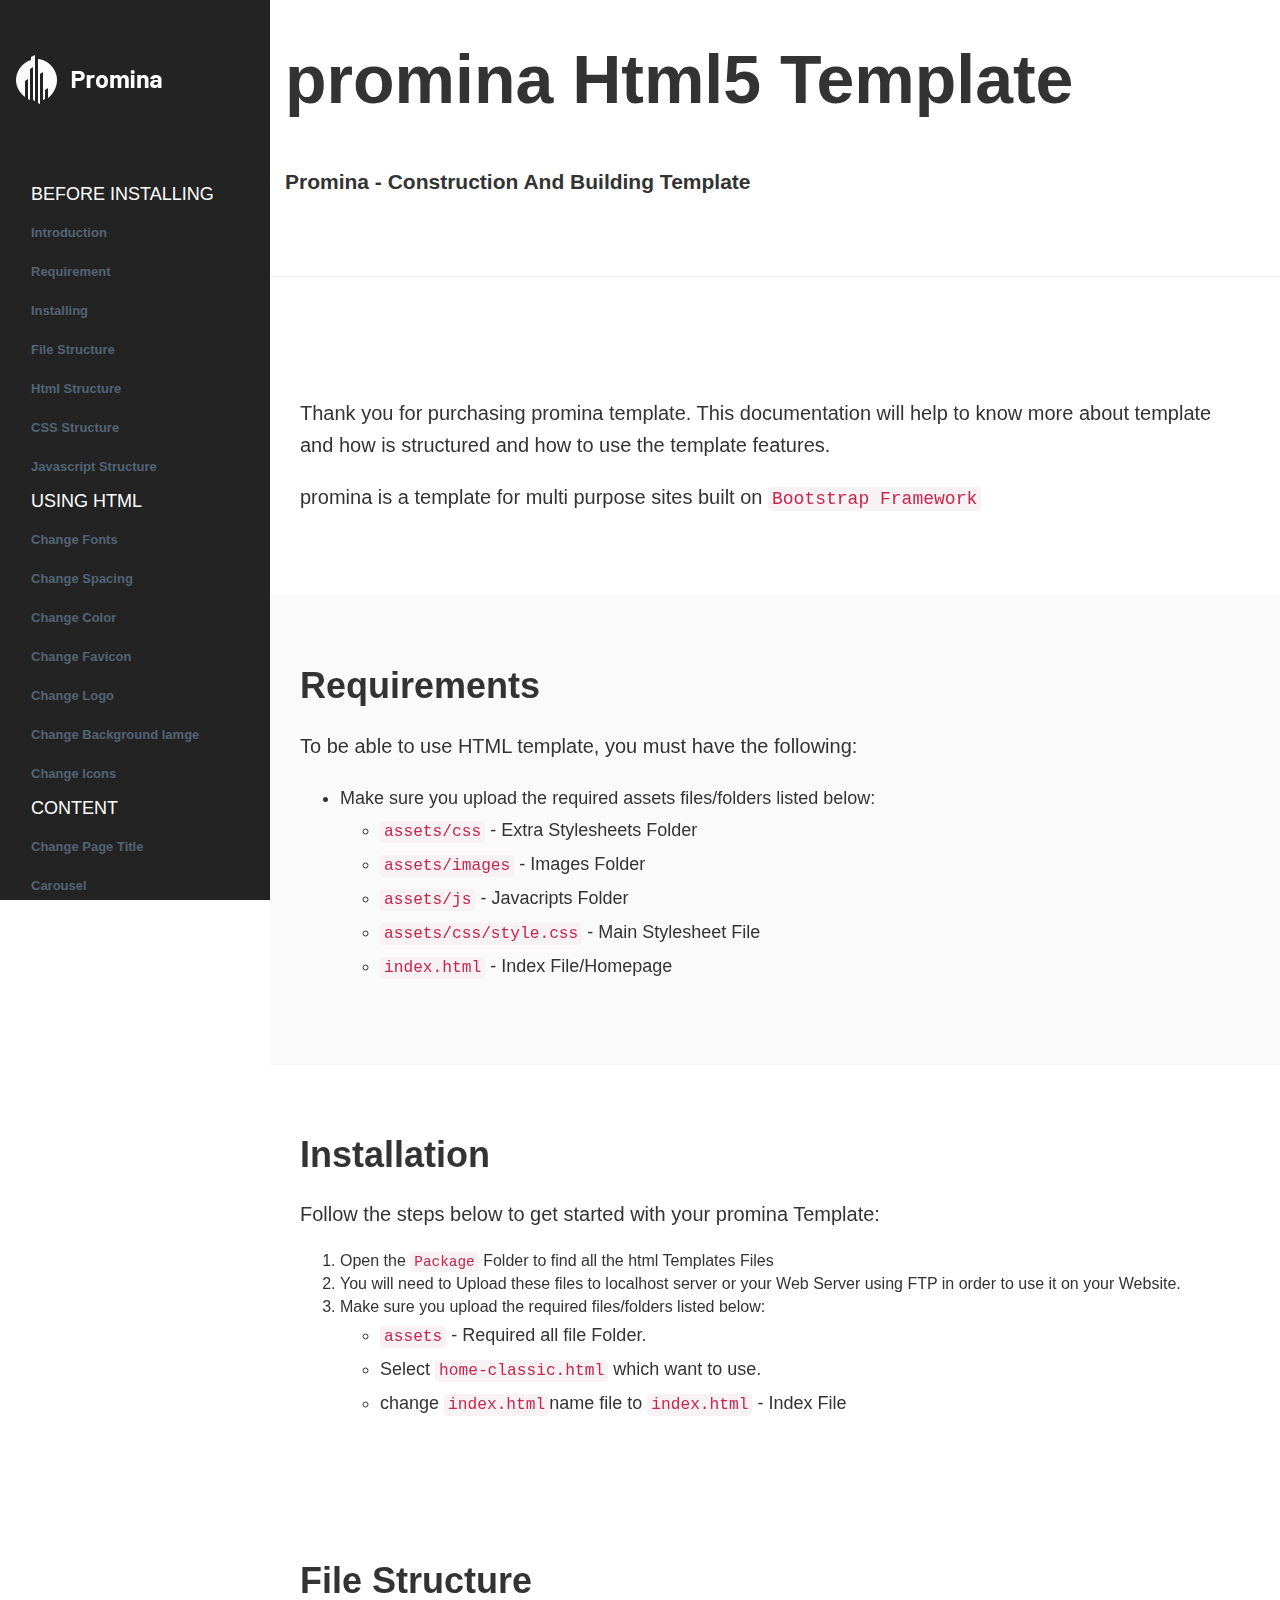
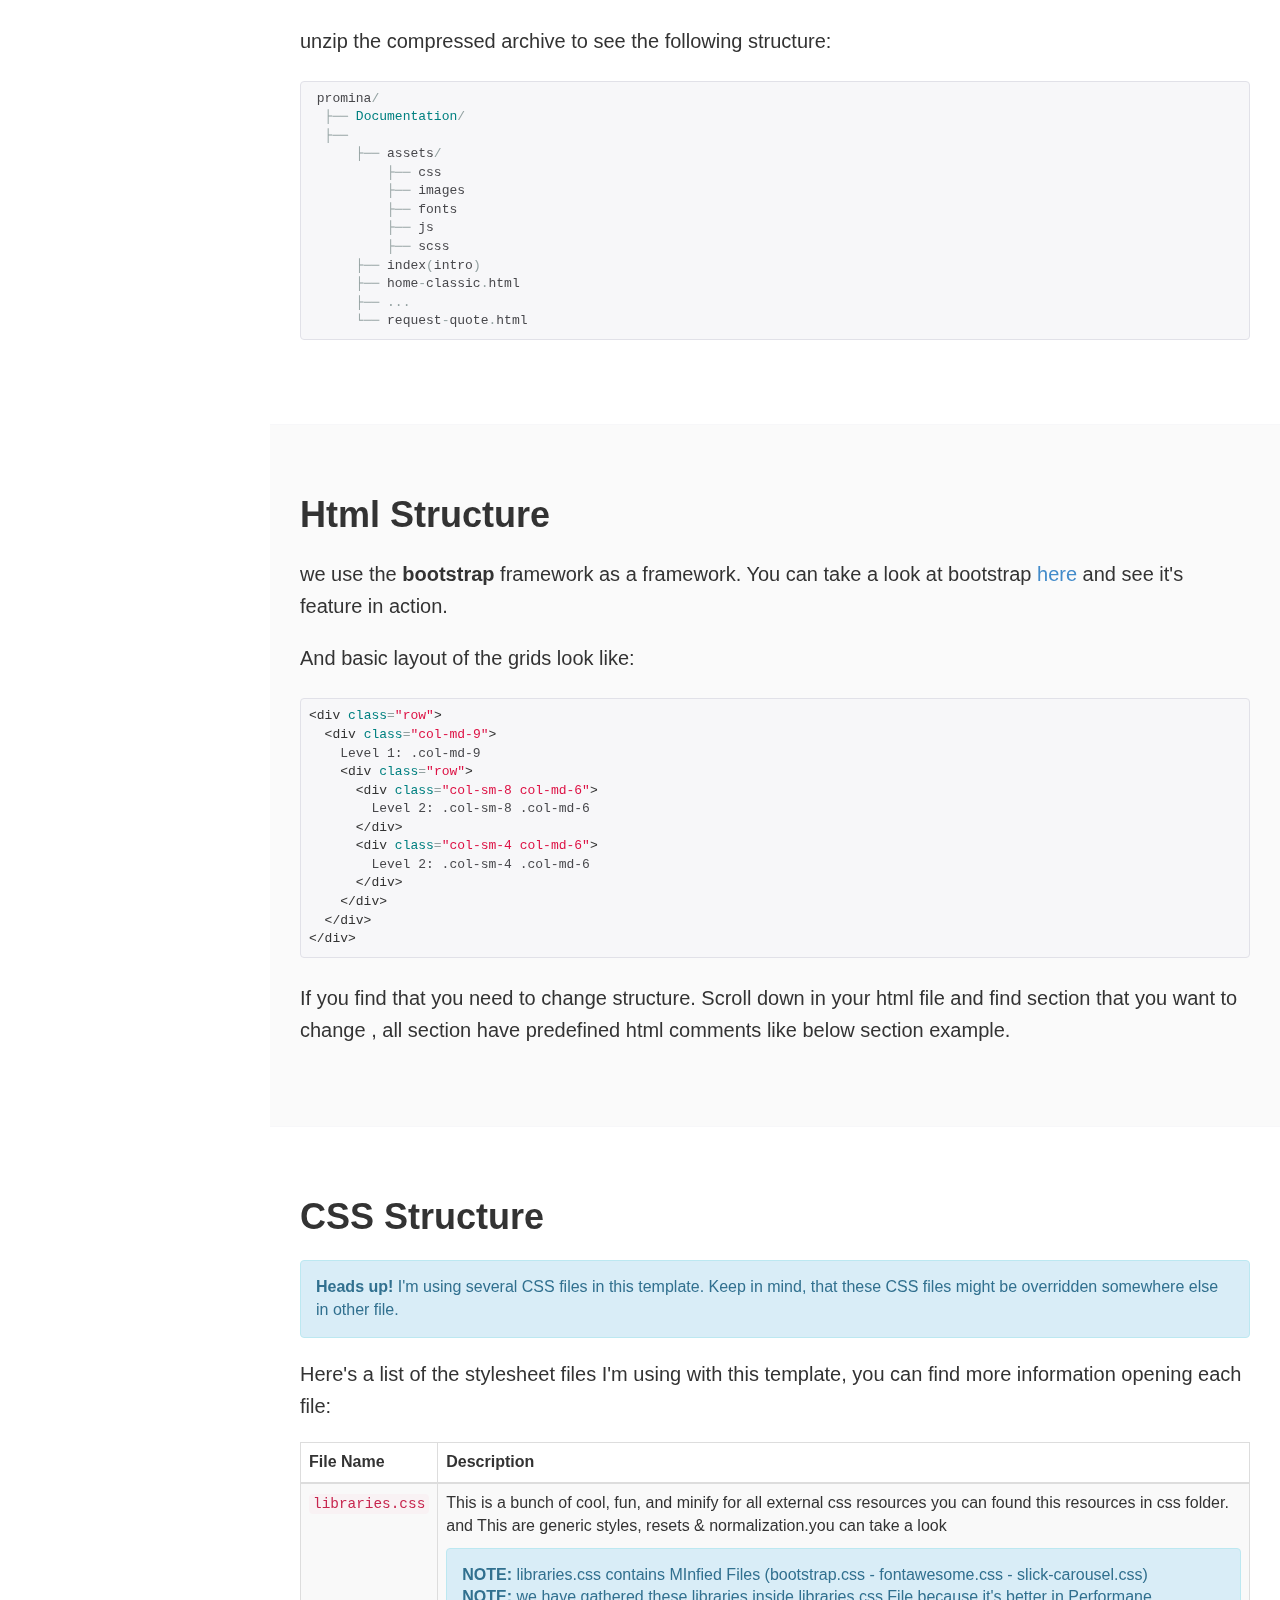
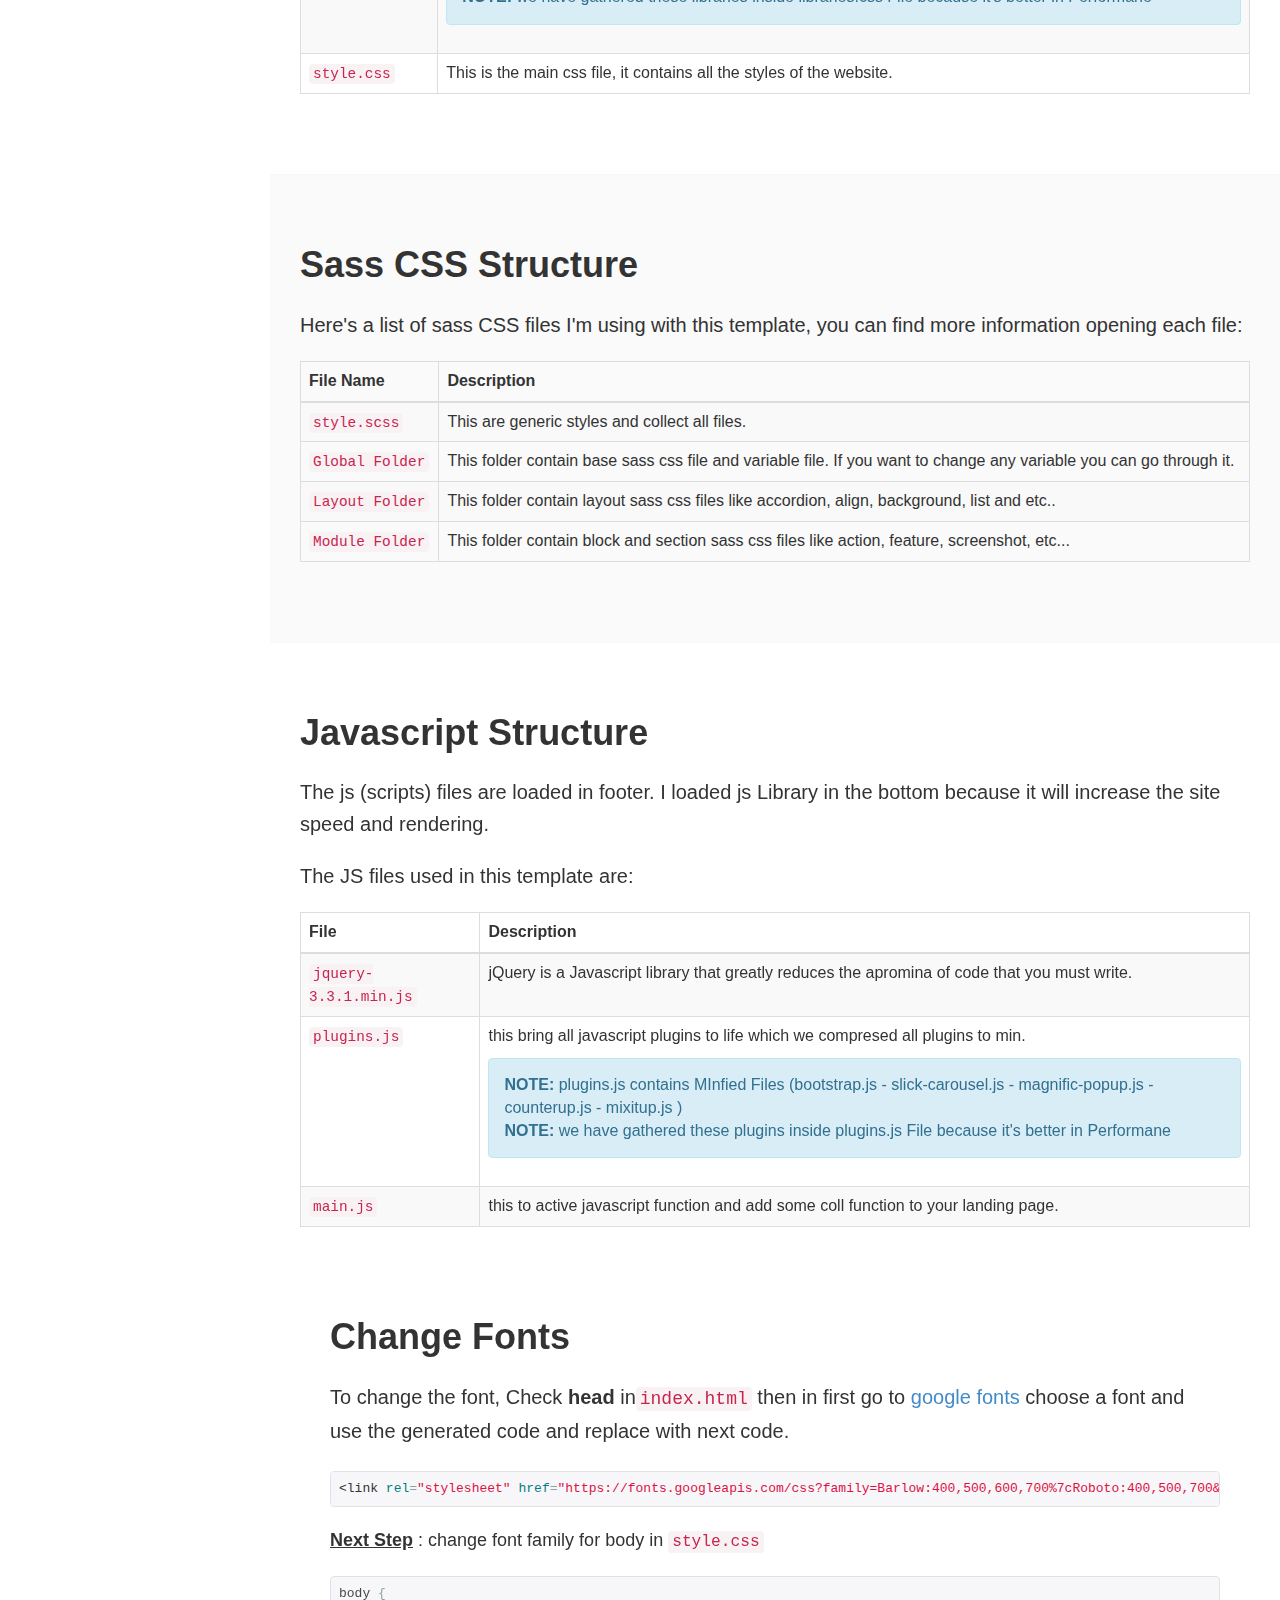
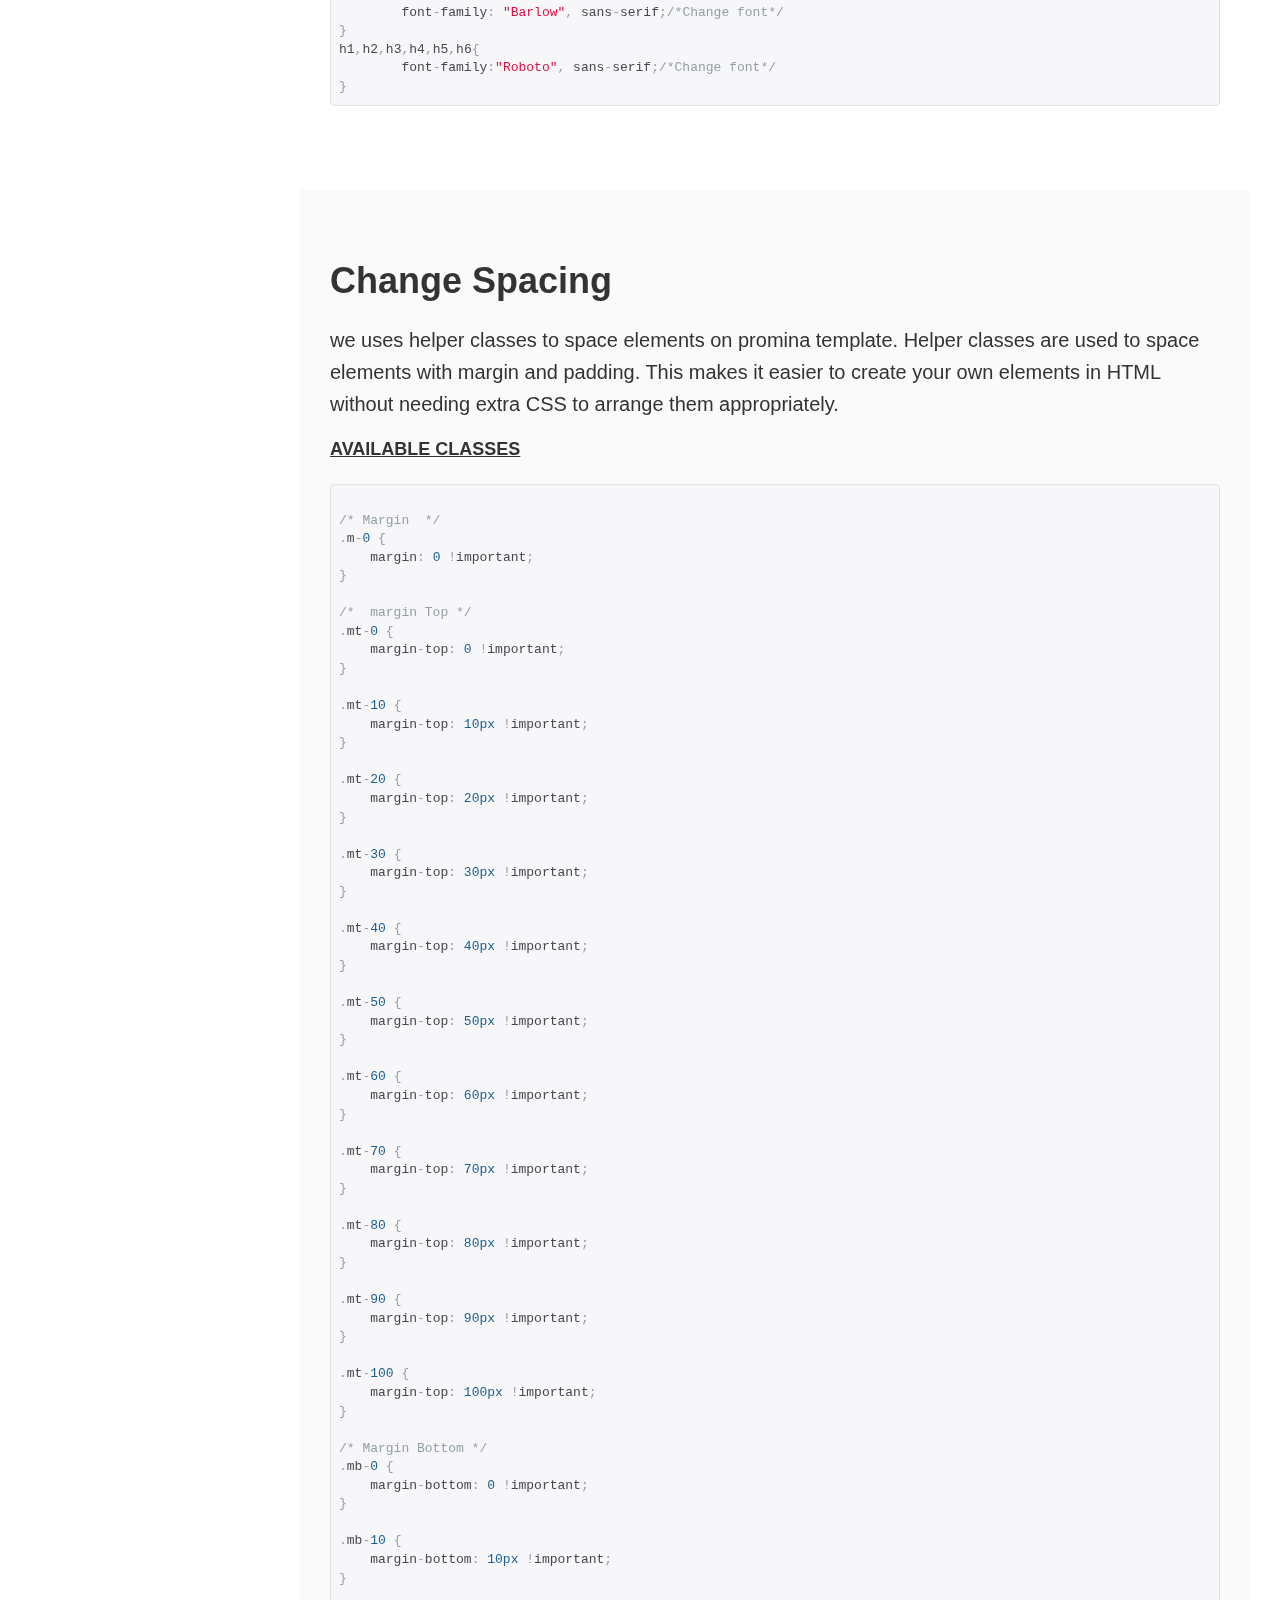
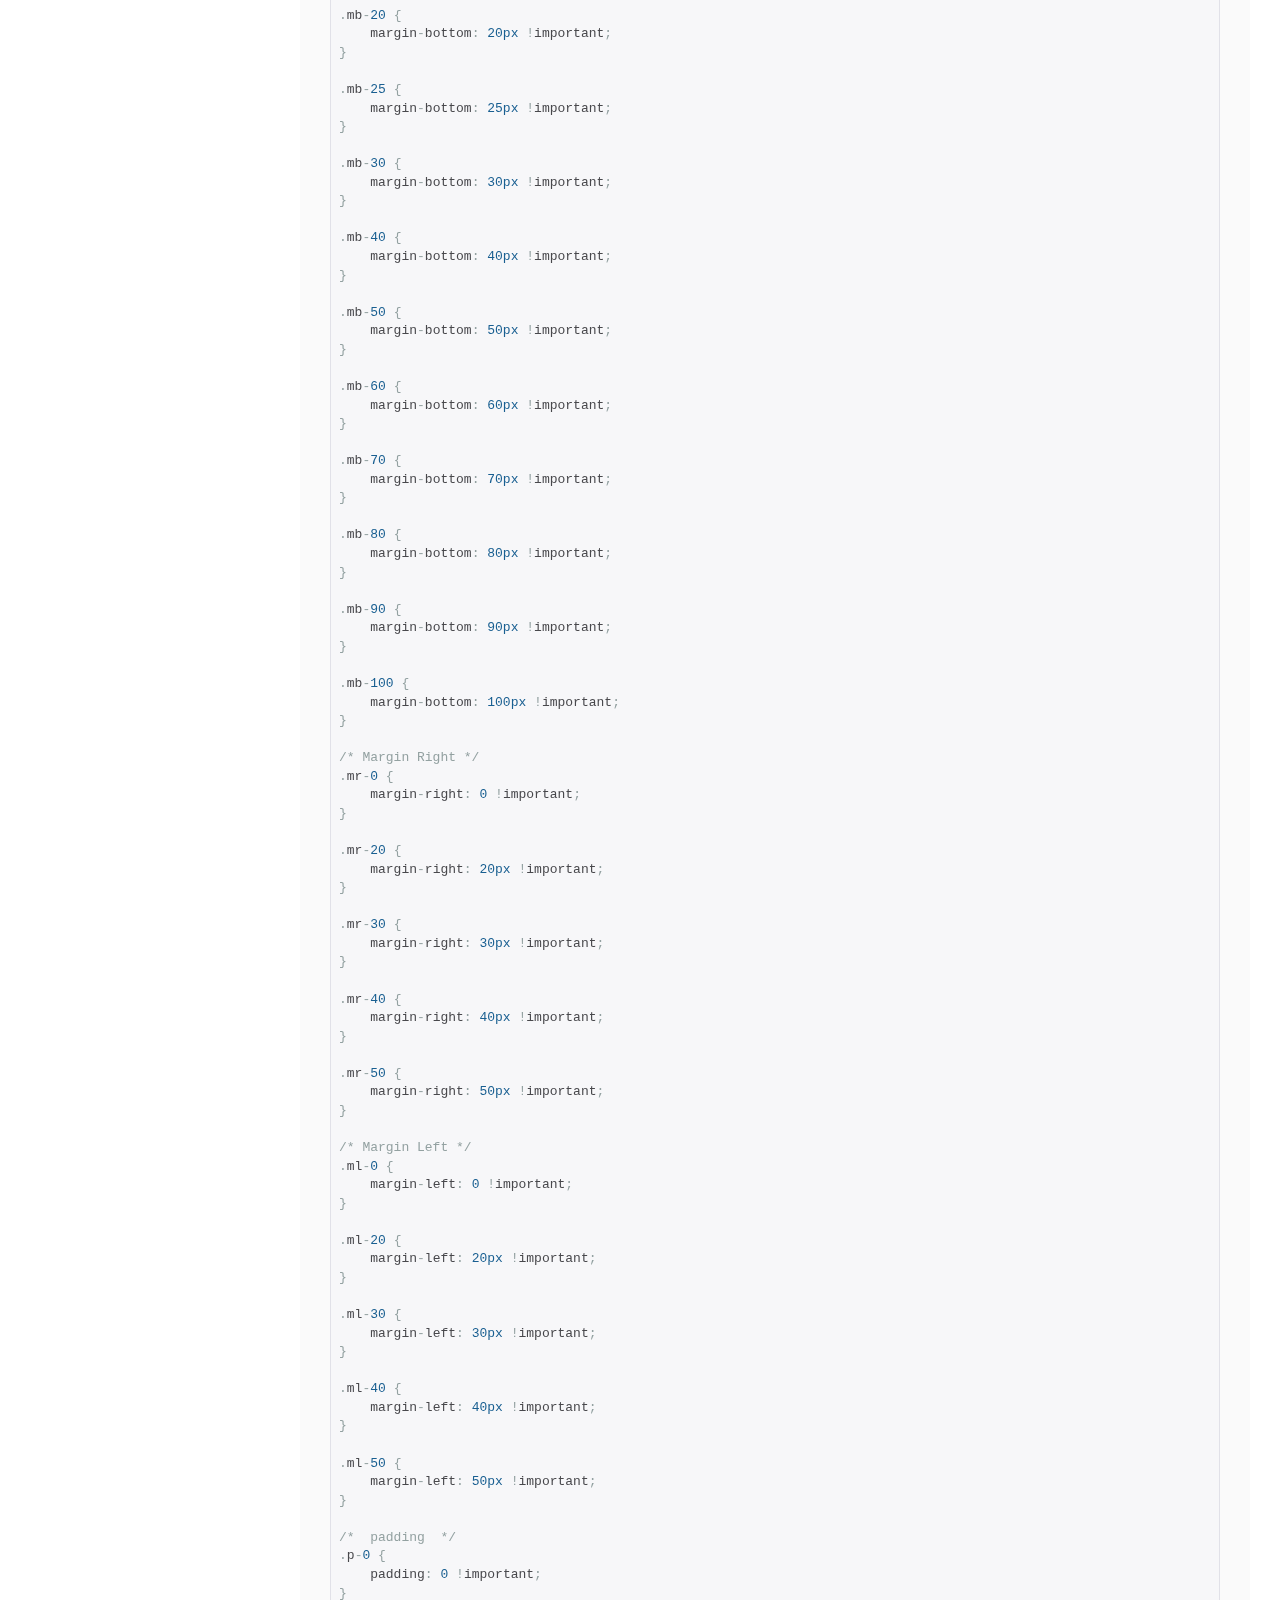
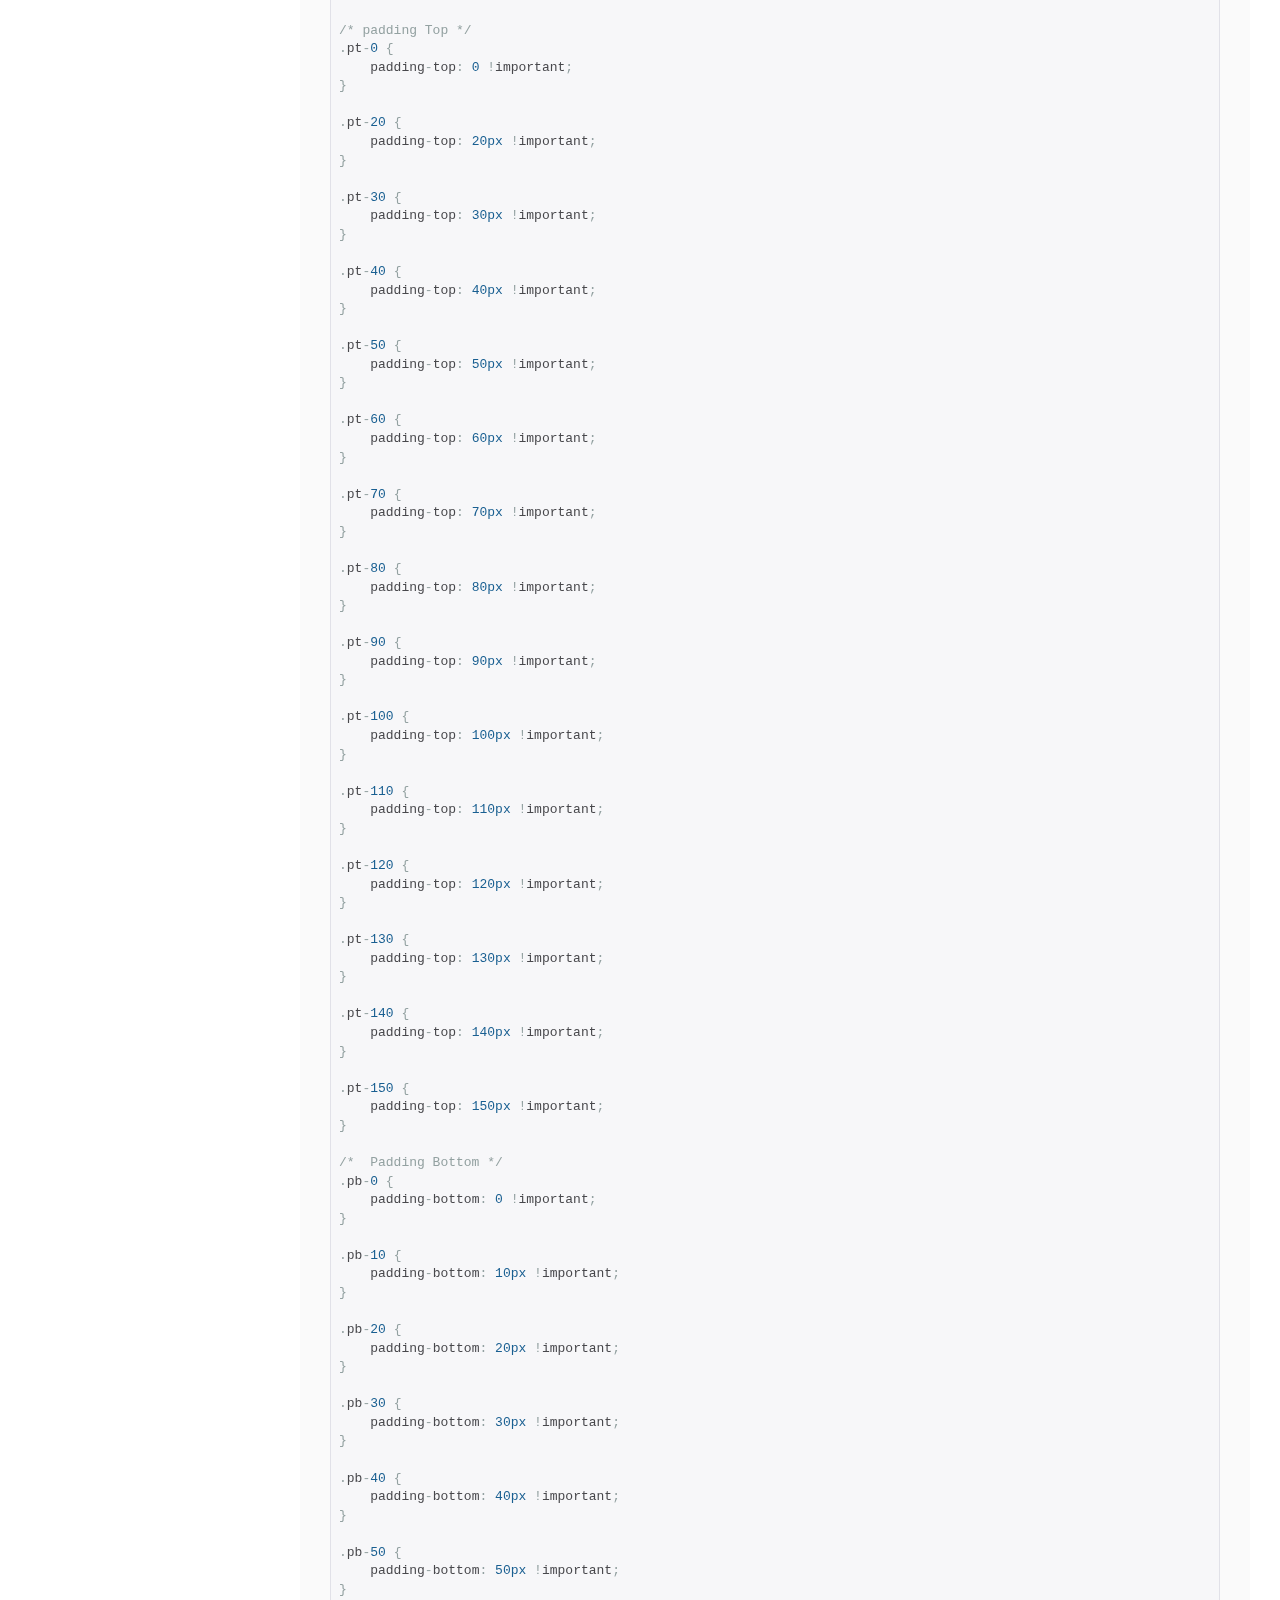
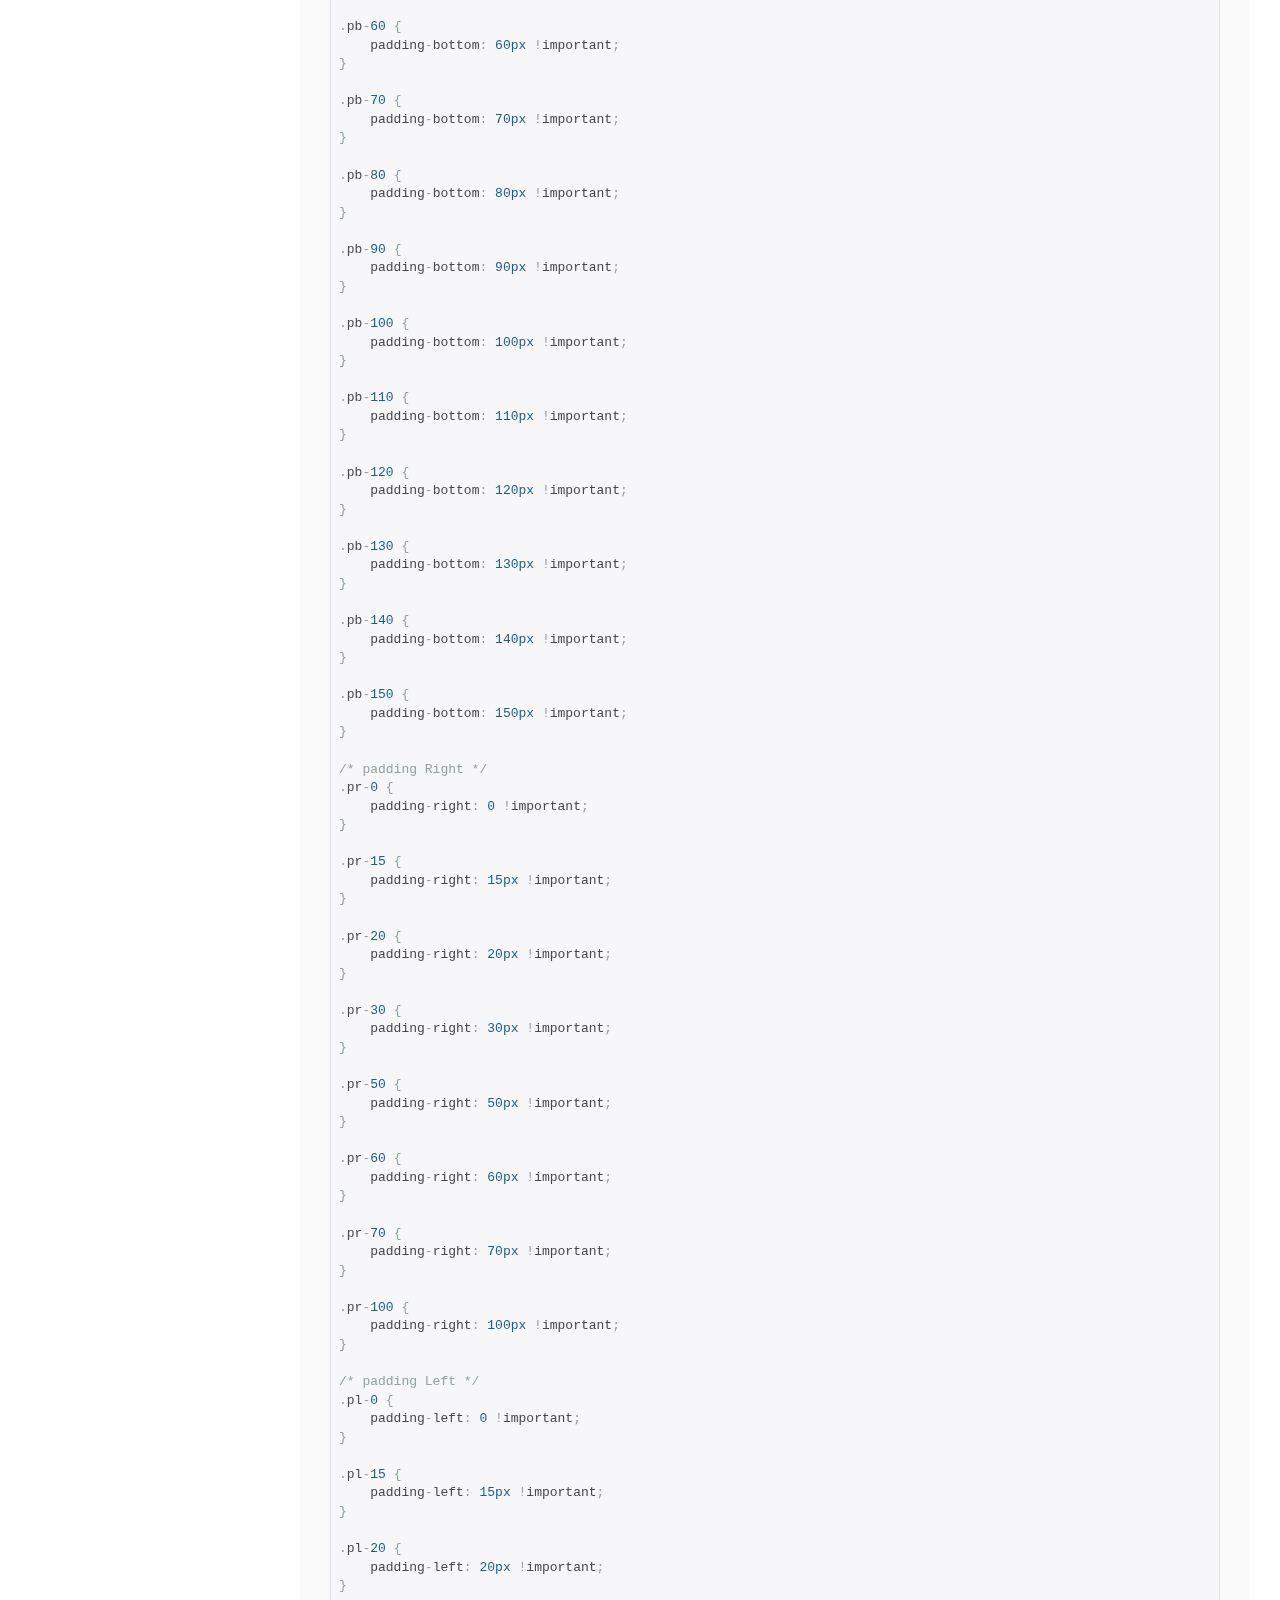
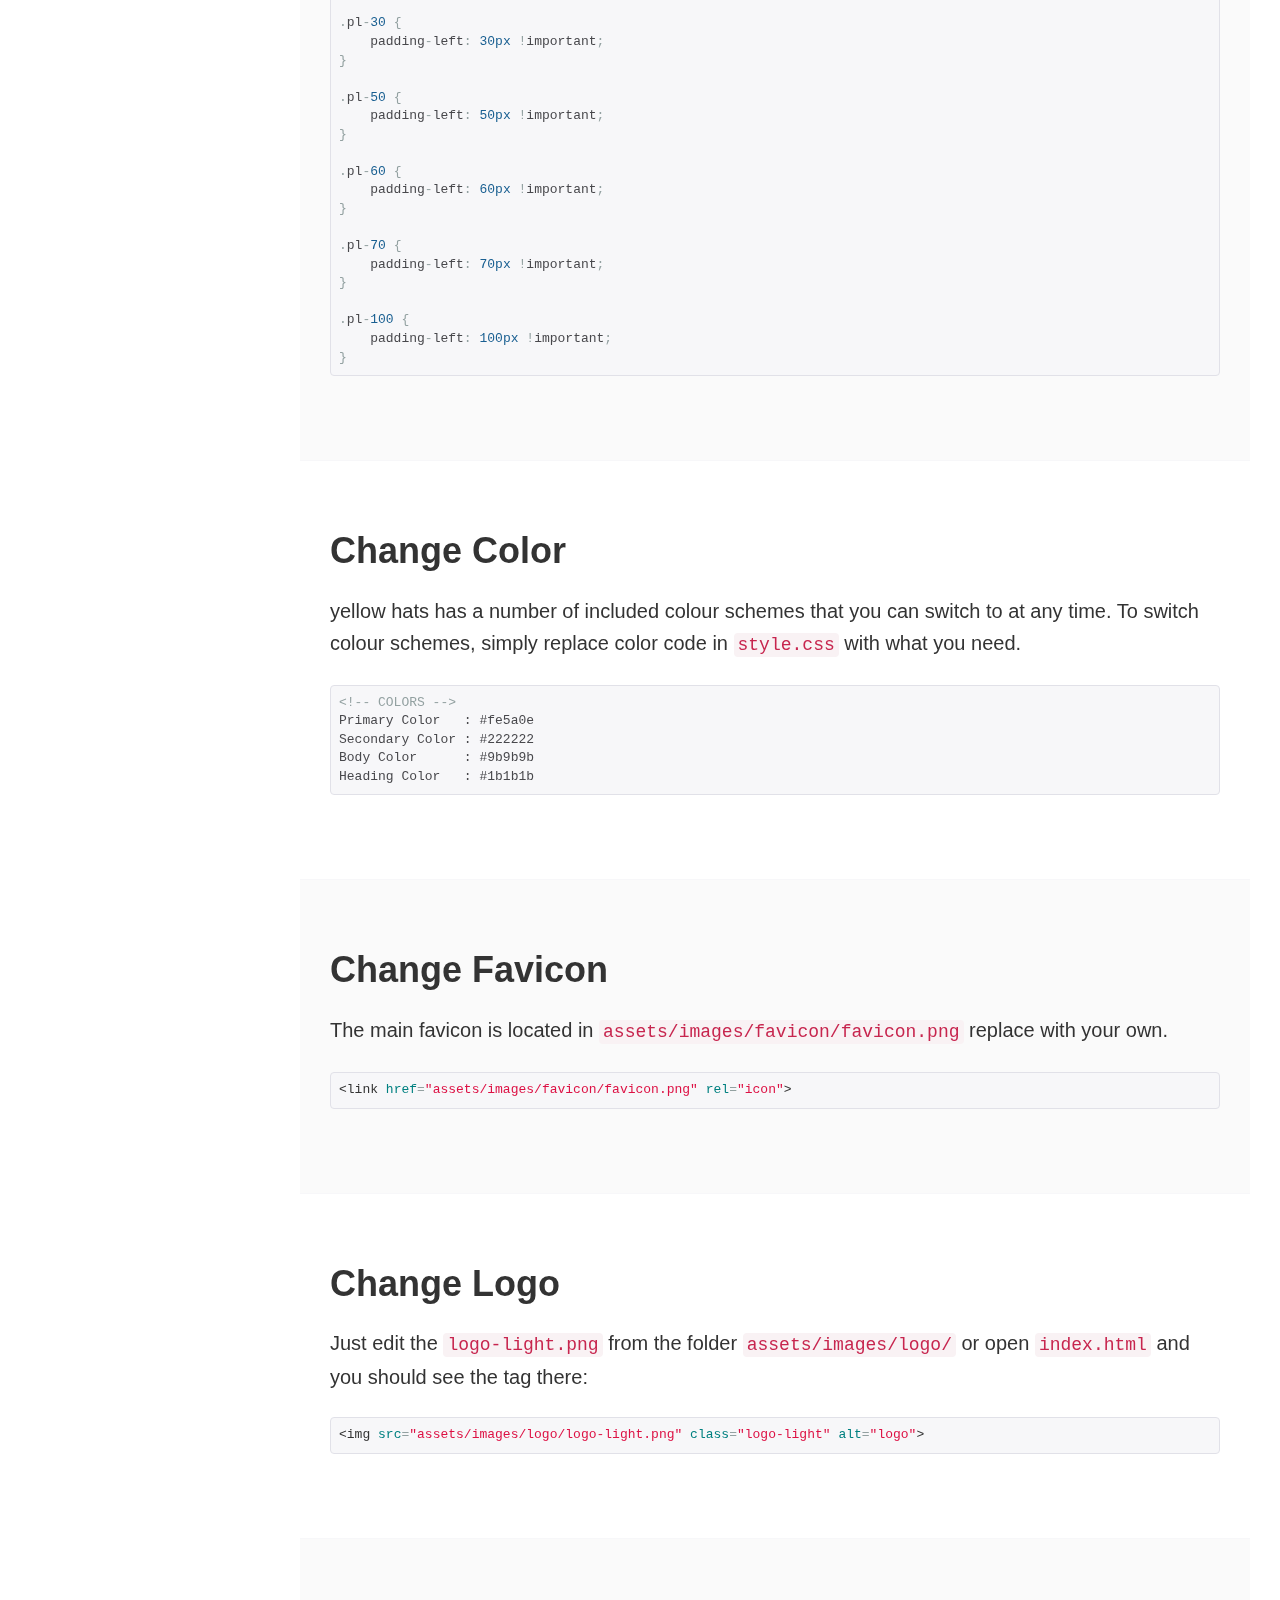
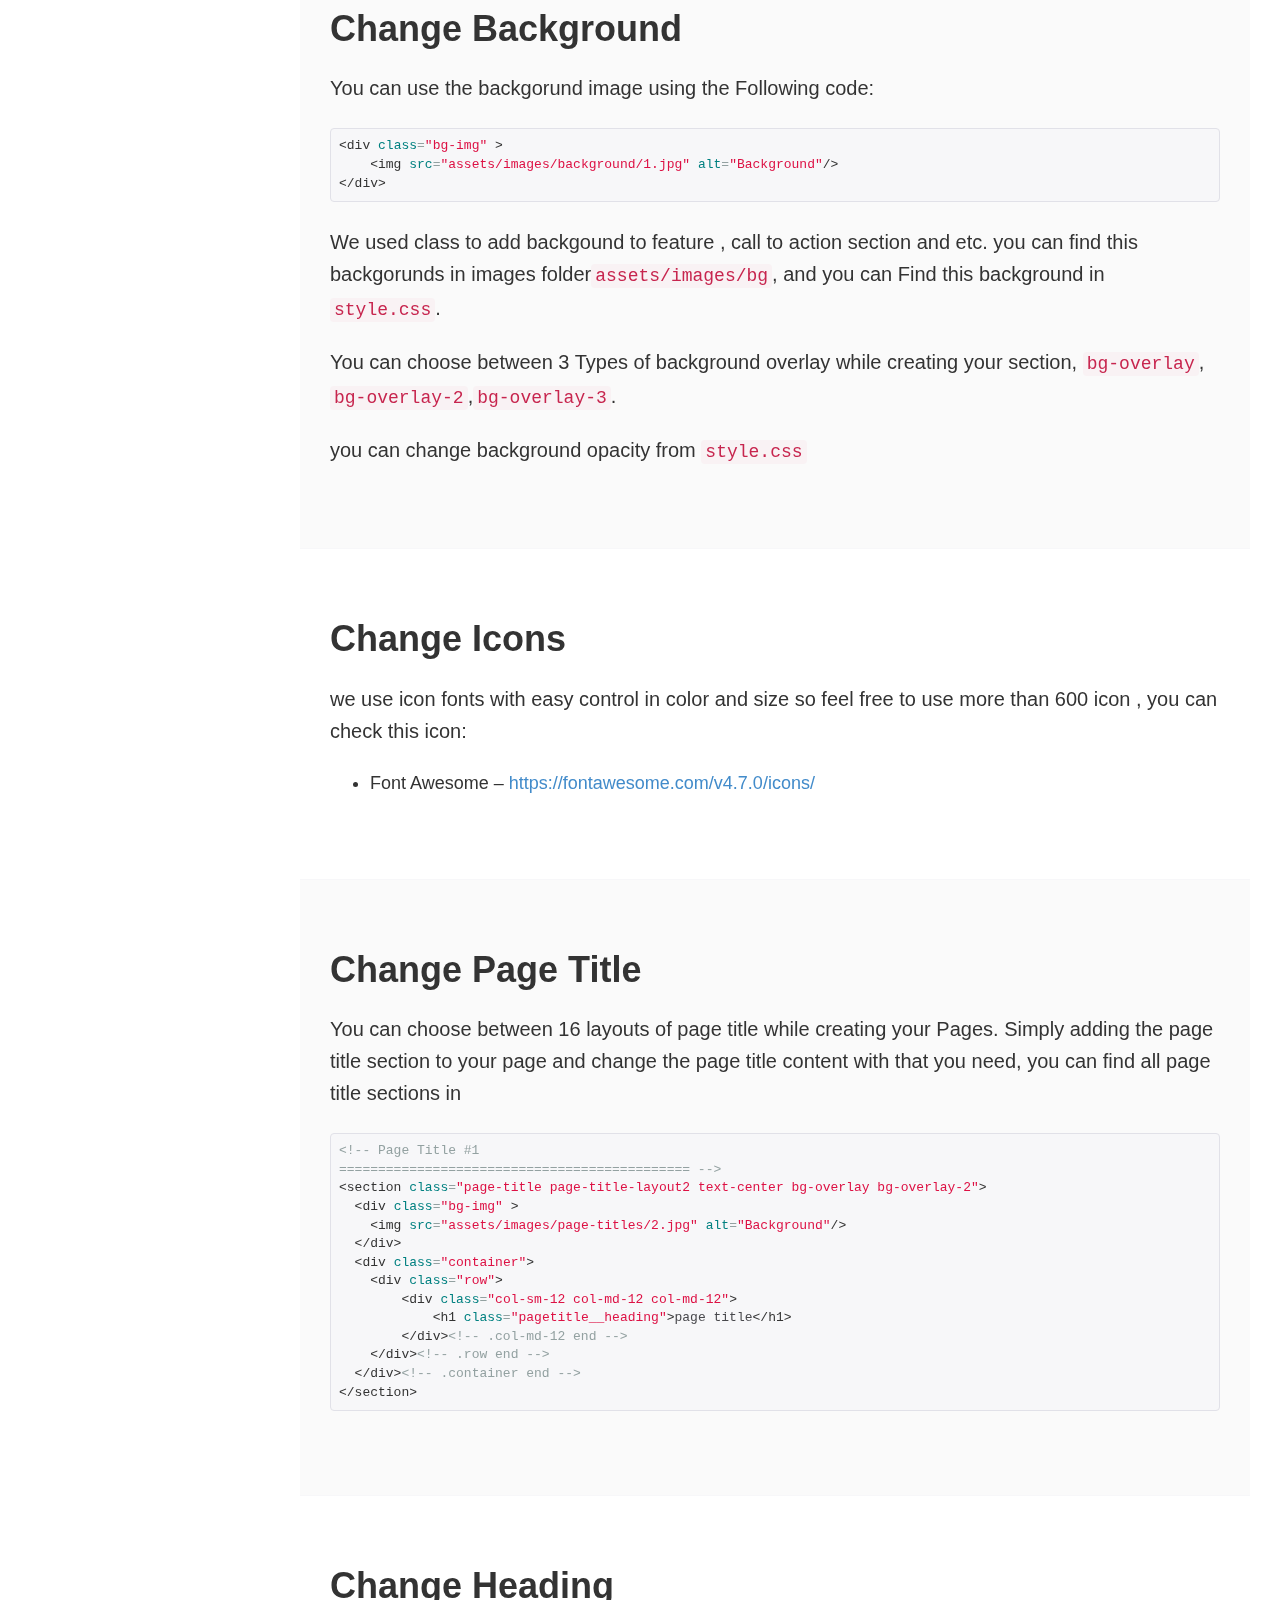
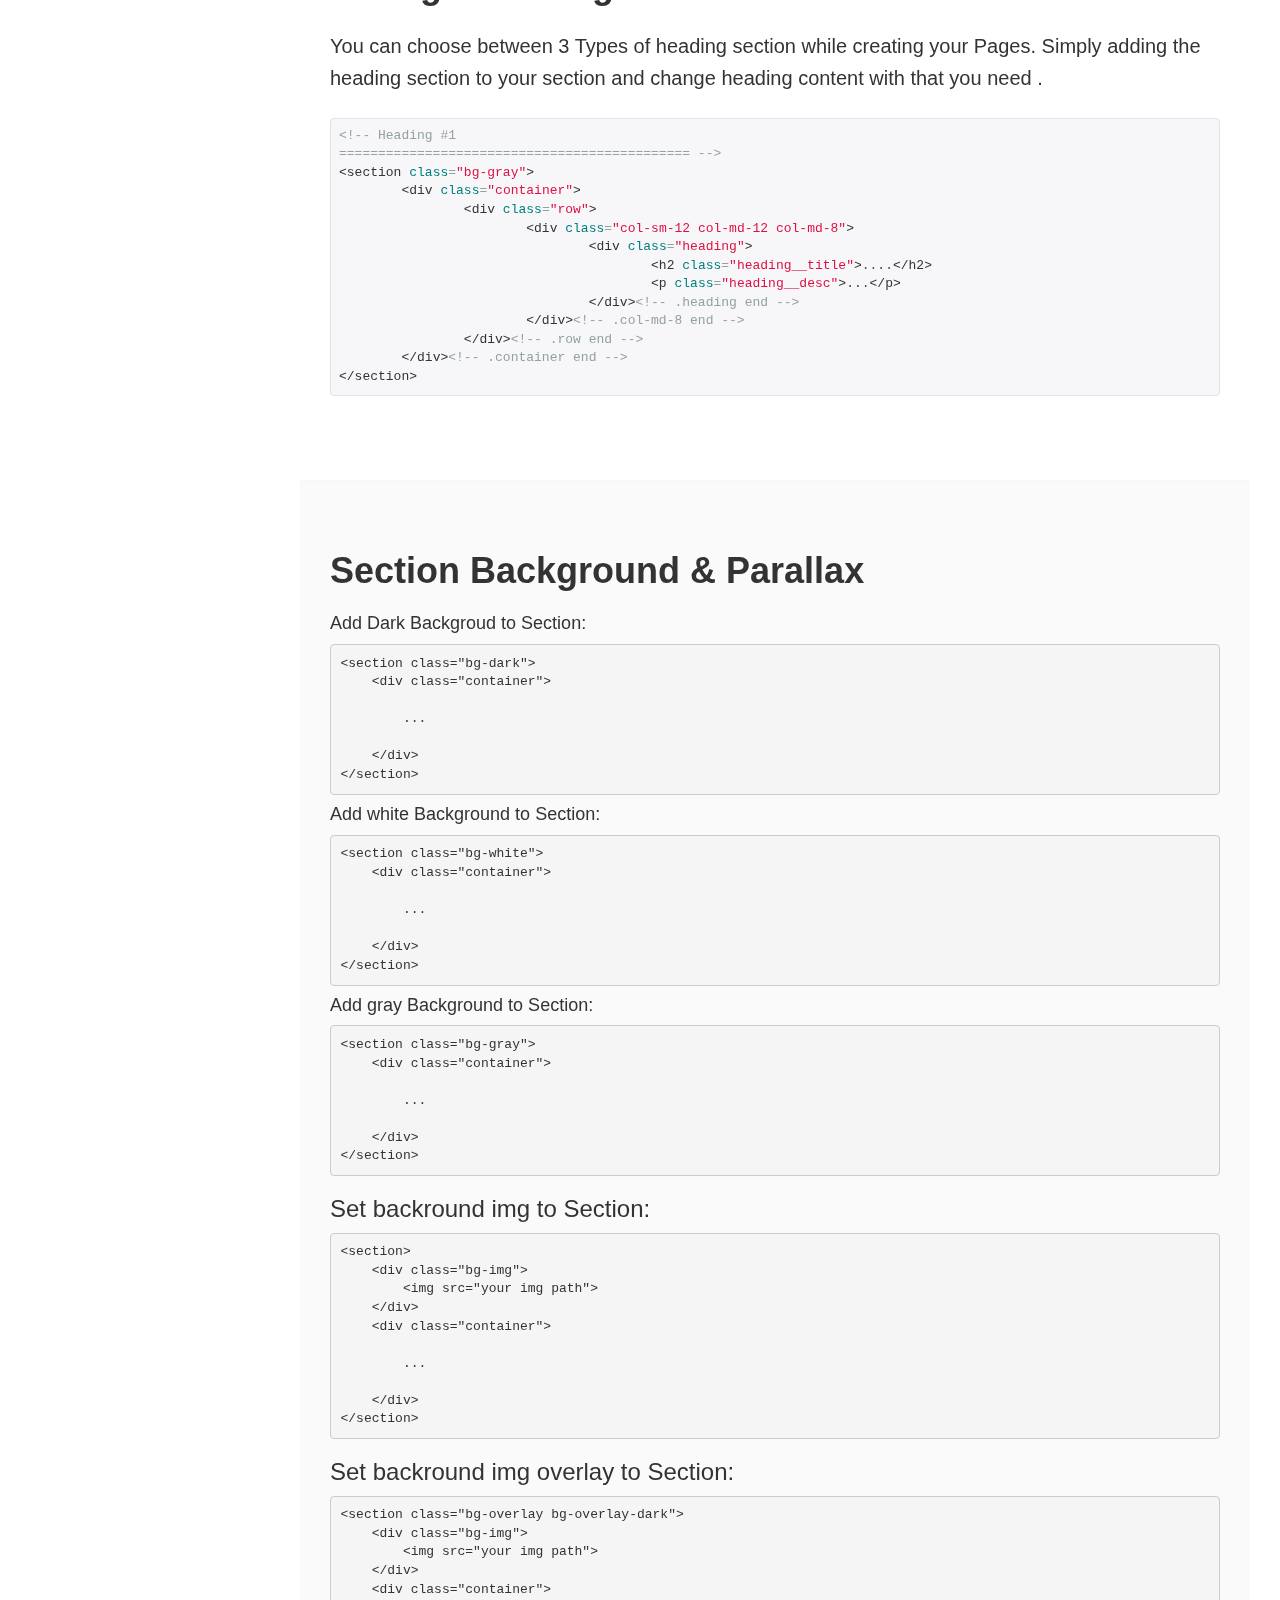
<file: Documentation/index.html>
<!DOCTYPE html>
<html lang="en">

<head>
    <!-- Document Meta
    ============================================= -->
    <meta charset="utf-8">
    <meta http-equiv="X-UA-Compatible" content="IE=edge">
    <!--IE Compatibility Meta-->
    <meta name="viewport" content="width=device-width, initial-scale=1, maximum-scale=1">
    <!--First Mobile Meta-->
    <meta name="description" content="application landing page">
    <!--Description Meta-->
    <!-- Document Title
    ============================================= -->
    <title>promina Template Documention</title>
    <link href="assets/images/favicon/favicon.png" rel="icon">

    <!-- Stylesheets
    ============================================= -->
    <link href="assets/css/bootstrap.min.css" rel="stylesheet">
    <link href="assets/css/style.css" rel="stylesheet">
    <link href="assets/css/prettify.css" rel="stylesheet">
</head>

<body class="side-header">
    <div class="wrapper clearfix">
        <header id="navbar-spy" class="header header-fixed-side header-fixed-dark bg-dark">
            <div class="header--panel">
                <nav id="primary-menu" class="navbar">
                    <div class="container">
                        <!-- Brand and toggle get grouped for better mobile display -->
                        <div class="navbar-header">
                            <button type="button" class="navbar-toggle collapsed" data-toggle="collapse"
                                data-target="#navbar-collapse-1" aria-expanded="false">
                                <span class="sr-only">Toggle navigation</span>
                                <span class="icon-bar"></span>
                                <span class="icon-bar"></span>
                                <span class="icon-bar"></span>
                            </button>
                            <div class="header--panel-logo">
                                <a class="logo" href="index.php">
                                    <img class="logo-dark" src="assets/images/logo/logo-light.png" alt="promina Logo">
                                </a>
                            </div>
                        </div>
                        <!-- Collect the nav links, forms, and other content for toggling -->
                        <div class="collapse navbar-collapse header--panel-links" id="navbar-collapse-1">
                            <ul class="nav nav-stacked hidden-xs hidden-sm affix-top">
                                <li class="text-white text-uppercase">Before Installing</li>
                                <li><a href="#intro">introduction</a></li>
                                <li><a href="#requirement">Requirement</a></li>
                                <li><a href="#install">Installing</a></li>
                                <li><a href="#file-s">File Structure</a></li>
                                <li><a href="#html-s">Html Structure</a></li>
                                <li><a href="#css-s">CSS Structure</a></li>
                                <li><a href="#javascript-s">Javascript Structure</a></li>
                                <li class="text-white text-uppercase">Using Html</li>
                                <li><a href="#fonts">Change Fonts</a></li>
                                <li><a href="#spacing">Change Spacing</a></li>
                                <li><a href="#color">Change Color</a></li>
                                <li><a href="#favicon">Change Favicon</a></li>
                                <li><a href="#logo">Change Logo</a></li>
                                <li><a href="#background">Change Background Iamge</a></li>
                                <li><a href="#icons">Change Icons</a></li>
                                <li class="text-white text-uppercase">Content </li>
                                <li><a href="#page-title">Change page title</a></li>
                                <li><a href="#carousel">Carousel</a></li>
                                <li class="text-white text-uppercase">extra</li>
                                <li><a href="#credit">Credit Files</a></li>
                                <li><a href="#support">Support</a></li>
                                <li><a href="#changelog">changelog</a></li>
                            </ul>
                        </div>
                        <!-- /.navbar-collapse -->
                    </div>
                    <!-- /.container-fluid -->
                </nav>
                <div class="clearfix"></div>
            </div>
        </header>

        <div id="page" class="page">

            <div class="container-fluid">
                <div class="row">
                    <div class="col-md-12">
                        <h2 class="headline">promina Html5 Template</h2>
                        <p class="lead">Promina - Construction And Building Template</p>
                    </div>
                </div>
            </div>
            <section class="main-content">
                <div class="container-fluid">
                    <div class="row">
                        <!--Content-->
                        <div id="intro" class="col-md-12 content">

                            <!-- Intro -->
                            <div class="col-md-12">
                                <p>Thank you for purchasing promina template. This documentation will help to know more
                                    about template and how is structured and how to use the template features.</p>
                                <p>promina is a template for multi purpose sites built on
                                    <code>Bootstrap Framework</code></p>
                            </div>


                            <!-- Requirement -->
                            <div id="requirement" class="col-md-12">

                                <h4 class="subhead">Requirements</h4>

                                <p>To be able to use HTML template, you must have the following:</p>

                                <ul>
                                    <li>Make sure you upload the required assets files/folders listed below:
                                        <ul>
                                            <li><code>assets/css</code> - Extra Stylesheets Folder</li>
                                            <li><code>assets/images</code> - Images Folder</li>
                                            <li><code>assets/js</code> - Javacripts Folder</li>
                                            <li><code>assets/css/style.css</code> - Main Stylesheet File</li>
                                            <li><code>index.html</code> - Index File/Homepage</li>
                                        </ul>
                                    </li>
                                </ul>
                            </div>

                            <!-- Installation -->
                            <div id="install" class="col-md-12">

                                <h4 class="subhead">Installation</h4>

                                <p>Follow the steps below to get started with your promina Template:</p>

                                <ol>
                                    <li>Open the <code>Package</code> Folder to find all the html Templates Files
                                    </li>
                                    <li>You will need to Upload these files to localhost server or your Web Server using
                                        FTP in order to use it on your Website.</li>
                                    <li>Make sure you upload the required files/folders listed below:
                                        <ul>
                                            <li><code>assets</code> - Required all file Folder.</li>
                                            <li>Select <code>home-classic.html</code> which want to use.</li>
                                            <li>change <code>index.html</code>name file to
                                                <code>index.html</code> - Index File</li>
                                        </ul>
                                    </li>
                                </ol>
                            </div>

                            <!-- Structure -->
                            <div id="structure"></div>
                            <div id="file-s" class="col-md-12">

                                <h4 class="subhead">File Structure</h4>

                                <p>unzip the compressed archive to see the following structure:</p>

                                <pre class="prettyprint"> promina/
  <span class="muted">├──</span> Documentation/
  <span class="muted">├──</span> 
  <span class="muted">    ├──</span> assets/
  <span class="muted">        ├──</span> css
  <span class="muted">        ├──</span> images
  <span class="muted">        ├──</span> fonts
  <span class="muted">        ├──</span> js
  <span class="muted">        ├──</span> scss
  <span class="muted">    ├──</span> index(intro)
  <span class="muted">    ├──</span> home-classic.html
  <span class="muted">    ├──</span> ...
  <span class="muted">    └──</span> request-quote.html
</pre>

                            </div>

                            <!-- Html Structure -->
                            <div id="html-s" class="col-md-12">

                                <h4 class="subhead">Html Structure</h4>

                                <p>we use the <strong>bootstrap</strong> framework as a framework. You can take a look
                                    at bootstrap <a href="http://getbootstrap.com/">here</a> and see it's feature in
                                    action.</p>
                                <p>And basic layout of the grids look like:</p>
                                <pre class="prettyprint">
&lt;div class=&quot;row&quot;&gt;
  &lt;div class=&quot;col-md-9&quot;&gt;
    Level 1: .col-md-9
    &lt;div class=&quot;row&quot;&gt;
      &lt;div class=&quot;col-sm-8 col-md-6&quot;&gt;
        Level 2: .col-sm-8 .col-md-6
      &lt;/div&gt;
      &lt;div class=&quot;col-sm-4 col-md-6&quot;&gt;
        Level 2: .col-sm-4 .col-md-6
      &lt;/div&gt;
    &lt;/div&gt;
  &lt;/div&gt;
&lt;/div&gt;
</pre>

                                <p>If you find that you need to change structure. Scroll down in your html file and find
                                    section that you want to change , all section have predefined html comments like
                                    below section example.</p>
                            </div>

                            <!-- CSS Structure -->
                            <div id="css-s" class="col-md-12">
                                <h4 class="subhead">CSS Structure</h4>
                                <div class="alert alert-info">
                                    <b>Heads up!</b> I'm using several CSS files in this template. Keep in mind, that
                                    these CSS files might be overridden somewhere else in other file.
                                </div>

                                <p>Here's a list of the stylesheet files I'm using with this template, you can find more
                                    information opening each file:
                                </p>
                                <table class="table table-bordered table-striped">
                                    <thead>
                                        <tr>
                                            <th>File Name</th>
                                            <th>Description</th>
                                        </tr>
                                    </thead>
                                    <tbody>
                                        <tr>
                                            <td><code>libraries.css</code></td>
                                            <td>This is a bunch of cool, fun, and minify for all external css resources
                                                you can found this resources in css folder. and This are generic styles,
                                                resets & normalization.you can take a look
                                                <div class="alert alert-info" style="margin-top: 10px;">
                                                    <b>NOTE:</b> libraries.css contains MInfied Files (bootstrap.css -
                                                    fontawesome.css - slick-carousel.css) <br>
                                                    <b>NOTE:</b> we have gathered these libraries inside libraries.css
                                                    File because it's better in Performane
                                                </div>
                                            </td>
                                        </tr>
                                        <tr>
                                            <td><code>style.css</code></td>
                                            <td>This is the main css file, it contains all the styles of the website.
                                            </td>
                                        </tr>
                                    </tbody>
                                </table>
                            </div>

                            <!-- sass CSS Structure -->
                            <div id="sass-s" class="col-md-12">
                                <h4 class="subhead">sass CSS Structure</h4>

                                <p>Here's a list of sass CSS files I'm using with this template, you can find more
                                    information opening each file:</p>

                                <table class="table table-bordered table-striped">
                                    <thead>

                                        <tr>
                                            <th>File Name</th>
                                            <th>Description</th>
                                        </tr>

                                    </thead>

                                    <tbody>

                                        <tr>
                                            <td><code>style.scss</code></td>
                                            <td>This are generic styles and collect all files.</td>
                                        </tr>

                                        <tr>
                                            <td><code>Global Folder</code></td>
                                            <td>This folder contain base sass css file and variable file. If you want to
                                                change any variable you can go through it.</td>
                                        </tr>

                                        <tr>
                                            <td><code>Layout Folder</code></td>
                                            <td>This folder contain layout sass css files like accordion, align,
                                                background, list and etc..</td>
                                        </tr>

                                        <tr>
                                            <td><code>Module Folder</code></td>
                                            <td>This folder contain block and section sass css files like action,
                                                feature, screenshot, etc...</td>
                                        </tr>
                                    </tbody>

                                </table>

                            </div>

                            <!-- Javascript Structure -->
                            <div id="javascript-s" class="col-md-12">
                                <h4 class="subhead">Javascript Structure</h4>

                                <p>The js (scripts) files are loaded in footer. I loaded js Library in the bottom
                                    because it will increase the site speed and rendering.</p>

                                <p>The JS files used in this template are:</p>

                                <table class="table table-bordered table-striped">
                                    <thead>

                                        <tr>
                                            <th>File</th>
                                            <th>Description</th>
                                        </tr>

                                    </thead>

                                    <tbody>

                                        <tr>
                                            <td><code>jquery-3.3.1.min.js</code></td>
                                            <td>jQuery is a Javascript library that greatly reduces the apromina of code
                                                that you must write.
                                            </td>
                                        </tr>

                                        <tr>
                                            <td><code>plugins.js</code></td>
                                            <td>this bring all javascript plugins to life which we compresed all plugins
                                                to min.
                                                <div class="alert alert-info" style="margin-top: 10px;">
                                                    <b>NOTE:</b> plugins.js contains MInfied Files (bootstrap.js -
                                                    slick-carousel.js - magnific-popup.js - counterup.js - mixitup.js )
                                                    <br>
                                                    <b>NOTE:</b> we have gathered these plugins inside plugins.js File
                                                    because it's better in Performane
                                                </div>
                                            </td>
                                        </tr>

                                        <tr>
                                            <td><code>main.js</code></td>
                                            <td>this to active javascript function and add some coll function to your
                                                landing page.</td>
                                        </tr>
                                    </tbody>

                                </table>


                                <!-- Change Fonts -->
                                <div id="fonts" class="col-md-12">
                                    <h4 class="subhead">Change Fonts</h4>
                                    <p>To change the font, Check <strong>head</strong> in<code>index.html</code> then in
                                        first go to <a href="http://www.google.com/webfonts">google fonts</a> choose a
                                        font
                                        and use the generated code and replace with next code.
                                    </p>

                                    <pre class="prettyprint">
&lt;link rel="stylesheet" href="https://fonts.googleapis.com/css?family=Barlow:400,500,600,700%7cRoboto:400,500,700&display=swap"&gt;

</pre>

                                    <h4><span class="underline">Next Step</span> : change font family for body in
                                        <code>style.css</code></h4>

                                    <pre class="prettyprint">
body { 
	font-family: "Barlow", sans-serif;/*Change font*/
}
h1,h2,h3,h4,h5,h6{
	font-family:"Roboto", sans-serif;/*Change font*/
}
</pre>
                                </div>

                                <!-- Change Spacing -->
                                <div id="spacing" class="col-md-12">
                                    <h4 class="subhead">Change Spacing</h4>
                                    <p>we uses helper classes to space elements on promina template. Helper classes are
                                        used
                                        to space elements with margin and padding. This makes it easier to create your
                                        own
                                        elements in HTML without needing extra CSS to arrange them appropriately.</p>
                                    <h4><span class="underline">AVAILABLE CLASSES</span></h4>
                                    <pre class="prettyprint">

/* Margin  */
.m-0 {
    margin: 0 !important;
}

/*  margin Top */
.mt-0 {
    margin-top: 0 !important;
}

.mt-10 {
    margin-top: 10px !important;
}

.mt-20 {
    margin-top: 20px !important;
}

.mt-30 {
    margin-top: 30px !important;
}

.mt-40 {
    margin-top: 40px !important;
}

.mt-50 {
    margin-top: 50px !important;
}

.mt-60 {
    margin-top: 60px !important;
}

.mt-70 {
    margin-top: 70px !important;
}

.mt-80 {
    margin-top: 80px !important;
}

.mt-90 {
    margin-top: 90px !important;
}

.mt-100 {
    margin-top: 100px !important;
}

/* Margin Bottom */
.mb-0 {
    margin-bottom: 0 !important;
}

.mb-10 {
    margin-bottom: 10px !important;
}

.mb-20 {
    margin-bottom: 20px !important;
}

.mb-25 {
    margin-bottom: 25px !important;
}

.mb-30 {
    margin-bottom: 30px !important;
}

.mb-40 {
    margin-bottom: 40px !important;
}

.mb-50 {
    margin-bottom: 50px !important;
}

.mb-60 {
    margin-bottom: 60px !important;
}

.mb-70 {
    margin-bottom: 70px !important;
}

.mb-80 {
    margin-bottom: 80px !important;
}

.mb-90 {
    margin-bottom: 90px !important;
}

.mb-100 {
    margin-bottom: 100px !important;
}

/* Margin Right */
.mr-0 {
    margin-right: 0 !important;
}

.mr-20 {
    margin-right: 20px !important;
}

.mr-30 {
    margin-right: 30px !important;
}

.mr-40 {
    margin-right: 40px !important;
}

.mr-50 {
    margin-right: 50px !important;
}

/* Margin Left */
.ml-0 {
    margin-left: 0 !important;
}

.ml-20 {
    margin-left: 20px !important;
}

.ml-30 {
    margin-left: 30px !important;
}

.ml-40 {
    margin-left: 40px !important;
}

.ml-50 {
    margin-left: 50px !important;
}

/*  padding  */
.p-0 {
    padding: 0 !important;
}

/* padding Top */
.pt-0 {
    padding-top: 0 !important;
}

.pt-20 {
    padding-top: 20px !important;
}

.pt-30 {
    padding-top: 30px !important;
}

.pt-40 {
    padding-top: 40px !important;
}

.pt-50 {
    padding-top: 50px !important;
}

.pt-60 {
    padding-top: 60px !important;
}

.pt-70 {
    padding-top: 70px !important;
}

.pt-80 {
    padding-top: 80px !important;
}

.pt-90 {
    padding-top: 90px !important;
}

.pt-100 {
    padding-top: 100px !important;
}

.pt-110 {
    padding-top: 110px !important;
}

.pt-120 {
    padding-top: 120px !important;
}

.pt-130 {
    padding-top: 130px !important;
}

.pt-140 {
    padding-top: 140px !important;
}

.pt-150 {
    padding-top: 150px !important;
}

/*  Padding Bottom */
.pb-0 {
    padding-bottom: 0 !important;
}

.pb-10 {
    padding-bottom: 10px !important;
}

.pb-20 {
    padding-bottom: 20px !important;
}

.pb-30 {
    padding-bottom: 30px !important;
}

.pb-40 {
    padding-bottom: 40px !important;
}

.pb-50 {
    padding-bottom: 50px !important;
}

.pb-60 {
    padding-bottom: 60px !important;
}

.pb-70 {
    padding-bottom: 70px !important;
}

.pb-80 {
    padding-bottom: 80px !important;
}

.pb-90 {
    padding-bottom: 90px !important;
}

.pb-100 {
    padding-bottom: 100px !important;
}

.pb-110 {
    padding-bottom: 110px !important;
}

.pb-120 {
    padding-bottom: 120px !important;
}

.pb-130 {
    padding-bottom: 130px !important;
}

.pb-140 {
    padding-bottom: 140px !important;
}

.pb-150 {
    padding-bottom: 150px !important;
}

/* padding Right */
.pr-0 {
    padding-right: 0 !important;
}

.pr-15 {
    padding-right: 15px !important;
}

.pr-20 {
    padding-right: 20px !important;
}

.pr-30 {
    padding-right: 30px !important;
}

.pr-50 {
    padding-right: 50px !important;
}

.pr-60 {
    padding-right: 60px !important;
}

.pr-70 {
    padding-right: 70px !important;
}

.pr-100 {
    padding-right: 100px !important;
}

/* padding Left */
.pl-0 {
    padding-left: 0 !important;
}

.pl-15 {
    padding-left: 15px !important;
}

.pl-20 {
    padding-left: 20px !important;
}

.pl-30 {
    padding-left: 30px !important;
}

.pl-50 {
    padding-left: 50px !important;
}

.pl-60 {
    padding-left: 60px !important;
}

.pl-70 {
    padding-left: 70px !important;
}

.pl-100 {
    padding-left: 100px !important;
}

</pre>

                                </div>

                                <!-- Change Color -->
                                <div id="color" class="col-md-12">

                                    <h4 class="subhead">Change Color</h4>

                                    <p>yellow hats has a number of included colour schemes that you can switch to at any
                                        time. To switch colour schemes, simply replace color code in
                                        <code>style.css</code>
                                        with what you need.

                                    </p>

                                    <pre class="prettyprint">
&lt;!-- COLORS --&gt;
Primary Color   : #fe5a0e
Secondary Color : #222222
Body Color      : #9b9b9b
Heading Color   : #1b1b1b
</pre>

                                </div>

                                <!-- Change Favicon -->
                                <div id="favicon" class="col-md-12">

                                    <h4 class="subhead">Change Favicon </h4>

                                    <p>The main favicon is located in <code>assets/images/favicon/favicon.png</code>
                                        replace
                                        with your own.</p>

                                    <pre class="prettyprint">
&lt;link href=&quot;assets/images/favicon/favicon.png&quot; rel=&quot;icon&quot;&gt;
</pre>

                                </div>

                                <!-- Change logo -->
                                <div id="logo" class="col-md-12">
                                    <h4 class="subhead">Change logo</h4>
                                    <p>Just edit the <code>logo-light.png</code> from the folder
                                        <code>assets/images/logo/</code> or open <code>index.html</code> and you should
                                        see
                                        the tag there:
                                    </p>
                                    <pre class="prettyprint">
&lt;img src="assets/images/logo/logo-light.png" class="logo-light" alt="logo"&gt;
</pre>
                                </div>

                                <!-- Change background -->
                                <div id="background" class="col-md-12">
                                    <h4 class="subhead">Change background</h4>
                                    <p>You can use the backgorund image using the Following code:</p>
                                    <pre class="prettyprint">
&lt;div class=&quot;bg-img&quot; &gt;
    &lt;img src=&quot;assets/images/background/1.jpg&quot; alt=&quot;Background&quot;/&gt;
&lt;/div&gt;
</pre>
                                    <p>We used class to add backgound to feature , call to action section and etc. you
                                        can
                                        find this backgorunds in images folder<code>assets/images/bg</code>, and you can
                                        Find this background in <code>style.css</code>.</p>

                                    <p> You can choose between 3 Types of background overlay while creating your
                                        section,
                                        <code>bg-overlay</code>,
                                        <code>bg-overlay-2</code>,<code>bg-overlay-3</code>.</p>

                                    <p>you can change background opacity from <code>style.css</code></p>

                                </div>

                                <!-- Change Icons -->
                                <div id="icons" class="col-md-12">
                                    <h4 class="subhead">Change Icons</h4>
                                    <p>we use icon fonts with easy control in color and size so feel free to use more
                                        than
                                        600 icon , you can check this icon:
                                    </p>
                                    <ul>
                                        <li>Font Awesome – <a href="https://fontawesome.com/v4.7.0/icons/"
                                                rel="nofollow">https://fontawesome.com/v4.7.0/icons/</a>
                                        </li>
                                    </ul>

                                </div>

                                <!-- Change Page Title -->
                                <div id="page-title" class="col-md-12">

                                    <h4 class="subhead">Change Page Title</h4>

                                    <p>You can choose between 16 layouts of page title while creating your Pages. Simply
                                        adding
                                        the page title section to your page and change the page title content with that
                                        you
                                        need, you can find all page title sections in
                                    </p>

                                    <pre class="prettyprint">
&lt;!-- Page Title #1
============================================= --&gt;
&lt;section class=&quot;page-title page-title-layout2 text-center bg-overlay bg-overlay-2&quot;&gt;
  &lt;div class=&quot;bg-img&quot; &gt;
    &lt;img src=&quot;assets/images/page-titles/2.jpg&quot; alt=&quot;Background&quot;/&gt;
  &lt;/div&gt;
  &lt;div class=&quot;container&quot;&gt;
    &lt;div class=&quot;row&quot;&gt;
        &lt;div class=&quot;col-sm-12 col-md-12 col-md-12&quot;&gt;
            &lt;h1 class="pagetitle__heading"&gt;page title&lt;/h1&gt;
        &lt;/div&gt;&lt;!-- .col-md-12 end --&gt;
    &lt;/div&gt;&lt;!-- .row end --&gt;
  &lt;/div&gt;&lt;!-- .container end --&gt;
&lt;/section&gt;
</pre>
                                </div>

                                <!-- Change Heading -->
                                <div id="page-title" class="col-md-12">

                                    <h4 class="subhead">Change Heading</h4>

                                    <p>You can choose between 3 Types of heading section while creating your Pages.
                                        Simply
                                        adding the heading section to your section and change heading content with that
                                        you need .
                                    </p>

                                    <pre class="prettyprint">
&lt;!-- Heading #1
============================================= --&gt;
&lt;section class=&quot;bg-gray&quot;&gt;
	&lt;div class=&quot;container&quot;&gt;
		&lt;div class=&quot;row&quot;&gt;
			&lt;div class=&quot;col-sm-12 col-md-12 col-md-8&quot;&gt;
				&lt;div class=&quot;heading&quot;&gt;
					&lt;h2 class="heading__title"&gt;....&lt;/h2&gt;
					&lt;p class=&quot;heading__desc&quot;&gt;...&lt;/p&gt;
				&lt;/div&gt;&lt;!-- .heading end --&gt;
			&lt;/div&gt;&lt;!-- .col-md-8 end --&gt;
		&lt;/div&gt;&lt;!-- .row end --&gt;
	&lt;/div&gt;&lt;!-- .container end --&gt;
&lt;/section&gt;
</pre>
                                </div>

                                <!-- Background & parallax -->
                                <div id="sectionBackground" class="col-md-12">

                                    <h4 class="subhead">Section Background &amp; Parallax</h4>

                                    <h4>Add Dark Backgroud to Section:</h4>
                                    <pre class="bottommargin">&lt;section class="<code>bg-dark</code>"&gt;
    &lt;div class="container"&gt;

        ...

    &lt;/div&gt;
&lt;/section&gt;</pre>

                                    <h4>Add white Background to Section:</h4>
                                    <pre class="bottommargin">&lt;section class="<code>bg-white</code>"&gt;
    &lt;div class="container"&gt;

        ...

    &lt;/div&gt;
&lt;/section&gt;</pre>

                                    <h4>Add gray Background to Section:</h4>
                                    <pre class="bottommargin">&lt;section class="<code>bg-gray</code>"&gt;
    &lt;div class="container"&gt;

        ...

    &lt;/div&gt;
&lt;/section&gt;</pre>

                                    <h3>Set backround img to Section:</h3>
                                    <pre>&lt;section&gt;
    &lt;div class="<code>bg-img</code>"&gt;
        &lt;img src="your img path"&gt;
    &lt;/div&gt;
    &lt;div class="container"&gt;

        ...

    &lt;/div&gt;
&lt;/section&gt;</pre>

                                    <h3>Set backround img overlay to Section:</h3>
                                    <pre>&lt;section class="<code>bg-overlay bg-overlay-dark</code>"&gt;
    &lt;div class="<code>bg-img</code>"&gt;
        &lt;img src="your img path"&gt;
    &lt;/div&gt;
    &lt;div class="container"&gt;

        ...

    &lt;/div&gt;
&lt;/section&gt;</pre>

                                    <h3>Setting up Parallax Sections:</h3>

                                    <p>Make sure your Parallax Images are of enough <code>Width</code> &amp;
                                        <code>Height</code>, preferably <code>1920x1080</code> or above.</p>

                                    <pre>&lt;section class="<code>bg-parallax</code>"&gt;
    &lt;div class="bg-img"&gt;
        &lt;img src="your img path"&gt;
    &lt;/div&gt;
    &lt;div class="container"&gt;

    ...

    &lt;/div&gt;
&lt;/section&gt;</pre>


                                </div>

                                <!--  Carousel  -->
                                <div id="carousel" class="col-md-12">
                                    <h4 class="subhead">Carousel</h4>
                                    <pre>
&lt;section  id="clients1" class="clients clients-1"&gt;
     &lt;div class="container">
        &lt;div class="row">
            &lt;div class="col-sm-12 col-md-12 col-md-12"&gt;
                &lt;div  class="slick-carousel"  data-slick="{"slidesToShow": 3, "slidesToScroll": 3, "arrows": false, "dots": true, "responsive": [ {"breakpoint": 992, "settings": {"slidesToShow": 2}}, {"breakpoint": 767, "settings": {"slidesToShow": 2}}, {"breakpoint": 480, "settings": {"slidesToShow": 1}}]}""&gt;
                    &lt;div class="client"&gt;
                         &lt;img class="center-block" src="img path" alt="client"&gt;
                    &lt;/div&gt;
                    &lt;div class="client"&gt;
                         &lt;img class="center-block" src="img path" alt="client"&gt;
                    &lt;/div&gt;
                    &lt;div class="client"&gt;
                         &lt;img class="center-block" src="img path" alt="client"&gt;
                    &lt;/div&gt;
                    &lt;div class="client"&gt;
                         &lt;img class="center-block" src="img path" alt="client"&gt;
                    &lt;/div&gt;
                    &lt;div class="client"&gt;
                         &lt;img class="center-block" src="img path" alt="client"&gt;
                    &lt;/div&gt;
                    &lt;div class="client"&gt;
                         &lt;img class="center-block" src="img path" alt="client"&gt;
                    &lt;/div&gt;
                &lt;/div&gt;
            &lt;/div&gt;
         &lt;/div&gt;
     &lt;/div&gt;
 &lt;/div&gt;
 </pre>
                                    <p> All Carousel has some data attributes which can control carousel form it:</p>
                                    <table class="table table-bordered table-striped">
                                        <thead>
                                            <tr>
                                                <th>Attributes</th>
                                                <th>Description</th>
                                            </tr>
                                        </thead>
                                        <tbody>
                                            <tr>
                                                <td>slidesToShow="<code>6</code>"</td>
                                                <td>Number of carousel items to be show</td>
                                            </tr>
                                            <tr>
                                                <td>slidesToScroll="<code>2</code>"</td>
                                                <td>Number of carousel items to be show in scroll time</td>
                                            </tr>
                                            <tr>
                                                <td>data-autoplay="<code>false</code>"</td>
                                                <td>Enable or Disable carousel auto play</td>
                                            </tr>
                                            <tr>
                                                <td>arrows="<code>false</code>"</td>
                                                <td>Enable or Disable carousel navigation arrows </td>
                                            </tr>
                                            <tr>
                                                <td>dots="<code>false</code>"</td>
                                                <td>Enable or Disable carousel dots </td>
                                            </tr>
                                            <tr>
                                                <td>speed="<code>3000</code>"</td>
                                                <td>Speed of transition carousel</td>
                                            </tr>
                                        </tbody>
                                    </table>

                                    <p>Wrap any content inside clients carousel: </p>
                                </div>
                                <!-- .clients carousel end -->

                                <!-- Credit Files -->
                                <div id="credit" class="col-md-12">

                                    <h4 class="subhead">Credit Files</h4>

                                    <p>I've used the following images, icons or other files as listed.</p>

                                    <!-- Javascript-->
                                    <h5 class="subhead2">JavaScript Plugins</h5>
                                    <ol>
                                        <li><a href="https://jquery.org/">jQuery</a></li>
                                        <li><a href="http://getbootstrap.com/">bootstrap</a></li>
                                        <li><a href="http://gambit.ph">counter up</a></li>
                                        <li><a href="https://github.com/kenwheeler/slick">slick carousel</a></li>
                                        <li><a href="http://dimsemenov.com/plugins/magnific-popup/">magnific-popup</a>
                                        </li>
                                    </ol>

                                    <!-- Icons -->
                                    <h5 class="subhead2">Icons</h5>
                                    <ol>
                                        <li><a href="http://fortawesome.github.io/Font-Awesome/">font awesome</a></li>
                                    </ol>
                                </div>

                                <!-- Support -->
                                <div id="support" class="col-md-12">
                                    <h4 class="subhead">Support</h4>
                                    <h6 class="lead">If you need any help. Feel free to contact me anytime. I will reply
                                        in
                                        24 hours. Send a mail from <a
                                            href="http://themeforest.net/user/7oroof">Themeforest
                                            Profile</a>.</h6>
                                </div>

                                <!-- changelog -->
                                <div id="changelog" class="col-md-12">
                                    <h4 class="subhead">changelog</h4>

                                    <h5 class="subhead2">Initial Release V1.0</h5>

                                    <p>Released on May 2020.</p>
                                </div>
                            </div><!-- .col-md-9 end-->
                        </div><!-- .row end-->

                    </div>
                    <a href="#" class="scrollToTop">Top</a>
            </section>

        </div>
        <!--#page end-->

    </div>

    <!-- Footer Scripts
    ============================================= -->
    <script src="assets/js/jquery-2.2.4.min.js"></script>
    <script src="assets/js/bootstrap.min.js"></script>
    <script src="assets/js/prettify.js"></script>
    <script src="assets/js/jquery.nicescroll.min.js"></script>
    <script src="assets/js/functions.js"></script>
</body>

</html>
</file>
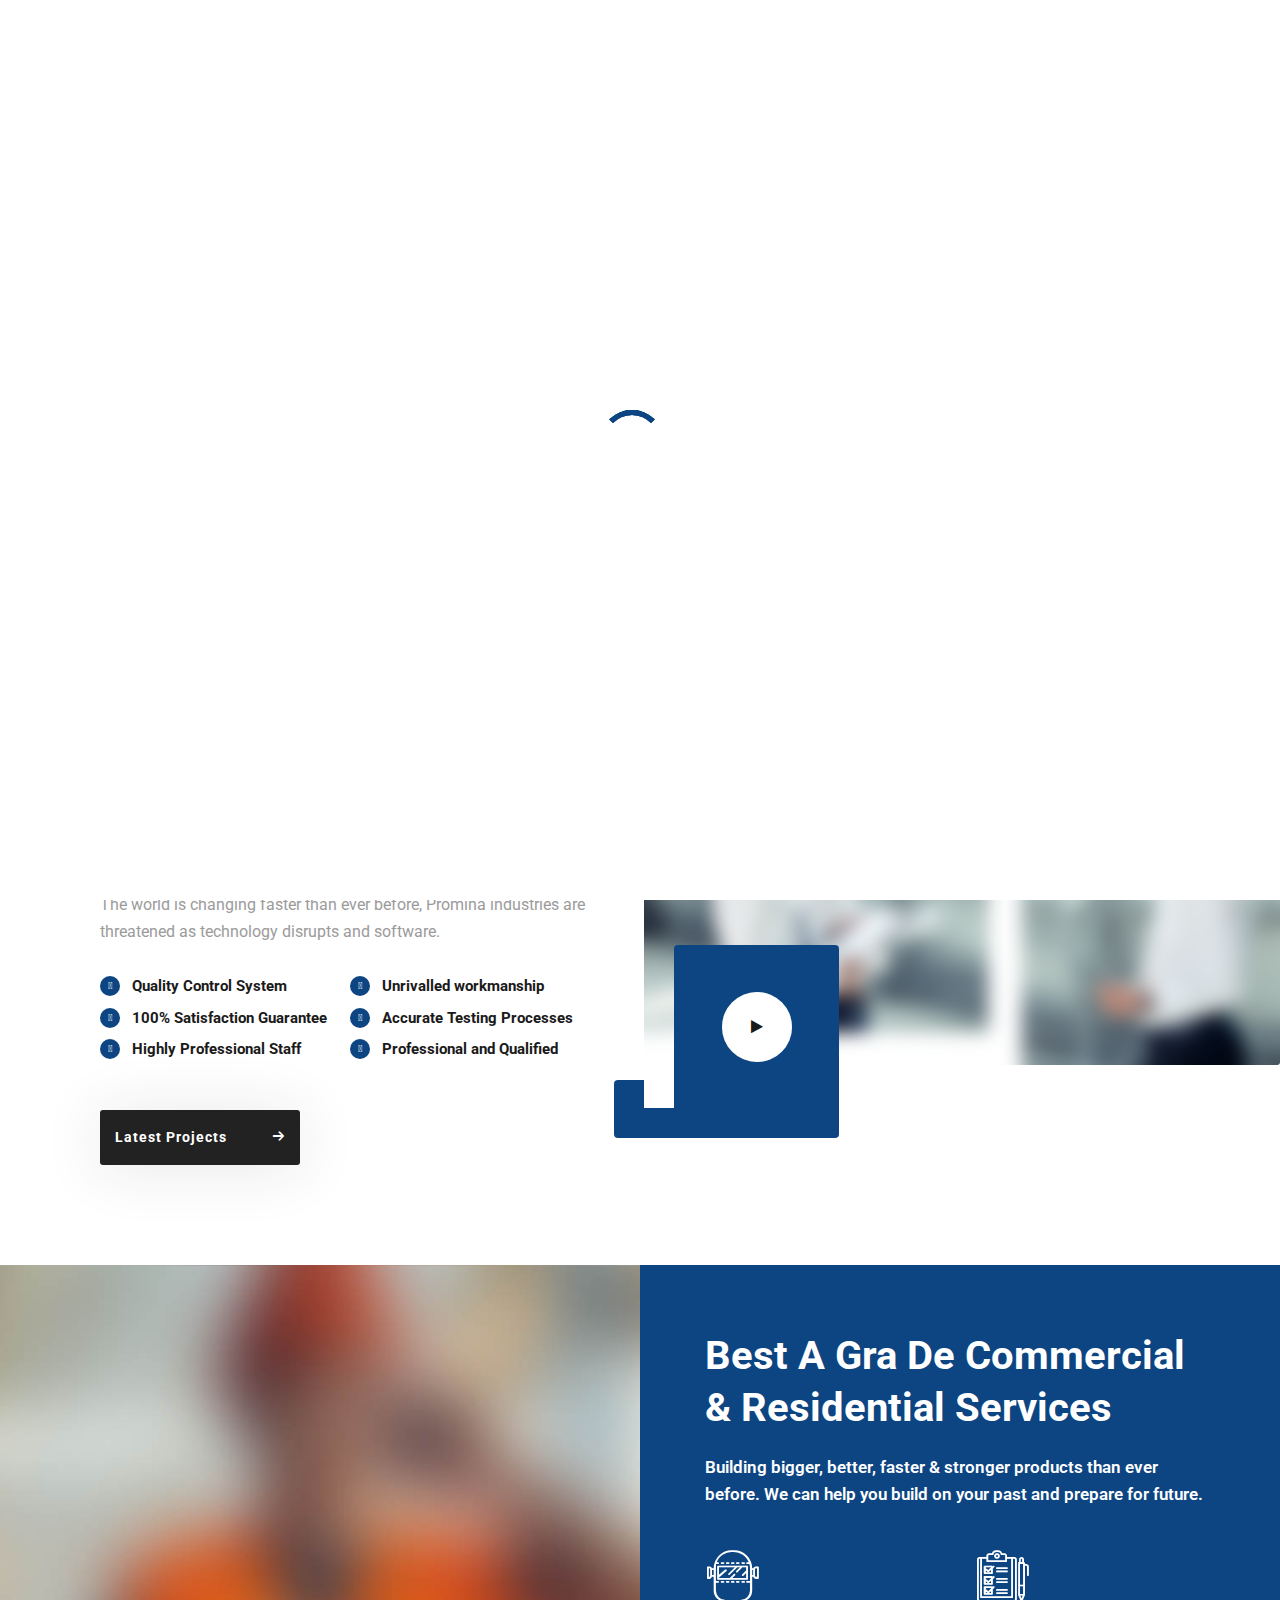
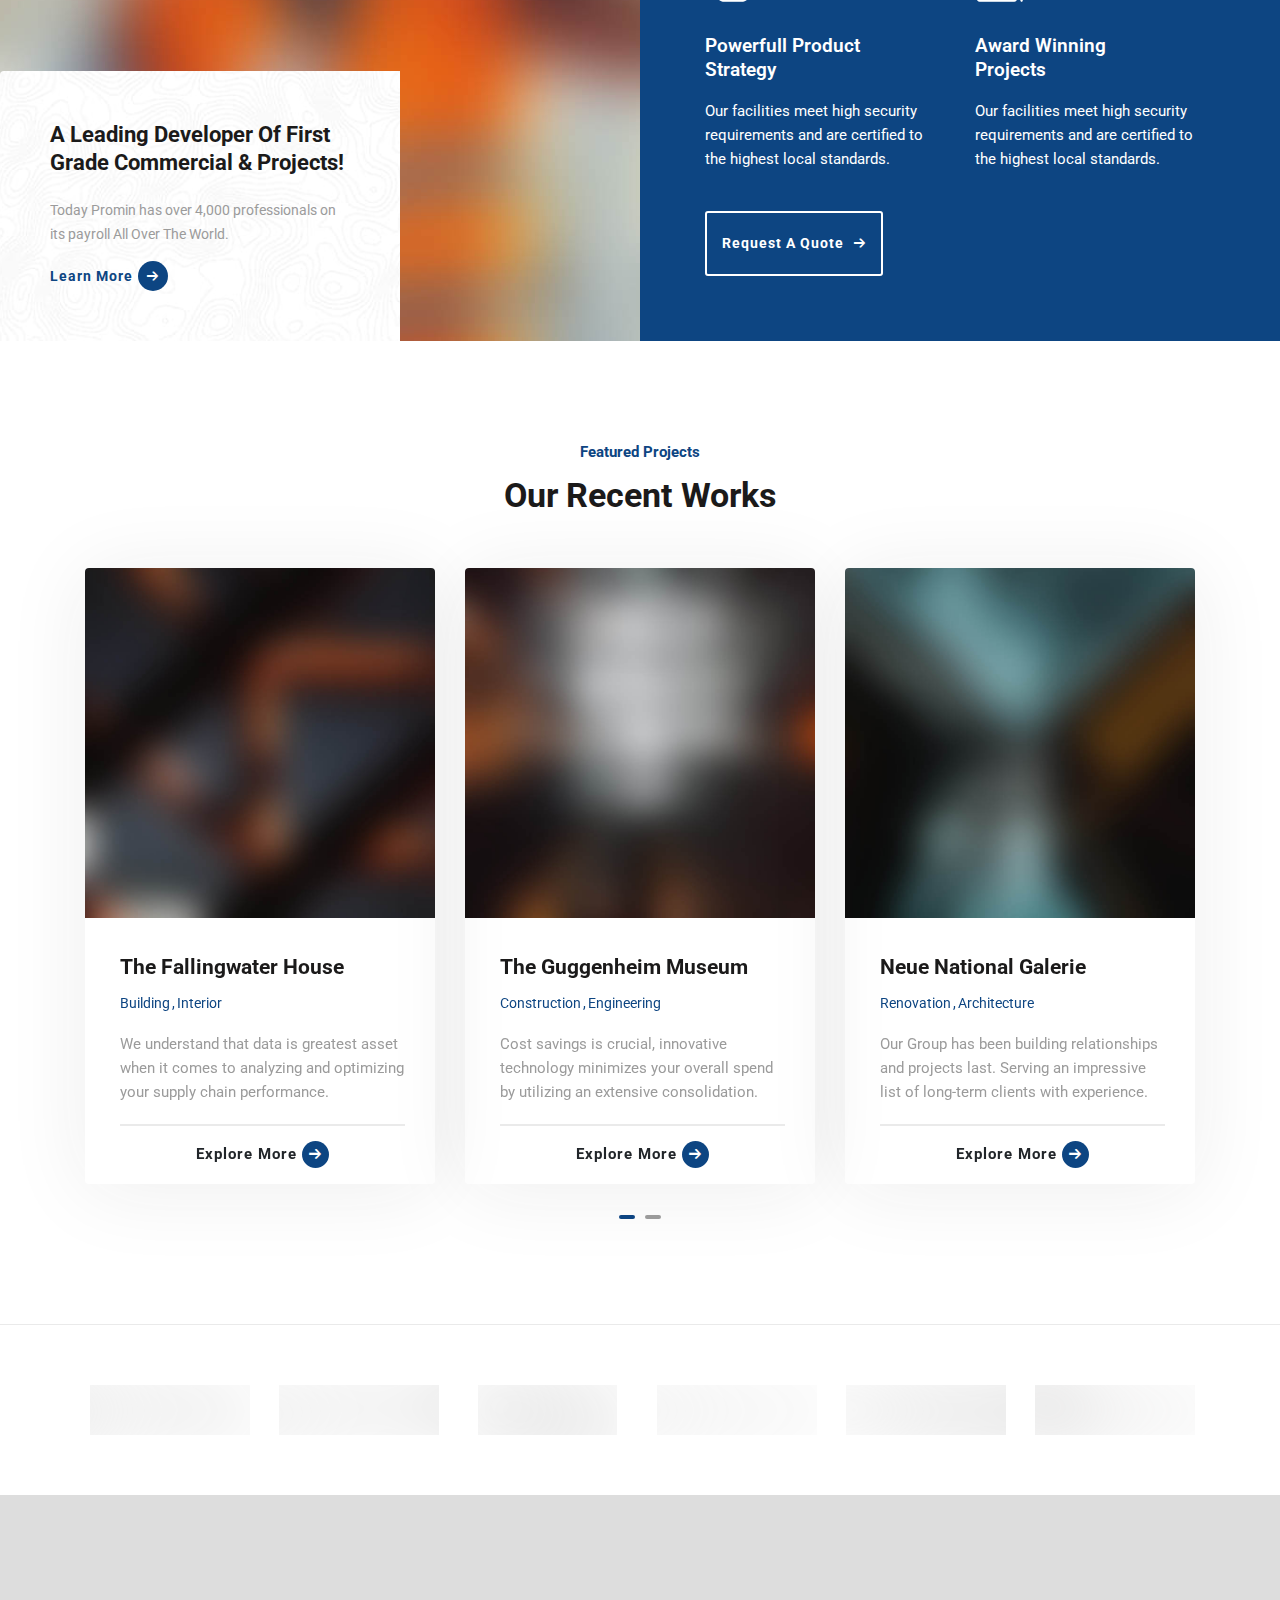
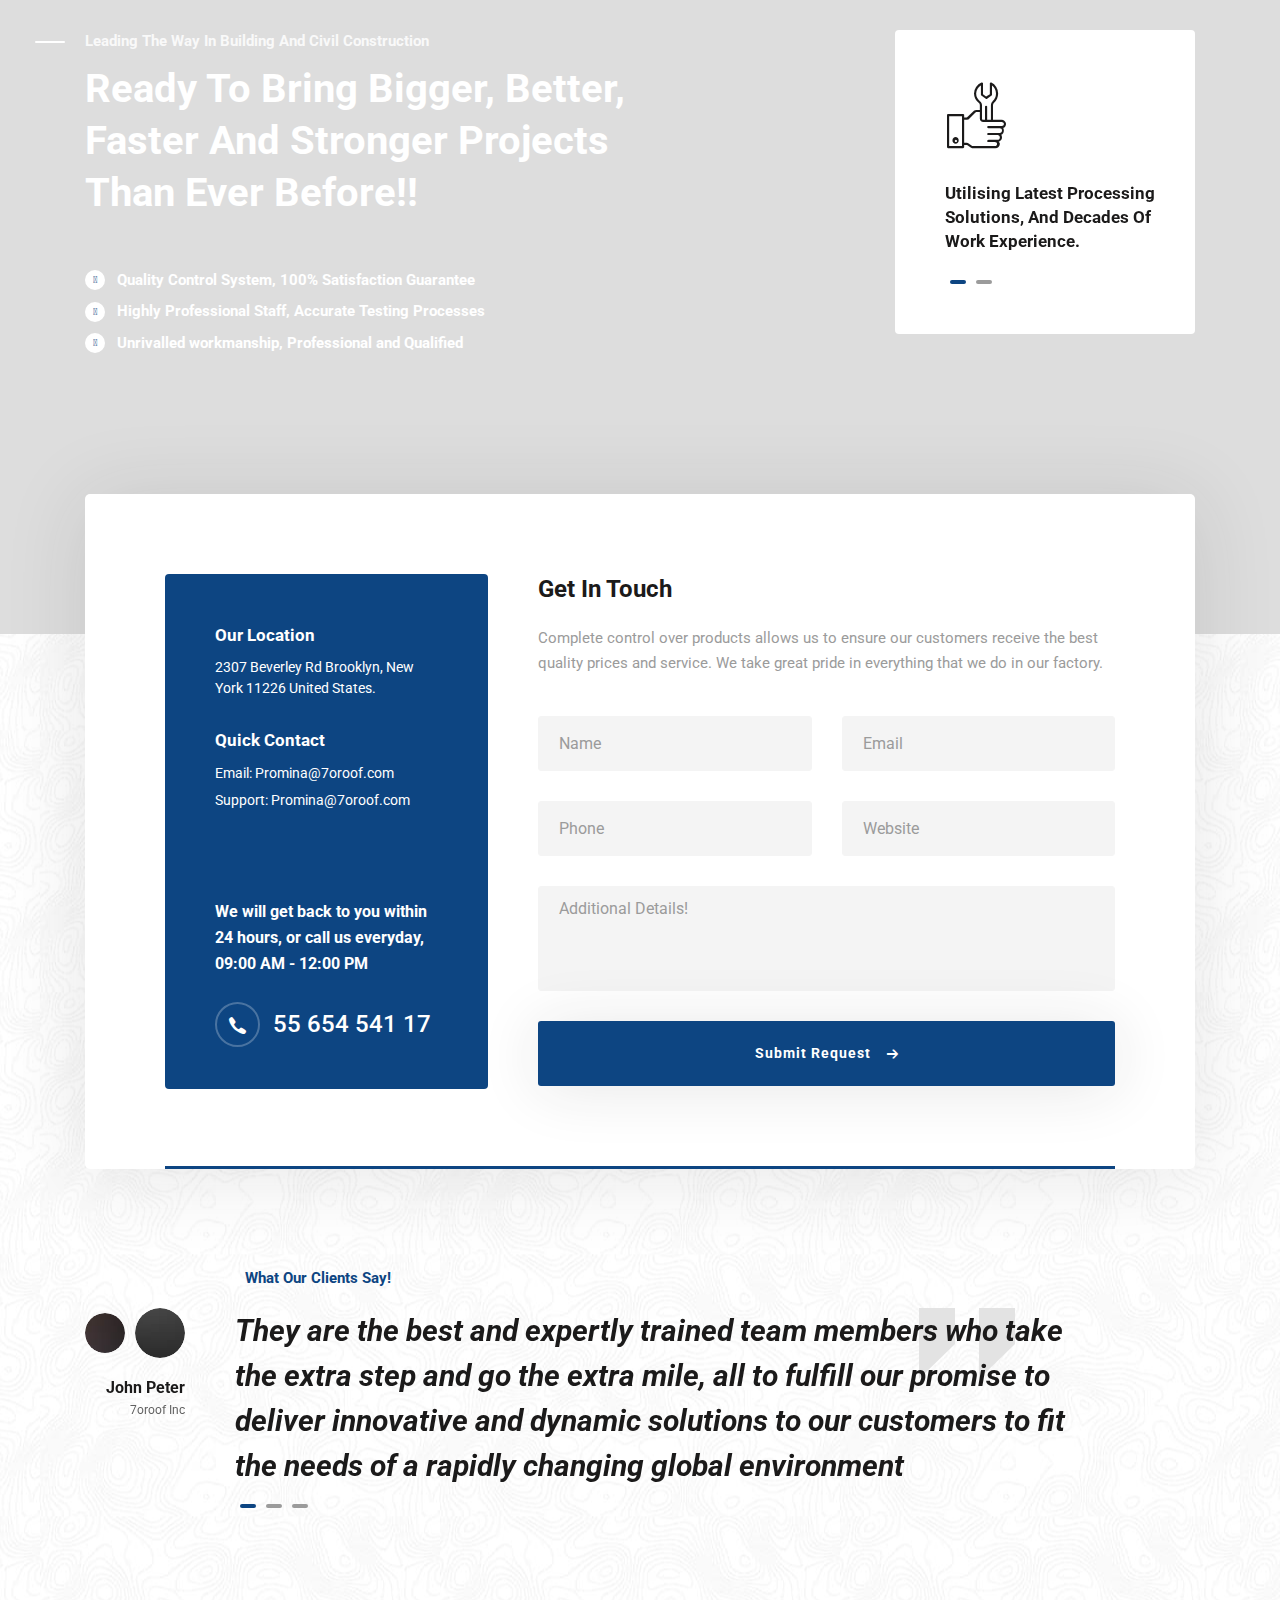
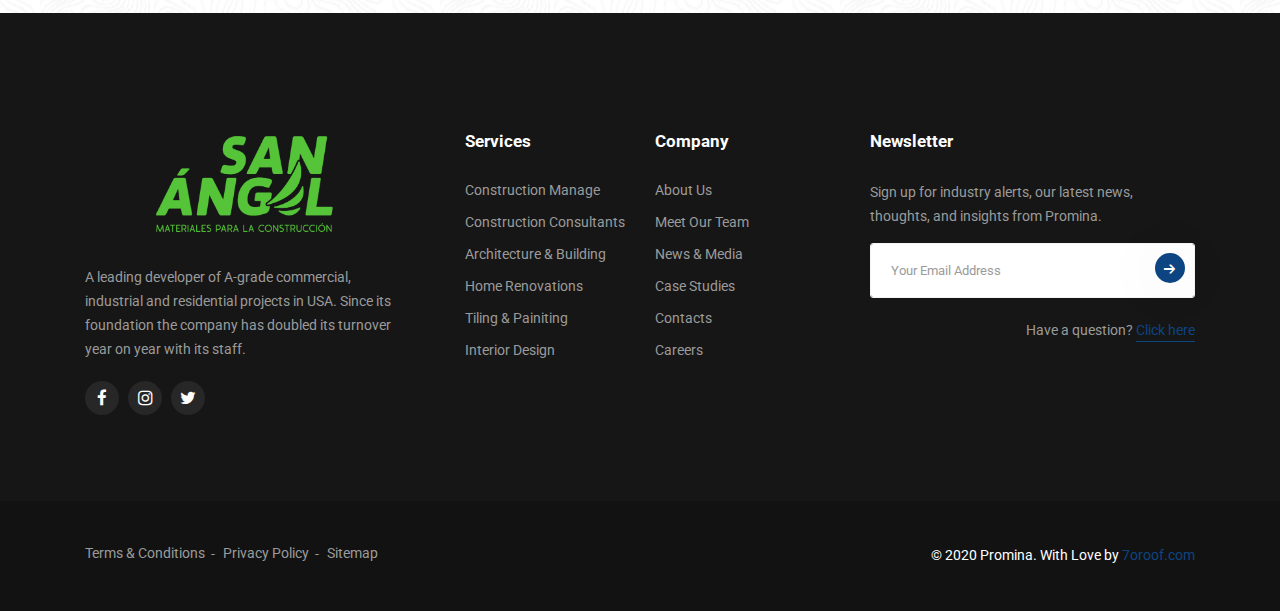
<file: public/about-us.html>
<!DOCTYPE html>
<html lang="en">

<head>
  <meta charset="UTF-8" />
  <meta name="viewport" content="width=device-width, initial-scale=1.0" />
  <meta http-equiv="X-UA-Compatible" content="ie=edge" />
  <meta name="description" content="Promina - Construction And Building Template">
  <link href="assets/images/favicon/favicon.png" rel="icon">
  <title>San Angel - Nosotros</title>
  <link rel="stylesheet"
    href="https://fonts.googleapis.com/css?family=Barlow:400,500,600,700%7cRoboto:400,500,700&display=swap">
  <link rel="stylesheet" href="assets/css/libraries.css">
  <link rel="stylesheet" href="assets/css/style.css">
</head>

<body>
  <div class="wrapper">
    <div class="preloader">
      <div class="loading"><span></span><span></span><span></span><span></span></div>
    </div><!-- /.preloader -->

    <header class="header header-transparent header-layout1">
      <nav class="navbar navbar-expand-lg sticky-navbar">
        <div class="container-fluid">
          <a class="navbar-brand" href="index.html">
            <img src="assets/images/logo/logo-light.png" class="logo-light" alt="logo">
            <img src="assets/images/logo/logo-dark.png" class="logo-dark" alt="logo">
          </a>
          <button class="navbar-toggler" type="button">
            <span class="menu-lines"><span></span></span>
          </button>
          <div class="collapse navbar-collapse" id="mainNavigation">
            <ul class="navbar-nav">
              <li class="nav__item with-dropdown">
                <a href="index.html" class="dropdown-toggle nav__item-link">Inicio</a>
                <i class="fa fa-angle-down" data-toggle="dropdown"></i>
               
              </li><!-- /.nav-item -->
              <li class="nav__item with-dropdown">
                <a href="about-us.html" class="dropdown-toggle nav__item-link">Productos</a>
                <i class="fa fa-angle-down" data-toggle="dropdown"></i>
                
              </li><!-- /.nav-item -->
              <li class="nav__item with-dropdown">
                <a href="services.html" class="dropdown-toggle nav__item-link">Servicios</a>
                <i class="fa fa-angle-down" data-toggle="dropdown"></i>
                
              </li><!-- /.nav-item -->
              <li class="nav__item with-dropdown">
                <a href="projects-grid.html" class="dropdown-toggle nav__item-link">Ubicación</a>
                <i class="fa fa-angle-down" data-toggle="dropdown"></i>
                
              </li><!-- /.nav-item -->
              <li class="nav__item with-dropdown">
                <a href="blog.html" class="dropdown-toggle nav__item-link active">Nosotros</a>
                <i class="fa fa-angle-down" data-toggle="dropdown"></i>
                
              </li><!-- /.nav-item -->
              <li class="nav__item">
                <a href="contacs.html" class="nav__item-link">Blog</a>
              </li><!-- /.nav-item -->
              <li class="nav__item nav__item-btn d-none d-md-block">
                <a href="request-quote.html" class="btn btn__primary action__btn-request">
                  <span>Cotizar</span><i class="icon-arrow-right"></i>
                </a>
              </li>
            </ul><!-- /.navbar-nav -->
          </div><!-- /.navbar-collapse -->
          <div class="contact__number d-flex align-items-center">
            <i class="icon-phone"></i>
            <a href="tel:5565454117">55 654 541 17</a>
          </div><!-- /.contact__numbr -->
        </div><!-- /.container -->
      </nav><!-- /.navabr -->
    </header><!-- /.Header -->

    <!-- ========================
       page title 
    =========================== -->
    <section class="page-title page-title-layout1 bg-overlay bg-overlay-2 bg-parallax">
      <div class="bg-img"><img src="assets/images/page-titles/1.jpg" alt="background"></div>
      <div class="container">
        <div class="row">
          <div class="col-sm-12 col-md-12 col-lg-12 col-xl-6">
            <span class="pagetitle__subheading">World's Leading Industry Corporation!</span>
            <h1 class="pagetitle__heading">Best A Grade Commercial & Residential Services</h1>
            
          </div><!-- /.col-xl-6 -->
        </div><!-- /.row -->
      </div><!-- /.container -->
    </section><!-- /.page-title -->

    <!-- ========================
      About Layout 2
    =========================== -->
    <section class="about-layout2">
      <div class="container-fluid">
        <div class="row">
          <div class="text-block">
            <div class="heading-layout2 mb-30">
              <span class="heading__subtitle">Leading The Way In Building And Civil Construction</span>
              <h2 class="heading__title">Bigger, Better, Faster And Stronger Projects Than Ever!!</h2>
              <p class="heading__desc mb-30 mt-40">Yet those that embrace change are thriving, building bigger, better,
                faster, and
                stronger products than ever before. You are helping to lead the charge; we can help you build on your
                past and prepare future.</p>
              <p class="heading__desc">The world is changing faster than ever before, Promina industries are
                threatened
                as technology disrupts and software.</p>
            </div><!-- /heading -->
            <ul class="list-items list-unstyled mb-40">
              <li>Quality Control System</li>
              <li>Unrivalled workmanship</li>
              <li>100% Satisfaction Guarantee</li>
              <li>Accurate Testing Processes</li>
              <li>Highly Professional Staff</li>
              <li>Professional and Qualified</li>
            </ul>
            <a href="projects-grid.html" class="btn btn__secondary btn__icon">
              <span>Latest Projects</span><i class="icon-arrow-right"></i>
            </a>
          </div><!-- /.col-xl-7 -->
          <div class="imgs-block mt-50">
            <div class="about__img">
              <img src="assets/images/about/2.png" alt="about" class="img-fluid w-100">
            </div><!-- /.about-img -->
            <div class="video__box">
              <a class="video__btn video__btn-white popup-video" href="https://www.youtube.com/watch?v=nrJtHemSPW4">
                <div class="video__player">
                  <span class="video__player-animation"></span>
                  <span class="video__player-animation video__player-animation-2"></span>
                  <i class="fa fa-play"></i>
                </div>
              </a>
            </div><!-- /.video__box -->
          </div><!-- /.col-xl-5 -->
        </div><!-- /.row -->
      </div><!-- /.container -->
    </section><!-- /.About Layout 2 -->

    <!-- =========================
       Banner layout 1
      =========================== -->
    <section class="banner-layout1 p-0">
      <div class="container-fluid col-padding-0 bg-theme">
        <div class="row">
          <div class="col-sm-12 col-md-12 col-lg-6 background-banner">
            <div class="bg-img"><img src="assets/images/banners/1.jpg" alt="background"></div>
            <div class="cta__banner">
              <div class="bg-img"><img src="assets/images/backgrounds/1.jpg" alt="background"></div>
              <h5 class="cta__title">A Leading Developer Of First
                Grade Commercial & Projects! </h5>
              <p class="cta__desc">Today Promin has over 4,000 professionals on its payroll All Over The World.</p>
              <a href="#" class="btn btn__primary btn__link">
                <span>Learn More</span> <i class="icon-arrow-right"></i>
              </a>
            </div><!-- /.cta__banner -->
          </div><!-- /.col-lg-6 -->
          <div class="col-sm-12 col-md-12 col-lg-6">
            <div class="inner-padding">
              <div class="heading-layout2 heading-light mb-40">
                <h2 class="heading__title">Best A Gra de Commercial & Residential Services</h2>
                <p class="heading__desc">Building bigger, better, faster & stronger products than ever before. We can
                  help you build on your past and prepare for future.</p>
              </div><!-- /.heading -->
              <div class="row fancybox-light">
                <!-- fancybox item #1 -->
                <div class="col-sm-6 col-md-6 col-lg-6">
                  <div class="fancybox-item">
                    <div class="fancybox__icon">
                      <i class="icon-welding"></i>
                    </div><!-- /.fancybox-icon -->
                    <div class="fancybox__content">
                      <h4 class="fancybox__title">Powerfull Product<br> Strategy</h4>
                      <p class="fancybox__desc">Our facilities meet high security requirements and are certified to the
                        highest local standards.</p>
                    </div><!-- /.fancybox-content -->
                  </div><!-- /.fancybox-item -->
                </div><!-- /.col-lg-6 -->
                <!-- fancybox item #2 -->
                <div class="col-sm-6 col-md-6 col-lg-6">
                  <div class="fancybox-item">
                    <div class="fancybox__icon">
                      <i class="icon-checklist"></i>
                    </div><!-- /.fancybox-icon -->
                    <div class="fancybox__content">
                      <h4 class="fancybox__title">Award Winning <br>Projects </h4>
                      <p class="fancybox__desc">Our facilities meet high security requirements and are certified to the
                        highest local standards.</p>
                    </div><!-- /.fancybox-content -->
                  </div><!-- /.fancybox-item -->
                </div><!-- /.col-lg-6 -->
              </div><!-- /.row -->
              <a href="request-quote.html" class="btn btn__white btn__bordered btn__icon box-shadow-none">
                <span>Request A Quote</span><i class="icon-arrow-right"></i>
              </a>
            </div>
          </div><!-- /.col-lg-6 -->
        </div><!-- /.row -->
      </div><!-- /.container -->
    </section><!-- /.Banner layout 1 -->

    <!-- =========================== 
      portfolio standard carousel
    ============================= -->
    <section class="portfolio-standard portfolio-standard-carousel">
      <div class="container">
        <div class="row">
          <div class="col-sm-12 col-md-12 col-lg-6 offset-lg-3">
            <div class="heading text-center mb-50">
              <span class="heading__subtitle">Featured Projects</span>
              <h2 class="heading__title">Our Recent Works</h2>
            </div><!-- /.heading -->
          </div><!-- /.col-lg-6 -->
        </div>
        <div class="row">
          <div class="col-sm-12 col-md-12 col-lg-12">
            <div class="slick-carousel"
              data-slick='{"slidesToShow": 3, "slidesToScroll": 3, "arrows": false, "dots": true, "responsive": [ {"breakpoint": 992, "settings": {"slidesToShow": 2}}, {"breakpoint": 767, "settings": {"slidesToShow": 2}}, {"breakpoint": 480, "settings": {"slidesToShow": 1}}]}'>
              <!-- portfolio item #1 -->
              <div class="portfolio-item">
                <div class="portfolio__img">
                  <img src="assets/images/portfolio/grid/1.jpg" alt="portfolio img">
                </div><!-- /.portfolio-img -->
                <div class="portfolio__content">
                  <h4 class="portfolio__title"><a href="#">The Fallingwater House</a></h4>
                  <div class="portfolio__cat">
                    <a href="#">Building</a><a href="#">Interior</a>
                  </div><!-- /.portfolio-cat -->
                  <p class="portfolio__desc">We understand that data is greatest asset when it comes to analyzing and
                    optimizing your supply chain performance.</p>
                  <a href="projects-single-project.html" class="btn btn__loadMore"><span>Explore More</span><i
                      class="icon-arrow-right"></i></a>
                </div><!-- /.portfolio-content -->
              </div><!-- /.portfolio-item -->
              <!-- portfolio item #2 -->
              <div class="portfolio-item">
                <div class="portfolio__img">
                  <img src="assets/images/portfolio/grid/2.jpg" alt="portfolio img">
                </div><!-- /.portfolio-img -->
                <div class="portfolio__content">
                  <h4 class="portfolio__title"><a href="#">The Guggenheim Museum</a></h4>
                  <div class="portfolio__cat">
                    <a href="#">Construction</a><a href="#">Engineering</a>
                  </div><!-- /.portfolio-cat -->
                  <p class="portfolio__desc">Cost savings is crucial, innovative technology minimizes your overall spend
                    by utilizing an extensive consolidation.</p>
                  <a href="projects-single-project.html" class="btn btn__loadMore"><span>Explore More</span><i
                      class="icon-arrow-right"></i></a>
                </div><!-- /.portfolio-content -->
              </div><!-- /.portfolio-item -->
              <!-- portfolio item #3 -->
              <div class="portfolio-item">
                <div class="portfolio__img">
                  <img src="assets/images/portfolio/grid/3.jpg" alt="portfolio img">
                </div><!-- /.portfolio-img -->
                <div class="portfolio__content">
                  <h4 class="portfolio__title"><a href="#">Neue National Galerie</a></h4>
                  <div class="portfolio__cat">
                    <a href="#">Renovation</a><a href="#">Architecture</a>
                  </div><!-- /.portfolio-cat -->
                  <p class="portfolio__desc">Our Group has been building relationships and projects last. Serving an
                    impressive list of long-term clients with experience.</p>
                  <a href="projects-single-project.html" class="btn btn__loadMore"><span>Explore More</span><i
                      class="icon-arrow-right"></i></a>
                </div><!-- /.portfolio-content -->
              </div><!-- /.portfolio-item -->
              <!-- portfolio item #4 -->
              <div class="portfolio-item">
                <div class="portfolio__img">
                  <img src="assets/images/portfolio/grid/4.jpg" alt="portfolio img">
                </div><!-- /.portfolio-img -->
                <div class="portfolio__content">
                  <h4 class="portfolio__title"><a href="#">Sagrada Familia</a></h4>
                  <div class="portfolio__cat">
                    <a href="#">Construstion</a><a href="#">Cuilding</a>
                  </div><!-- /.portfolio-cat -->
                  <p class="portfolio__desc">Cost savings is crucial, innovative technology minimizes your overall spend
                    by utilizing an extensive consolidation.</p>
                  <a href="projects-single-project.html" class="btn btn__loadMore"><span>Explore More</span><i
                      class="icon-arrow-right"></i></a>
                </div><!-- /.portfolio-content -->
              </div><!-- /.portfolio-item -->
              <!-- portfolio item #5 -->
              <div class="portfolio-item">
                <div class="portfolio__img">
                  <img src="assets/images/portfolio/grid/5.jpg" alt="portfolio img">
                </div><!-- /.portfolio-img -->
                <div class="portfolio__content">
                  <h4 class="portfolio__title"><a href="#">Heydar Aliyev Center</a></h4>
                  <div class="portfolio__cat">
                    <a href="#">Engineering</a><a href="#">Renovation</a>
                  </div><!-- /.portfolio-cat -->
                  <p class="portfolio__desc">Our Group has been building relationships and projects last. Serving an
                    impressive list of long-term clients with experience.</p>
                  <a href="projects-single-project.html" class="btn btn__loadMore"><span>Explore More</span><i
                      class="icon-arrow-right"></i></a>
                </div><!-- /.portfolio-content -->
              </div><!-- /.portfolio-item -->
              <!-- portfolio item #6 -->
              <div class="portfolio-item">
                <div class="portfolio__img">
                  <img src="assets/images/portfolio/grid/6.jpg" alt="portfolio img">
                </div><!-- /.portfolio-img -->
                <div class="portfolio__content">
                  <h4 class="portfolio__title"><a href="#">Cathedral of Brasilia</a></h4>
                  <div class="portfolio__cat">
                    <a href="#">Building</a><a href="#">Modern</a>
                  </div><!-- /.portfolio-cat -->
                  <p class="portfolio__desc">We understand that data is greatest asset when it comes to analyzing and
                    optimizing your supply chain performance.</p>
                  <a href="projects-single-project.html" class="btn btn__loadMore"><span>Explore More</span><i
                      class="icon-arrow-right"></i></a>
                </div><!-- /.portfolio-content -->
              </div><!-- /.portfolio-item -->
            </div><!-- /.slick-carousel -->
          </div><!-- /.col-lg-12 -->
        </div><!-- /.row -->
      </div><!-- /.container -->
    </section><!-- /.portfolio standard carousel -->

    <!-- =====================
         Clients
      ======================== -->
    <section class="clients border-top">
      <div class="container">
        <div class="row">
          <div class="col-sm-12 col-md-12 col-lg-12">
            <div class="slick-carousel"
              data-slick='{"slidesToShow": 6, "arrows": false, "dots": false, "autoplay": true,"autoplaySpeed": 2000, "infinite": true, "responsive": [ {"breakpoint": 992, "settings": {"slidesToShow": 4}}, {"breakpoint": 767, "settings": {"slidesToShow": 3}}, {"breakpoint": 480, "settings": {"slidesToShow": 2}}]}'>
              <div class="client">
                <a href="#"><img src="assets/images/clients/1.png" alt="client"></a>
              </div><!-- /.client -->
              <div class="client">
                <a href="#"><img src="assets/images/clients/2.png" alt="client"></a>
              </div><!-- /.client -->
              <div class="client">
                <a href="#"><img src="assets/images/clients/3.png" alt="client"></a>
              </div><!-- /.client -->
              <div class="client">
                <a href="#"><img src="assets/images/clients/4.png" alt="client"></a>
              </div><!-- /.client -->
              <div class="client">
                <a href="#"><img src="assets/images/clients/5.png" alt="client"></a>
              </div><!-- /.client -->
              <div class="client">
                <a href="#"><img src="assets/images/clients/6.png" alt="client"></a>
              </div><!-- /.client -->
              <div class="client">
                <a href="#"><img src="assets/images/clients/3.png" alt="client"></a>
              </div><!-- /.client -->
              <div class="client">
                <a href="#"><img src="assets/images/clients/4.png" alt="client"></a>
              </div><!-- /.client -->
            </div><!-- /.carousel -->
          </div><!-- /.col-lg-12 -->
        </div><!-- /.row -->
      </div><!-- /.container -->
    </section><!-- /.clients -->

    <!-- =========================
       Banner layout 2
      =========================== -->
    <section class="banner-layout2 bg-overlay bg-parallax">
      <div class="bg-img"><img src="assets/images/banners/3.jpg" alt="background"></div>
      <div class="container">
        <div class="row">
          <div class="col-sm-12 col-md-12 col-lg-6">
            <div class="heading-layout2 heading-light mb-50">
              <span class="heading__subtitle">Leading The Way In Building And Civil Construction</span>
              <h2 class="heading__title">Ready to Bring Bigger, Better, Faster And Stronger Projects Than Ever Before!!
              </h2>
            </div><!-- /.heading -->
            <ul class="list-items list-items-white list-unstyled mb-40">
              <li>Quality Control System, 100% Satisfaction Guarantee</li>
              <li>Highly Professional Staff, Accurate Testing Processes</li>
              <li>Unrivalled workmanship, Professional and Qualified</li>
            </ul>
          </div><!-- /.col-lg-6 -->
          <div class="col-sm-12 col-md-12 col-lg-6">
            <div class="info-slider-wrapper d-flex justify-content-end">
              <div class="info__slider">
                <div class="slick-carousel" data-slick='{"slidesToShow": 1, "arrows": false, "dots": true}'>
                  <div class="info__slider-item">
                    <div class="info__slider-icon"><i class="icon-wrench5"></i></div>
                    <h5 class="info__slider-title">Utilising latest processing solutions, and decades of work
                      experience.</h5>
                  </div><!-- /.info__slider-item -->
                  <div class="info__slider-item">
                    <div class="info__slider-icon"><i class="icon-wheelbarrow"></i></div>
                    <h5 class="info__slider-title">Designing, construction, planning & infrastructures management
                      such.</h5>
                  </div><!-- /.info__slider-item -->
                </div>
              </div><!-- /.info__slider -->
            </div>
          </div><!-- /.col-lg-6 -->
        </div><!-- /.row -->
      </div><!-- /.container -->
    </section><!-- /.Banner layout 2 -->

    <div>
      <div class="bg-img background-size-auto"><img src="assets/images/backgrounds/1.jpg" alt="background"></div>

      <!-- ==========================
        contact layout 2
    =========================== -->
      <section class="contact-layout2 p-0">
        <div class="container">
          <div class="row">
            <div class="col-sm-12 col-md-12 col-lg-12">
              <div class="contact-panel mt--140">
                <div class="contact__panel-info">
                  <div class="contact__panel-info-top">
                    <div class="contact-info-box">
                      <h4 class="contact__info-box-title">Our Location</h4>
                      <ul class="contact__info-list list-unstyled">
                        <li>2307 Beverley Rd Brooklyn, New York 11226 United States.</li>
                      </ul><!-- /.contact__info-list -->
                    </div><!-- /.contact-info-box -->
                    <div class="contact-info-box">
                      <h4 class="contact__info-box-title">Quick Contact</h4>
                      <ul class="contact__info-list list-unstyled">
                        <li>Email: <a href="mailto:Promina@7oroof.com">Promina@7oroof.com</a></li>
                        <li>Support: <a href="mailto:Promina@7oroof.com">Promina@7oroof.com</a></li>
                      </ul><!-- /.contact__info-list -->
                    </div><!-- /.contact-info-box -->
                  </div><!-- /.contact__panel-info-top -->
                  <div class="contact__panel-info-bottom">
                    <strong class="contact__panel-info-title">We will get back to you within 24 hours, or call us
                      everyday, 09:00 AM - 12:00 PM</strong>
                    <div class="contact__number d-flex align-items-center">
                      <i class="icon-phone"></i>
                      <a href="tel:5565454117">55 654 541 17</a>
                    </div>
                  </div><!-- /.contact__panel-info-bottom -->
                </div><!-- /.contact__panel-info -->
                <form method="post" action="assets/php/contact.php" id="contactForm" class="contact__panel-form">
                  <div class="row">
                    <div class="col-sm-12">
                      <h4 class="contact__panel-title">Get In Touch</h4>
                      <p class="contact__panel-desc mb-40">Complete control over products allows us to ensure our
                        customers receive the best quality prices and service. We take great pride in everything that we
                        do in our factory.</p>
                    </div>
                    <div class="col-sm-6 col-md-6 col-lg-6">
                      <div class="form-group">
                        <input type="text" class="form-control" placeholder="Name" id="contact-name" name="contact-name"
                          required>
                      </div>
                    </div><!-- /.col-lg-6 -->
                    <div class="col-sm-6 col-md-6 col-lg-6">
                      <div class="form-group">
                        <input type="email" class="form-control" placeholder="Email" id="contact-email"
                          name="contact-email" required>
                      </div>
                    </div><!-- /.col-lg-6 -->
                    <div class="col-sm-6 col-md-6 col-lg-6">
                      <div class="form-group">
                        <input type="text" class="form-control" placeholder="Phone" id="contact-Phone"
                          name="contact-phone" required>
                      </div>
                    </div><!-- /.col-lg-6 -->
                    <div class="col-sm-6 col-md-6 col-lg-6">
                      <div class="form-group">
                        <input type="text" class="form-control" placeholder="Website" id="contact-subject"
                          name="contact-subject" required>
                      </div>
                    </div><!-- /.col-lg-6 -->
                    <div class="col-sm-12 col-md-12 col-lg-12">
                      <div class="form-group">
                        <textarea class="form-control" placeholder="Additional Details!" placeholder="Message"
                          id="contact-messgae" name="contact-messgae" required></textarea>
                      </div>
                    </div><!-- /.col-lg-12 -->
                    <div class="col-sm-12 col-md-12 col-lg-12">
                      <button type="submit" class="btn btn__primary btn__block  btn__lg">
                        <span class="mx-2">Submit Request</span><i class="icon-arrow-right mx-2"></i>
                      </button>
                      <div class="contact-result"></div>
                    </div><!-- /.col-lg-12 -->
                  </div><!-- /.row -->
                </form>
              </div><!-- /.contact__panel -->
            </div><!-- /.col-lg-12 -->
          </div><!-- /.row -->
        </div><!-- /.container -->
      </section><!-- /.contact layout 2 -->

      <!-- ========================= 
      Testimonials layout 1
   =========================  -->
      <section class="testimonials testimonials-layout1">
        <div class="container">
          <div class="row">
            <div class="col-sm-12 col-md-12 col-lg-12">
              <div class="heading">
                <h2 class="heading__title color-theme">What Our Clients Say!</h2>
              </div><!-- /.heading -->
            </div><!-- /.col-lg-6 -->
          </div><!-- /.row -->
          <div class="row">
            <div class="col-sm-12 col-md-12 col-lg-12">
              <div class="testimonials-wrapper">
                <div class="slider-nav">
                  <div class="slick__nav-item">
                    <span class="testimonial__thumb">
                      <img src="assets/images/testimonials/thumbs/1.jpg" alt="author thumb">
                    </span><!-- /.testimonial-thumb -->
                    <span class="testimonial__meta">
                      <span class="testimonial__meta-title">John Peter</span>
                      <span class="testimonial__meta-desc">7oroof Inc</span>
                    </span><!-- /.testimonial-meta -->
                  </div>
                  <div class="slick__nav-item">
                    <span class="testimonial__thumb">
                      <img src="assets/images/testimonials/thumbs/2.jpg" alt="author thumb">
                    </span><!-- /.testimonial-thumb -->
                    <span class="testimonial__meta">
                      <span class="testimonial__meta-title">Sami Wade</span>
                      <span class="testimonial__meta-desc">Trustry</span>
                    </span><!-- /.testimonial-meta -->
                  </div>
                  <div class="slick__nav-item">
                    <span class="testimonial__thumb">
                      <img src="assets/images/testimonials/thumbs/3.jpg" alt="author thumb">
                    </span><!-- /.testimonial-thumb -->
                    <span class="testimonial__meta">
                      <span class="testimonial__meta-title">Sami Wade</span>
                      <span class="testimonial__meta-desc">Trustry</span>
                    </span><!-- /.testimonial-meta -->
                  </div>
                </div><!-- /.slcik-nav -->
                <div class="slider-with-navs">
                  <!-- Testimonial #1 -->
                  <div class=" testimonial-item">
                    <div class="testimonial__content">
                      <p class="testimonial__desc">They are the best and expertly trained team members who take the
                        extra step and go the extra mile, all to fulfill our promise to deliver innovative and dynamic
                        solutions to our customers to fit the needs of a rapidly changing global environment</p>
                    </div><!-- /.testimonial-content -->
                  </div><!-- /. testimonial-item -->
                  <!-- Testimonial #2 -->
                  <div class=" testimonial-item">
                    <div class="testimonial__content">
                      <p class="testimonial__desc">All to fulfill our promise to deliver innovative and dynamic
                        solutions to our customers to fit the needs of a rapidly changing global environment. They are
                        the best
                        and expertly trained team members who take the extra step and go the extra mile.</p>
                    </div><!-- /.testimonial-content -->
                  </div><!-- /. testimonial-item -->
                  <!-- Testimonial #3 -->
                  <div class=" testimonial-item">
                    <div class="testimonial__content">
                      <p class="testimonial__desc">They are the best and expertly trained team members who take the
                        extra step and go the extra mile, all to fulfill our promise to deliver innovative and dynamic
                        solutions to our customers to fit the needs of a rapidly changing global environment.</p>
                    </div><!-- /.testimonial-content -->
                  </div><!-- /. testimonial-item -->
                </div>
              </div>
            </div><!-- /.col-lg-12 -->
          </div><!-- /.row -->
        </div><!-- /.container -->
      </section><!-- /.testimonials 1 -->

    </div>

    <!-- ========================
      Footer
    ========================== -->
    <footer class="footer">
      <div class="footer-top">
        <div class="container">
          <div class="row">
            <div class="col-sm-12 col-md-6 col-lg-3 col-xl-4 footer__widget footer__widget-about">
              <div class="footer__widget-content">
                <img src="assets/images/logo/logo-footer.png" alt="logo" class="mb-30">
                <p class="mb-20">A leading developer of A-grade commercial, industrial and residential projects in USA.
                  Since its foundation the company has doubled its turnover year on year with its staff.</p>
                <ul class="social__icons list-unstyled">
                  <li><a href="#"><i class="fa fa-facebook"></i></a></li>
                  <li><a href="#"><i class="fa fa-instagram"></i></a></li>
                  <li><a href="#"><i class="fa fa-twitter"></i></a></li>
                </ul><!-- /.social-icons -->
              </div>
            </div><!-- /.col-xl-4 -->
            <div class="col-6 col-sm-6 col-md-6 col-lg-2 col-xl-2 footer__widget footer__widget-nav">
              <h6 class="footer__widget-title">Services</h6>
              <div class="footer__widget-content">
                <nav>
                  <ul class="list-unstyled">
                    <li><a href="#">Construction Manage</a></li>
                    <li><a href="#">Construction Consultants</a></li>
                    <li><a href="#">Architecture & Building</a></li>
                    <li><a href="#">Home Renovations</a></li>
                    <li><a href="#">Tiling & Painiting</a></li>
                    <li><a href="#">Interior Design</a></li>
                  </ul>
                </nav>
              </div><!-- /.footer-widget-content -->
            </div><!-- /.col-xl-2 -->
            <div class="col-6 col-sm-6 col-md-6 col-lg-2 col-xl-2 footer__widget footer__widget-nav">
              <h6 class="footer__widget-title">Company</h6>
              <div class="footer__widget-content">
                <nav>
                  <ul class="list-unstyled">
                    <li><a href="about-us.html">About Us</a></li>
                    <li><a href="leadership-team.html">Meet Our Team</a></li>
                    <li><a href="blog.html">News & Media</a></li>
                    <li><a href="projects-grid.html">Case Studies</a></li>
                    <li><a href="contacs.html">Contacts</a></li>
                    <li><a href="careers.html">Careers</a></li>
                  </ul>
                </nav>
              </div><!-- /.footer-widget-content -->
            </div><!-- /.col-xl-2 -->
            <div class="col-sm-12 col-md-6 col-lg-4 col-xl-4 footer__widget footer__widget-newsletter">
              <h6 class="footer__widget-title">Newsletter</h6>
              <div class="footer__widget-content">
                <p>Sign up for industry alerts, our latest news, thoughts, and insights from Promina.</p>
                <form class="widget__newsletter-form">
                  <div class="form-group mb-0">
                    <input type="text" class="form-control" placeholder="Your Email Address">
                    <button type="submit" class="btn btn__primary">
                      <i class="icon-arrow-right"></i>
                    </button>
                  </div>
                </form>
              </div><!-- /.footer-widget-content -->
              <p class="text-right footer__more-info mt-20 mb-0">Have a question? <a href="#">Click here</a></p>
            </div><!-- /.col-xl-4 -->
          </div><!-- /.row -->
        </div><!-- /.container -->
      </div><!-- /.footer-top -->
      <div class="footer-bottom">
        <div class="container">
          <div class="row align-items-center">
            <div class="col-sm-12 col-md-12 col-lg-12 d-flex flex-wrap justify-content-between">
              <nav>
                <ul class="footer__copyright-links list-unstyled d-flex flex-wrap mb-0">
                  <li><a href="#">Terms & Conditions </a></li>
                  <li><a href="#">Privacy Policy</a></li>
                  <li><a href="#">Sitemap</a></li>
                </ul>
              </nav>
              <p class="mb-0 color-white"> &copy; 2020 Promina. With Love by
                <a href="http://themeforest.net/user/7oroof">7oroof.com</a>
              </p>
            </div><!-- /.col-lg-12 -->
          </div><!-- /.row -->
        </div><!-- /.container -->
      </div><!-- /.Footer-bottom -->
    </footer><!-- /.Footer -->
    <button id="scrollTopBtn"><i class="fa fa-long-arrow-up"></i></button>

  </div><!-- /.wrapper -->

  <script src="assets/js/jquery-3.5.1.min.js"></script>
  <script src="assets/js/plugins.js"></script>
  <script src="assets/js/main.js"></script>
</body>

</html>
</file>
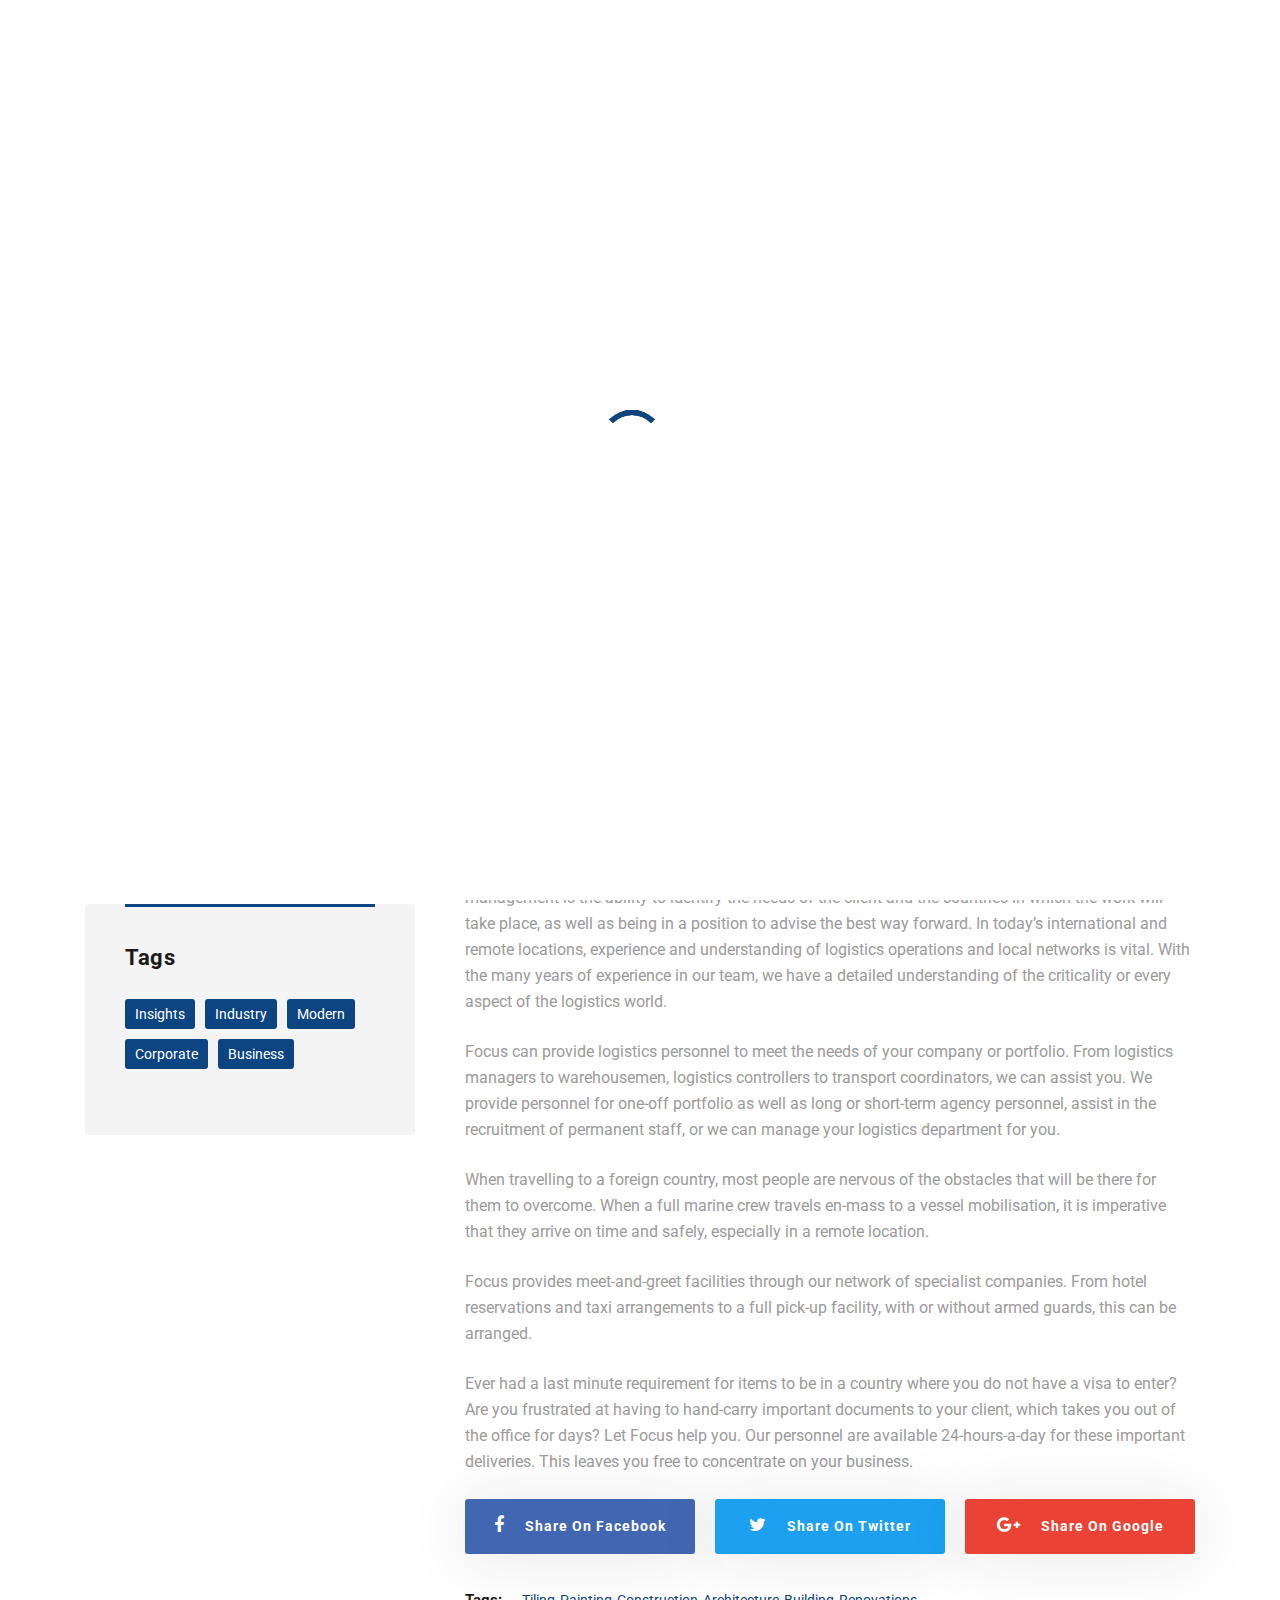
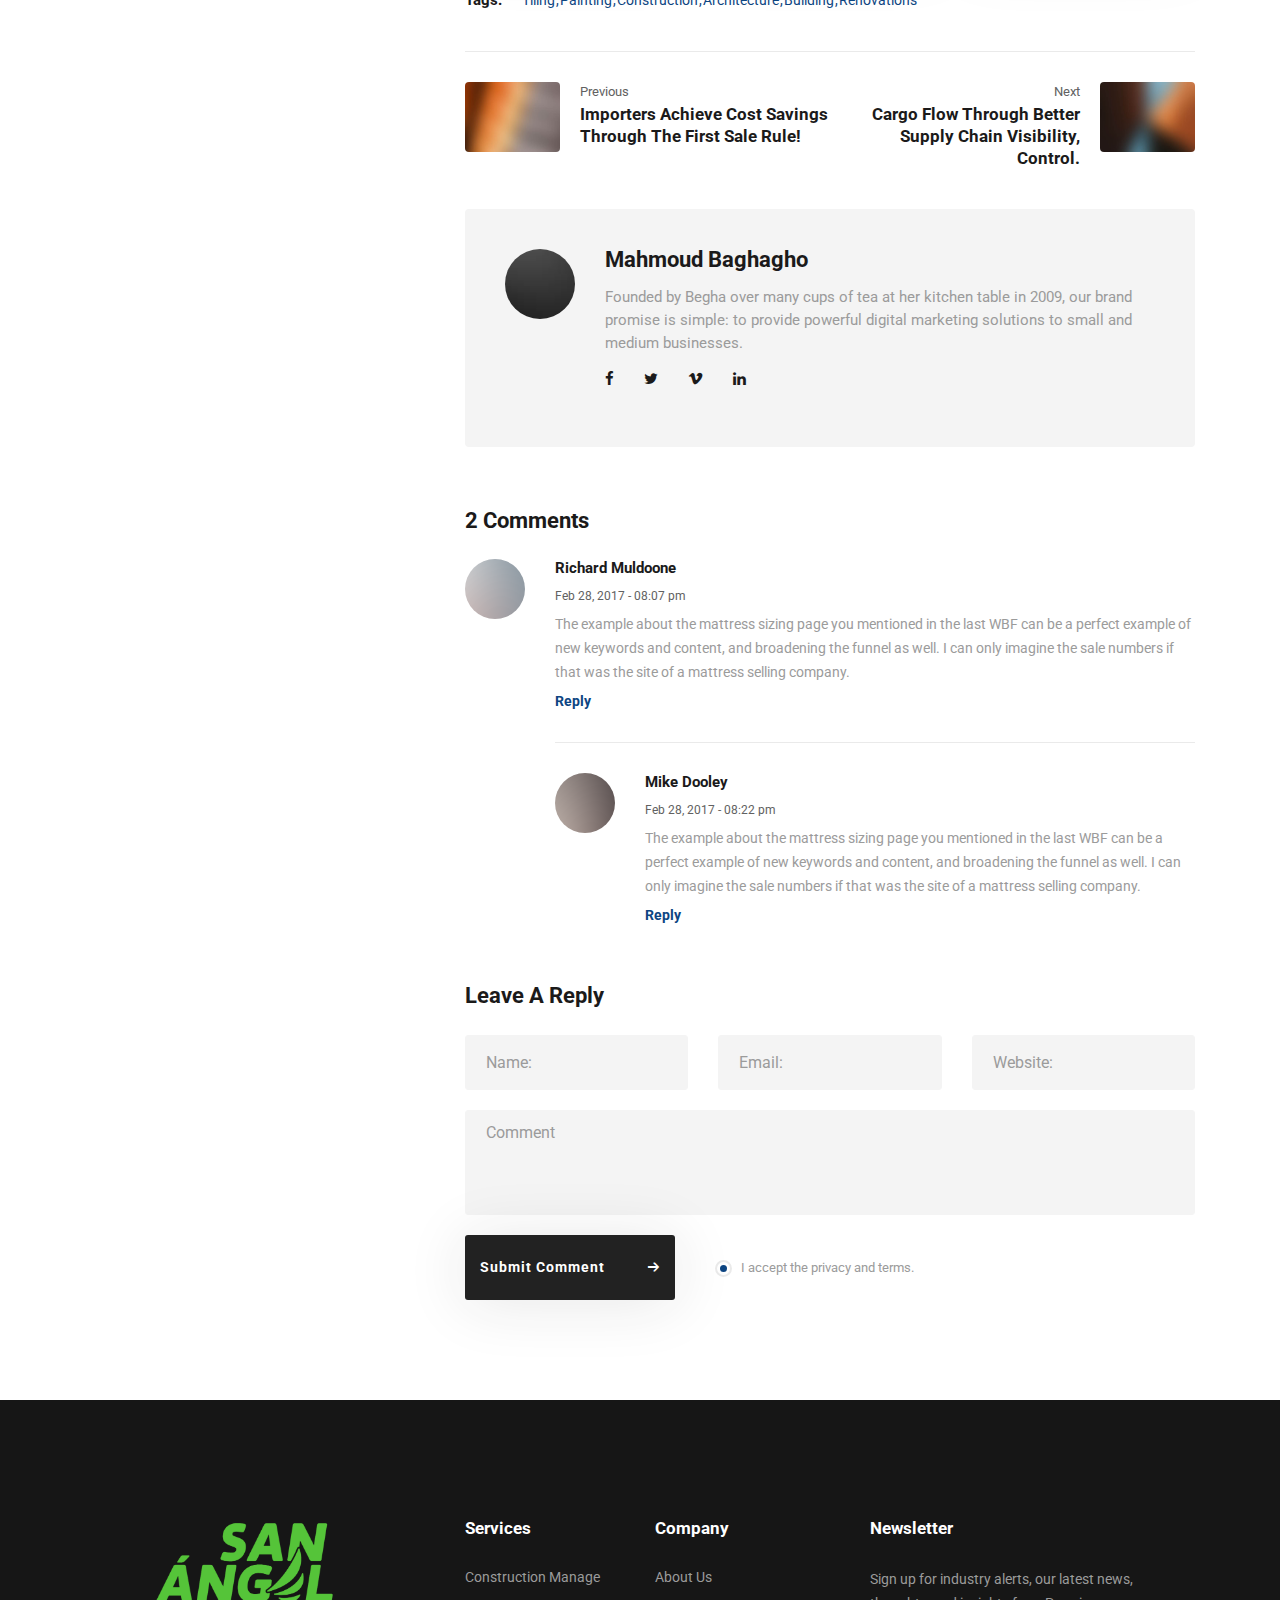
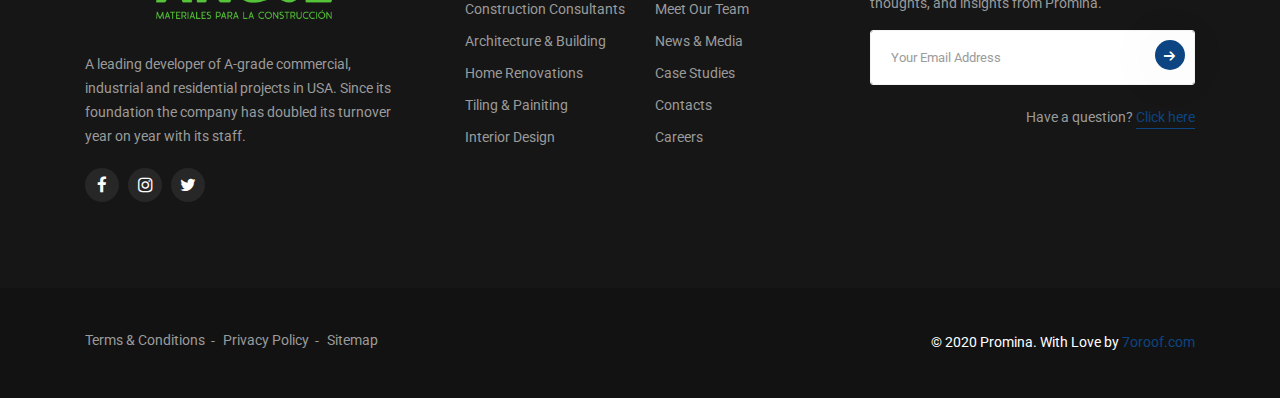
<file: public/blog-single-post.html>
<!DOCTYPE html>
<html lang="en">

<head>
  <meta charset="UTF-8" />
  <meta name="viewport" content="width=device-width, initial-scale=1.0" />
  <meta http-equiv="X-UA-Compatible" content="ie=edge" />
  <meta name="description" content="Promina - Construction And Building Template">
  <link href="assets/images/favicon/favicon.png" rel="icon">
  <title>Promina - Construction And Building Template</title>
  <link rel="stylesheet"
    href="https://fonts.googleapis.com/css?family=Barlow:400,500,600,700%7cRoboto:400,500,700&display=swap">
  <link rel="stylesheet" href="assets/css/libraries.css">
  <link rel="stylesheet" href="assets/css/style.css">
</head>

<body>
  <div class="wrapper">
    <div class="preloader">
      <div class="loading"><span></span><span></span><span></span><span></span></div>
    </div><!-- /.preloader -->

    <!-- =========================
        Header
    =========================== -->
    <header class="header header-light header-layout1">
      <nav class="navbar navbar-expand-lg sticky-navbar">
        <div class="container-fluid">
          <a class="navbar-brand" href="index.html">
            <img src="assets/images/logo/logo-light.png" class="logo-light" alt="logo">
            <img src="assets/images/logo/logo-dark.png" class="logo-dark" alt="logo">
          </a>
          <button class="navbar-toggler" type="button">
            <span class="menu-lines"><span></span></span>
          </button>
          <div class="collapse navbar-collapse" id="mainNavigation">
            <ul class="navbar-nav">
              <li class="nav__item with-dropdown">
                <a href="index.html" class="dropdown-toggle nav__item-link">Home</a>
                <i class="fa fa-angle-down" data-toggle="dropdown"></i>
                <ul class="dropdown-menu">
                  <li class="nav__item"><a href="index.html" class="nav__item-link">Home Moderm</a></li>
                  <!-- /.nav-item -->
                  <li class="nav__item"><a href="home-classic.html" class="nav__item-link">Home classic</a></li>
                  <!-- /.nav-item -->
                  <li class="nav__item"><a href="home-architecture.html" class="nav__item-link">Home Architecture</a>
                  </li>
                  <!-- /.nav-item -->
                </ul><!-- /.dropdown-menu -->
              </li><!-- /.nav-item -->
              <li class="nav__item with-dropdown">
                <a href="about-us.html" class="dropdown-toggle nav__item-link">Company</a>
                <i class="fa fa-angle-down" data-toggle="dropdown"></i>
                <ul class="dropdown-menu">
                  <li class="nav__item"><a href="about-us.html" class="nav__item-link">About Us</a></li>
                  <!-- /.nav-item -->
                  <li class="nav__item"><a href="core-values.html" class="nav__item-link">core values</a></li>
                  <!-- /.nav-item -->
                  <li class="nav__item"><a href="leadership-team.html" class="nav__item-link">Leadership Team</a></li>
                  <!-- /.nav-item -->
                  <li class="nav__item"><a href="pricing.html" class="nav__item-link">Pricing & Plans</a></li>
                  <!-- /.nav-item -->
                  <li class="nav__item"><a href="faqs.html" class="nav__item-link">Help & FAQs</a></li>
                  <!-- /.nav-item -->
                  <li class="nav__item"><a href="careers.html" class="nav__item-link">careers</a></li>
                  <!-- /.nav-item -->
                </ul><!-- /.dropdown-menu -->
              </li><!-- /.nav-item -->
              <li class="nav__item with-dropdown">
                <a href="services.html" class="dropdown-toggle nav__item-link">Services</a>
                <i class="fa fa-angle-down" data-toggle="dropdown"></i>
                <ul class="dropdown-menu">
                  <li class="nav__item"><a href="services-single-service.html" class="nav__item-link">Construction
                      Manage</a></li>
                  <!-- /.nav-item -->
                  <li class="nav__item"><a href="services-single-service.html" class="nav__item-link">Construction
                      Consultants</a></li>
                  <!-- /.nav-item -->
                  <li class="nav__item"><a href="services-single-service.html" class="nav__item-link">Architecture &
                      Building</a></li>
                  <!-- /.nav-item -->
                  <li class="nav__item"><a href="services-single-service.html" class="nav__item-link">Home
                      Renovations</a></li>
                  <!-- /.nav-item -->
                  <li class="nav__item"><a href="services-single-service.html" class="nav__item-link">Tiling &
                      Painiting</a></li>
                  <!-- /.nav-item -->
                  <li class="nav__item"><a href="services-single-service.html" class="nav__item-link">Interior
                      Design</a></li>
                  <!-- /.nav-item -->
                </ul><!-- /.dropdown-menu -->
              </li><!-- /.nav-item -->
              <li class="nav__item with-dropdown">
                <a href="projects-grid.html" class="dropdown-toggle nav__item-link">Projects</a>
                <i class="fa fa-angle-down" data-toggle="dropdown"></i>
                <ul class="dropdown-menu">
                  <li class="nav__item"><a href="projects-grid.html" class="nav__item-link">projects grid</a></li>
                  <!-- /.nav-item -->
                  <li class="nav__item"><a href="projects-standard.html" class="nav__item-link">projects standard</a>
                  </li><!-- /.nav-item -->
                  <li class="nav__item"><a href="projects-carousel.html" class="nav__item-link">projects carousel</a>
                  </li><!-- /.nav-item -->
                  <li class="nav__item"><a href="projects-single-project.html" class="nav__item-link">projects
                      single</a></li><!-- /.nav-item -->
                </ul><!-- /.dropdown-menu -->
              </li><!-- /.nav-item -->
              <li class="nav__item with-dropdown">
                <a href="blog.html" class="dropdown-toggle nav__item-link active">News & Media</a>
                <i class="fa fa-angle-down" data-toggle="dropdown"></i>
                <ul class="dropdown-menu">
                  <li class="nav__item">
                    <a href="blog.html" class="nav__item-link">Blog Grid</a>
                  </li><!-- /.nav-item -->
                  <li class="nav__item">
                    <a href="blog-single-post.html" class="nav__item-link">Single Blog Post</a>
                  </li><!-- /.nav-item -->
                </ul><!-- /.dropdown-menu -->
              </li><!-- /.nav-item -->
              <li class="nav__item">
                <a href="contacs.html" class="nav__item-link">Contacts</a>
              </li><!-- /.nav-item -->
              <li class="nav__item nav__item-btn d-none d-md-block">
                <a href="request-quote.html" class="btn btn__primary action__btn-request">
                  <span>Get A Quote</span><i class="icon-arrow-right"></i>
                </a>
              </li>
            </ul><!-- /.navbar-nav -->
          </div><!-- /.navbar-collapse -->
          <div class="contact__number d-flex align-items-center">
            <i class="icon-phone"></i>
            <a href="tel:5565454117">55 654 541 17</a>
          </div><!-- /.contact__numbr -->
        </div><!-- /.container -->
      </nav><!-- /.navabr -->
    </header><!-- /.Header -->

    <!-- ========================
       page title 
    =========================== -->
    <section class="page-title page-title-layout8 text-center">
      <div class="container">
        <div class="row align-items-center">
          <div class="col-sm-12 col-md-12 col-lg-12">
            <nav>
              <ol class="breadcrumb justify-content-center mb-20">
                <li class="breadcrumb-item"><a href="index.html">Home</a></li>
                <li class="breadcrumb-item"><a href="blog.html">Blog</a></li>
                <li class="breadcrumb-item active" aria-current="page">Importance of specialized focus in Projects, Oil
                  & Gas Logistic</li>
              </ol>
            </nav>
          </div><!-- /.col-xl-6 -->
        </div><!-- /.row -->
      </div><!-- /.container -->
    </section><!-- /.page-title -->

    <!-- ======================
      Blog Single
    ========================= -->
    <section class="blog blog-single pt-0 pb-40">
      <div class="container">
        <div class="row">
          <div class="col-sm-12 col-md-12 col-lg-4">
            <aside class="sidebar mb-30">
              <div class="widget widget-search">
                <h5 class="widget__title">Search</h5>
                <div class="widget__content">
                  <form class="widget__form-search">
                    <input type="text" class="form-control" placeholder="Search...">
                    <button class="btn" type="submit"><i class="fa fa-search"></i></button>
                  </form>
                </div><!-- /.widget-content -->
              </div><!-- /.widget-search -->
              <div class="widget widget-posts">
                <h5 class="widget__title">Recent Posts</h5>
                <div class="widget__content">
                  <div class="slick-carousel" data-slick='{"slidesToShow": 1, "arrows": false, "dots": true}'>
                    <!-- post item #1 -->
                    <div class="widget-post-item">
                      <div class="widget__post-img">
                        <a href="#"><img src="assets/images/blog/grid/1.jpg" alt="thumb"></a>
                      </div><!-- /.widget-post-img -->
                      <div class="widget__post-content">
                        <span class="widget__post-date">Jan 20, 2020</span>
                        <h6 class="widget__post-title"><a href="#">New Additions to our great Metro trucks Fleet</a>
                        </h6>
                      </div><!-- /.widget-post-content -->
                    </div><!-- /.widget-post-item -->
                    <!-- post item #2 -->
                    <div class="widget-post-item">
                      <div class="widget__post-img">
                        <a href="#"><img src="assets/images/blog/grid/2.jpg" alt="thumb"></a>
                      </div><!-- /.widget-post-img -->
                      <div class="widget__post-content">
                        <span class="widget__post-date">Jan 23, 2020</span>
                        <h6 class="widget__post-title"><a href="#">Cargo flow through better supply chain visibility,
                            control.</a></h6>
                      </div><!-- /.widget-post-content -->
                    </div><!-- /.widget-post-item -->
                  </div><!-- /.carousel -->
                </div><!-- /.widget-content -->
              </div><!-- /.widget-posts -->
              <div class="widget widget-tags">
                <h5 class="widget__title">Tags</h5>
                <div class="widget-content">
                  <ul class="list-unstyled">
                    <li><a href="#">Insights</a></li>
                    <li><a href="#">Industry</a></li>
                    <li><a href="#">Modern</a></li>
                    <li><a href="#">Corporate</a></li>
                    <li><a href="#">Business</a></li>
                  </ul>
                </div><!-- /.widget-content -->
              </div><!-- /.widget-tags -->
            </aside><!-- /.sidebar -->
          </div><!-- /.col-lg-4 -->
          <div class="col-sm-12 col-md-12 col-lg-8">
            <div class="blog-item mb-0">
              <div class="blog__img">
                <a href="#">
                  <img src="assets/images/blog/single/1.jpg" alt="blog image">
                </a>
              </div><!-- /.entry-img -->
              <div class="blog__content">
                <div class="blog__meta d-flex align-items-center">
                  <div class="blog__meta-cat">
                    <a href="#">Engineering</a><a href="#">Distribution</a>
                  </div><!-- /.blog-meta-cat -->
                  <span class="blog__meta-author">By: <a href="#">Mike Dooley</a></span>
                  <span class="blog__meta-date">Jan 20, 2020</span>
                </div><!-- /.blog-meta -->
                <h1 class="blog__title">Importance of specialized focus in Projects, Oil & Gas Logistics?</h1>
                <div class="blog__desc">
                  <p>The key to the success of any logistics contract is good logistics management. The key to good
                    management is the ability to identify the needs of the client and the countries in which the work
                    will take place, as well as being in a position to advise the best way forward. In today’s
                    international and remote locations, experience and understanding of logistics operations and local
                    networks is vital. With the many years of experience in our team, we have a detailed understanding
                    of the criticality or every aspect of the logistics world.</p>
                  <p> Focus can provide logistics personnel to meet the needs of your company or portfolio. From
                    logistics
                    managers to warehousemen, logistics controllers to transport coordinators, we can assist you. We
                    provide personnel for one-off portfolio as well as long or short-term agency personnel, assist in
                    the
                    recruitment of permanent staff, or we can manage your logistics department for you.</p>
                  <p>When travelling to a foreign country, most people are nervous of the obstacles that will be there
                    for them to overcome. When a full marine crew travels en-mass to a vessel mobilisation, it is
                    imperative that they arrive on time and safely, especially in a remote location.</p>
                  <p>Focus provides meet-and-greet facilities through our network of specialist companies. From hotel
                    reservations and taxi arrangements to a full pick-up facility, with or without armed guards, this
                    can be arranged.</p>
                  <p>Ever had a last minute requirement for items to be in a country where you do not have a visa to
                    enter? Are you frustrated at having to hand-carry important documents to your client, which takes
                    you out of the office for days? Let Focus help you. Our personnel are available 24-hours-a-day for
                    these important deliveries. This leaves you free to concentrate on your business.</p>
                </div><!-- /.blog-desc -->
              </div><!-- /.entry-content -->
            </div><!-- /.blog-item -->
            <div class="blog-share d-flex flex-wrap justify-content-between mb-30">
              <a href="#" class="btn btn__social btn__facebook">
                <i class="fa fa-facebook"></i><span>Share on Facebook</span>
              </a>
              <a href="#" class="btn btn__social btn__twitter">
                <i class="fa fa-twitter"></i><span>Share on Twitter</span>
              </a>
              <a href="#" class="btn btn__social btn__google-plus">
                <i class="fa fa-google-plus"></i><span>Share on Google</span>
              </a>
            </div><!-- /.blog-share -->
            <div class="blog-tags d-flex flex-wrap">
              <strong class="mr-20 color-heading">Tags:</strong>
              <ul class="list-unstyled d-flex flex-wrap mb-40">
                <li><a href="#">Tiling</a></li>
                <li><a href="#">Painting</a></li>
                <li><a href="#">Construction</a></li>
                <li><a href="#">Architecture</a></li>
                <li><a href="#">Building</a></li>
                <li><a href="#">Renovations</a></li>
              </ul>
            </div><!-- /.blog-tags -->
            <div class="blog-widget blog-nav mb-0">
              <div class="blog__prev">
                <a href="#">
                  <div class="blog__nav-img">
                    <img src="assets/images/blog/grid/4.jpg" alt="blog thumb">
                  </div>
                  <div class="blog__nav-content">
                    <span>Previous</span>
                    <h6>Importers achieve cost savings through the First Sale rule!</h6>
                  </div>
                </a>
              </div><!-- /.blog-prev  -->
              <div class="blog__next">
                <a href="#">
                  <div class="blog__nav-content">
                    <span>Next</span>
                    <h6>Cargo flow through better supply chain visibility, control.</h6>
                  </div>
                  <div class="blog__nav-img">
                    <img src="assets/images/blog/grid/6.jpg" alt="blog thumb">
                  </div>
                </a>
              </div><!-- /.blog-next  -->
            </div><!-- /.blog-nav  -->
            <div class="blog-widget">
              <div class="blog-author">
                <div class="blog__author-avatar">
                  <img src="assets/images/blog/author/1.jpg" alt="avatar">
                </div><!-- /.author-avatar  -->
                <div class="blog__author-content">
                  <h6 class="blog__author-name">Mahmoud Baghagho</h6>
                  <p class="blog__author-bio">Founded by Begha over many cups of tea at her kitchen table in 2009, our
                    brand promise is simple: to
                    provide powerful digital marketing solutions to small and medium businesses.</p>
                  <ul class="social__icons list-unstyled">
                    <li><a href="#"><i class="fa fa-facebook"></i></a></li>
                    <li><a href="#"><i class="fa fa-twitter"></i></a></li>
                    <li><a href="#"><i class="fa fa-vimeo"></i></a> </li>
                    <li><a href="#"><i class="fa fa-linkedin"></i></a> </li>
                  </ul>
                </div><!-- /.author-content  -->
              </div><!-- /.blog-widget  -->
            </div><!-- /.blog-author  -->
            <div class="blog-comments">
              <h5 class="blog__widget-title">2 comments</h5>
              <ul class="comments-list list-unstyled">
                <li class="comment__item">
                  <div class="comment__avatar">
                    <img src="assets/images/blog/author/2.png" alt="avatar">
                  </div>
                  <div class="comment__content">
                    <h6 class="comment__author">Richard Muldoone</h6>
                    <span class="comment__date">Feb 28, 2017 - 08:07 pm</span>
                    <p class="comment__desc">The example about the mattress sizing page you mentioned in the last WBF
                      can be a perfect example
                      of new keywords and content, and broadening the funnel as well. I can only imagine the sale
                      numbers if that was the site of a mattress selling company.</p>
                    <a class="comment__reply" href="#">reply</a>
                  </div>
                  <ul class="nested__comment list-unstyled">
                    <li class="comment__item">
                      <div class="comment__avatar">
                        <img src="assets/images/blog/author/3.png" alt="avatar">
                      </div>
                      <div class="comment__content">
                        <h6 class="comment__author">Mike Dooley</h6>
                        <span class="comment__date">Feb 28, 2017 - 08:22 pm</span>
                        <p class="comment__desc">The example about the mattress sizing page you mentioned in the last
                          WBF can be a perfect
                          example of new keywords and content, and broadening the funnel as well. I can only imagine the
                          sale numbers if that was the site of a mattress selling company.</p>
                        <a class="comment__reply" href="#">reply</a>
                      </div>
                    </li><!-- /.comment -->
                  </ul><!-- /.nested-comment -->
                </li><!-- /.comment -->
              </ul><!-- /.comments-list -->
            </div><!-- /.blog-comments -->
            <div class="blog-widget blog-comments-form">
              <h5 class="blog__widget-title">Leave A Reply</h5>
              <form>
                <div class="row">
                  <div class="col-sm-12 col-md-4 col-lg-4">
                    <div class="form-group">
                      <input type="text" class="form-control" placeholder="Name:">
                    </div><!-- /.form-group -->
                  </div><!-- /.col-lg-6 -->
                  <div class="col-sm-12 col-md-4 col-lg-4">
                    <div class="form-group">
                      <input type="email" class="form-control" placeholder="Email:">
                    </div><!-- /.form-group -->
                  </div><!-- /.col-lg-6 -->
                  <div class="col-sm-12 col-md-4 col-lg-4">
                    <div class="form-group">
                      <input type="text" class="form-control" placeholder="Website:">
                    </div><!-- /.form-group -->
                  </div><!-- /.col-lg-6 -->
                  <div class="col-sm-12 col-md-12 col-lg-12">
                    <div class="form-group">
                      <textarea class="form-control" placeholder="Comment"></textarea>
                    </div><!-- /.form-group -->
                  </div><!-- /.col-lg-12 -->
                  <div class="col-sm-12 col-md-12 col-lg-12 d-flex flex-wrap align-items-center">
                    <button type="submit" class="btn btn__secondary btn__icon btn__lg mr-40">
                      <span>Submit Comment</span><i class="icon-arrow-right"></i>
                    </button>
                    <div class="form-group input-radio my-3">
                      <label class="label-radio">I accept the privacy and terms.
                        <input type="checkbox" checked="">
                        <span class="radio-indicator"></span>
                      </label>
                    </div>
                  </div><!-- /.col-lg-12 -->
                </div><!-- /.row -->
              </form>
            </div><!-- /.blog-comments-form -->
          </div><!-- /.col-lg-8 -->
        </div><!-- /.row -->
      </div><!-- /.container -->
    </section><!-- /.blog Single -->

    <!-- ========================
      Footer
    ========================== -->
    <footer class="footer">
      <div class="footer-top">
        <div class="container">
          <div class="row">
            <div class="col-sm-12 col-md-6 col-lg-3 col-xl-4 footer__widget footer__widget-about">
              <div class="footer__widget-content">
                <img src="assets/images/logo/logo-footer.png" alt="logo" class="mb-30">
                <p class="mb-20">A leading developer of A-grade commercial, industrial and residential projects in USA.
                  Since its foundation the company has doubled its turnover year on year with its staff.</p>
                <ul class="social__icons list-unstyled">
                  <li><a href="#"><i class="fa fa-facebook"></i></a></li>
                  <li><a href="#"><i class="fa fa-instagram"></i></a></li>
                  <li><a href="#"><i class="fa fa-twitter"></i></a></li>
                </ul><!-- /.social-icons -->
              </div>
            </div><!-- /.col-xl-4 -->
            <div class="col-6 col-sm-6 col-md-6 col-lg-2 col-xl-2 footer__widget footer__widget-nav">
              <h6 class="footer__widget-title">Services</h6>
              <div class="footer__widget-content">
                <nav>
                  <ul class="list-unstyled">
                    <li><a href="#">Construction Manage</a></li>
                    <li><a href="#">Construction Consultants</a></li>
                    <li><a href="#">Architecture & Building</a></li>
                    <li><a href="#">Home Renovations</a></li>
                    <li><a href="#">Tiling & Painiting</a></li>
                    <li><a href="#">Interior Design</a></li>
                  </ul>
                </nav>
              </div><!-- /.footer-widget-content -->
            </div><!-- /.col-xl-2 -->
            <div class="col-6 col-sm-6 col-md-6 col-lg-2 col-xl-2 footer__widget footer__widget-nav">
              <h6 class="footer__widget-title">Company</h6>
              <div class="footer__widget-content">
                <nav>
                  <ul class="list-unstyled">
                    <li><a href="about-us.html">About Us</a></li>
                    <li><a href="leadership-team.html">Meet Our Team</a></li>
                    <li><a href="blog.html">News & Media</a></li>
                    <li><a href="projects-grid.html">Case Studies</a></li>
                    <li><a href="contacs.html">Contacts</a></li>
                    <li><a href="careers.html">Careers</a></li>
                  </ul>
                </nav>
              </div><!-- /.footer-widget-content -->
            </div><!-- /.col-xl-2 -->
            <div class="col-sm-12 col-md-6 col-lg-4 col-xl-4 footer__widget footer__widget-newsletter">
              <h6 class="footer__widget-title">Newsletter</h6>
              <div class="footer__widget-content">
                <p>Sign up for industry alerts, our latest news, thoughts, and insights from Promina.</p>
                <form class="widget__newsletter-form">
                  <div class="form-group mb-0">
                    <input type="text" class="form-control" placeholder="Your Email Address">
                    <button type="submit" class="btn btn__primary">
                      <i class="icon-arrow-right"></i>
                    </button>
                  </div>
                </form>
              </div><!-- /.footer-widget-content -->
              <p class="text-right footer__more-info mt-20 mb-0">Have a question? <a href="#">Click here</a></p>
            </div><!-- /.col-xl-4 -->
          </div><!-- /.row -->
        </div><!-- /.container -->
      </div><!-- /.footer-top -->
      <div class="footer-bottom">
        <div class="container">
          <div class="row align-items-center">
            <div class="col-sm-12 col-md-12 col-lg-12 d-flex flex-wrap justify-content-between">
              <nav>
                <ul class="footer__copyright-links list-unstyled d-flex flex-wrap mb-0">
                  <li><a href="#">Terms & Conditions </a></li>
                  <li><a href="#">Privacy Policy</a></li>
                  <li><a href="#">Sitemap</a></li>
                </ul>
              </nav>
              <p class="mb-0 color-white"> &copy; 2020 Promina. With Love by
                <a href="http://themeforest.net/user/7oroof">7oroof.com</a>
              </p>
            </div><!-- /.col-lg-12 -->
          </div><!-- /.row -->
        </div><!-- /.container -->
      </div><!-- /.Footer-bottom -->
    </footer><!-- /.Footer -->
    <button id="scrollTopBtn"><i class="fa fa-long-arrow-up"></i></button>

  </div><!-- /.wrapper -->

  <script src="assets/js/jquery-3.5.1.min.js"></script>
  <script src="assets/js/plugins.js"></script>
  <script src="assets/js/main.js"></script>
</body>

</html>
</file>
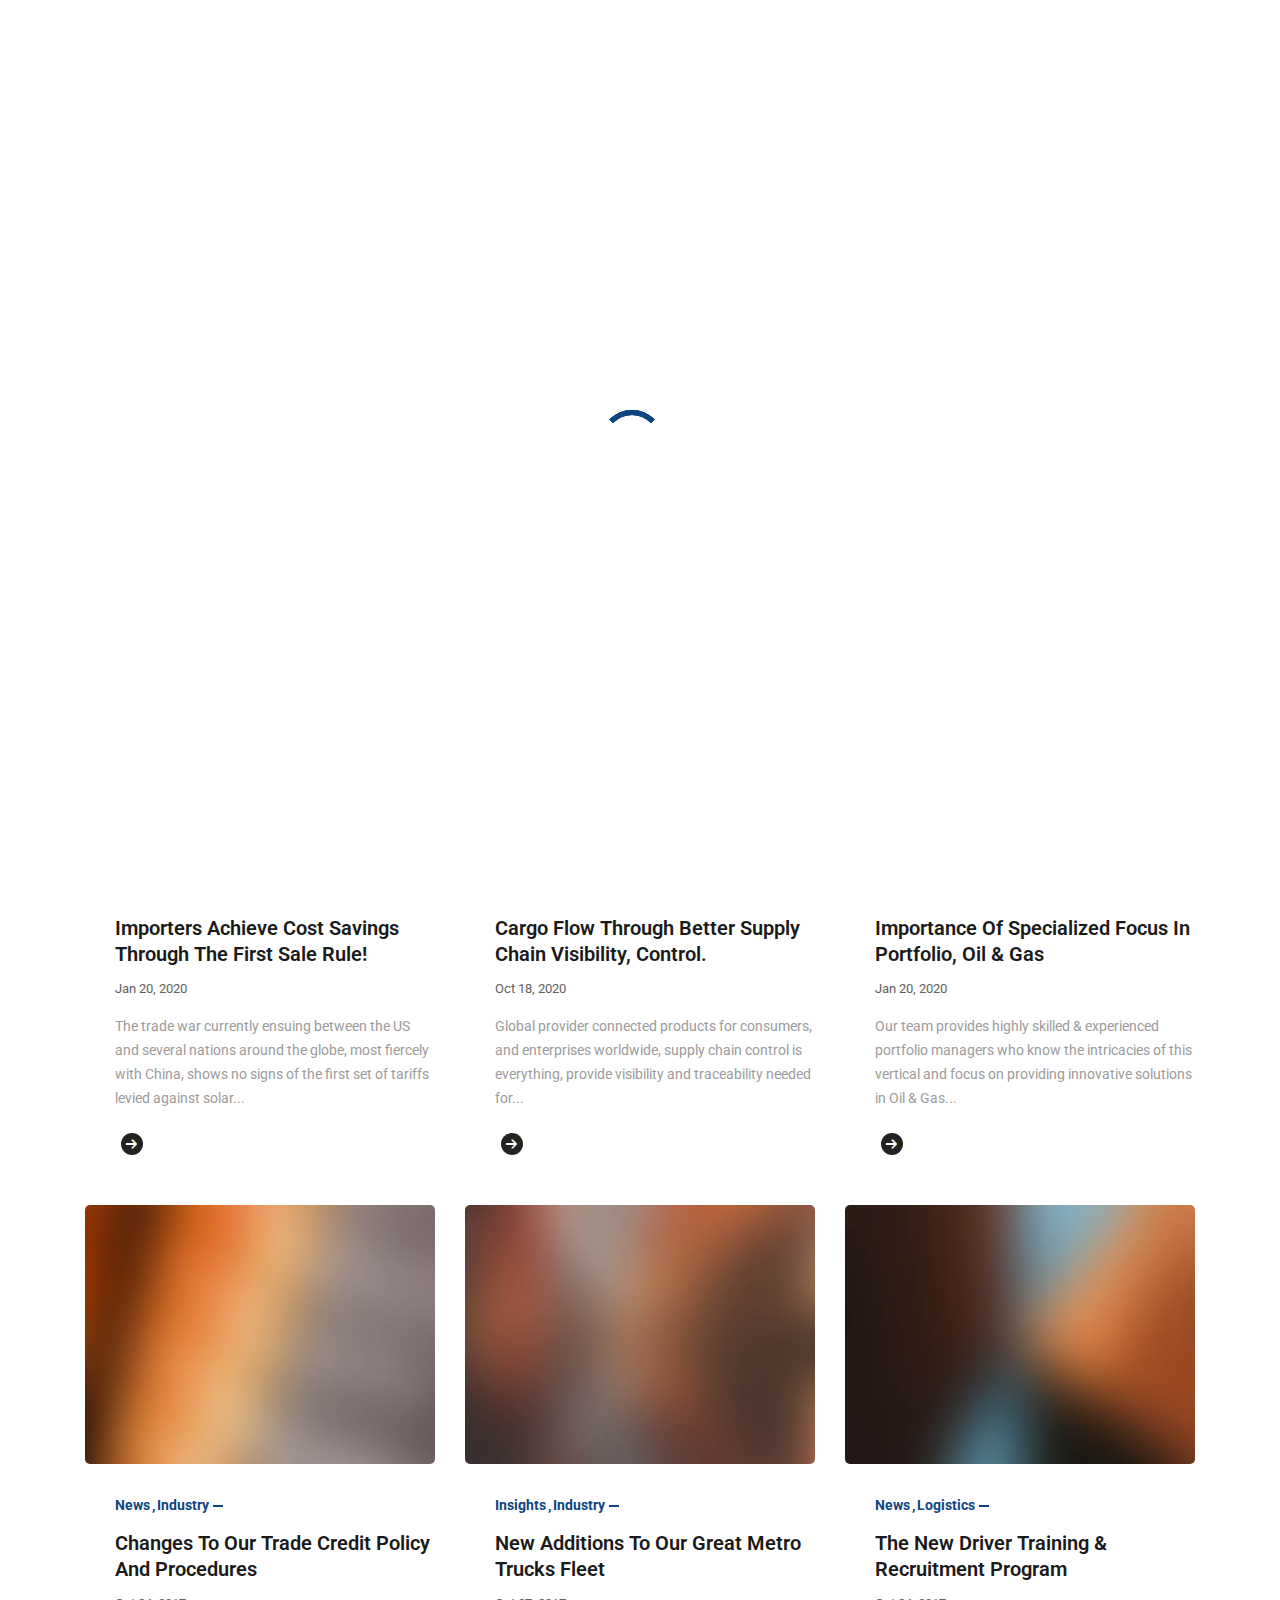
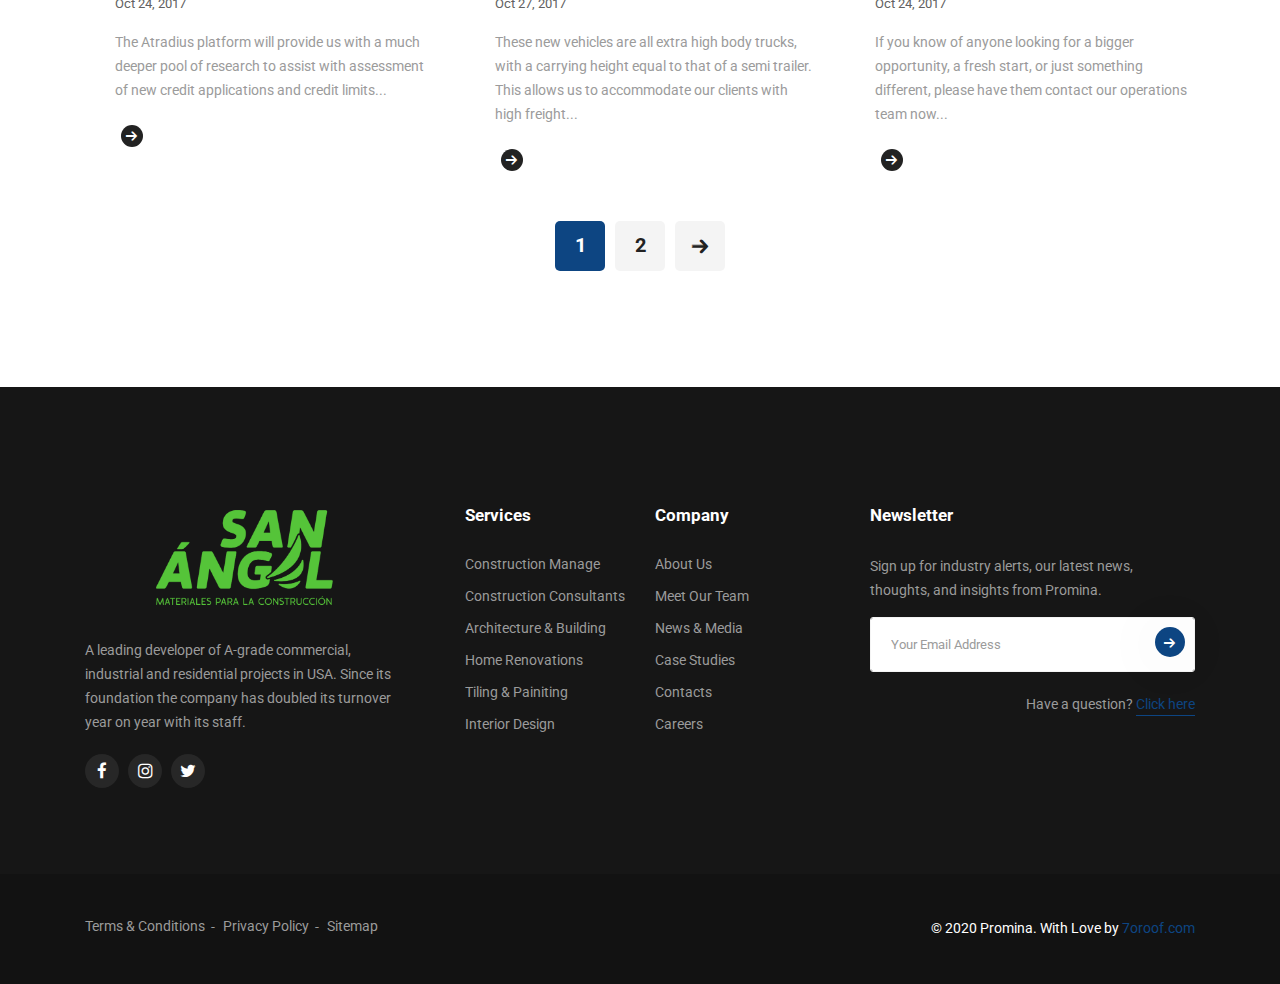
<file: public/blog.html>
<!DOCTYPE html>
<html lang="en">

<head>
  <meta charset="UTF-8" />
  <meta name="viewport" content="width=device-width, initial-scale=1.0" />
  <meta http-equiv="X-UA-Compatible" content="ie=edge" />
  <meta name="description" content="San Ángel - Blog">
  <link href="assets/images/favicon/favicon.png" rel="icon">
  <title>Promina - Construction And Building Template</title>
  <link rel="stylesheet"
    href="https://fonts.googleapis.com/css?family=Barlow:400,500,600,700%7cRoboto:400,500,700&display=swap">
  <link rel="stylesheet" href="assets/css/libraries.css">
  <link rel="stylesheet" href="assets/css/style.css">
</head>

<body>
  <div class="wrapper">
    <div class="preloader">
      <div class="loading"><span></span><span></span><span></span><span></span></div>
    </div><!-- /.preloader -->

     <!-- =========================
        Header
    =========================== -->
    <header class="header header-transparent header-layout1">
      <nav class="navbar navbar-expand-lg sticky-navbar">
        <div class="container-fluid">
          <a class="navbar-brand" href="index.html">
            <img src="assets/images/logo/logo-light.png" class="logo-light" alt="logo">
            <img src="assets/images/logo/logo-dark.png" class="logo-dark" alt="logo">
          </a>
          <button class="navbar-toggler" type="button">
            <span class="menu-lines"><span></span></span>
          </button>
          <div class="collapse navbar-collapse" id="mainNavigation">
            <ul class="navbar-nav">
              <li class="nav__item with-dropdown">
                <a href="index.html" class="dropdown-toggle nav__item-link active">Inicio</a>
                <i class="fa fa-angle-down" data-toggle="dropdown"></i>
               
              </li><!-- /.nav-item -->
              <li class="nav__item with-dropdown">
                <a href="about-us.html" class="dropdown-toggle nav__item-link">Productos</a>
                <i class="fa fa-angle-down" data-toggle="dropdown"></i>
                
              </li><!-- /.nav-item -->
              <li class="nav__item with-dropdown">
                <a href="services.html" class="dropdown-toggle nav__item-link">Servicios</a>
                <i class="fa fa-angle-down" data-toggle="dropdown"></i>
                
              </li><!-- /.nav-item -->
              <li class="nav__item with-dropdown">
                <a href="projects-grid.html" class="dropdown-toggle nav__item-link">Ubicación</a>
                <i class="fa fa-angle-down" data-toggle="dropdown"></i>
                
              </li><!-- /.nav-item -->
              <li class="nav__item with-dropdown">
                <a href="about-us.html" class="dropdown-toggle nav__item-link">Nosotros</a>
                <i class="fa fa-angle-down" data-toggle="dropdown"></i>
                
              </li><!-- /.nav-item -->
              <li class="nav__item">
                <a href="contacs.html" class="nav__item-link">Blog</a>
              </li><!-- /.nav-item -->
              <li class="nav__item nav__item-btn d-none d-md-block">
                <a href="request-quote.html" class="btn btn__primary action__btn-request">
                  <span>Cotizar</span><i class="icon-arrow-right"></i>
                </a>
              </li>
            </ul><!-- /.navbar-nav -->
          </div><!-- /.navbar-collapse -->
          <div class="contact__number d-flex align-items-center">
            <i class="icon-phone"></i>
            <a href="tel:5565454117">55 654 541 17</a>
          </div><!-- /.contact__numbr -->
        </div><!-- /.container -->
      </nav><!-- /.navabr -->
    </header><!-- /.Header -->
    <!-- ========================
       page title 
    =========================== -->
    <section class="page-title page-title-layout7 bg-overlay bg-overlay-2 bg-parallax text-center">
      <div class="bg-img"><img src="assets/images/page-titles/10.jpg" alt="background"></div>
      <div class="container">
        <div class="row align-items-center">
          <div class="col-sm-12 col-md-12 col-lg-12">
            <h1 class="pagetitle__heading mb-0">Latest News</h1>
          </div><!-- /.col-xl-6 -->
        </div><!-- /.row -->
      </div><!-- /.container -->
    </section><!-- /.page-title -->

    <!-- ======================
      Blog Grid
    ========================= -->
    <section class="blog-grid">
      <div class="container">
        <div class="row">
          <!-- Blog Item #1 -->
          <div class="col-sm-12 col-md-6 col-lg-4">
            <div class="blog-item">
              <div class="blog__img">
                <a href="blog-single-post.html">
                  <img src="assets/images/blog/grid/1.jpg" alt="blog image">
                </a>
              </div><!-- /.blog-img -->
              <div class="blog__content">
                <div class="blog__meta">
                  <div class="blog__meta-cat">
                    <a href="#">Oil & Gas</a><a href="#">Insights</a>
                  </div><!-- /.blog-meta-cat -->
                </div><!-- /.blog-meta -->
                <h4 class="blog__title"><a href="#">Importers achieve cost savings through the First Sale rule!</a></h4>
                <span class="blog__meta-date">Jan 20, 2020</span>
                <p class="blog__desc">The trade war currently ensuing between the US and several nations around the
                  globe, most fiercely with China, shows no signs of the first set of tariffs levied against solar...
                </p>
                <a href="blog-single-post.html" class="btn btn__secondary btn__link">
                  <span>Read More</span>
                  <i class="icon-arrow-right"></i>
                </a>
              </div><!-- /.blog-content -->
            </div><!-- /.blog-item -->
          </div><!-- /.col-lg-4 -->
          <!-- Blog Item #2 -->
          <div class="col-sm-12 col-md-6 col-lg-4">
            <div class="blog-item">
              <div class="blog__img">
                <a href="blog-single-post.html">
                  <img src="assets/images/blog/grid/2.jpg" alt="blog image">
                </a>
              </div><!-- /.blog-img -->
              <div class="blog__content">
                <div class="blog__meta">
                  <div class="blog__meta-cat">
                    <a href="#">Industry</a><a href="#">Construction</a>
                  </div><!-- /.blog-meta-cat -->
                </div><!-- /.blog-meta -->
                <h4 class="blog__title"><a href="#">Cargo flow through better supply chain visibility, control.</a></h4>
                <span class="blog__meta-date">Oct 18, 2020</span>
                <p class="blog__desc">Global provider connected products for consumers, and enterprises worldwide,
                  supply chain control is everything, provide visibility and traceability needed for...</p>
                <a href="blog-single-post.html" class="btn btn__secondary btn__link">
                  <span>Read More</span>
                  <i class="icon-arrow-right"></i>
                </a>
              </div><!-- /.blog-content -->
            </div><!-- /.blog-item -->
          </div><!-- /.col-lg-4 -->
          <!-- Blog Item #3 -->
          <div class="col-sm-12 col-md-6 col-lg-4">
            <div class="blog-item">
              <div class="blog__img">
                <a href="blog-single-post.html">
                  <img src="assets/images/blog/grid/3.jpg" alt="blog image">
                </a>
              </div><!-- /.blog-img -->
              <div class="blog__content">
                <div class="blog__meta">
                  <div class="blog__meta-cat">
                    <a href="#">Engineering</a><a href="#">Distribution</a>
                  </div><!-- /.blog-meta-cat -->
                </div><!-- /.blog-meta -->
                <h4 class="blog__title"><a href="#">Importance of specialized focus in portfolio, Oil & Gas</a></h4>
                <span class="blog__meta-date">Jan 20, 2020</span>
                <p class="blog__desc">Our team provides highly skilled & experienced portfolio managers who know the
                  intricacies of this vertical and focus on providing innovative solutions in Oil & Gas...</p>
                <a href="blog-single-post.html" class="btn btn__secondary btn__link">
                  <span>Read More</span>
                  <i class="icon-arrow-right"></i>
                </a>
              </div><!-- /.blog-content -->
            </div><!-- /.blog-item -->
          </div><!-- /.col-lg-4 -->
          <!-- Blog Item #4 -->
          <div class="col-sm-12 col-md-6 col-lg-4">
            <div class="blog-item">
              <div class="blog__img">
                <a href="blog-single-post.html">
                  <img src="assets/images/blog/grid/4.jpg" alt="blog image">
                </a>
              </div><!-- /.blog-img -->
              <div class="blog__content">
                <div class="blog__meta">
                  <div class="blog__meta-cat">
                    <a href="#">News</a><a href="#">Industry</a>
                  </div><!-- /.blog-meta-cat -->
                </div><!-- /.blog-meta -->
                <h4 class="blog__title"><a href="#">Changes to our Trade Credit Policy and Procedures</a></h4>
                <span class="blog__meta-date">Oct 24, 2017</span>
                <p class="blog__desc">The Atradius platform will provide us with a much deeper pool of research to
                  assist with assessment of new credit applications and credit limits...</p>
                <a href="blog-single-post.html" class="btn btn__secondary btn__link">
                  <span>Read More</span>
                  <i class="icon-arrow-right"></i>
                </a>
              </div><!-- /.blog-content -->
            </div><!-- /.blog-item -->
          </div><!-- /.col-lg-4 -->
          <!-- Blog Item #5 -->
          <div class="col-sm-12 col-md-6 col-lg-4">
            <div class="blog-item">
              <div class="blog__img">
                <a href="blog-single-post.html">
                  <img src="assets/images/blog/grid/5.jpg" alt="blog image">
                </a>
              </div><!-- /.blog-img -->
              <div class="blog__content">
                <div class="blog__meta">
                  <div class="blog__meta-cat">
                    <a href="#">Insights</a><a href="#">Industry</a>
                  </div><!-- /.blog-meta-cat -->
                </div><!-- /.blog-meta -->
                <h4 class="blog__title"><a href="#">New Additions to our great Metro trucks Fleet</a></h4>
                <span class="blog__meta-date">Oct 27, 2017</span>
                <p class="blog__desc">These new vehicles are all extra high body trucks, with a carrying height equal to
                  that of a semi trailer. This allows us to accommodate our clients with high freight...</p>
                <a href="blog-single-post.html" class="btn btn__secondary btn__link">
                  <span>Read More</span>
                  <i class="icon-arrow-right"></i>
                </a>
              </div><!-- /.blog-content -->
            </div><!-- /.blog-item -->
          </div><!-- /.col-lg-4 -->
          <!-- Blog Item #6 -->
          <div class="col-sm-12 col-md-6 col-lg-4">
            <div class="blog-item">
              <div class="blog__img">
                <a href="blog-single-post.html">
                  <img src="assets/images/blog/grid/6.jpg" alt="blog image">
                </a>
              </div><!-- /.blog-img -->
              <div class="blog__content">
                <div class="blog__meta">
                  <div class="blog__meta-cat">
                    <a href="#">News</a><a href="#">Logistics</a>
                  </div><!-- /.blog-meta-cat -->
                </div><!-- /.blog-meta -->
                <h4 class="blog__title"><a href="#">The new Driver Training & Recruitment Program</a></h4>
                <span class="blog__meta-date">Oct 24, 2017</span>
                <p class="blog__desc">If you know of anyone looking for a bigger opportunity, a fresh start, or just
                  something different, please have them contact our operations team now...</p>
                <a href="blog-single-post.html" class="btn btn__secondary btn__link">
                  <span>Read More</span>
                  <i class="icon-arrow-right"></i>
                </a>
              </div><!-- /.blog-content -->
            </div><!-- /.blog-item -->
          </div><!-- /.col-lg-4 -->
        </div><!-- /.row -->
        <div class="row">
          <div class="col-sm-12 col-md-12 col-lg-12 text-center">
            <nav class="pagination-area">
              <ul class="pagination justify-content-center">
                <li><a class="current" href="#">1</a></li>
                <li><a href="#">2</a></li>
                <li><a href="#"><i class="icon-arrow-right"></i></a></li>
              </ul>
            </nav><!-- .pagination-area -->
          </div><!-- /.col-lg-12 -->
        </div><!-- /.row -->
      </div><!-- /.container -->
    </section><!-- /.blog Grid -->

    <!-- ========================
      Footer
    ========================== -->
    <footer class="footer">
      <div class="footer-top">
        <div class="container">
          <div class="row">
            <div class="col-sm-12 col-md-6 col-lg-3 col-xl-4 footer__widget footer__widget-about">
              <div class="footer__widget-content">
                <img src="assets/images/logo/logo-footer.png" alt="logo" class="mb-30">
                <p class="mb-20">A leading developer of A-grade commercial, industrial and residential projects in USA.
                  Since its foundation the company has doubled its turnover year on year with its staff.</p>
                <ul class="social__icons list-unstyled">
                  <li><a href="#"><i class="fa fa-facebook"></i></a></li>
                  <li><a href="#"><i class="fa fa-instagram"></i></a></li>
                  <li><a href="#"><i class="fa fa-twitter"></i></a></li>
                </ul><!-- /.social-icons -->
              </div>
            </div><!-- /.col-xl-4 -->
            <div class="col-6 col-sm-6 col-md-6 col-lg-2 col-xl-2 footer__widget footer__widget-nav">
              <h6 class="footer__widget-title">Services</h6>
              <div class="footer__widget-content">
                <nav>
                  <ul class="list-unstyled">
                    <li><a href="#">Construction Manage</a></li>
                    <li><a href="#">Construction Consultants</a></li>
                    <li><a href="#">Architecture & Building</a></li>
                    <li><a href="#">Home Renovations</a></li>
                    <li><a href="#">Tiling & Painiting</a></li>
                    <li><a href="#">Interior Design</a></li>
                  </ul>
                </nav>
              </div><!-- /.footer-widget-content -->
            </div><!-- /.col-xl-2 -->
            <div class="col-6 col-sm-6 col-md-6 col-lg-2 col-xl-2 footer__widget footer__widget-nav">
              <h6 class="footer__widget-title">Company</h6>
              <div class="footer__widget-content">
                <nav>
                  <ul class="list-unstyled">
                    <li><a href="about-us.html">About Us</a></li>
                    <li><a href="leadership-team.html">Meet Our Team</a></li>
                    <li><a href="blog.html">News & Media</a></li>
                    <li><a href="projects-grid.html">Case Studies</a></li>
                    <li><a href="contacs.html">Contacts</a></li>
                    <li><a href="careers.html">Careers</a></li>
                  </ul>
                </nav>
              </div><!-- /.footer-widget-content -->
            </div><!-- /.col-xl-2 -->
            <div class="col-sm-12 col-md-6 col-lg-4 col-xl-4 footer__widget footer__widget-newsletter">
              <h6 class="footer__widget-title">Newsletter</h6>
              <div class="footer__widget-content">
                <p>Sign up for industry alerts, our latest news, thoughts, and insights from Promina.</p>
                <form class="widget__newsletter-form">
                  <div class="form-group mb-0">
                    <input type="text" class="form-control" placeholder="Your Email Address">
                    <button type="submit" class="btn btn__primary">
                      <i class="icon-arrow-right"></i>
                    </button>
                  </div>
                </form>
              </div><!-- /.footer-widget-content -->
              <p class="text-right footer__more-info mt-20 mb-0">Have a question? <a href="#">Click here</a></p>
            </div><!-- /.col-xl-4 -->
          </div><!-- /.row -->
        </div><!-- /.container -->
      </div><!-- /.footer-top -->
      <div class="footer-bottom">
        <div class="container">
          <div class="row align-items-center">
            <div class="col-sm-12 col-md-12 col-lg-12 d-flex flex-wrap justify-content-between">
              <nav>
                <ul class="footer__copyright-links list-unstyled d-flex flex-wrap mb-0">
                  <li><a href="#">Terms & Conditions </a></li>
                  <li><a href="#">Privacy Policy</a></li>
                  <li><a href="#">Sitemap</a></li>
                </ul>
              </nav>
              <p class="mb-0 color-white"> &copy; 2020 Promina. With Love by
                <a href="http://themeforest.net/user/7oroof">7oroof.com</a>
              </p>
            </div><!-- /.col-lg-12 -->
          </div><!-- /.row -->
        </div><!-- /.container -->
      </div><!-- /.Footer-bottom -->
    </footer><!-- /.Footer -->
    <button id="scrollTopBtn"><i class="fa fa-long-arrow-up"></i></button>

  </div><!-- /.wrapper -->

  <script src="assets/js/jquery-3.5.1.min.js"></script>
  <script src="assets/js/plugins.js"></script>
  <script src="assets/js/main.js"></script>
</body>

</html>
</file>
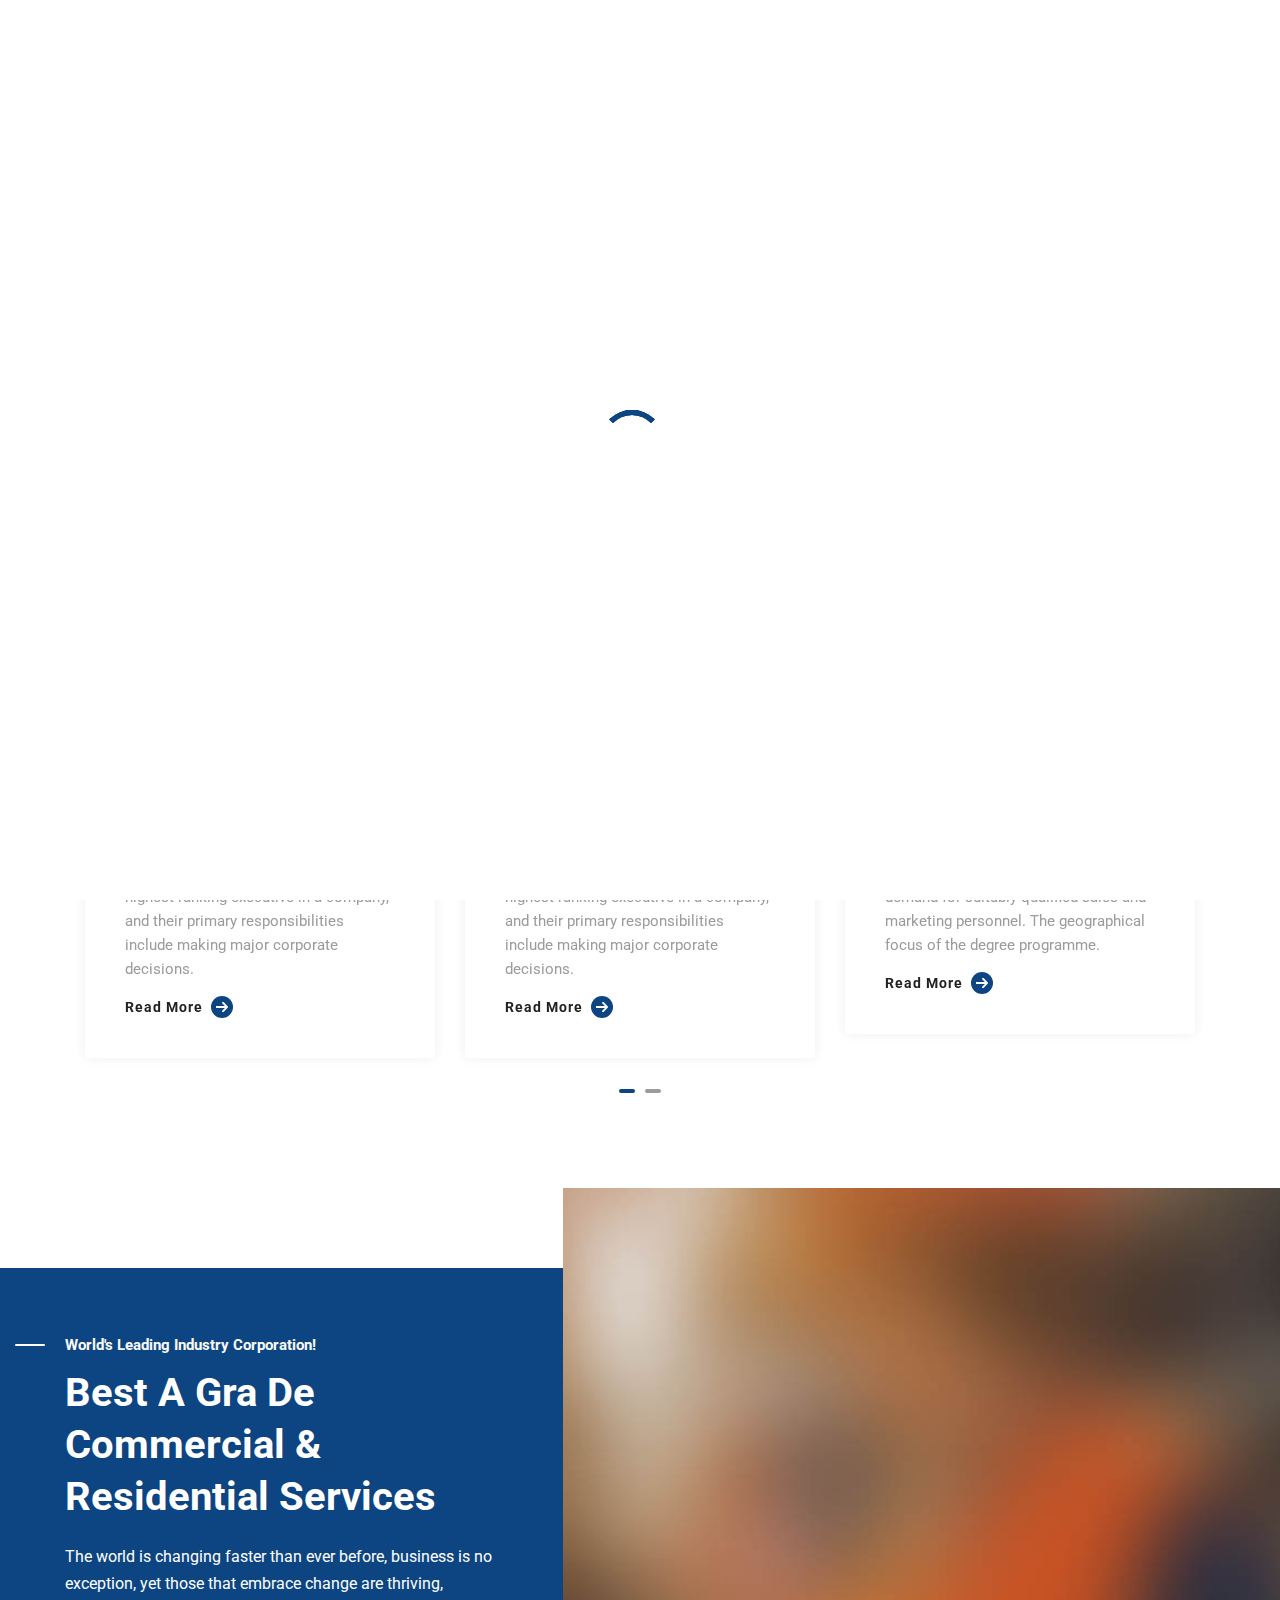
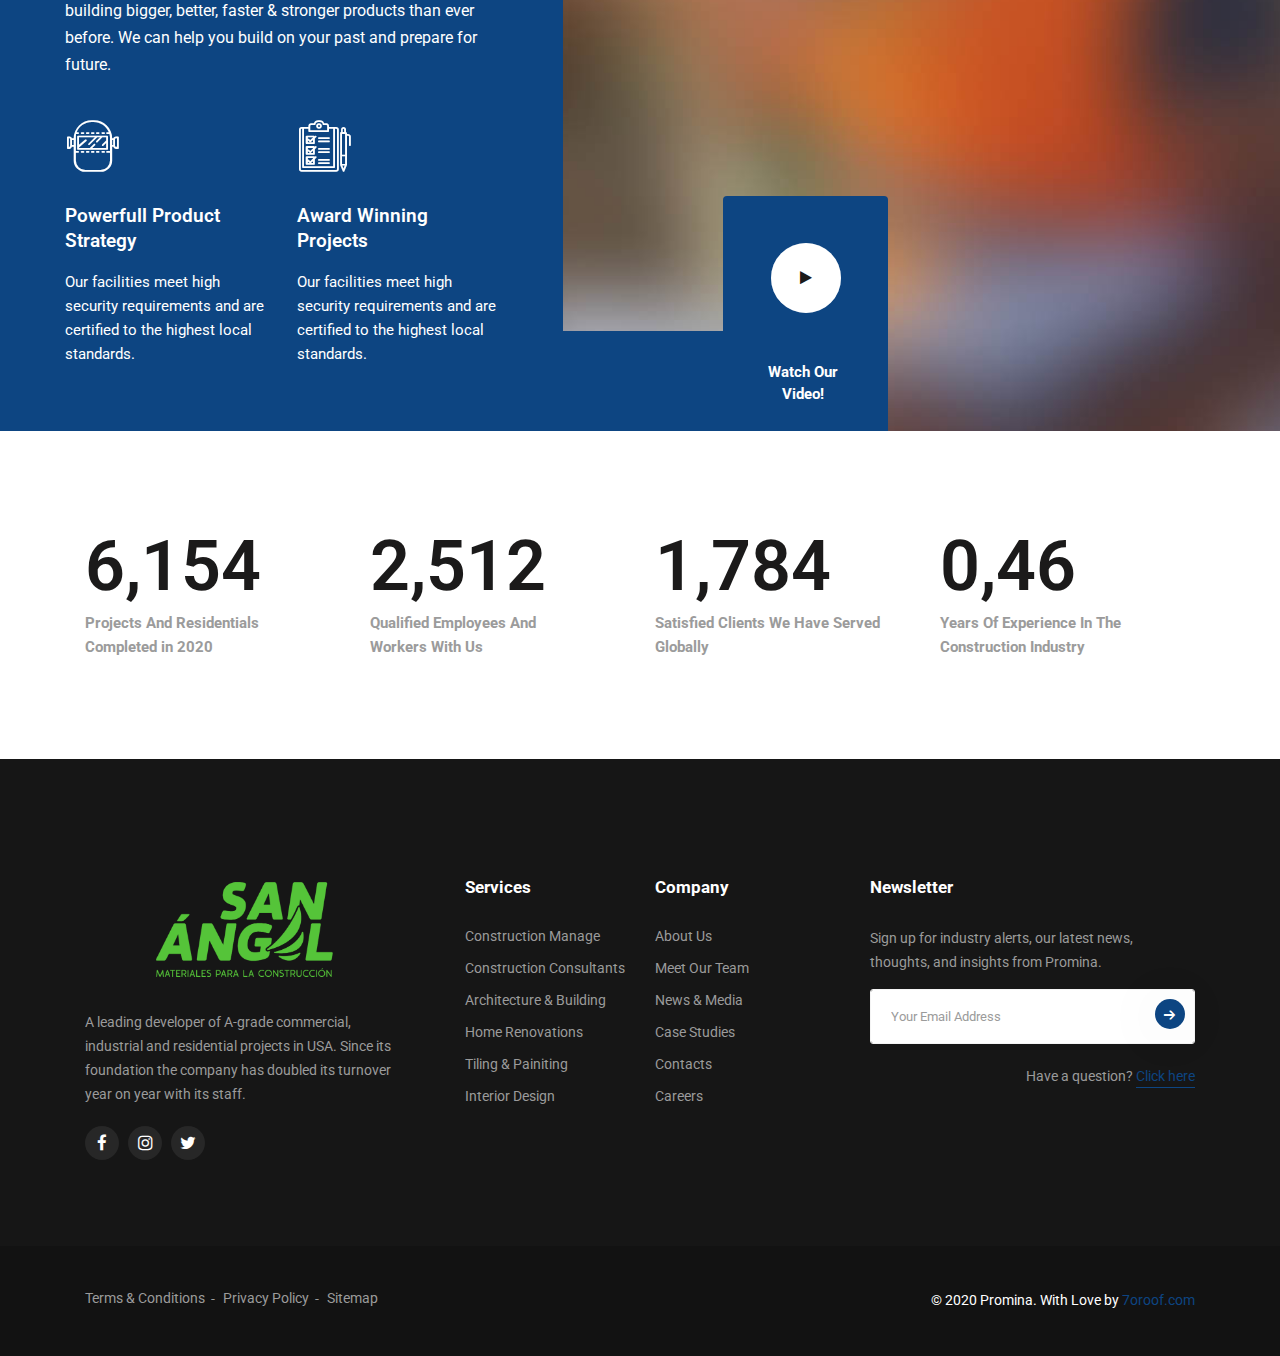
<file: public/careers.html>
<!DOCTYPE html>
<html lang="en">

<head>
  <meta charset="UTF-8" />
  <meta name="viewport" content="width=device-width, initial-scale=1.0" />
  <meta http-equiv="X-UA-Compatible" content="ie=edge" />
  <meta name="description" content="Promina - Construction And Building Template">
  <link href="assets/images/favicon/favicon.png" rel="icon">
  <title>Promina - Construction And Building Template</title>
  <link rel="stylesheet"
    href="https://fonts.googleapis.com/css?family=Barlow:400,500,600,700%7cRoboto:400,500,700&display=swap">
  <link rel="stylesheet" href="assets/css/libraries.css">
  <link rel="stylesheet" href="assets/css/style.css">
</head>

<body>
  <div class="wrapper">
    <div class="preloader">
      <div class="loading"><span></span><span></span><span></span><span></span></div>
    </div><!-- /.preloader -->

    <!-- =========================
        Header
    =========================== -->
    <header class="header header-transparent header-layout1">
      <nav class="navbar navbar-expand-lg sticky-navbar">
        <div class="container-fluid">
          <a class="navbar-brand" href="index.html">
            <img src="assets/images/logo/logo-light.png" class="logo-light" alt="logo">
            <img src="assets/images/logo/logo-dark.png" class="logo-dark" alt="logo">
          </a>
          <button class="navbar-toggler" type="button">
            <span class="menu-lines"><span></span></span>
          </button>
          <div class="collapse navbar-collapse" id="mainNavigation">
            <ul class="navbar-nav">
              <li class="nav__item with-dropdown">
                <a href="index.html" class="dropdown-toggle nav__item-link">Home</a>
                <i class="fa fa-angle-down" data-toggle="dropdown"></i>
                <ul class="dropdown-menu">
                  <li class="nav__item"><a href="index.html" class="nav__item-link">Home Moderm</a></li>
                  <!-- /.nav-item -->
                  <li class="nav__item"><a href="home-classic.html" class="nav__item-link">Home classic</a></li>
                  <!-- /.nav-item -->
                  <li class="nav__item"><a href="home-architecture.html" class="nav__item-link">Home Architecture</a>
                  </li>
                  <!-- /.nav-item -->
                </ul><!-- /.dropdown-menu -->
              </li><!-- /.nav-item -->
              <li class="nav__item with-dropdown">
                <a href="about-us.html" class="dropdown-toggle nav__item-link active">Company</a>
                <i class="fa fa-angle-down" data-toggle="dropdown"></i>
                <ul class="dropdown-menu">
                  <li class="nav__item"><a href="about-us.html" class="nav__item-link">About Us</a></li>
                  <!-- /.nav-item -->
                  <li class="nav__item"><a href="core-values.html" class="nav__item-link">core values</a></li>
                  <!-- /.nav-item -->
                  <li class="nav__item"><a href="leadership-team.html" class="nav__item-link">Leadership Team</a></li>
                  <!-- /.nav-item -->
                  <li class="nav__item"><a href="pricing.html" class="nav__item-link">Pricing & Plans</a></li>
                  <!-- /.nav-item -->
                  <li class="nav__item"><a href="faqs.html" class="nav__item-link">Help & FAQs</a></li>
                  <!-- /.nav-item -->
                  <li class="nav__item"><a href="careers.html" class="nav__item-link">careers</a></li>
                  <!-- /.nav-item -->
                </ul><!-- /.dropdown-menu -->
              </li><!-- /.nav-item -->
              <li class="nav__item with-dropdown">
                <a href="services.html" class="dropdown-toggle nav__item-link">Services</a>
                <i class="fa fa-angle-down" data-toggle="dropdown"></i>
                <ul class="dropdown-menu">
                  <li class="nav__item"><a href="services-single-service.html" class="nav__item-link">Construction
                      Manage</a></li>
                  <!-- /.nav-item -->
                  <li class="nav__item"><a href="services-single-service.html" class="nav__item-link">Construction
                      Consultants</a></li>
                  <!-- /.nav-item -->
                  <li class="nav__item"><a href="services-single-service.html" class="nav__item-link">Architecture &
                      Building</a></li>
                  <!-- /.nav-item -->
                  <li class="nav__item"><a href="services-single-service.html" class="nav__item-link">Home
                      Renovations</a></li>
                  <!-- /.nav-item -->
                  <li class="nav__item"><a href="services-single-service.html" class="nav__item-link">Tiling &
                      Painiting</a></li>
                  <!-- /.nav-item -->
                  <li class="nav__item"><a href="services-single-service.html" class="nav__item-link">Interior
                      Design</a></li>
                  <!-- /.nav-item -->
                </ul><!-- /.dropdown-menu -->
              </li><!-- /.nav-item -->
              <li class="nav__item with-dropdown">
                <a href="projects-grid.html" class="dropdown-toggle nav__item-link">Projects</a>
                <i class="fa fa-angle-down" data-toggle="dropdown"></i>
                <ul class="dropdown-menu">
                  <li class="nav__item"><a href="projects-grid.html" class="nav__item-link">projects grid</a></li>
                  <!-- /.nav-item -->
                  <li class="nav__item"><a href="projects-standard.html" class="nav__item-link">projects standard</a>
                  </li><!-- /.nav-item -->
                  <li class="nav__item"><a href="projects-carousel.html" class="nav__item-link">projects carousel</a>
                  </li><!-- /.nav-item -->
                  <li class="nav__item"><a href="projects-single-project.html" class="nav__item-link">projects
                      single</a></li><!-- /.nav-item -->
                </ul><!-- /.dropdown-menu -->
              </li><!-- /.nav-item -->
              <li class="nav__item with-dropdown">
                <a href="blog.html" class="dropdown-toggle nav__item-link">News & Media</a>
                <i class="fa fa-angle-down" data-toggle="dropdown"></i>
                <ul class="dropdown-menu">
                  <li class="nav__item">
                    <a href="blog.html" class="nav__item-link">Blog Grid</a>
                  </li><!-- /.nav-item -->
                  <li class="nav__item">
                    <a href="blog-single-post.html" class="nav__item-link">Single Blog Post</a>
                  </li><!-- /.nav-item -->
                </ul><!-- /.dropdown-menu -->
              </li><!-- /.nav-item -->
              <li class="nav__item">
                <a href="contacs.html" class="nav__item-link">Contacts</a>
              </li><!-- /.nav-item -->
              <li class="nav__item nav__item-btn d-none d-md-block">
                <a href="request-quote.html" class="btn btn__primary action__btn-request">
                  <span>Get A Quote</span><i class="icon-arrow-right"></i>
                </a>
              </li>
            </ul><!-- /.navbar-nav -->
          </div><!-- /.navbar-collapse -->
          <div class="contact__number d-flex align-items-center">
            <i class="icon-phone"></i>
            <a href="tel:5565454117">55 654 541 17</a>
          </div><!-- /.contact__numbr -->
        </div><!-- /.container -->
      </nav><!-- /.navabr -->
    </header><!-- /.Header -->

    <!-- ========================
       page title 
    =========================== -->
    <section class="page-title page-title-layout4 bg-overlay bg-overlay-4 bg-parallax text-center">
      <div class="bg-img"><img src="assets/images/page-titles/6.jpg" alt="background"></div>
      <div class="container">
        <div class="row">
          <div class="col-sm-12 col-md-12 col-lg-12 col-xl-6 offset-xl-3">
            <h1 class="pagetitle__heading">Company Careers</h1>
            <nav>
              <ol class="breadcrumb justify-content-center mb-0">
                <li class="breadcrumb-item"><a href="index.html">Home</a></li>
                <li class="breadcrumb-item"><a href="about-us.html">Company</a></li>
                <li class="breadcrumb-item active" aria-current="page">Careers</li>
              </ol>
            </nav>
          </div><!-- /.col-xl-6 -->
        </div><!-- /.row -->
      </div><!-- /.container -->
    </section><!-- /.page-title -->

    <!-- ========================= 
         careers
    =========================  -->
    <section class="careers pb-70">
      <div class="container">
        <div class="row">
          <div class="col-sm-12 col-md-12 col-lg-6 offset-lg-3">
            <div class="heading text-center mb-50">
              <span class="heading__subtitle">Work With Us!</span>
              <h2 class="heading__title">Building Relationships With Clients
                All Over The World!</h2>
            </div><!-- /.heading -->
          </div><!-- /.col-lg-10 -->
        </div><!-- /.row -->
        <div class="row">
          <div class="col-sm-12 col-md-12 col-lg-12">
            <div class="slick-carousel"
              data-slick='{"slidesToShow": 3, "slidesToScroll": 3, "arrows": false, "dots": true, "responsive": [ {"breakpoint": 992, "settings": {"slidesToShow": 2}}, {"breakpoint": 767, "settings": {"slidesToShow": 2}}, {"breakpoint": 480, "settings": {"slidesToShow": 1}}]}'>
              <!-- job item #1 -->
              <div class=" job-item">
                <div class="job__meta d-flex align-items-center">
                  <span class="job__type">Full Time</span>
                  <span class="job__location">New York</span>
                </div>
                <h4 class="job__title">Chief Executive Officer</h4>
                <p class="job__desc">A chief executive officer (CEO) is the highest-ranking executive in a company, and
                  their primary responsibilities include making major corporate decisions.</p>
                <a href="#" class="btn btn__secondary btn__link">
                  <span>Read More</span>
                  <i class="icon-arrow-right"></i>
                </a>
              </div><!-- /.job-item -->
              <!-- job item #2 -->
              <div class=" job-item">
                <div class="job__meta d-flex align-items-center">
                  <span class="job__type">Full Time</span>
                  <span class="job__location">Latin America</span>
                </div>
                <h4 class="job__title">Chief Financial Officer</h4>
                <p class="job__desc">A chief Financial officer (CFO) is the highest-ranking executive in a company, and
                  their primary responsibilities include making major corporate decisions.</p>
                <a href="#" class="btn btn__secondary btn__link">
                  <span>Read More</span>
                  <i class="icon-arrow-right"></i>
                </a>
              </div><!-- /.job-item -->
              <!-- job item #3 -->
              <div class=" job-item">
                <div class="job__meta d-flex align-items-center">
                  <span class="job__type">Full Time</span>
                  <span class="job__location">New York</span>
                </div>
                <h4 class="job__title">Global Sales & Marketing</h4>
                <p class="job__desc">These global operations generate a high demand for suitably qualified sales and
                  marketing personnel. The geographical focus of the degree programme.</p>
                <a href="#" class="btn btn__secondary btn__link">
                  <span>Read More</span>
                  <i class="icon-arrow-right"></i>
                </a>
              </div><!-- /.job-item -->
              <!-- job item #4 -->
              <div class=" job-item">
                <div class="job__meta d-flex align-items-center">
                  <span class="job__type">Full Time</span>
                  <span class="job__location">New York</span>
                </div>
                <h4 class="job__title">Chief Financial Officer</h4>
                <p class="job__desc">A chief executive officer (CEO) is the highest-ranking executive in a company, and
                  their primary responsibilities include making major corporate decisions.</p>
                <a href="#" class="btn btn__secondary btn__link">
                  <span>Read More</span>
                  <i class="icon-arrow-right"></i>
                </a>
              </div><!-- /.job-item -->
            </div>
          </div><!-- /.col-lg-12 -->
        </div><!-- /.row -->
      </div><!-- /.container -->
    </section><!-- /.careers -->

    <!-- =========================
       Banner layout 4
      =========================== -->
    <section class="banner-layout4 pb-0">
      <div class="container-fluid col-padding-0">
        <div class="row">
          <div class="col-sm-12 col-md-12 col-lg-12 col-xl-6">
            <div class="inner-padding bg-theme ">
              <div class="heading-layout2 heading-light mb-40">
                <p class="heading__subtitle">World's Leading Industry Corporation!</p>
                <h2 class="heading__title">Best A Gra de Commercial & Residential Services</h2>
                <p class="heading__desc">The world is changing faster than ever before, business is no exception, yet
                  those that embrace change are thriving, building bigger, better, faster & stronger products than ever
                  before. We can help you build on your past and prepare for future.</p>
              </div><!-- /.heading -->
              <div class="row fancybox-light">
                <!-- fancybox item #1 -->
                <div class="col-sm-6 col-md-6 col-lg-6">
                  <div class="fancybox-item">
                    <div class="fancybox__icon">
                      <i class="icon-welding"></i>
                    </div><!-- /.fancybox-icon -->
                    <div class="fancybox__content">
                      <h4 class="fancybox__title">Powerfull Product<br> Strategy</h4>
                      <p class="fancybox__desc">Our facilities meet high security requirements and are certified to the
                        highest local standards.</p>
                    </div><!-- /.fancybox-content -->
                  </div><!-- /.fancybox-item -->
                </div><!-- /.col-lg-6 -->
                <!-- fancybox item #2 -->
                <div class="col-sm-6 col-md-6 col-lg-6">
                  <div class="fancybox-item">
                    <div class="fancybox__icon">
                      <i class="icon-checklist"></i>
                    </div><!-- /.fancybox-icon -->
                    <div class="fancybox__content">
                      <h4 class="fancybox__title">Award Winning <br>Projects </h4>
                      <p class="fancybox__desc">Our facilities meet high security requirements and are certified to the
                        highest local standards.</p>
                    </div><!-- /.fancybox-content -->
                  </div><!-- /.fancybox-item -->
                </div><!-- /.col-lg-6 -->
              </div><!-- /.row -->
            </div>
          </div><!-- /.col-xl-6 -->
          <div class="col-sm-12 col-md-12 col-lg-12 col-xl-6 background-banner">
            <div class="bg-img">
              <img src="assets/images/banners/2.jpg" alt="banner">
            </div>
            <div class="video__box">
              <a class="video__btn video__btn-white popup-video" href="https://www.youtube.com/watch?v=nrJtHemSPW4">
                <div class="video__player">
                  <span class="video__player-animation"></span>
                  <span class="video__player-animation video__player-animation-2"></span>
                  <i class="fa fa-play"></i>
                </div>
              </a>
              <div class="video__box-text">
                <span class="color-white">Watch Our Video!</span>
              </div>
            </div><!-- /.video__box -->
          </div><!-- /.col-xl-6 -->
        </div><!-- /.row -->
      </div><!-- /.container -->
    </section><!-- /.Banner layout 4 -->

    <!-- =========================== 
      counters
    ============================= -->
    <section class="counters pb-80">
      <div class="container">
        <div class="row">
          <!-- counter item #1 -->
          <div class="col-6 col-sm-3">
            <div class="counter-item">
              <h4 class="counter">6,154</h4>
              <p class="counter__desc">Projects And Residentials Completed in 2020</p>
            </div>
          </div><!-- /.col-sm-3 -->
          <!-- counter item #2 -->
          <div class="col-6 col-sm-3">
            <div class="counter-item">
              <h4 class="counter">2,512</h4>
              <p class="counter__desc">Qualified Employees And Workers With Us</p>
            </div>
          </div><!-- /.col-sm-3 -->
          <!-- counter item #3 -->
          <div class="col-6 col-sm-3">
            <div class="counter-item">
              <h4 class="counter">1,784</h4>
              <p class="counter__desc">Satisfied Clients We Have Served Globally</p>
            </div>
          </div><!-- /.col-sm-3 -->
          <div class="col-6 col-sm-3">
            <div class="counter-item">
              <h4 class="counter">0,46</h4>
              <p class="counter__desc">Years Of Experience In The Construction Industry</p>
            </div>
          </div><!-- /.col-sm-3 -->
        </div><!-- /.row -->
      </div><!-- /.container -->
    </section><!-- /.counters -->

    <!-- ========================
      Footer
    ========================== -->
    <footer class="footer">
      <div class="footer-top">
        <div class="container">
          <div class="row">
            <div class="col-sm-12 col-md-6 col-lg-3 col-xl-4 footer__widget footer__widget-about">
              <div class="footer__widget-content">
                <img src="assets/images/logo/logo-footer.png" alt="logo" class="mb-30">
                <p class="mb-20">A leading developer of A-grade commercial, industrial and residential projects in USA.
                  Since its foundation the company has doubled its turnover year on year with its staff.</p>
                <ul class="social__icons list-unstyled">
                  <li><a href="#"><i class="fa fa-facebook"></i></a></li>
                  <li><a href="#"><i class="fa fa-instagram"></i></a></li>
                  <li><a href="#"><i class="fa fa-twitter"></i></a></li>
                </ul><!-- /.social-icons -->
              </div>
            </div><!-- /.col-xl-4 -->
            <div class="col-6 col-sm-6 col-md-6 col-lg-2 col-xl-2 footer__widget footer__widget-nav">
              <h6 class="footer__widget-title">Services</h6>
              <div class="footer__widget-content">
                <nav>
                  <ul class="list-unstyled">
                    <li><a href="#">Construction Manage</a></li>
                    <li><a href="#">Construction Consultants</a></li>
                    <li><a href="#">Architecture & Building</a></li>
                    <li><a href="#">Home Renovations</a></li>
                    <li><a href="#">Tiling & Painiting</a></li>
                    <li><a href="#">Interior Design</a></li>
                  </ul>
                </nav>
              </div><!-- /.footer-widget-content -->
            </div><!-- /.col-xl-2 -->
            <div class="col-6 col-sm-6 col-md-6 col-lg-2 col-xl-2 footer__widget footer__widget-nav">
              <h6 class="footer__widget-title">Company</h6>
              <div class="footer__widget-content">
                <nav>
                  <ul class="list-unstyled">
                    <li><a href="about-us.html">About Us</a></li>
                    <li><a href="leadership-team.html">Meet Our Team</a></li>
                    <li><a href="blog.html">News & Media</a></li>
                    <li><a href="projects-grid.html">Case Studies</a></li>
                    <li><a href="contacs.html">Contacts</a></li>
                    <li><a href="careers.html">Careers</a></li>
                  </ul>
                </nav>
              </div><!-- /.footer-widget-content -->
            </div><!-- /.col-xl-2 -->
            <div class="col-sm-12 col-md-6 col-lg-4 col-xl-4 footer__widget footer__widget-newsletter">
              <h6 class="footer__widget-title">Newsletter</h6>
              <div class="footer__widget-content">
                <p>Sign up for industry alerts, our latest news, thoughts, and insights from Promina.</p>
                <form class="widget__newsletter-form">
                  <div class="form-group mb-0">
                    <input type="text" class="form-control" placeholder="Your Email Address">
                    <button type="submit" class="btn btn__primary">
                      <i class="icon-arrow-right"></i>
                    </button>
                  </div>
                </form>
              </div><!-- /.footer-widget-content -->
              <p class="text-right footer__more-info mt-20 mb-0">Have a question? <a href="#">Click here</a></p>
            </div><!-- /.col-xl-4 -->
          </div><!-- /.row -->
        </div><!-- /.container -->
      </div><!-- /.footer-top -->
      <div class="footer-bottom">
        <div class="container">
          <div class="row align-items-center">
            <div class="col-sm-12 col-md-12 col-lg-12 d-flex flex-wrap justify-content-between">
              <nav>
                <ul class="footer__copyright-links list-unstyled d-flex flex-wrap mb-0">
                  <li><a href="#">Terms & Conditions </a></li>
                  <li><a href="#">Privacy Policy</a></li>
                  <li><a href="#">Sitemap</a></li>
                </ul>
              </nav>
              <p class="mb-0 color-white"> &copy; 2020 Promina. With Love by
                <a href="http://themeforest.net/user/7oroof">7oroof.com</a>
              </p>
            </div><!-- /.col-lg-12 -->
          </div><!-- /.row -->
        </div><!-- /.container -->
      </div><!-- /.Footer-bottom -->
    </footer><!-- /.Footer -->
    <button id="scrollTopBtn"><i class="fa fa-long-arrow-up"></i></button>

  </div><!-- /.wrapper -->

  <script src="assets/js/jquery-3.5.1.min.js"></script>
  <script src="assets/js/plugins.js"></script>
  <script src="assets/js/main.js"></script>
</body>

</html>
</file>
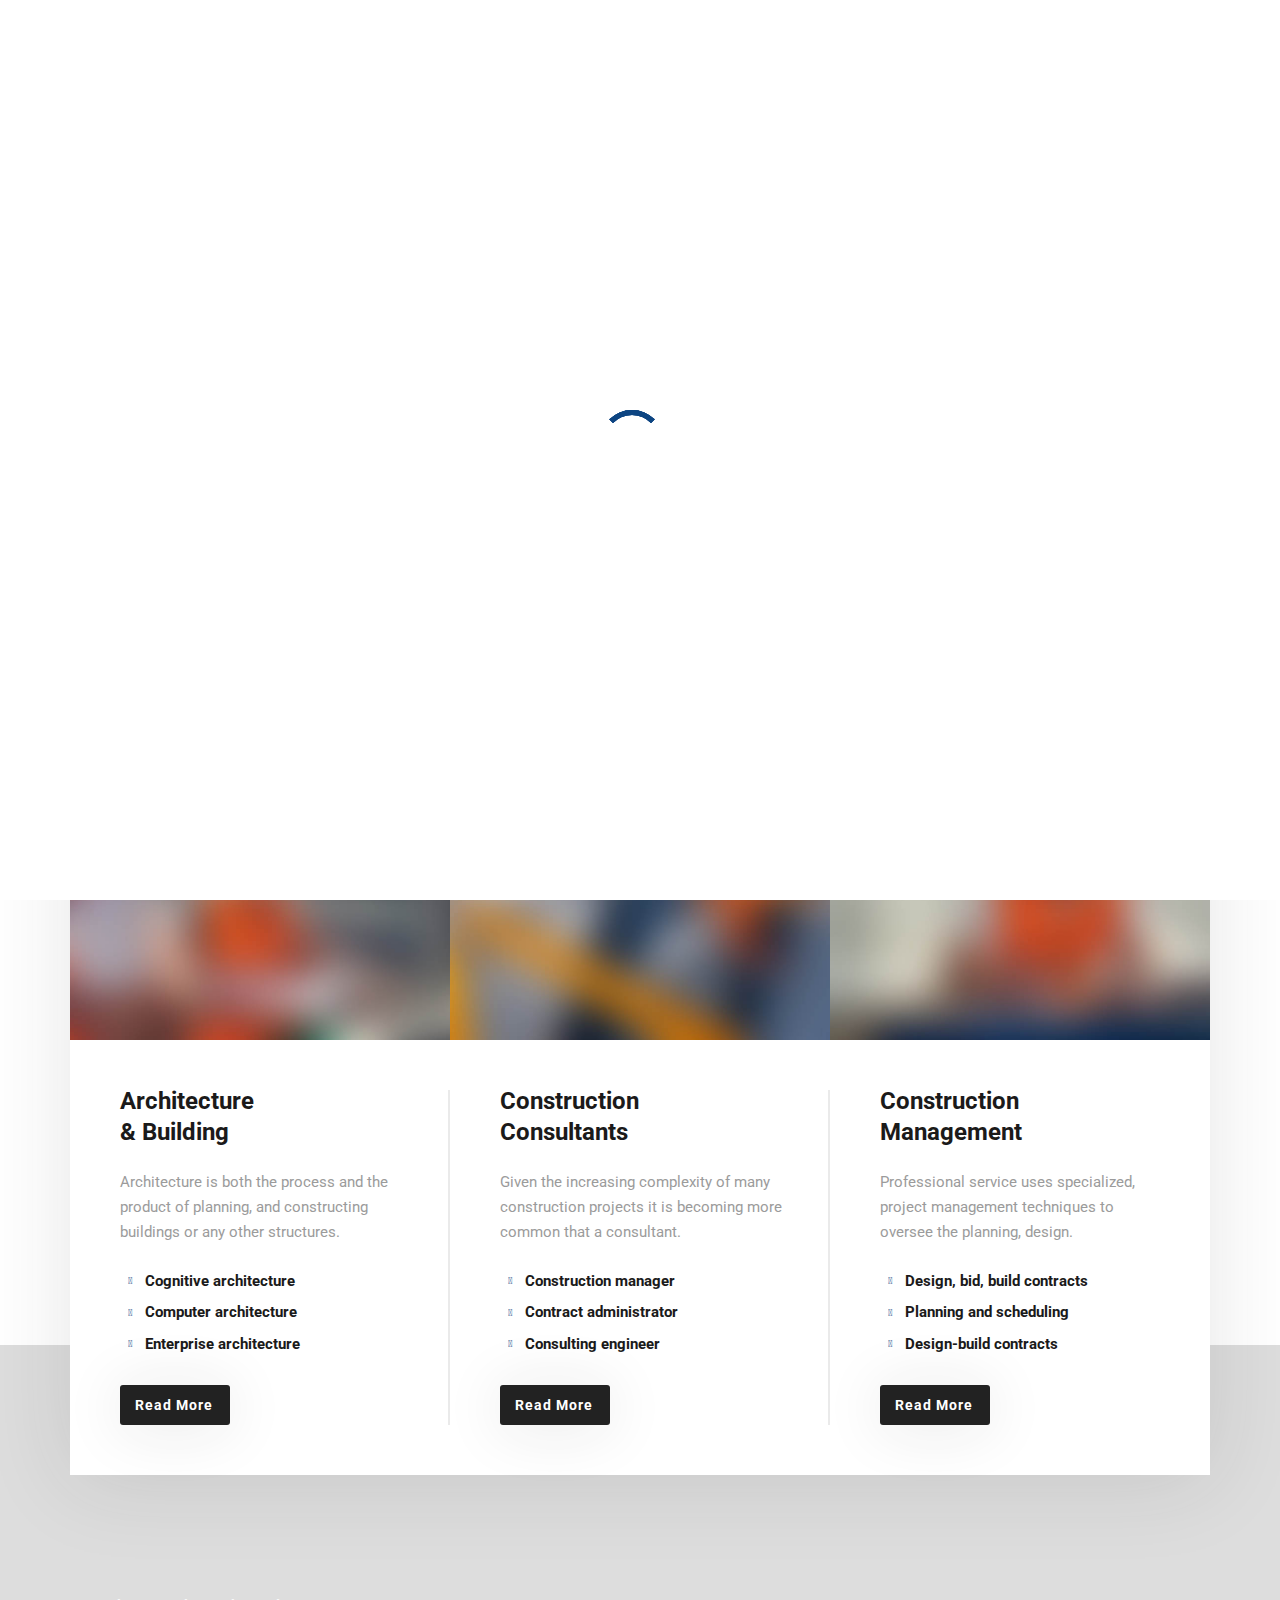
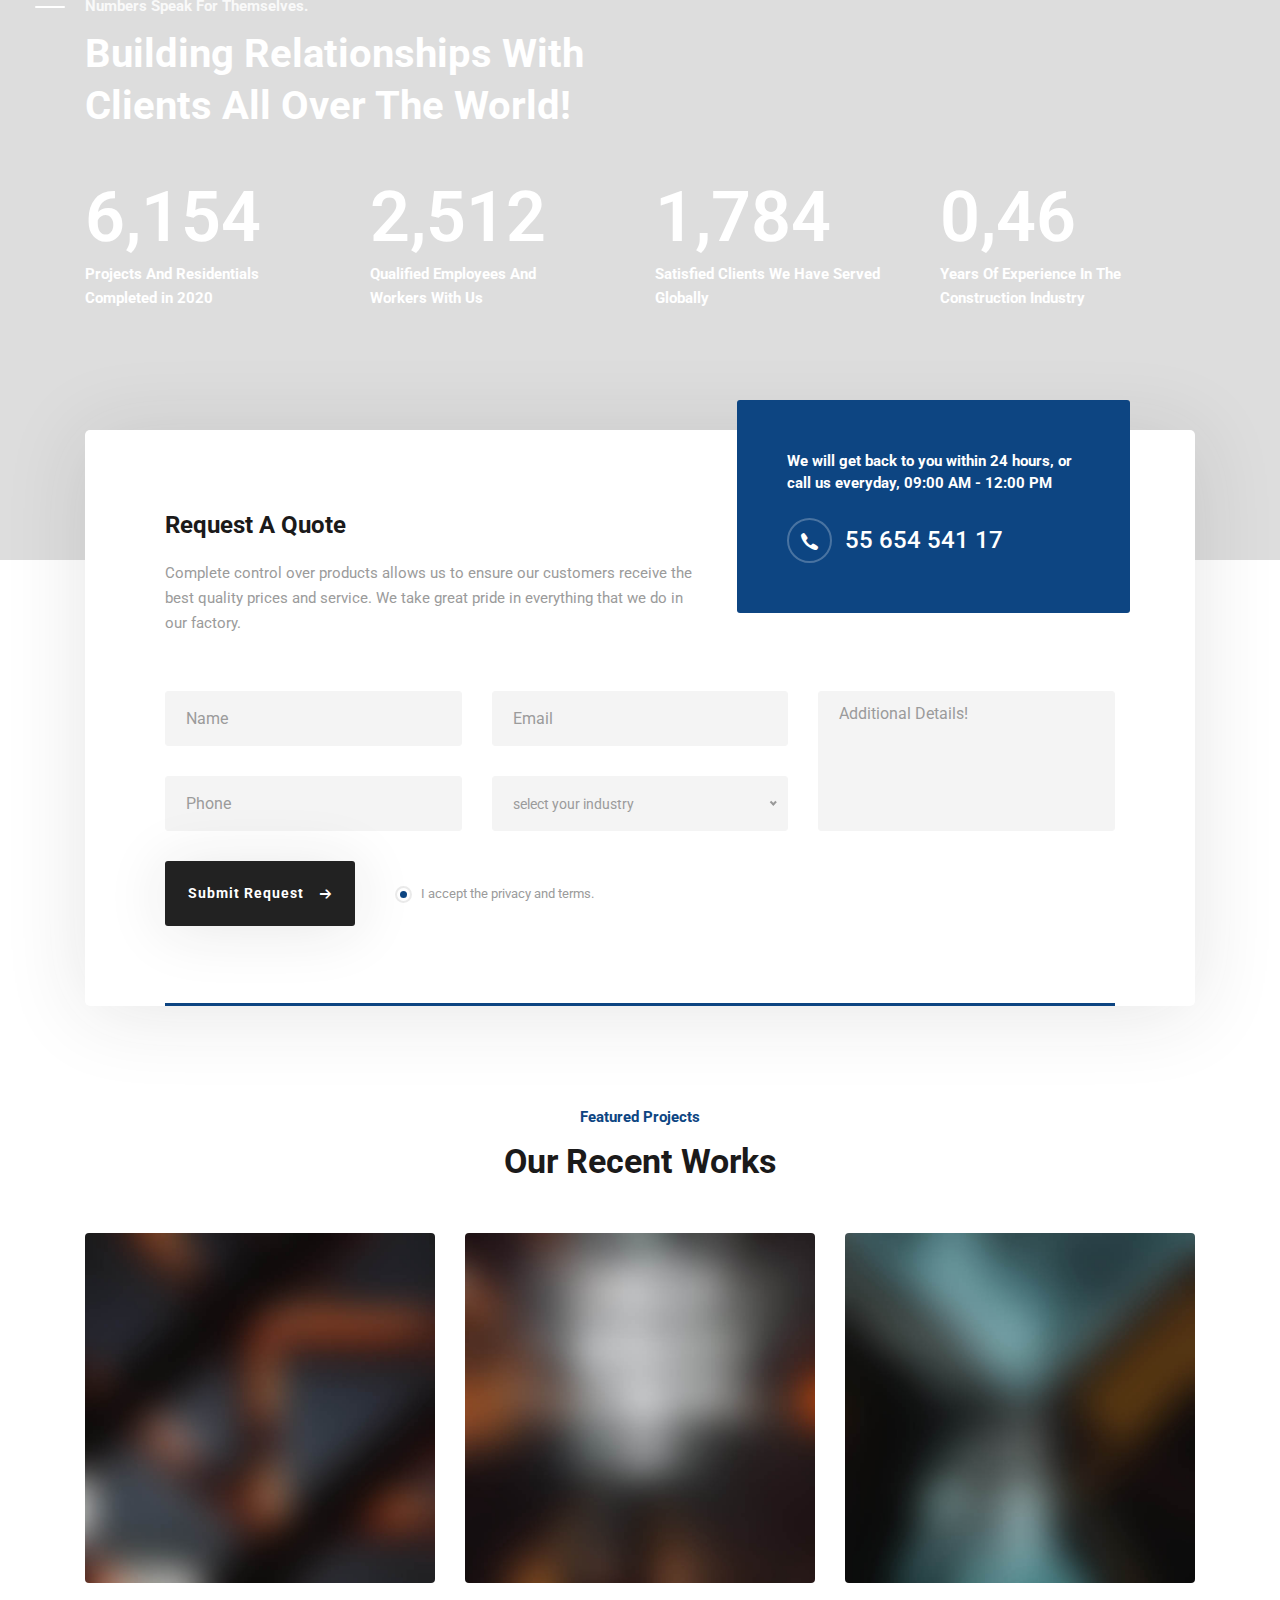
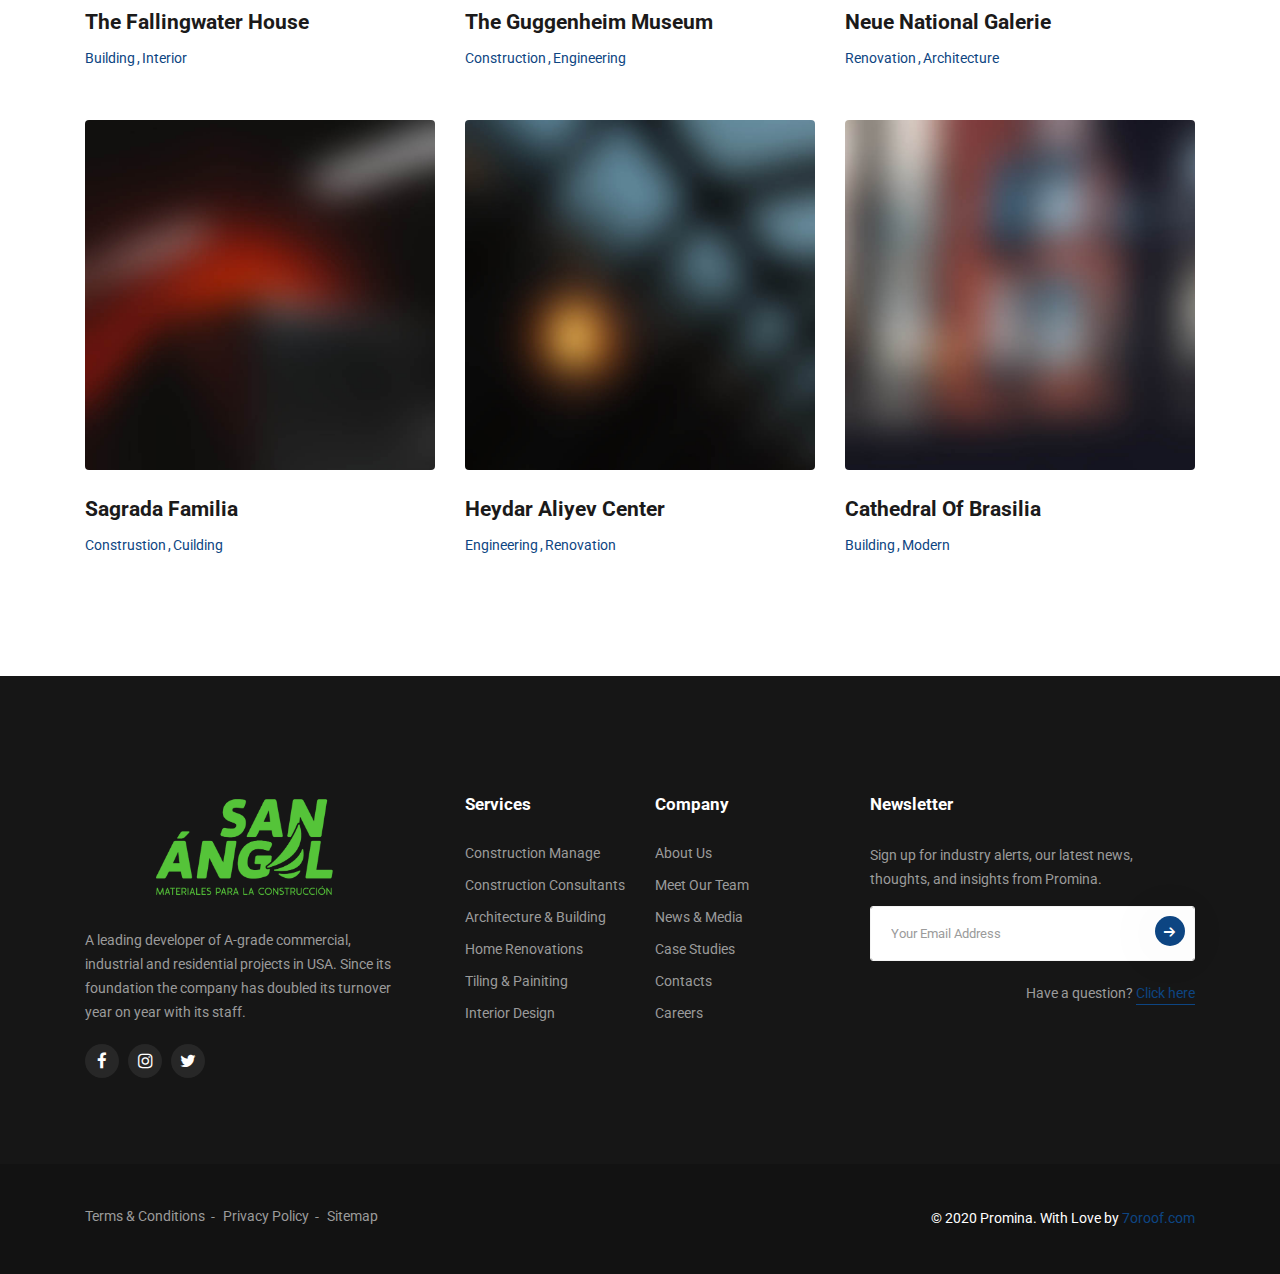
<file: public/core-values.html>
<!DOCTYPE html>
<html lang="en">

<head>
  <meta charset="UTF-8" />
  <meta name="viewport" content="width=device-width, initial-scale=1.0" />
  <meta http-equiv="X-UA-Compatible" content="ie=edge" />
  <meta name="description" content="Promina - Construction And Building Template">
  <link href="assets/images/favicon/favicon.png" rel="icon">
  <title>Promina - Construction And Building Template</title>
  <link rel="stylesheet"
    href="https://fonts.googleapis.com/css?family=Barlow:400,500,600,700%7cRoboto:400,500,700&display=swap">
  <link rel="stylesheet" href="assets/css/libraries.css">
  <link rel="stylesheet" href="assets/css/style.css">
</head>

<body>
  <div class="wrapper">
    <div class="preloader">
      <div class="loading"><span></span><span></span><span></span><span></span></div>
    </div><!-- /.preloader -->

    <!-- =========================
        Header
    =========================== -->
    <header class="header header-transparent header-layout1">
      <nav class="navbar navbar-expand-lg sticky-navbar">
        <div class="container-fluid">
          <a class="navbar-brand" href="index.html">
            <img src="assets/images/logo/logo-light.png" class="logo-light" alt="logo">
            <img src="assets/images/logo/logo-dark.png" class="logo-dark" alt="logo">
          </a>
          <button class="navbar-toggler" type="button">
            <span class="menu-lines"><span></span></span>
          </button>
          <div class="collapse navbar-collapse" id="mainNavigation">
            <ul class="navbar-nav">
              <li class="nav__item with-dropdown">
                <a href="index.html" class="dropdown-toggle nav__item-link">Home</a>
                <i class="fa fa-angle-down" data-toggle="dropdown"></i>
                <ul class="dropdown-menu">
                  <li class="nav__item"><a href="index.html" class="nav__item-link">Home Moderm</a></li>
                  <!-- /.nav-item -->
                  <li class="nav__item"><a href="home-classic.html" class="nav__item-link">Home classic</a></li>
                  <!-- /.nav-item -->
                  <li class="nav__item"><a href="home-architecture.html" class="nav__item-link">Home Architecture</a>
                  </li>
                  <!-- /.nav-item -->
                </ul><!-- /.dropdown-menu -->
              </li><!-- /.nav-item -->
              <li class="nav__item with-dropdown">
                <a href="about-us.html" class="dropdown-toggle nav__item-link active">Company</a>
                <i class="fa fa-angle-down" data-toggle="dropdown"></i>
                <ul class="dropdown-menu">
                  <li class="nav__item"><a href="about-us.html" class="nav__item-link">About Us</a></li>
                  <!-- /.nav-item -->
                  <li class="nav__item"><a href="core-values.html" class="nav__item-link">core values</a></li>
                  <!-- /.nav-item -->
                  <li class="nav__item"><a href="leadership-team.html" class="nav__item-link">Leadership Team</a></li>
                  <!-- /.nav-item -->
                  <li class="nav__item"><a href="pricing.html" class="nav__item-link">Pricing & Plans</a></li>
                  <!-- /.nav-item -->
                  <li class="nav__item"><a href="faqs.html" class="nav__item-link">Help & FAQs</a></li>
                  <!-- /.nav-item -->
                  <li class="nav__item"><a href="careers.html" class="nav__item-link">careers</a></li>
                  <!-- /.nav-item -->
                </ul><!-- /.dropdown-menu -->
              </li><!-- /.nav-item -->
              <li class="nav__item with-dropdown">
                <a href="services.html" class="dropdown-toggle nav__item-link">Services</a>
                <i class="fa fa-angle-down" data-toggle="dropdown"></i>
                <ul class="dropdown-menu">
                  <li class="nav__item"><a href="services-single-service.html" class="nav__item-link">Construction
                      Manage</a></li>
                  <!-- /.nav-item -->
                  <li class="nav__item"><a href="services-single-service.html" class="nav__item-link">Construction
                      Consultants</a></li>
                  <!-- /.nav-item -->
                  <li class="nav__item"><a href="services-single-service.html" class="nav__item-link">Architecture &
                      Building</a></li>
                  <!-- /.nav-item -->
                  <li class="nav__item"><a href="services-single-service.html" class="nav__item-link">Home
                      Renovations</a></li>
                  <!-- /.nav-item -->
                  <li class="nav__item"><a href="services-single-service.html" class="nav__item-link">Tiling &
                      Painiting</a></li>
                  <!-- /.nav-item -->
                  <li class="nav__item"><a href="services-single-service.html" class="nav__item-link">Interior
                      Design</a></li>
                  <!-- /.nav-item -->
                </ul><!-- /.dropdown-menu -->
              </li><!-- /.nav-item -->
              <li class="nav__item with-dropdown">
                <a href="projects-grid.html" class="dropdown-toggle nav__item-link">Projects</a>
                <i class="fa fa-angle-down" data-toggle="dropdown"></i>
                <ul class="dropdown-menu">
                  <li class="nav__item"><a href="projects-grid.html" class="nav__item-link">projects grid</a></li>
                  <!-- /.nav-item -->
                  <li class="nav__item"><a href="projects-standard.html" class="nav__item-link">projects standard</a>
                  </li><!-- /.nav-item -->
                  <li class="nav__item"><a href="projects-carousel.html" class="nav__item-link">projects carousel</a>
                  </li><!-- /.nav-item -->
                  <li class="nav__item"><a href="projects-single-project.html" class="nav__item-link">projects
                      single</a></li><!-- /.nav-item -->
                </ul><!-- /.dropdown-menu -->
              </li><!-- /.nav-item -->
              <li class="nav__item with-dropdown">
                <a href="blog.html" class="dropdown-toggle nav__item-link">News & Media</a>
                <i class="fa fa-angle-down" data-toggle="dropdown"></i>
                <ul class="dropdown-menu">
                  <li class="nav__item">
                    <a href="blog.html" class="nav__item-link">Blog Grid</a>
                  </li><!-- /.nav-item -->
                  <li class="nav__item">
                    <a href="blog-single-post.html" class="nav__item-link">Single Blog Post</a>
                  </li><!-- /.nav-item -->
                </ul><!-- /.dropdown-menu -->
              </li><!-- /.nav-item -->
              <li class="nav__item">
                <a href="contacs.html" class="nav__item-link">Contacts</a>
              </li><!-- /.nav-item -->
              <li class="nav__item nav__item-btn d-none d-md-block">
                <a href="request-quote.html" class="btn btn__primary action__btn-request">
                  <span>Get A Quote</span><i class="icon-arrow-right"></i>
                </a>
              </li>
            </ul><!-- /.navbar-nav -->
          </div><!-- /.navbar-collapse -->
          <div class="contact__number d-flex align-items-center">
            <i class="icon-phone"></i>
            <a href="tel:5565454117">55 654 541 17</a>
          </div><!-- /.contact__numbr -->
        </div><!-- /.container -->
      </nav><!-- /.navabr -->
    </header><!-- /.Header -->

    <!-- ========================
       page title 
    =========================== -->
    <section class="page-title page-title-layout2 bg-overlay bg-overlay-2 bg-parallax">
      <div class="bg-img"><img src="assets/images/page-titles/2.jpg" alt="background"></div>
      <div class="container">
        <div class="row">
          <div class="col-sm-12 col-md-12 col-lg-12 col-xl-6">
            <h1 class="pagetitle__heading">Best A Grade Commercial & Residential Services</h1>
            <p class="pagetitle__desc">Building bigger, better, faster & stronger products than ever before. We can help
              you build on your past and prepare for future.</p>
            <a href="projects-standard.html" class="btn btn__white btn__bordered btn__icon">
              <span>Latest Projects</span><i class="icon-arrow-right"></i>
            </a>
          </div><!-- /.col-xl-6 -->
        </div><!-- /.row -->
      </div><!-- /.container -->
    </section><!-- /.page-title -->

    <!-- =========================== 
      Features layout 1
    ============================= -->
    <section class="features-layout1 pb-0">
      <div class="container col-padding-0">
        <div class="row">
          <div class="col-sm-12 col-md-12 col-lg-6 offset-lg-3">
            <div class="heading text-center mb-50">
              <span class="heading__subtitle">The Best A Grade Commercial & Residential Services</span>
              <h2 class="heading__title">High Quality Construction Solutions For Residentials & Industries!</h2>
            </div><!-- /.heading -->
          </div><!-- /.col-lg-6 -->
        </div><!-- /.row -->
        <div class="row features-wrapper">
          <!-- Feature Item #1 -->
          <div class="col-sm-12 col-md-4 col-lg-4">
            <div class="feature-item">
              <div class="feature__img">
                <img src="assets/images/features/1.jpg" alt="portfolio img">
              </div><!-- /.portfolio-img -->
              <div class="feature__content">
                <h4 class="feature__title">Architecture <br> & Building</h4>
                <p class="feature__desc">Architecture is both the process and the product of planning, and
                  constructing buildings or any other structures.</p>
                <ul class="list-items list-items-layout2 list-unstyled mb-30">
                  <li>Cognitive architecture</li>
                  <li>Computer architecture</li>
                  <li>Enterprise architecture</li>
                </ul>
                <a href="services-single-service.html" class="btn btn__secondary"><span>Read More</span><i
                    class="icon-arrow-right"></i></a>
              </div><!-- /.portfolio-content -->
            </div><!-- /.portfolio-item -->
          </div><!-- /.col-lg-4 -->
          <!-- Feature Item #2 -->
          <div class="col-sm-12 col-md-4 col-lg-4">
            <div class="feature-item">
              <div class="feature__img">
                <img src="assets/images/features/2.jpg" alt="portfolio img">
              </div><!-- /.portfolio-img -->
              <div class="feature__content">
                <h4 class="feature__title">Construction <br> Consultants</h4>
                <p class="feature__desc">Given the increasing complexity of many construction projects it is becoming
                  more common that a consultant.</p>
                <ul class="list-items list-items-layout2 list-unstyled mb-30">
                  <li>Construction manager</li>
                  <li>Contract administrator</li>
                  <li>Consulting engineer</li>
                </ul>
                <a href="services-single-service.html" class="btn btn__secondary"><span>Read More</span><i
                    class="icon-arrow-right"></i></a>
              </div><!-- /.portfolio-content -->
            </div><!-- /.portfolio-item -->
          </div><!-- /.col-lg-4 -->
          <!-- Feature Item #3 -->
          <div class="col-sm-12 col-md-4 col-lg-4">
            <div class="feature-item">
              <div class="feature__img">
                <img src="assets/images/features/3.jpg" alt="portfolio img">
              </div><!-- /.portfolio-img -->
              <div class="feature__content">
                <h4 class="feature__title">Construction <br> Management</h4>
                <p class="feature__desc">Professional service uses specialized, project management techniques to oversee
                  the planning, design.</p>
                <ul class="list-items list-items-layout2 list-unstyled mb-30">
                  <li>Design, bid, build contracts</li>
                  <li>Planning and scheduling</li>
                  <li>Design-build contracts</li>
                </ul>
                <a href="services-single-service.html" class="btn btn__secondary"><span>Read More</span><i
                    class="icon-arrow-right"></i></a>
              </div><!-- /.portfolio-content -->
            </div><!-- /.portfolio-item -->
          </div><!-- /.col-lg-4 -->
        </div><!-- /.row -->
      </div><!-- /.container -->
    </section><!-- /.Features layout 1 -->

    <!-- =========================
       Banner layout 3
      =========================== -->
    <section class="banner-layout3 bg-overlay bg-parallax mt--130">
      <div class="bg-img"><img src="assets/images/banners/4.jpg" alt="background"></div>
      <div class="container">
        <div class="row">
          <div class="col-sm-12 col-md-12 col-lg-6">
            <div class="heading-layout2 heading-light mb-50">
              <span class="heading__subtitle">Numbers Speak For Themselves.</span>
              <h2 class="heading__title">Building Relationships With Clients All Over The World!</h2>
            </div><!-- /.heading -->
          </div><!-- /.col-lg-6 -->
        </div><!-- /.row -->
        <div class="row counter-light">
          <!-- counter item #1 -->
          <div class="col-6 col-sm-3">
            <div class="counter-item">
              <h4 class="counter">6,154</h4>
              <p class="counter__desc">Projects And Residentials Completed in 2020</p>
            </div>
          </div><!-- /.col-sm-3 -->
          <!-- counter item #2 -->
          <div class="col-6 col-sm-3">
            <div class="counter-item">
              <h4 class="counter">2,512</h4>
              <p class="counter__desc">Qualified Employees And Workers With Us</p>
            </div>
          </div><!-- /.col-sm-3 -->
          <!-- counter item #3 -->
          <div class="col-6 col-sm-3">
            <div class="counter-item">
              <h4 class="counter">1,784</h4>
              <p class="counter__desc">Satisfied Clients We Have Served Globally</p>
            </div>
          </div><!-- /.col-sm-3 -->
          <div class="col-6 col-sm-3">
            <div class="counter-item">
              <h4 class="counter">0,46</h4>
              <p class="counter__desc">Years Of Experience In The Construction Industry</p>
            </div>
          </div><!-- /.col-sm-3 -->
        </div><!-- /.row -->
      </div><!-- /.container -->
    </section><!-- /.Banner layout 3 -->

    <!-- ==========================
        contact layout 3
    =========================== -->
    <section class="contact-layout3 p-0 mt--130">
      <div class="container">
        <div class="row">
          <div class="col-sm-12 col-md-12 col-lg-12">
            <div class="contact-panel">
              <form method="post" action="assets/php/contact.php" id="contactForm" class="contact__panel-form">
                <div class="row mb-40">
                  <div class="col-sm-12 col-lg-5 col-lg-7">
                    <h4 class="contact__panel-title">Request A Quote</h4>
                    <p class="contact__panel-desc">Complete control over products allows us to ensure our
                      customers receive the best quality prices and service. We take great pride in everything that we
                      do in our factory.</p>
                  </div><!-- /.col-lg-8 -->
                  <div class="col-sm-12 col-md-5 col-lg-5">
                    <div class="contact__panel-info">
                      <strong class="contact__panel-info-title">We will get back to you within 24 hours, or call us
                        everyday, 09:00 AM - 12:00 PM</strong>
                      <div class="contact__number d-flex align-items-center">
                        <i class="icon-phone"></i>
                        <a href="tel:5565454117">55 654 541 17</a>
                      </div>
                    </div><!-- /.contact__panel-info-bottom -->
                  </div><!-- /.col-lg-4 -->
                </div><!-- /.row -->
                <div class="row">
                  <div class="col-sm-12 col-md-4 col-lg-4">
                    <div class="form-group">
                      <input type="text" class="form-control" placeholder="Name" id="contact-name" name="contact-name"
                        required>
                    </div>
                    <div class="form-group">
                      <input type="text" class="form-control" placeholder="Phone" id="contact-Phone"
                        name="contact-phone" required>
                    </div>
                  </div><!-- /.col-lg-6 -->
                  <div class="col-sm-12 col-md-4 col-lg-4">
                    <div class="form-group">
                      <input type="email" class="form-control" placeholder="Email" id="contact-email"
                        name="contact-email" required>
                    </div>
                    <div class="form-group">
                      <select class="form-control">
                        <option>select your industry</option>
                        <option>Petroleum & Gas Energy</option>
                        <option>Construction & Engineering</option>
                        <option>Mechanical Engineering</option>
                      </select>
                    </div>
                  </div><!-- /.col-lg-6 -->
                  <div class="col-sm-12 col-md-4 col-lg-4">
                    <div class="form-group">
                      <textarea class="form-control" placeholder="Additional Details!" id="contact-messgae"
                        name="contact-messgae" required></textarea>
                    </div>
                  </div><!-- /.col-lg-12 -->
                  <div class="col-sm-12 col-md-12 col-lg-12 d-flex d-flex align-items-center">
                    <button type="submit" class="btn btn__secondary mr-40">
                      <span class="mx-2">Submit Request</span><i class="icon-arrow-right mx-2"></i>
                    </button>
                    <div class="form-group input-radio my-3">
                      <label class="label-radio">I accept the privacy and terms.
                        <input type="checkbox" checked>
                        <span class="radio-indicator"></span>
                      </label>
                    </div>
                  </div><!-- /.col-lg-12 -->
                </div><!-- /.row -->
              </form>
            </div><!-- /.contact-panel -->
          </div><!-- /.col-lg-12 -->
        </div><!-- /.row -->
      </div><!-- /.container -->
    </section><!-- /.contact layout 3 -->

    <!-- =========================== 
      portfolio Grid 
    ============================= -->
    <section class="portfolio-grid pb-70">
      <div class="container">
        <div class="row">
          <div class="col-sm-12 col-md-12 col-lg-6 offset-lg-3">
            <div class="heading text-center mb-50">
              <span class="heading__subtitle">Featured Projects</span>
              <h2 class="heading__title">Our Recent Works</h2>
            </div><!-- /.heading -->
          </div><!-- /.col-lg-6 -->
        </div><!-- /.row -->
        <div class="row">
          <!-- portfolio item #1 -->
          <div class="col-sm-6 col-md-6 col-lg-4">
            <div class="portfolio-item">
              <div class="portfolio__img">
                <img src="assets/images/portfolio/grid/1.jpg" alt="portfolio img">
              </div><!-- /.portfolio-img -->
              <div class="portfolio__content">
                <h4 class="portfolio__title"><a href="#">The Fallingwater House</a></h4>
                <div class="portfolio__cat">
                  <a href="#">Building</a><a href="#">Interior</a>
                </div><!-- /.portfolio-cat -->
              </div><!-- /.portfolio-content -->
            </div><!-- /.portfolio-item -->
          </div><!-- /.col-lg-4 -->
          <!-- portfolio item #2 -->
          <div class="col-sm-6 col-md-6 col-lg-4">
            <div class="portfolio-item">
              <div class="portfolio__img">
                <img src="assets/images/portfolio/grid/2.jpg" alt="portfolio img">
              </div><!-- /.portfolio-img -->
              <div class="portfolio__content">
                <h4 class="portfolio__title"><a href="#">The Guggenheim Museum</a></h4>
                <div class="portfolio__cat">
                  <a href="#">Construction</a><a href="#">Engineering</a>
                </div><!-- /.portfolio-cat -->
              </div><!-- /.portfolio-content -->
            </div><!-- /.portfolio-item -->
          </div><!-- /.col-lg-4 -->
          <!-- portfolio item #3 -->
          <div class="col-sm-6 col-md-6 col-lg-4">
            <div class="portfolio-item">
              <div class="portfolio__img">
                <img src="assets/images/portfolio/grid/3.jpg" alt="portfolio img">
              </div><!-- /.portfolio-img -->
              <div class="portfolio__content">
                <h4 class="portfolio__title"><a href="#">Neue National Galerie</a></h4>
                <div class="portfolio__cat">
                  <a href="#">Renovation</a><a href="#">Architecture</a>
                </div><!-- /.portfolio-cat -->
              </div><!-- /.portfolio-content -->
            </div><!-- /.portfolio-item -->
          </div><!-- /.col-lg-4 -->
          <!-- portfolio item #4 -->
          <div class="col-sm-6 col-md-6 col-lg-4">
            <div class="portfolio-item">
              <div class="portfolio__img">
                <img src="assets/images/portfolio/grid/4.jpg" alt="portfolio img">
              </div><!-- /.portfolio-img -->
              <div class="portfolio__content">
                <h4 class="portfolio__title"><a href="#">Sagrada Familia</a></h4>
                <div class="portfolio__cat">
                  <a href="#">Construstion</a><a href="#">Cuilding</a>
                </div><!-- /.portfolio-cat -->
              </div><!-- /.portfolio-content -->
            </div><!-- /.portfolio-item -->
          </div><!-- /.col-lg-4 -->
          <!-- portfolio item #5 -->
          <div class="col-sm-6 col-md-6 col-lg-4">
            <div class="portfolio-item">
              <div class="portfolio__img">
                <img src="assets/images/portfolio/grid/5.jpg" alt="portfolio img">
              </div><!-- /.portfolio-img -->
              <div class="portfolio__content">
                <h4 class="portfolio__title"><a href="#">Heydar Aliyev Center</a></h4>
                <div class="portfolio__cat">
                  <a href="#">Engineering</a><a href="#">Renovation</a>
                </div><!-- /.portfolio-cat -->
              </div><!-- /.portfolio-content -->
            </div><!-- /.portfolio-item -->
          </div><!-- /.col-lg-4 -->
          <!-- portfolio item #6 -->
          <div class="col-sm-6 col-md-6 col-lg-4">
            <div class="portfolio-item">
              <div class="portfolio__img">
                <img src="assets/images/portfolio/grid/6.jpg" alt="portfolio img">
              </div><!-- /.portfolio-img -->
              <div class="portfolio__content">
                <h4 class="portfolio__title"><a href="#">Cathedral of Brasilia</a></h4>
                <div class="portfolio__cat">
                  <a href="#">Building</a><a href="#">Modern</a>
                </div><!-- /.portfolio-cat -->
              </div><!-- /.portfolio-content -->
            </div><!-- /.portfolio-item -->
          </div><!-- /.col-lg-4 -->
        </div><!-- /.row -->
      </div><!-- /.container -->
    </section><!-- /.portfolio Grid -->

    <!-- ========================
      Footer
    ========================== -->
    <footer class="footer">
      <div class="footer-top">
        <div class="container">
          <div class="row">
            <div class="col-sm-12 col-md-6 col-lg-3 col-xl-4 footer__widget footer__widget-about">
              <div class="footer__widget-content">
                <img src="assets/images/logo/logo-footer.png" alt="logo" class="mb-30">
                <p class="mb-20">A leading developer of A-grade commercial, industrial and residential projects in USA.
                  Since its foundation the company has doubled its turnover year on year with its staff.</p>
                <ul class="social__icons list-unstyled">
                  <li><a href="#"><i class="fa fa-facebook"></i></a></li>
                  <li><a href="#"><i class="fa fa-instagram"></i></a></li>
                  <li><a href="#"><i class="fa fa-twitter"></i></a></li>
                </ul><!-- /.social-icons -->
              </div>
            </div><!-- /.col-xl-4 -->
            <div class="col-6 col-sm-6 col-md-6 col-lg-2 col-xl-2 footer__widget footer__widget-nav">
              <h6 class="footer__widget-title">Services</h6>
              <div class="footer__widget-content">
                <nav>
                  <ul class="list-unstyled">
                    <li><a href="#">Construction Manage</a></li>
                    <li><a href="#">Construction Consultants</a></li>
                    <li><a href="#">Architecture & Building</a></li>
                    <li><a href="#">Home Renovations</a></li>
                    <li><a href="#">Tiling & Painiting</a></li>
                    <li><a href="#">Interior Design</a></li>
                  </ul>
                </nav>
              </div><!-- /.footer-widget-content -->
            </div><!-- /.col-xl-2 -->
            <div class="col-6 col-sm-6 col-md-6 col-lg-2 col-xl-2 footer__widget footer__widget-nav">
              <h6 class="footer__widget-title">Company</h6>
              <div class="footer__widget-content">
                <nav>
                  <ul class="list-unstyled">
                    <li><a href="about-us.html">About Us</a></li>
                    <li><a href="leadership-team.html">Meet Our Team</a></li>
                    <li><a href="blog.html">News & Media</a></li>
                    <li><a href="projects-grid.html">Case Studies</a></li>
                    <li><a href="contacs.html">Contacts</a></li>
                    <li><a href="careers.html">Careers</a></li>
                  </ul>
                </nav>
              </div><!-- /.footer-widget-content -->
            </div><!-- /.col-xl-2 -->
            <div class="col-sm-12 col-md-6 col-lg-4 col-xl-4 footer__widget footer__widget-newsletter">
              <h6 class="footer__widget-title">Newsletter</h6>
              <div class="footer__widget-content">
                <p>Sign up for industry alerts, our latest news, thoughts, and insights from Promina.</p>
                <form class="widget__newsletter-form">
                  <div class="form-group mb-0">
                    <input type="text" class="form-control" placeholder="Your Email Address">
                    <button type="submit" class="btn btn__primary">
                      <i class="icon-arrow-right"></i>
                    </button>
                  </div>
                </form>
              </div><!-- /.footer-widget-content -->
              <p class="text-right footer__more-info mt-20 mb-0">Have a question? <a href="#">Click here</a></p>
            </div><!-- /.col-xl-4 -->
          </div><!-- /.row -->
        </div><!-- /.container -->
      </div><!-- /.footer-top -->
      <div class="footer-bottom">
        <div class="container">
          <div class="row align-items-center">
            <div class="col-sm-12 col-md-12 col-lg-12 d-flex flex-wrap justify-content-between">
              <nav>
                <ul class="footer__copyright-links list-unstyled d-flex flex-wrap mb-0">
                  <li><a href="#">Terms & Conditions </a></li>
                  <li><a href="#">Privacy Policy</a></li>
                  <li><a href="#">Sitemap</a></li>
                </ul>
              </nav>
              <p class="mb-0 color-white"> &copy; 2020 Promina. With Love by
                <a href="http://themeforest.net/user/7oroof">7oroof.com</a>
              </p>
            </div><!-- /.col-lg-12 -->
          </div><!-- /.row -->
        </div><!-- /.container -->
      </div><!-- /.Footer-bottom -->
    </footer><!-- /.Footer -->
    <button id="scrollTopBtn"><i class="fa fa-long-arrow-up"></i></button>

  </div><!-- /.wrapper -->

  <script src="assets/js/jquery-3.5.1.min.js"></script>
  <script src="assets/js/plugins.js"></script>
  <script src="assets/js/main.js"></script>
</body>

</html>
</file>
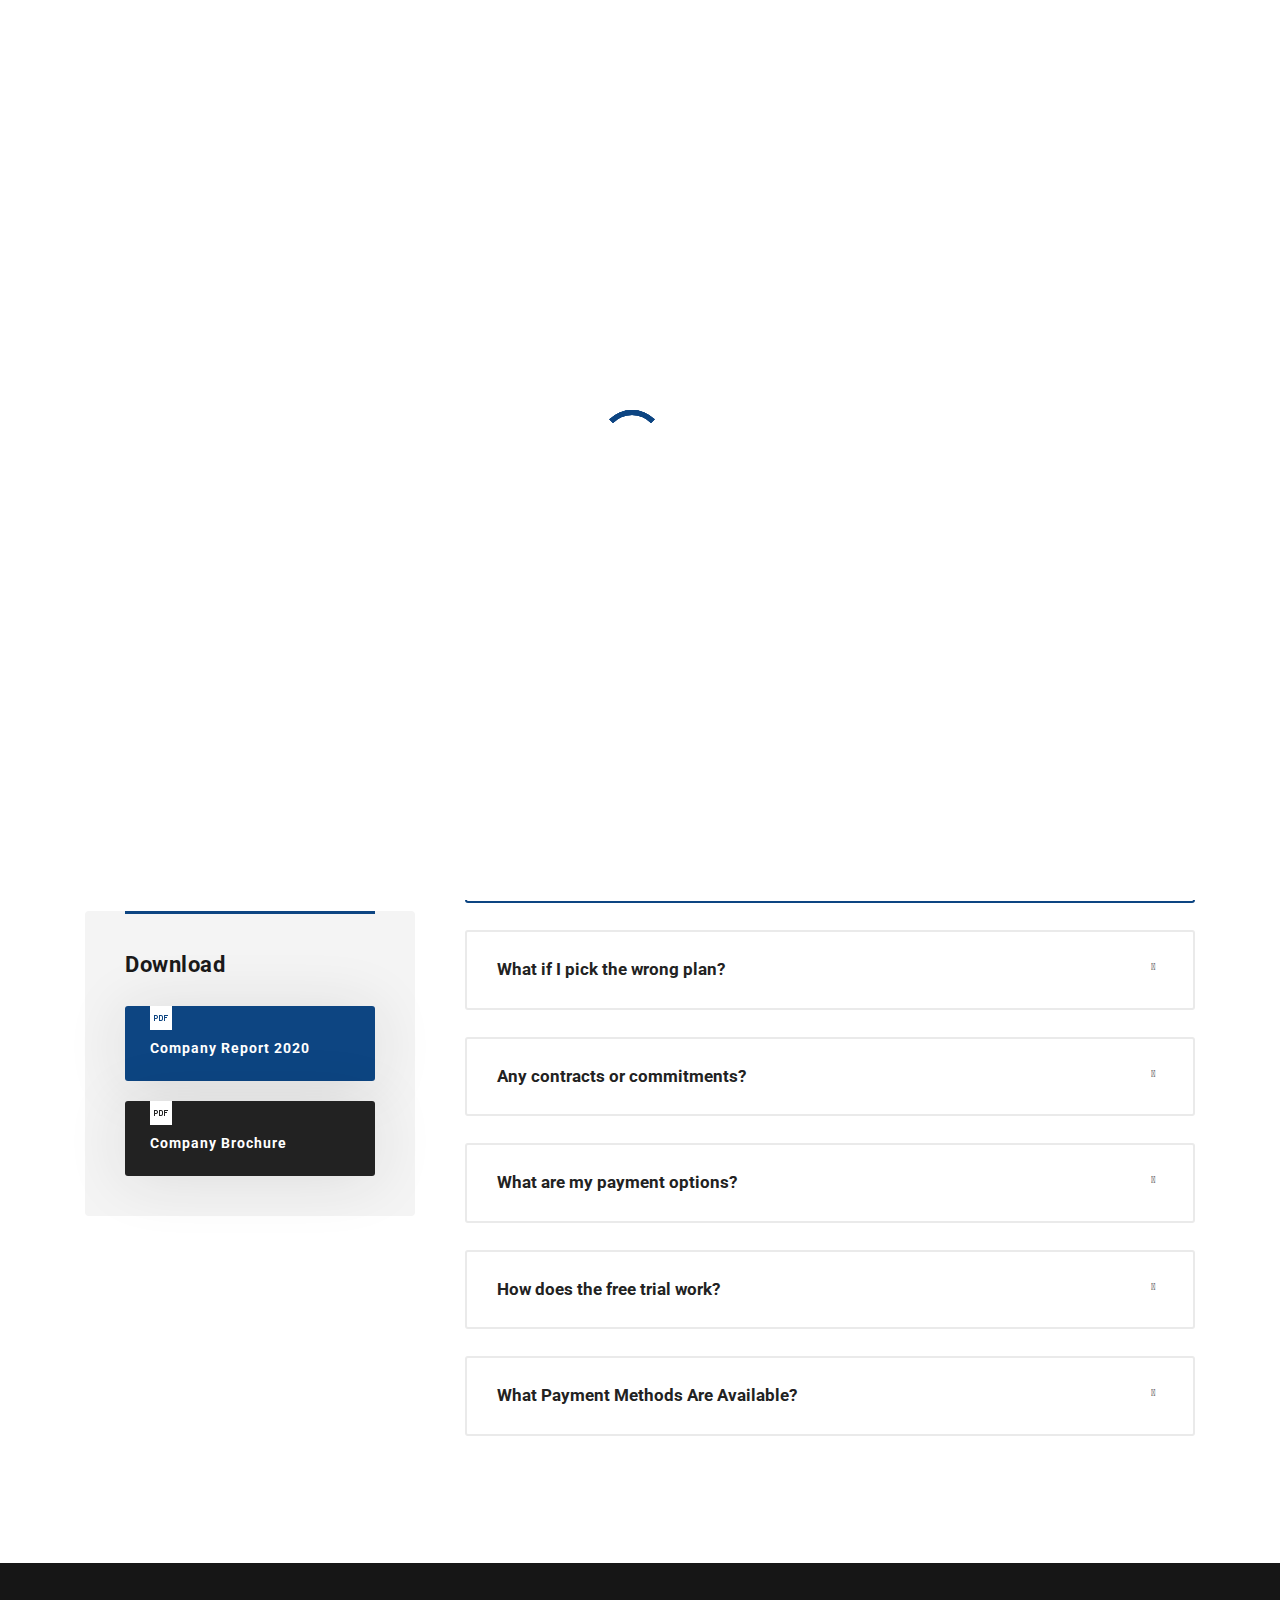
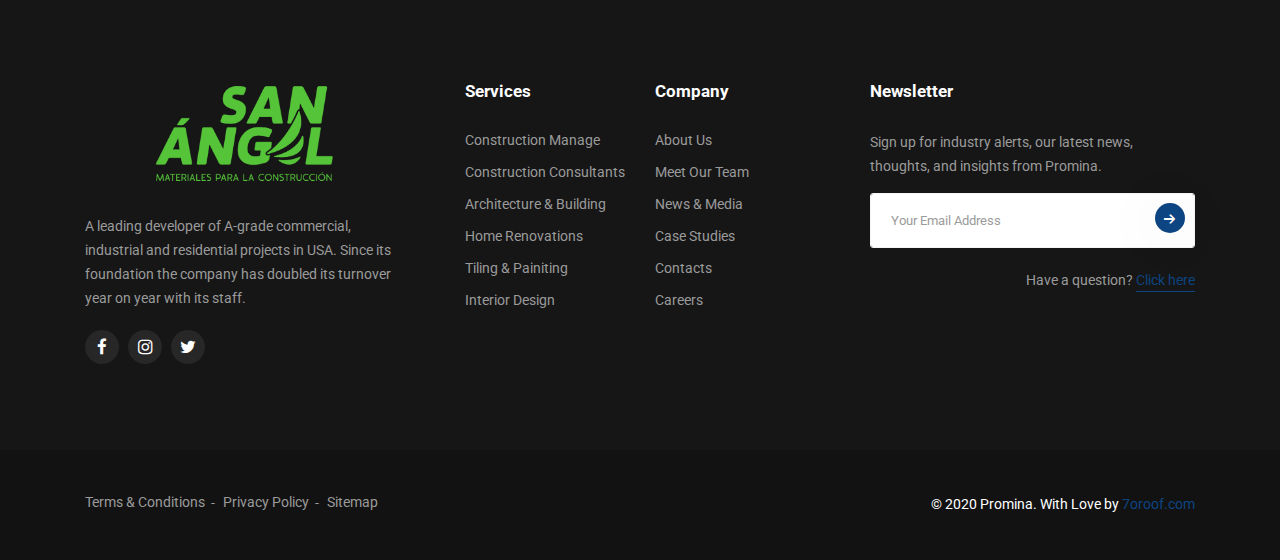
<file: public/faqs.html>
<!DOCTYPE html>
<html lang="en">

<head>
  <meta charset="UTF-8" />
  <meta name="viewport" content="width=device-width, initial-scale=1.0" />
  <meta http-equiv="X-UA-Compatible" content="ie=edge" />
  <meta name="description" content="Promina - Construction And Building Template">
  <link href="assets/images/favicon/favicon.png" rel="icon">
  <title>Promina - Construction And Building Template</title>
  <link rel="stylesheet"
    href="https://fonts.googleapis.com/css?family=Barlow:400,500,600,700%7cRoboto:400,500,700&display=swap">
  <link rel="stylesheet" href="assets/css/libraries.css">
  <link rel="stylesheet" href="assets/css/style.css">
</head>

<body>
  <div class="wrapper">
    <div class="preloader">
      <div class="loading"><span></span><span></span><span></span><span></span></div>
    </div><!-- /.preloader -->

    <!-- =========================
        Header
    =========================== -->
    <header class="header header-transparent header-layout1">
      <nav class="navbar navbar-expand-lg sticky-navbar">
        <div class="container-fluid">
          <a class="navbar-brand" href="index.html">
            <img src="assets/images/logo/logo-light.png" class="logo-light" alt="logo">
            <img src="assets/images/logo/logo-dark.png" class="logo-dark" alt="logo">
          </a>
          <button class="navbar-toggler" type="button">
            <span class="menu-lines"><span></span></span>
          </button>
          <div class="collapse navbar-collapse" id="mainNavigation">
            <ul class="navbar-nav">
              <li class="nav__item with-dropdown">
                <a href="index.html" class="dropdown-toggle nav__item-link">Home</a>
                <i class="fa fa-angle-down" data-toggle="dropdown"></i>
                <ul class="dropdown-menu">
                  <li class="nav__item"><a href="index.html" class="nav__item-link">Home Moderm</a></li>
                  <!-- /.nav-item -->
                  <li class="nav__item"><a href="home-classic.html" class="nav__item-link">Home classic</a></li>
                  <!-- /.nav-item -->
                  <li class="nav__item"><a href="home-architecture.html" class="nav__item-link">Home Architecture</a>
                  </li>
                  <!-- /.nav-item -->
                </ul><!-- /.dropdown-menu -->
              </li><!-- /.nav-item -->
              <li class="nav__item with-dropdown">
                <a href="about-us.html" class="dropdown-toggle nav__item-link active">Company</a>
                <i class="fa fa-angle-down" data-toggle="dropdown"></i>
                <ul class="dropdown-menu">
                  <li class="nav__item"><a href="about-us.html" class="nav__item-link">About Us</a></li>
                  <!-- /.nav-item -->
                  <li class="nav__item"><a href="core-values.html" class="nav__item-link">core values</a></li>
                  <!-- /.nav-item -->
                  <li class="nav__item"><a href="leadership-team.html" class="nav__item-link">Leadership Team</a></li>
                  <!-- /.nav-item -->
                  <li class="nav__item"><a href="pricing.html" class="nav__item-link">Pricing & Plans</a></li>
                  <!-- /.nav-item -->
                  <li class="nav__item"><a href="faqs.html" class="nav__item-link">Help & FAQs</a></li>
                  <!-- /.nav-item -->
                  <li class="nav__item"><a href="careers.html" class="nav__item-link">careers</a></li>
                  <!-- /.nav-item -->
                </ul><!-- /.dropdown-menu -->
              </li><!-- /.nav-item -->
              <li class="nav__item with-dropdown">
                <a href="services.html" class="dropdown-toggle nav__item-link">Services</a>
                <i class="fa fa-angle-down" data-toggle="dropdown"></i>
                <ul class="dropdown-menu">
                  <li class="nav__item"><a href="services-single-service.html" class="nav__item-link">Construction
                      Manage</a></li>
                  <!-- /.nav-item -->
                  <li class="nav__item"><a href="services-single-service.html" class="nav__item-link">Construction
                      Consultants</a></li>
                  <!-- /.nav-item -->
                  <li class="nav__item"><a href="services-single-service.html" class="nav__item-link">Architecture &
                      Building</a></li>
                  <!-- /.nav-item -->
                  <li class="nav__item"><a href="services-single-service.html" class="nav__item-link">Home
                      Renovations</a></li>
                  <!-- /.nav-item -->
                  <li class="nav__item"><a href="services-single-service.html" class="nav__item-link">Tiling &
                      Painiting</a></li>
                  <!-- /.nav-item -->
                  <li class="nav__item"><a href="services-single-service.html" class="nav__item-link">Interior
                      Design</a></li>
                  <!-- /.nav-item -->
                </ul><!-- /.dropdown-menu -->
              </li><!-- /.nav-item -->
              <li class="nav__item with-dropdown">
                <a href="projects-grid.html" class="dropdown-toggle nav__item-link">Projects</a>
                <i class="fa fa-angle-down" data-toggle="dropdown"></i>
                <ul class="dropdown-menu">
                  <li class="nav__item"><a href="projects-grid.html" class="nav__item-link">projects grid</a></li>
                  <!-- /.nav-item -->
                  <li class="nav__item"><a href="projects-standard.html" class="nav__item-link">projects standard</a>
                  </li><!-- /.nav-item -->
                  <li class="nav__item"><a href="projects-carousel.html" class="nav__item-link">projects carousel</a>
                  </li><!-- /.nav-item -->
                  <li class="nav__item"><a href="projects-single-project.html" class="nav__item-link">projects
                      single</a></li><!-- /.nav-item -->
                </ul><!-- /.dropdown-menu -->
              </li><!-- /.nav-item -->
              <li class="nav__item with-dropdown">
                <a href="blog.html" class="dropdown-toggle nav__item-link">News & Media</a>
                <i class="fa fa-angle-down" data-toggle="dropdown"></i>
                <ul class="dropdown-menu">
                  <li class="nav__item">
                    <a href="blog.html" class="nav__item-link">Blog Grid</a>
                  </li><!-- /.nav-item -->
                  <li class="nav__item">
                    <a href="blog-single-post.html" class="nav__item-link">Single Blog Post</a>
                  </li><!-- /.nav-item -->
                </ul><!-- /.dropdown-menu -->
              </li><!-- /.nav-item -->
              <li class="nav__item">
                <a href="contacs.html" class="nav__item-link">Contacts</a>
              </li><!-- /.nav-item -->
              <li class="nav__item nav__item-btn d-none d-md-block">
                <a href="request-quote.html" class="btn btn__primary action__btn-request">
                  <span>Get A Quote</span><i class="icon-arrow-right"></i>
                </a>
              </li>
            </ul><!-- /.navbar-nav -->
          </div><!-- /.navbar-collapse -->
          <div class="contact__number d-flex align-items-center">
            <i class="icon-phone"></i>
            <a href="tel:5565454117">55 654 541 17</a>
          </div><!-- /.contact__numbr -->
        </div><!-- /.container -->
      </nav><!-- /.navabr -->
    </header><!-- /.Header -->

    <!-- ========================
       page title 
    =========================== -->
    <section class="page-title page-title-layout4 bg-overlay bg-overlay-4 bg-parallax text-center">
      <div class="bg-img"><img src="assets/images/page-titles/5.jpg" alt="background"></div>
      <div class="container">
        <div class="row">
          <div class="col-sm-12 col-md-12 col-lg-12 col-xl-6 offset-xl-3">
            <h1 class="pagetitle__heading">Frequently Asked Questions </h1>
            <nav>
              <ol class="breadcrumb justify-content-center mb-0">
                <li class="breadcrumb-item"><a href="index.html">Home</a></li>
                <li class="breadcrumb-item"><a href="about-us.html">Company</a></li>
                <li class="breadcrumb-item active" aria-current="page">FAQS</li>
              </ol>
            </nav>
          </div><!-- /.col-xl-6 -->
        </div><!-- /.row -->
      </div><!-- /.container -->
    </section><!-- /.page-title -->

    <!-- ======================
       FAQ
    ========================= -->
    <section class="faq">
      <div class="container">
        <div class="row">
          <div class="col-sm-12 col-md-12 col-lg-4">
            <aside class="sidebar mb-30">
              <div class="widget widget-help bg-theme">
                <div class="widget__content">
                  <h5>Dedicated Customer Teams & Agile Services</h5>
                  <p>Today Promin has over 4,000 professionals on its payroll All Over The World.</p>
                  <a href="request-quote.html" class="btn btn__white btn__link">
                    <span class="color-white">Get A Quote</span> <i class="icon-arrow-right"></i>
                  </a>
                </div><!-- /.widget-download -->
              </div><!-- /.widget-help -->
              <div class="widget widget-download">
                <h5 class="widget__title">Download</h5>
                <div class="widget__content">
                  <a href="#" class="btn btn__primary btn__block mb-20">
                    <span>Company Report 2020</span>
                    <img src="assets/images/icons/pdf.png" alt="pdf">
                  </a>
                  <a href="#" class="btn btn__secondary btn__block btn__hover3">
                    <span>Company Brochure</span>
                    <img src="assets/images/icons/pdf.png" alt="pdf">
                  </a>
                </div><!-- /.widget-content -->
              </div><!-- /.widget-download -->
            </aside><!-- /.sidebar -->
          </div><!-- /.col-lg-4 -->
          <div id="accordion" class="col-sm-12 col-md-12 col-lg-8">
            <div class="accordion-item">
              <div class="accordion__item-header" data-toggle="collapse" data-target="#collapse1">
                <a class="accordion__item-title" href="#">Which Plan Is Right For Me?</a>
              </div><!-- /.accordion-item-header -->
              <div id="collapse1" class="collapse" data-parent="#accordion">
                <div class="accordion__item-body">
                  <p>With any financial product that you buy, it is important that you know you are getting the best
                    advice from a reputable company as often</p>
                </div><!-- /.accordion-item-body -->
              </div>
            </div><!-- /.accordion-item -->
            <div class="accordion-item">
              <div class="accordion__item-header" data-toggle="collapse" data-target="#collapse2">
                <a class="accordion__item-title" href="#">Do I have to commit to a contract?</a>
              </div><!-- /.accordion-item-header -->
              <div id="collapse2" class="collapse" data-parent="#accordion">
                <div class="accordion__item-body">
                  <p>With any financial product that you buy, it is important that you know you are getting the best
                    advice from a reputable company as often</p>
                </div><!-- /.accordion-item-body -->
              </div>
            </div><!-- /.accordion-item -->
            <div class="accordion-item opened">
              <div class="accordion__item-header" data-toggle="collapse" data-target="#collapse3">
                <a class="accordion__item-title" href="#">What Payment Methods Are Available?</a>
              </div><!-- /.accordion-item-header -->
              <div id="collapse3" class="collapse show" data-parent="#accordion">
                <div class="accordion__item-body">
                  <p>With any financial product that you buy, it is important that you know you are getting the best
                    advice from a reputable company as often</p>
                </div><!-- /.accordion-item-body -->
              </div>
            </div><!-- /.accordion-item -->
            <div class="accordion-item">
              <div class="accordion__item-header" data-toggle="collapse" data-target="#collapse4">
                <a class="accordion__item-title" href="#">What if I pick the wrong plan?</a>
              </div><!-- /.accordion-item-header -->
              <div id="collapse4" class="collapse" data-parent="#accordion">
                <div class="accordion__item-body">
                  <p>With any financial product that you buy, it is important that you know you are getting the best
                    advice from a reputable company as often</p>
                </div><!-- /.accordion-item-body -->
              </div>
            </div><!-- /.accordion-item -->
            <div class="accordion-item">
              <div class="accordion__item-header" data-toggle="collapse" data-target="#collapse5">
                <a class="accordion__item-title" href="#">Any contracts or commitments?</a>
              </div><!-- /.accordion-item-header -->
              <div id="collapse5" class="collapse" data-parent="#accordion">
                <div class="accordion__item-body">
                  <p>With any financial product that you buy, it is important that you know you are getting the best
                    advice from a reputable company as often</p>
                </div><!-- /.accordion-item-body -->
              </div>
            </div><!-- /.accordion-item -->
            <div class="accordion-item">
              <div class="accordion__item-header" data-toggle="collapse" data-target="#collapse6">
                <a class="accordion__item-title" href="#">What are my payment options?</a>
              </div><!-- /.accordion-item-header -->
              <div id="collapse6" class="collapse" data-parent="#accordion">
                <div class="accordion__item-body">
                  <p>With any financial product that you buy, it is important that you know you are getting the best
                    advice from a reputable company as often</p>
                </div><!-- /.accordion-item-body -->
              </div>
            </div><!-- /.accordion-item -->
            <div class="accordion-item">
              <div class="accordion__item-header" data-toggle="collapse" data-target="#collapse7">
                <a class="accordion__item-title" href="#">How does the free trial work?</a>
              </div><!-- /.accordion-item-header -->
              <div id="collapse7" class="collapse" data-parent="#accordion">
                <div class="accordion__item-body">
                  <p>With any financial product that you buy, it is important that you know you are getting the best
                    advice from a reputable company as often</p>
                </div><!-- /.accordion-item-body -->
              </div>
            </div><!-- /.accordion-item -->
            <div class="accordion-item">
              <div class="accordion__item-header" data-toggle="collapse" data-target="#collapse8">
                <a class="accordion__item-title" href="#">What Payment Methods Are Available?</a>
              </div><!-- /.accordion-item-header -->
              <div id="collapse8" class="collapse" data-parent="#accordion">
                <div class="accordion__item-body">
                  <p>With any financial product that you buy, it is important that you know you are getting the best
                    advice from a reputable company as often</p>
                </div><!-- /.accordion-item-body -->
              </div>
            </div><!-- /.accordion-item -->
          </div><!-- /.col-lg-8 -->
        </div><!-- /.row -->
      </div><!-- /.container -->
    </section><!-- /.FAQ -->


    <!-- ========================
      Footer
    ========================== -->
    <footer class="footer">
      <div class="footer-top">
        <div class="container">
          <div class="row">
            <div class="col-sm-12 col-md-6 col-lg-3 col-xl-4 footer__widget footer__widget-about">
              <div class="footer__widget-content">
                <img src="assets/images/logo/logo-footer.png" alt="logo" class="mb-30">
                <p class="mb-20">A leading developer of A-grade commercial, industrial and residential projects in USA.
                  Since its foundation the company has doubled its turnover year on year with its staff.</p>
                <ul class="social__icons list-unstyled">
                  <li><a href="#"><i class="fa fa-facebook"></i></a></li>
                  <li><a href="#"><i class="fa fa-instagram"></i></a></li>
                  <li><a href="#"><i class="fa fa-twitter"></i></a></li>
                </ul><!-- /.social-icons -->
              </div>
            </div><!-- /.col-xl-4 -->
            <div class="col-6 col-sm-6 col-md-6 col-lg-2 col-xl-2 footer__widget footer__widget-nav">
              <h6 class="footer__widget-title">Services</h6>
              <div class="footer__widget-content">
                <nav>
                  <ul class="list-unstyled">
                    <li><a href="#">Construction Manage</a></li>
                    <li><a href="#">Construction Consultants</a></li>
                    <li><a href="#">Architecture & Building</a></li>
                    <li><a href="#">Home Renovations</a></li>
                    <li><a href="#">Tiling & Painiting</a></li>
                    <li><a href="#">Interior Design</a></li>
                  </ul>
                </nav>
              </div><!-- /.footer-widget-content -->
            </div><!-- /.col-xl-2 -->
            <div class="col-6 col-sm-6 col-md-6 col-lg-2 col-xl-2 footer__widget footer__widget-nav">
              <h6 class="footer__widget-title">Company</h6>
              <div class="footer__widget-content">
                <nav>
                  <ul class="list-unstyled">
                    <li><a href="about-us.html">About Us</a></li>
                    <li><a href="leadership-team.html">Meet Our Team</a></li>
                    <li><a href="blog.html">News & Media</a></li>
                    <li><a href="projects-grid.html">Case Studies</a></li>
                    <li><a href="contacs.html">Contacts</a></li>
                    <li><a href="careers.html">Careers</a></li>
                  </ul>
                </nav>
              </div><!-- /.footer-widget-content -->
            </div><!-- /.col-xl-2 -->
            <div class="col-sm-12 col-md-6 col-lg-4 col-xl-4 footer__widget footer__widget-newsletter">
              <h6 class="footer__widget-title">Newsletter</h6>
              <div class="footer__widget-content">
                <p>Sign up for industry alerts, our latest news, thoughts, and insights from Promina.</p>
                <form class="widget__newsletter-form">
                  <div class="form-group mb-0">
                    <input type="text" class="form-control" placeholder="Your Email Address">
                    <button type="submit" class="btn btn__primary">
                      <i class="icon-arrow-right"></i>
                    </button>
                  </div>
                </form>
              </div><!-- /.footer-widget-content -->
              <p class="text-right footer__more-info mt-20 mb-0">Have a question? <a href="#">Click here</a></p>
            </div><!-- /.col-xl-4 -->
          </div><!-- /.row -->
        </div><!-- /.container -->
      </div><!-- /.footer-top -->
      <div class="footer-bottom">
        <div class="container">
          <div class="row align-items-center">
            <div class="col-sm-12 col-md-12 col-lg-12 d-flex flex-wrap justify-content-between">
              <nav>
                <ul class="footer__copyright-links list-unstyled d-flex flex-wrap mb-0">
                  <li><a href="#">Terms & Conditions </a></li>
                  <li><a href="#">Privacy Policy</a></li>
                  <li><a href="#">Sitemap</a></li>
                </ul>
              </nav>
              <p class="mb-0 color-white"> &copy; 2020 Promina. With Love by
                <a href="http://themeforest.net/user/7oroof">7oroof.com</a>
              </p>
            </div><!-- /.col-lg-12 -->
          </div><!-- /.row -->
        </div><!-- /.container -->
      </div><!-- /.Footer-bottom -->
    </footer><!-- /.Footer -->
    <button id="scrollTopBtn"><i class="fa fa-long-arrow-up"></i></button>

  </div><!-- /.wrapper -->

  <script src="assets/js/jquery-3.5.1.min.js"></script>
  <script src="assets/js/plugins.js"></script>
  <script src="assets/js/main.js"></script>
</body>

</html>
</file>
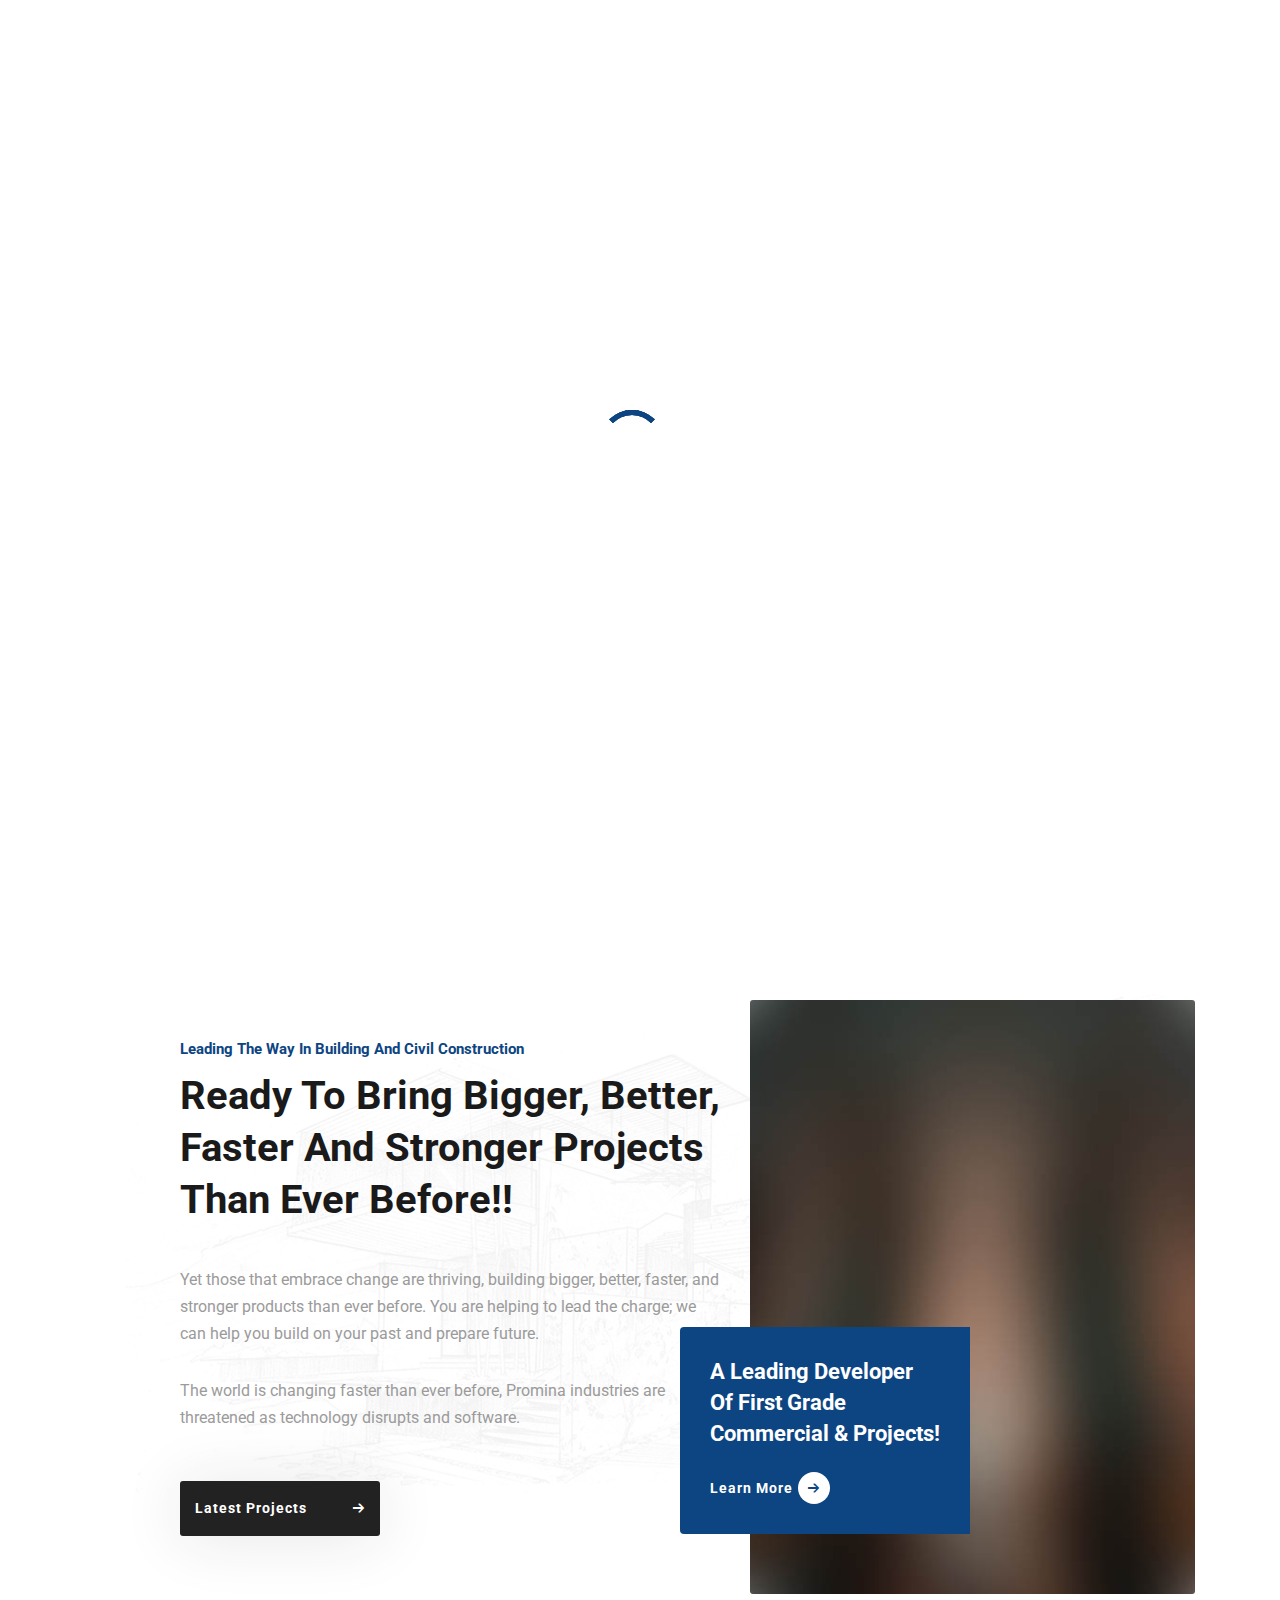
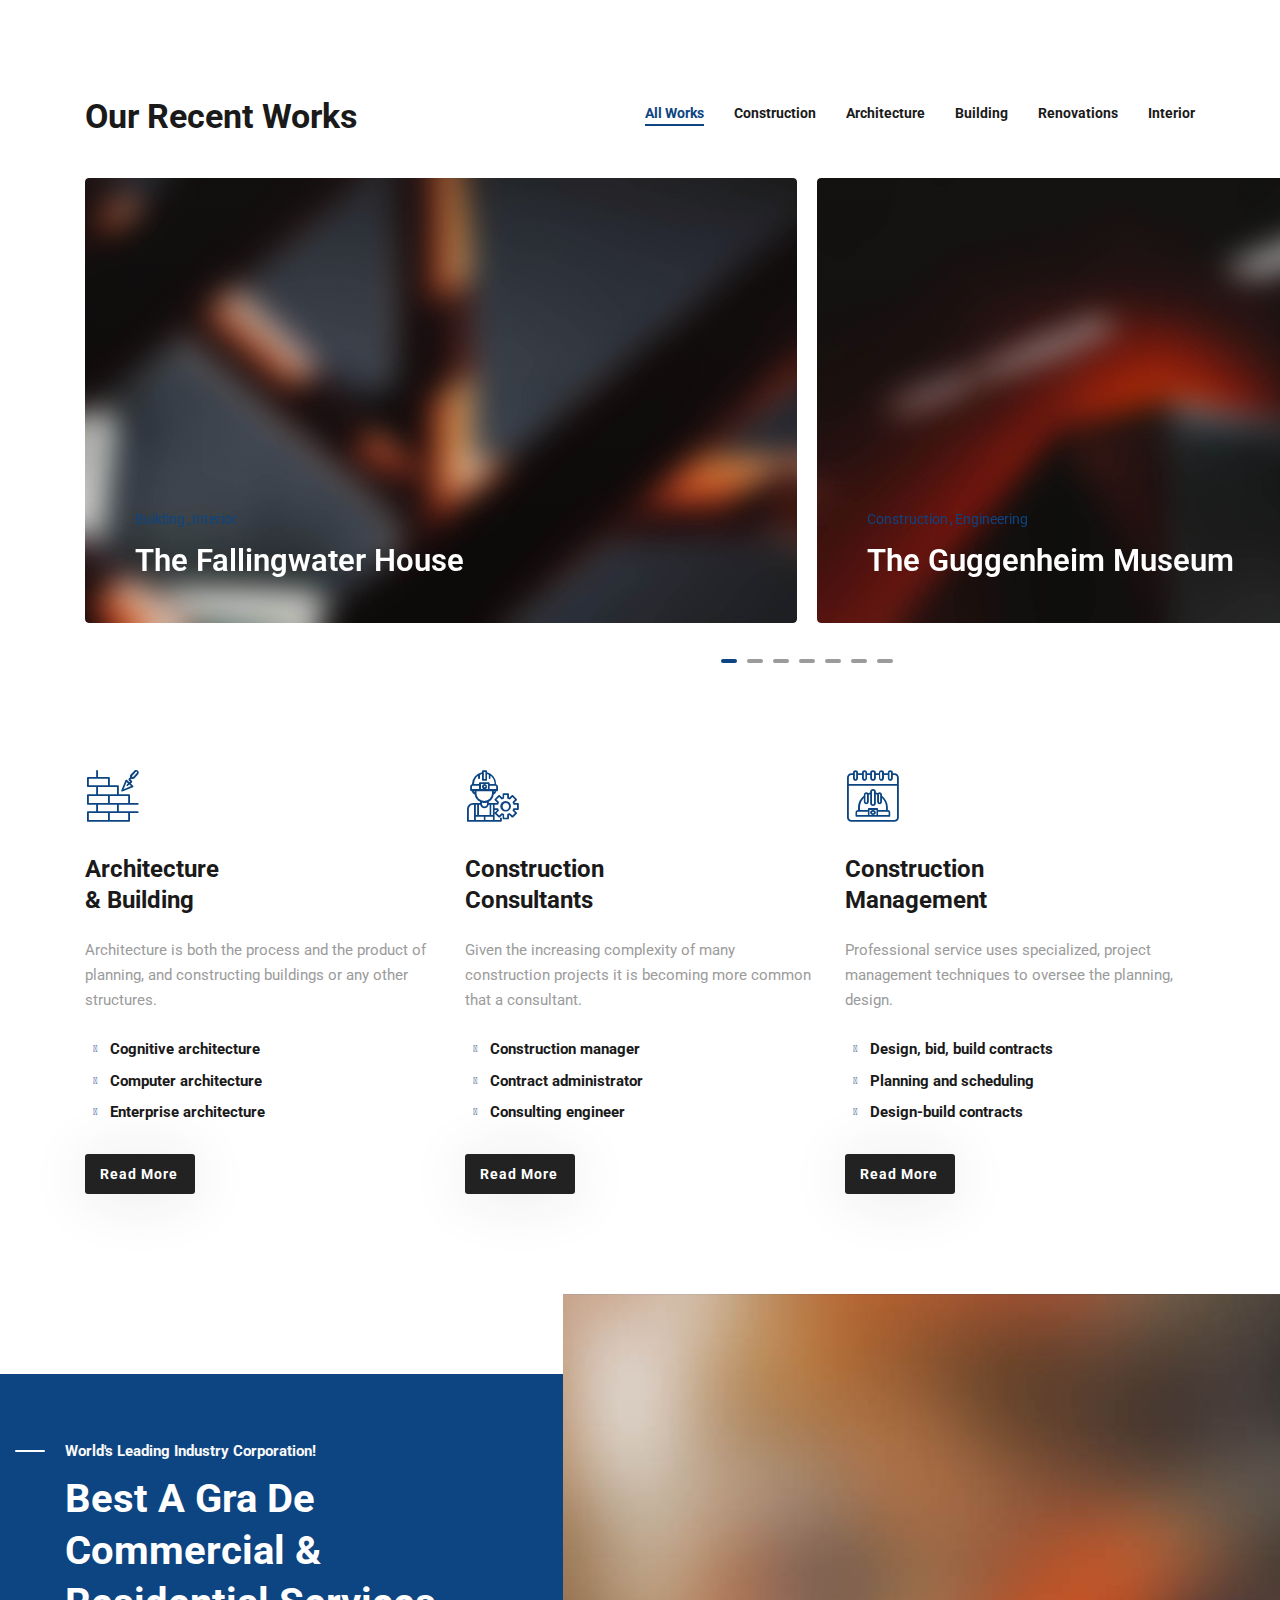
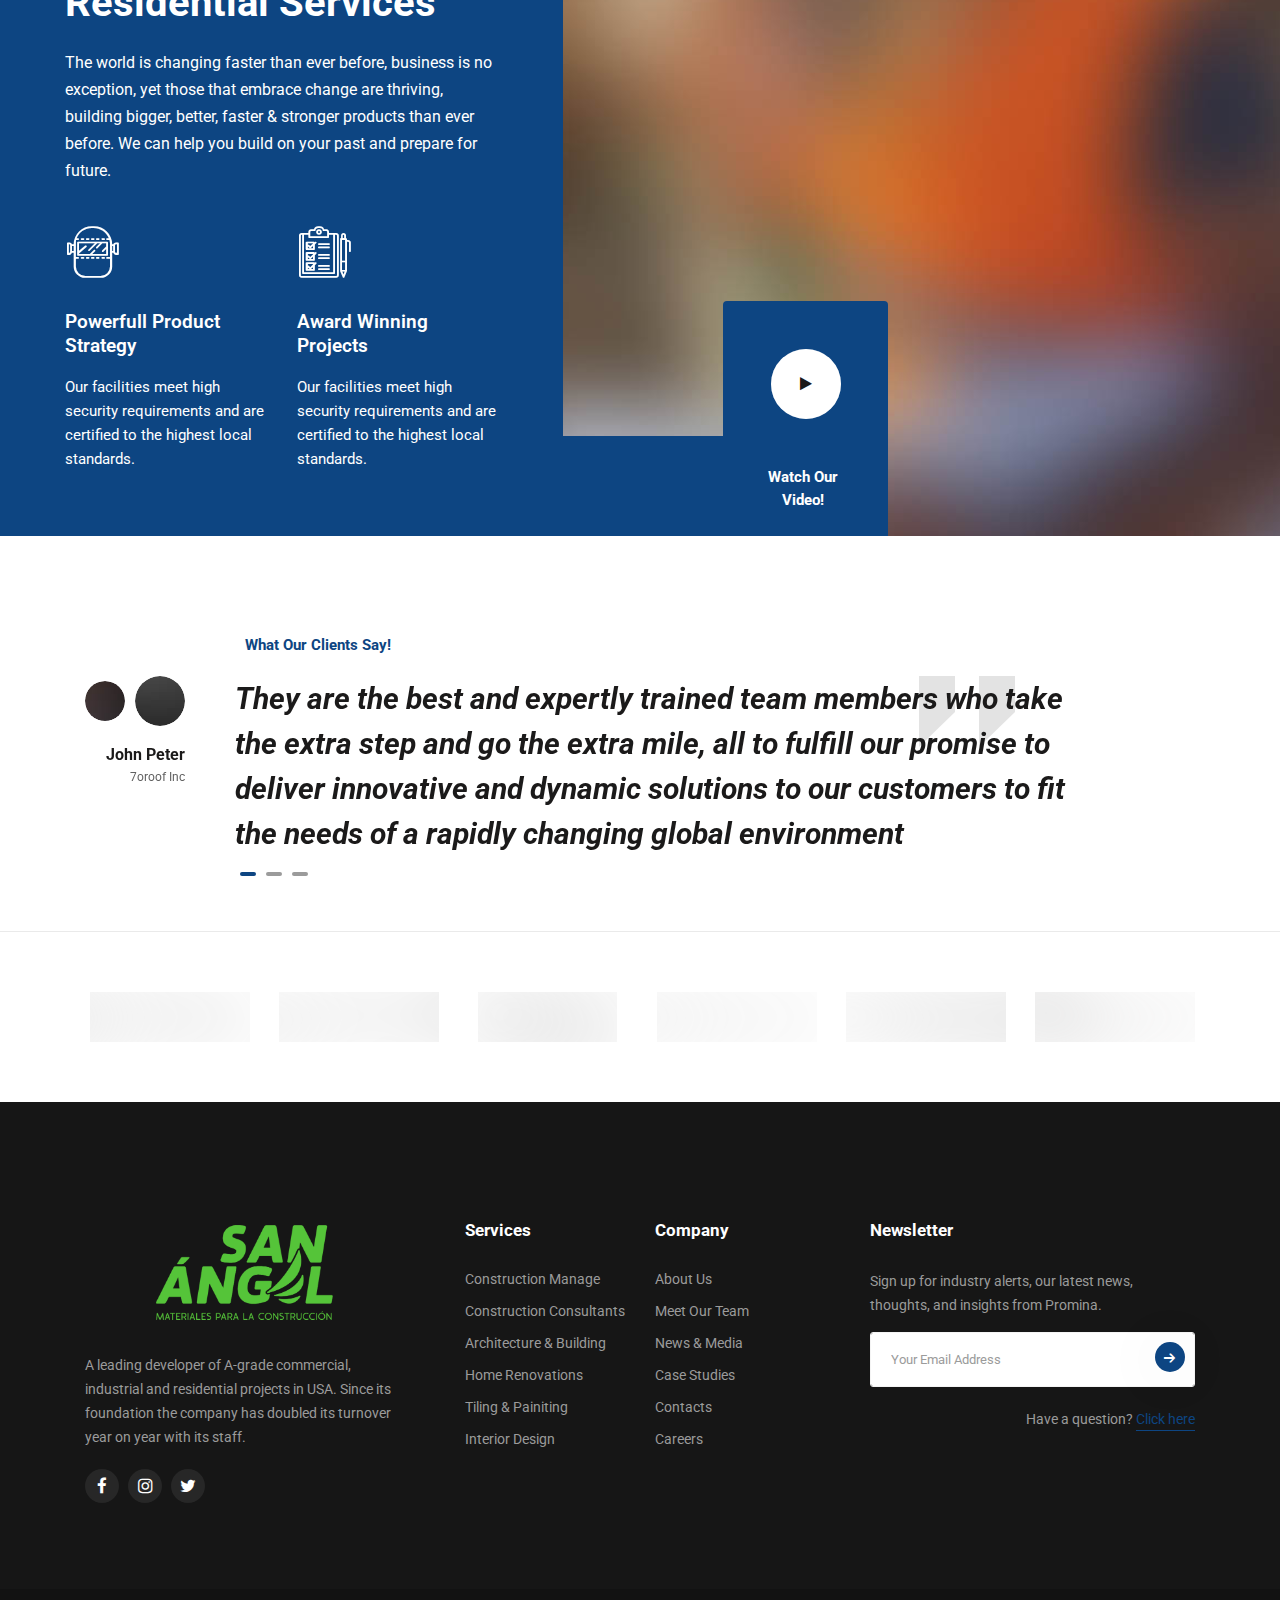
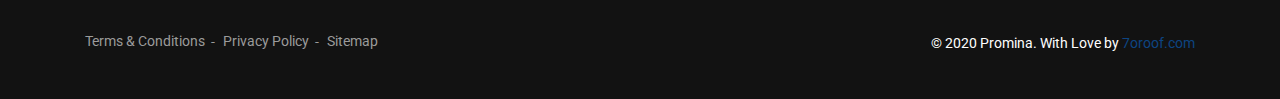
<file: public/home-architecture.html>
<!DOCTYPE html>
<html lang="en">

<head>
  <meta charset="UTF-8" />
  <meta name="viewport" content="width=device-width, initial-scale=1.0" />
  <meta http-equiv="X-UA-Compatible" content="ie=edge" />
  <meta name="description" content="Promina - Construction And Building Template">
  <link href="assets/images/favicon/favicon.png" rel="icon">
  <title>Promina - Construction And Building Template</title>
  <link rel="stylesheet"
    href="https://fonts.googleapis.com/css?family=Barlow:400,500,600,700%7cRoboto:400,500,700&display=swap">
  <link rel="stylesheet" href="assets/css/libraries.css">
  <link rel="stylesheet" href="assets/css/style.css">
</head>

<body>
  <div class="wrapper">
    <div class="preloader">
      <div class="loading"><span></span><span></span><span></span><span></span></div>
    </div><!-- /.preloader -->

    <!-- =========================
        Header
    =========================== -->
    <header class="header header-transparent header-layout3">
      <nav class="navbar navbar-expand-lg sticky-navbar">
        <div class="container">
          <a class="navbar-brand" href="index.html">
            <img src="assets/images/logo/logo-light.png" class="logo-light" alt="logo">
            <img src="assets/images/logo/logo-dark.png" class="logo-dark" alt="logo">
          </a>
          <button class="navbar-toggler" type="button">
            <span class="menu-lines"><span></span></span>
          </button>
          <div class="collapse navbar-collapse" id="mainNavigation">
            <ul class="navbar-nav mx-auto">
              <li class="nav__item with-dropdown">
                <a href="index.html" class="dropdown-toggle nav__item-link active">Home</a>
                <i class="fa fa-angle-down" data-toggle="dropdown"></i>
                <ul class="dropdown-menu">
                  <li class="nav__item"><a href="index.html" class="nav__item-link">Home Moderm</a></li>
                  <!-- /.nav-item -->
                  <li class="nav__item"><a href="home-classic.html" class="nav__item-link">Home classic</a></li>
                  <!-- /.nav-item -->
                  <li class="nav__item"><a href="home-architecture.html" class="nav__item-link">Home Architecture</a>
                  </li>
                  <!-- /.nav-item -->
                </ul><!-- /.dropdown-menu -->
              </li><!-- /.nav-item -->
              <li class="nav__item with-dropdown">
                <a href="about-us.html" class="dropdown-toggle nav__item-link">Company</a>
                <i class="fa fa-angle-down" data-toggle="dropdown"></i>
                <ul class="dropdown-menu">
                  <li class="nav__item"><a href="about-us.html" class="nav__item-link">About Us</a></li>
                  <!-- /.nav-item -->
                  <li class="nav__item"><a href="core-values.html" class="nav__item-link">core values</a></li>
                  <!-- /.nav-item -->
                  <li class="nav__item"><a href="leadership-team.html" class="nav__item-link">Leadership Team</a></li>
                  <!-- /.nav-item -->
                  <li class="nav__item"><a href="pricing.html" class="nav__item-link">Pricing & Plans</a></li>
                  <!-- /.nav-item -->
                  <li class="nav__item"><a href="faqs.html" class="nav__item-link">Help & FAQs</a></li>
                  <!-- /.nav-item -->
                  <li class="nav__item"><a href="careers.html" class="nav__item-link">careers</a></li>
                  <!-- /.nav-item -->
                </ul><!-- /.dropdown-menu -->
              </li><!-- /.nav-item -->
              <li class="nav__item with-dropdown">
                <a href="services.html" class="dropdown-toggle nav__item-link">Services</a>
                <i class="fa fa-angle-down" data-toggle="dropdown"></i>
                <ul class="dropdown-menu">
                  <li class="nav__item"><a href="services-single-service.html" class="nav__item-link">Construction
                      Manage</a></li>
                  <!-- /.nav-item -->
                  <li class="nav__item"><a href="services-single-service.html" class="nav__item-link">Construction
                      Consultants</a></li>
                  <!-- /.nav-item -->
                  <li class="nav__item"><a href="services-single-service.html" class="nav__item-link">Architecture &
                      Building</a></li>
                  <!-- /.nav-item -->
                  <li class="nav__item"><a href="services-single-service.html" class="nav__item-link">Home
                      Renovations</a></li>
                  <!-- /.nav-item -->
                  <li class="nav__item"><a href="services-single-service.html" class="nav__item-link">Tiling &
                      Painiting</a></li>
                  <!-- /.nav-item -->
                  <li class="nav__item"><a href="services-single-service.html" class="nav__item-link">Interior
                      Design</a></li>
                  <!-- /.nav-item -->
                </ul><!-- /.dropdown-menu -->
              </li><!-- /.nav-item -->
              <li class="nav__item with-dropdown">
                <a href="projects-grid.html" class="dropdown-toggle nav__item-link">Projects</a>
                <i class="fa fa-angle-down" data-toggle="dropdown"></i>
                <ul class="dropdown-menu">
                  <li class="nav__item"><a href="projects-grid.html" class="nav__item-link">projects grid</a></li>
                  <!-- /.nav-item -->
                  <li class="nav__item"><a href="projects-standard.html" class="nav__item-link">projects standard</a>
                  </li><!-- /.nav-item -->
                  <li class="nav__item"><a href="projects-carousel.html" class="nav__item-link">projects carousel</a>
                  </li><!-- /.nav-item -->
                  <li class="nav__item"><a href="projects-single-project.html" class="nav__item-link">projects
                      single</a></li><!-- /.nav-item -->
                </ul><!-- /.dropdown-menu -->
              </li><!-- /.nav-item -->
              <li class="nav__item with-dropdown">
                <a href="blog.html" class="dropdown-toggle nav__item-link">News & Media</a>
                <i class="fa fa-angle-down" data-toggle="dropdown"></i>
                <ul class="dropdown-menu">
                  <li class="nav__item">
                    <a href="blog.html" class="nav__item-link">Blog Grid</a>
                  </li><!-- /.nav-item -->
                  <li class="nav__item">
                    <a href="blog-single-post.html" class="nav__item-link">Single Blog Post</a>
                  </li><!-- /.nav-item -->
                </ul><!-- /.dropdown-menu -->
              </li><!-- /.nav-item -->
              <li class="nav__item">
                <a href="contacs.html" class="nav__item-link">Contacts</a>
              </li><!-- /.nav-item -->
            </ul><!-- /.navbar-nav -->
          </div><!-- /.navbar-collapse -->
          <ul class="actions__list list-unstyled d-flex align-items-center mb-0">
            <li>
              <a href="request-quote.html" class="btn btn__white btn__bordered action__btn-request">
                <span>Get A Quote</span><i class="icon-arrow-right"></i>
              </a>
            </li>
            <li><button type="button" class="search-popup-trigger"><i class="fa fa-search"></i></button></li>
          </ul><!-- /.actions__list -->
        </div><!-- /.container -->
      </nav><!-- /.navabr -->
    </header><!-- /.Header -->

    <!-- ============================
        Slider
    ============================== -->
    <section class="slider slider-layout3">
      <div class="slick-carousel carousel-arrows-light m-slides-0"
        data-slick='{"slidesToShow": 1, "arrows": true, "dots": true, "speed": 700,"fade": true,"cssEase": "linear"}'>
        <div class="slide-item align-v-h bg-overlay bg-overlay-2">
          <div class="bg-img"><img src="assets/images/sliders/5.jpg" alt="slide img"></div>
          <div class="container">
            <div class="row">
              <div class="col-sm-12 col-md-12 col-lg-12 col-xl-9 offset-xl-1">
                <div class="slide__content">
                  <h2 class="slide__title">Shanghai Science & Technology Museum</h2>
                  <p class="slide__desc">Shanghai's Science & Technology Museum opened in 2001, now has 14 exhibition
                    halls and IMAX theaters with more than 10,000 screenings!</p>
                  <a href="services-single-service.html" class="btn btn__white btn__icon btn__lg">
                    <span>About Project!</span><i class="icon-arrow-right"></i>
                  </a>
                </div><!-- /.slide-content -->
              </div><!-- /.col-xl-7 -->
            </div><!-- /.row -->
          </div><!-- /.container -->
        </div><!-- /.slide-item -->
        <div class="slide-item align-v-h bg-overlay">
          <div class="bg-img"><img src="assets/images/sliders/6.jpg" alt="slide img"></div>
          <div class="container">
            <div class="row">
              <div class="col-sm-12 col-md-12 col-lg-12 col-xl-9 offset-xl-1">
                <div class="slide__content">
                  <h2 class="slide__title">National Museum Of Natural History</h2>
                  <p class="slide__desc">Shanghai's Science & Technology Museum opened in 2001, now has 14 exhibition
                    halls and IMAX theaters with more than 10,000 screenings!</p>
                  <a href="services.html" class="btn btn__white btn__icon btn__lg">
                    <span>Our Services</span><i class="icon-arrow-right"></i>
                  </a>
                </div><!-- /.slide-content -->
              </div><!-- /.col-xl-7 -->
            </div><!-- /.row -->
          </div><!-- /.container -->
        </div><!-- /.slide-item -->
      </div><!-- /.carousel -->
    </section><!-- /.slider -->

    <!-- ========================
      About Layout 1
    =========================== -->
    <section class="about-layout1 pb-0">
      <div class="bg-img"><img src="assets/images/backgrounds/2.png" alt="background"></div>
      <div class="container">
        <div class="row align-items-center">
          <div class="col-sm-12 col-md-12 col-lg-12 col-xl-6 offset-xl-1">
            <div class="inner-wrapper">
              <div class="heading-layout2 mb-30">
                <span class="heading__subtitle">Leading The Way In Building And Civil Construction</span>
                <h2 class="heading__title">Ready to Bring Bigger, Better, Faster And Stronger Projects Than Ever
                  Before!!</h2>
                <p class="heading__desc mb-30 mt-40">Yet those that embrace change are thriving, building bigger,
                  better, faster, and stronger products than ever before. You are helping to lead the charge; we can
                  help you build on your past and prepare future.</p>
                <p class="heading__desc">The world is changing faster than ever before, Promina industries are
                  threatened
                  as technology disrupts and software.</p>
              </div><!-- /heading -->
              <a href="projects-standard.html" class="btn btn__secondary btn__icon mt-20 mb-20">
                <span>Latest Projects</span><i class="icon-arrow-right"></i>
              </a>
            </div>
          </div><!-- /.col-xl-5 -->
          <div class="col-sm-12 col-md-10 col-lg-8 col-xl-5">
            <div class="about__img">
              <img src="assets/images/about/4.jpg" alt="about" class="img-fluid">
              <div class="cta__banner">
                <h5 class="cta__title color-white">A Leading Developer Of First
                  Grade Commercial & Projects! </h5>
                <a href="#" class="btn btn__primary btn__link color-white">
                  <span>Learn More</span> <i class="icon-arrow-right"></i>
                </a>
              </div><!-- /.cta__banner -->
            </div><!-- /.about-img -->
          </div><!-- /.col-xl-5 -->
        </div><!-- /.row -->
      </div><!-- /.container -->
    </section><!-- /.About Layout 1 -->
    <!-- =========================== 
      portfolio standard 
    ============================= -->
    <section class="portfolio-carousel pb-0">
      <div class="container">
        <div class="row align-items-center mb-20">
          <div class="col-sm-12 col-md-12 col-lg-5">
            <h2 class="heading__title mb-20">Our Recent Works</h2>
          </div><!-- /.col-lg-6 -->
          <div class="col-sm-12 col-md-12 col-lg-7">
            <nav id="slick-filter-buttons" class="nav nav-tabs justify-content-end">
              <a href="#" class="nav__link active" data-value="all">All Works</a>
              <a href="#" class="nav__link" data-value="Construction">Construction</a>
              <a href="#" class="nav__link" data-value="Architecture">Architecture</a>
              <a href="#" class="nav__link" data-value="Building">Building</a>
              <a href="#" class="nav__link" data-value="Renovations">Renovations</a>
              <a href="#" class="nav__link" data-value="Interior">Interior</a>
            </nav>
          </div><!-- /.col-lg-6 -->
        </div><!-- /.row -->
        <div class="row">
          <div class="col-sm-12 col-md-12 col-lg-12">
            <div class="slick-carousel" id="filter-carousel"
              data-slick='{"slidesToShow": 2, "arrows": false, "dots": true, "responsive": [ {"breakpoint": 992, "settings": {"slidesToShow": 2}}, {"breakpoint": 768, "settings": {"slidesToShow": 1}}]}'>
              <!-- portfolio item #1 -->
              <div class="portfolio-item Construction all">
                <div class="portfolio__img">
                  <img src="assets/images/portfolio/wide/1.jpg" alt="portfolio img">
                </div><!-- /.portfolio-img -->
                <div class="portfolio__hover">
                  <div class="portfolio__content">
                    <div class="portfolio__cat">
                      <a href="#">Building</a><a href="#">Interior</a>
                    </div><!-- /.portfolio-cat -->
                    <h4 class="portfolio__title"><a href="#">The Fallingwater House</a></h4>
                    <p class="portfolio__desc">We understand that data is greatest asset when it comes to analyzing
                      and
                      optimizing your supply chain performance, avings is crucial, innovative technology minimizes
                      your
                      overall spend by utilizing an extensive consolidation schedule.</p>
                    <a href="#" class="btn btn__loadMore"><i class="icon-arrow-right"></i></a>
                  </div><!-- /.portfolio-content -->
                </div><!-- /.portfolio__hover -->
              </div><!-- /.portfolio-item -->
              <!-- portfolio item #2 -->
              <div class="portfolio-item Renovations all">
                <div class="portfolio__img">
                  <img src="assets/images/portfolio/wide/2.jpg" alt="portfolio img">
                </div><!-- /.portfolio-img -->
                <div class="portfolio__hover">
                  <div class="portfolio__content">
                    <div class="portfolio__cat">
                      <a href="#">Construction</a><a href="#">Engineering</a>
                    </div><!-- /.portfolio-cat -->
                    <h4 class="portfolio__title"><a href="#">The Guggenheim Museum</a></h4>
                    <p class="portfolio__desc">We understand that data is greatest asset when it comes to analyzing
                      and
                      optimizing your supply chain performance, avings is crucial, innovative technology minimizes
                      your
                      overall spend by utilizing an extensive consolidation schedule.</p>
                    <a href="#" class="btn btn__loadMore"><i class="icon-arrow-right"></i></a>
                  </div><!-- /.portfolio-content -->
                </div><!-- /.portfolio__hover -->
              </div><!-- /.portfolio-item -->
              <!-- portfolio item #3 -->
              <div class="portfolio-item Building all">
                <div class="portfolio__img">
                  <img src="assets/images/portfolio/wide/3.jpg" alt="portfolio img">
                </div><!-- /.portfolio-img -->
                <div class="portfolio__hover">
                  <div class="portfolio__content">
                    <div class="portfolio__cat">
                      <a href="#">Renovation</a><a href="#">Architecture</a>
                    </div><!-- /.portfolio-cat -->
                    <h4 class="portfolio__title"><a href="#">Neue National Galerie</a></h4>
                    <p class="portfolio__desc">We understand that data is greatest asset when it comes to analyzing
                      and
                      optimizing your supply chain performance, avings is crucial, innovative technology minimizes
                      your
                      overall spend by utilizing an extensive consolidation schedule.</p>
                    <a href="#" class="btn btn__loadMore"><i class="icon-arrow-right"></i></a>
                  </div><!-- /.portfolio-content -->
                </div><!-- /.portfolio__hover -->
              </div><!-- /.portfolio-item -->
              <!-- portfolio item #4 -->
              <div class="portfolio-item Building Renovations all">
                <div class="portfolio__img">
                  <img src="assets/images/portfolio/wide/4.jpg" alt="portfolio img">
                </div><!-- /.portfolio-img -->
                <div class="portfolio__hover">
                  <div class="portfolio__content">
                    <h4 class="portfolio__title"><a href="#">Sagrada Familia</a></h4>
                    <div class="portfolio__cat">
                      <a href="#">Construstion</a><a href="#">Cuilding</a>
                    </div><!-- /.portfolio-cat -->
                    <p class="portfolio__desc">We understand that data is greatest asset when it comes to analyzing
                      and
                      optimizing your supply chain performance, avings is crucial, innovative technology minimizes
                      your
                      overall spend by utilizing an extensive consolidation schedule.</p>
                    <a href="#" class="btn btn__loadMore"><i class="icon-arrow-right"></i></a>
                  </div><!-- /.portfolio-content -->
                </div><!-- /.portfolio__hover -->
              </div><!-- /.portfolio-item -->
              <!-- portfolio item #5 -->
              <div class="portfolio-item Architecture Interior all">
                <div class="portfolio__img">
                  <img src="assets/images/portfolio/wide/5.jpg" alt="portfolio img">
                </div><!-- /.portfolio-img -->
                <div class="portfolio__hover">
                  <div class="portfolio__content">
                    <div class="portfolio__cat">
                      <a href="#">Engineering</a><a href="#">Renovation</a>
                    </div><!-- /.portfolio-cat -->
                    <h4 class="portfolio__title"><a href="#">Heydar Aliyev Center</a></h4>
                    <p class="portfolio__desc">We understand that data is greatest asset when it comes to analyzing
                      and
                      optimizing your supply chain performance, avings is crucial, innovative technology minimizes
                      your
                      overall spend by utilizing an extensive consolidation schedule.</p>
                    <a href="projects-single-project.html" class="btn btn__loadMore"><span>Explore More</span><i
                        class="icon-arrow-right"></i></a>
                  </div><!-- /.portfolio-content -->
                </div><!-- /.portfolio__hover -->
              </div><!-- /.portfolio-item -->
              <!-- portfolio item #6 -->
              <div class="portfolio-item Architecture all">
                <div class="portfolio__img">
                  <img src="assets/images/portfolio/wide/2.jpg" alt="portfolio img">
                </div><!-- /.portfolio-img -->
                <div class="portfolio__hover">
                  <div class="portfolio__content">
                    <div class="portfolio__cat">
                      <a href="#">Construction</a><a href="#">Engineering</a>
                    </div><!-- /.portfolio-cat -->
                    <h4 class="portfolio__title"><a href="#">The Guggenheim Museum</a></h4>
                    <p class="portfolio__desc">We understand that data is greatest asset when it comes to analyzing
                      and
                      optimizing your supply chain performance, avings is crucial, innovative technology minimizes
                      your
                      overall spend by utilizing an extensive consolidation schedule.</p>
                    <a href="#" class="btn btn__loadMore"><i class="icon-arrow-right"></i></a>
                  </div><!-- /.portfolio-content -->
                </div><!-- /.portfolio__hover -->
              </div><!-- /.portfolio-item -->
              <!-- portfolio item #7 -->
              <div class="portfolio-item Interior Construction all">
                <div class="portfolio__img">
                  <img src="assets/images/portfolio/wide/3.jpg" alt="portfolio img">
                </div><!-- /.portfolio-img -->
                <div class="portfolio__hover">
                  <div class="portfolio__content">
                    <div class="portfolio__cat">
                      <a href="#">Renovation</a><a href="#">Architecture</a>
                    </div><!-- /.portfolio-cat -->
                    <h4 class="portfolio__title"><a href="#">Neue National Galerie</a></h4>
                    <p class="portfolio__desc">We understand that data is greatest asset when it comes to analyzing
                      and
                      optimizing your supply chain performance, avings is crucial, innovative technology minimizes
                      your
                      overall spend by utilizing an extensive consolidation schedule.</p>
                    <a href="#" class="btn btn__loadMore"><i class="icon-arrow-right"></i></a>
                  </div><!-- /.portfolio-content -->
                </div><!-- /.portfolio__hover -->
              </div><!-- /.portfolio-item -->
            </div><!-- /.carousel -->
          </div><!-- /.col-lg-12 -->
        </div><!-- /.row -->
      </div><!-- /.container -->
    </section><!-- /.portfolio standard -->

    <!-- =========================== 
      Features layout 2
    ============================= -->
    <section class="features-layout2 pb-50">
      <div class="container">
        <div class="row">
          <!-- Feature Item #1 -->
          <div class="col-sm-12 col-md-4 col-lg-4">
            <div class="feature-item">
              <div class="feature__icon">
                <i class="icon-brick-wall"></i>
              </div><!-- /.feature__icon -->
              <div class="feature__content">
                <h4 class="feature__title">Architecture <br> & Building</h4>
                <p class="feature__desc">Architecture is both the process and the product of planning, and
                  constructing buildings or any other structures.</p>
                <ul class="list-items list-items-layout2 list-unstyled mb-30">
                  <li>Cognitive architecture</li>
                  <li>Computer architecture</li>
                  <li>Enterprise architecture</li>
                </ul>
                <a href="services-single-service.html" class="btn btn__secondary"><span>Read More</span><i
                    class="icon-arrow-right"></i></a>
              </div><!-- /.portfolio-content -->
            </div><!-- /.portfolio-item -->
          </div><!-- /.col-lg-4 -->
          <!-- Feature Item #2 -->
          <div class="col-sm-12 col-md-4 col-lg-4">
            <div class="feature-item">
              <div class="feature__icon">
                <i class="icon-engineer3"></i>
              </div><!-- /.feature__icon -->
              <div class="feature__content">
                <h4 class="feature__title">Construction <br> Consultants</h4>
                <p class="feature__desc">Given the increasing complexity of many construction projects it is becoming
                  more common that a consultant.</p>
                <ul class="list-items list-items-layout2 list-unstyled mb-30">
                  <li>Construction manager</li>
                  <li>Contract administrator</li>
                  <li>Consulting engineer</li>
                </ul>
                <a href="services-single-service.html" class="btn btn__secondary"><span>Read More</span><i
                    class="icon-arrow-right"></i></a>
              </div><!-- /.portfolio-content -->
            </div><!-- /.portfolio-item -->
          </div><!-- /.col-lg-4 -->
          <!-- Feature Item #3 -->
          <div class="col-sm-12 col-md-4 col-lg-4">
            <div class="feature-item">
              <div class="feature__icon">
                <i class="icon-building"></i>
              </div><!-- /.feature__icon -->
              <div class="feature__content">
                <h4 class="feature__title">Construction <br> Management</h4>
                <p class="feature__desc">Professional service uses specialized, project management techniques to oversee
                  the planning, design.</p>
                <ul class="list-items list-items-layout2 list-unstyled mb-30">
                  <li>Design, bid, build contracts</li>
                  <li>Planning and scheduling</li>
                  <li>Design-build contracts</li>
                </ul>
                <a href="services-single-service.html" class="btn btn__secondary"><span>Read More</span><i
                    class="icon-arrow-right"></i></a>
              </div><!-- /.portfolio-content -->
            </div><!-- /.portfolio-item -->
          </div><!-- /.col-lg-4 -->
        </div><!-- /.row -->
      </div><!-- /.container -->
    </section><!-- /.Features layout 2 -->

    <!-- =========================
       Banner layout 4
      =========================== -->
    <section class="banner-layout4 pb-0">
      <div class="container-fluid col-padding-0">
        <div class="row">
          <div class="col-sm-12 col-md-12 col-lg-12 col-xl-6">
            <div class="inner-padding bg-theme ">
              <div class="heading-layout2 heading-light mb-40">
                <p class="heading__subtitle">World's Leading Industry Corporation!</p>
                <h2 class="heading__title">Best A Gra de Commercial & Residential Services</h2>
                <p class="heading__desc">The world is changing faster than ever before, business is no exception, yet
                  those that embrace change are thriving, building bigger, better, faster & stronger products than ever
                  before. We can help you build on your past and prepare for future.</p>
              </div><!-- /.heading -->
              <div class="row fancybox-light">
                <!-- fancybox item #1 -->
                <div class="col-sm-6 col-md-6 col-lg-6">
                  <div class="fancybox-item">
                    <div class="fancybox__icon">
                      <i class="icon-welding"></i>
                    </div><!-- /.fancybox-icon -->
                    <div class="fancybox__content">
                      <h4 class="fancybox__title">Powerfull Product<br> Strategy</h4>
                      <p class="fancybox__desc">Our facilities meet high security requirements and are certified to the
                        highest local standards.</p>
                    </div><!-- /.fancybox-content -->
                  </div><!-- /.fancybox-item -->
                </div><!-- /.col-lg-6 -->
                <!-- fancybox item #2 -->
                <div class="col-sm-6 col-md-6 col-lg-6">
                  <div class="fancybox-item">
                    <div class="fancybox__icon">
                      <i class="icon-checklist"></i>
                    </div><!-- /.fancybox-icon -->
                    <div class="fancybox__content">
                      <h4 class="fancybox__title">Award Winning <br>Projects </h4>
                      <p class="fancybox__desc">Our facilities meet high security requirements and are certified to the
                        highest local standards.</p>
                    </div><!-- /.fancybox-content -->
                  </div><!-- /.fancybox-item -->
                </div><!-- /.col-lg-6 -->
              </div><!-- /.row -->
            </div>
          </div><!-- /.col-xl-6 -->
          <div class="col-sm-12 col-md-12 col-lg-12 col-xl-6 background-banner">
            <div class="bg-img">
              <img src="assets/images/banners/2.jpg" alt="banner">
            </div>
            <div class="video__box">
              <a class="video__btn video__btn-white popup-video" href="https://www.youtube.com/watch?v=nrJtHemSPW4">
                <div class="video__player">
                  <span class="video__player-animation"></span>
                  <span class="video__player-animation video__player-animation-2"></span>
                  <i class="fa fa-play"></i>
                </div>
              </a>
              <div class="video__box-text">
                <span class="color-white">Watch Our Video!</span>
              </div>
            </div><!-- /.video__box -->
          </div><!-- /.col-xl-6 -->
        </div><!-- /.row -->
      </div><!-- /.container -->
    </section><!-- /.Banner layout 4 -->

    <!-- ========================= 
      Testimonials layout 1
   =========================  -->
    <section class="testimonials testimonials-layout1 pb-50">
      <div class="container">
        <div class="row">
          <div class="col-sm-12 col-md-12 col-lg-12">
            <div class="heading">
              <h2 class="heading__title color-theme">What Our Clients Say!</h2>
            </div><!-- /.heading -->
          </div><!-- /.col-lg-6 -->
        </div><!-- /.row -->
        <div class="row">
          <div class="col-sm-12 col-md-12 col-lg-12">
            <div class="testimonials-wrapper">
              <div class="slider-nav">
                <div class="slick__nav-item">
                  <span class="testimonial__thumb">
                    <img src="assets/images/testimonials/thumbs/1.jpg" alt="author thumb">
                  </span><!-- /.testimonial-thumb -->
                  <span class="testimonial__meta">
                    <span class="testimonial__meta-title">John Peter</span>
                    <span class="testimonial__meta-desc">7oroof Inc</span>
                  </span><!-- /.testimonial-meta -->
                </div>
                <div class="slick__nav-item">
                  <span class="testimonial__thumb">
                    <img src="assets/images/testimonials/thumbs/2.jpg" alt="author thumb">
                  </span><!-- /.testimonial-thumb -->
                  <span class="testimonial__meta">
                    <span class="testimonial__meta-title">Sami Wade</span>
                    <span class="testimonial__meta-desc">Trustry</span>
                  </span><!-- /.testimonial-meta -->
                </div>
                <div class="slick__nav-item">
                  <span class="testimonial__thumb">
                    <img src="assets/images/testimonials/thumbs/3.jpg" alt="author thumb">
                  </span><!-- /.testimonial-thumb -->
                  <span class="testimonial__meta">
                    <span class="testimonial__meta-title">Sami Wade</span>
                    <span class="testimonial__meta-desc">Trustry</span>
                  </span><!-- /.testimonial-meta -->
                </div>
              </div><!-- /.slcik-nav -->
              <div class="slider-with-navs">
                <!-- Testimonial #1 -->
                <div class=" testimonial-item">
                  <div class="testimonial__content">
                    <p class="testimonial__desc">They are the best and expertly trained team members who take the
                      extra step and go the extra mile, all to fulfill our promise to deliver innovative and dynamic
                      solutions to our customers to fit the needs of a rapidly changing global environment</p>
                  </div><!-- /.testimonial-content -->
                </div><!-- /. testimonial-item -->
                <!-- Testimonial #2 -->
                <div class=" testimonial-item">
                  <div class="testimonial__content">
                    <p class="testimonial__desc">All to fulfill our promise to deliver innovative and dynamic
                      solutions to our customers to fit the needs of a rapidly changing global environment. They are
                      the best
                      and expertly trained team members who take the extra step and go the extra mile.</p>
                  </div><!-- /.testimonial-content -->
                </div><!-- /. testimonial-item -->
                <!-- Testimonial #3 -->
                <div class=" testimonial-item">
                  <div class="testimonial__content">
                    <p class="testimonial__desc">They are the best and expertly trained team members who take the
                      extra step and go the extra mile, all to fulfill our promise to deliver innovative and dynamic
                      solutions to our customers to fit the needs of a rapidly changing global environment.</p>
                  </div><!-- /.testimonial-content -->
                </div><!-- /. testimonial-item -->
              </div>
            </div>
          </div><!-- /.col-lg-12 -->
        </div><!-- /.row -->
      </div><!-- /.container -->
    </section><!-- /.testimonials 1 -->

    <!-- =====================
         Clients
      ======================== -->
    <section class="clients border-top">
      <div class="container">
        <div class="row">
          <div class="col-sm-12 col-md-12 col-lg-12">
            <div class="slick-carousel"
              data-slick='{"slidesToShow": 6, "arrows": false, "dots": false, "autoplay": true,"autoplaySpeed": 2000, "infinite": true, "responsive": [ {"breakpoint": 992, "settings": {"slidesToShow": 4}}, {"breakpoint": 767, "settings": {"slidesToShow": 3}}, {"breakpoint": 480, "settings": {"slidesToShow": 2}}]}'>
              <div class="client">
                <a href="#"><img src="assets/images/clients/1.png" alt="client"></a>
              </div><!-- /.client -->
              <div class="client">
                <a href="#"><img src="assets/images/clients/2.png" alt="client"></a>
              </div><!-- /.client -->
              <div class="client">
                <a href="#"><img src="assets/images/clients/3.png" alt="client"></a>
              </div><!-- /.client -->
              <div class="client">
                <a href="#"><img src="assets/images/clients/4.png" alt="client"></a>
              </div><!-- /.client -->
              <div class="client">
                <a href="#"><img src="assets/images/clients/5.png" alt="client"></a>
              </div><!-- /.client -->
              <div class="client">
                <a href="#"><img src="assets/images/clients/6.png" alt="client"></a>
              </div><!-- /.client -->
              <div class="client">
                <a href="#"><img src="assets/images/clients/3.png" alt="client"></a>
              </div><!-- /.client -->
              <div class="client">
                <a href="#"><img src="assets/images/clients/4.png" alt="client"></a>
              </div><!-- /.client -->
            </div><!-- /.carousel -->
          </div><!-- /.col-lg-12 -->
        </div><!-- /.row -->
      </div><!-- /.container -->
    </section><!-- /.clients -->


    <!-- ========================
      Footer
    ========================== -->
    <footer class="footer">
      <div class="footer-top">
        <div class="container">
          <div class="row">
            <div class="col-sm-12 col-md-6 col-lg-3 col-xl-4 footer__widget footer__widget-about">
              <div class="footer__widget-content">
                <img src="assets/images/logo/logo-footer.png" alt="logo" class="mb-30">
                <p class="mb-20">A leading developer of A-grade commercial, industrial and residential projects in USA.
                  Since its foundation the company has doubled its turnover year on year with its staff.</p>
                <ul class="social__icons list-unstyled">
                  <li><a href="#"><i class="fa fa-facebook"></i></a></li>
                  <li><a href="#"><i class="fa fa-instagram"></i></a></li>
                  <li><a href="#"><i class="fa fa-twitter"></i></a></li>
                </ul><!-- /.social-icons -->
              </div>
            </div><!-- /.col-xl-4 -->
            <div class="col-6 col-sm-6 col-md-6 col-lg-2 col-xl-2 footer__widget footer__widget-nav">
              <h6 class="footer__widget-title">Services</h6>
              <div class="footer__widget-content">
                <nav>
                  <ul class="list-unstyled">
                    <li><a href="#">Construction Manage</a></li>
                    <li><a href="#">Construction Consultants</a></li>
                    <li><a href="#">Architecture & Building</a></li>
                    <li><a href="#">Home Renovations</a></li>
                    <li><a href="#">Tiling & Painiting</a></li>
                    <li><a href="#">Interior Design</a></li>
                  </ul>
                </nav>
              </div><!-- /.footer-widget-content -->
            </div><!-- /.col-xl-2 -->
            <div class="col-6 col-sm-6 col-md-6 col-lg-2 col-xl-2 footer__widget footer__widget-nav">
              <h6 class="footer__widget-title">Company</h6>
              <div class="footer__widget-content">
                <nav>
                  <ul class="list-unstyled">
                    <li><a href="about-us.html">About Us</a></li>
                    <li><a href="leadership-team.html">Meet Our Team</a></li>
                    <li><a href="blog.html">News & Media</a></li>
                    <li><a href="projects-grid.html">Case Studies</a></li>
                    <li><a href="contacs.html">Contacts</a></li>
                    <li><a href="careers.html">Careers</a></li>
                  </ul>
                </nav>
              </div><!-- /.footer-widget-content -->
            </div><!-- /.col-xl-2 -->
            <div class="col-sm-12 col-md-6 col-lg-4 col-xl-4 footer__widget footer__widget-newsletter">
              <h6 class="footer__widget-title">Newsletter</h6>
              <div class="footer__widget-content">
                <p>Sign up for industry alerts, our latest news, thoughts, and insights from Promina.</p>
                <form class="widget__newsletter-form">
                  <div class="form-group mb-0">
                    <input type="text" class="form-control" placeholder="Your Email Address">
                    <button type="submit" class="btn btn__primary">
                      <i class="icon-arrow-right"></i>
                    </button>
                  </div>
                </form>
              </div><!-- /.footer-widget-content -->
              <p class="text-right footer__more-info mt-20 mb-0">Have a question? <a href="#">Click here</a></p>
            </div><!-- /.col-xl-4 -->
          </div><!-- /.row -->
        </div><!-- /.container -->
      </div><!-- /.footer-top -->
      <div class="footer-bottom">
        <div class="container">
          <div class="row align-items-center">
            <div class="col-sm-12 col-md-12 col-lg-12 d-flex flex-wrap justify-content-between">
              <nav>
                <ul class="footer__copyright-links list-unstyled d-flex flex-wrap mb-0">
                  <li><a href="#">Terms & Conditions </a></li>
                  <li><a href="#">Privacy Policy</a></li>
                  <li><a href="#">Sitemap</a></li>
                </ul>
              </nav>
              <p class="mb-0 color-white"> &copy; 2020 Promina. With Love by
                <a href="http://themeforest.net/user/7oroof">7oroof.com</a>
              </p>
            </div><!-- /.col-lg-12 -->
          </div><!-- /.row -->
        </div><!-- /.container -->
      </div><!-- /.Footer-bottom -->
    </footer><!-- /.Footer -->
    <button id="scrollTopBtn"><i class="fa fa-long-arrow-up"></i></button>

    <div class="search-popup">
      <i class="search__popup-close">&times;</i>
      <form class="search__popup-form">
        <input type="text" class="search__input" placeholder="Type Words Then Enter">
        <button class="module__search-btn"><i class="fa fa-search"></i></button>
      </form>
    </div><!-- /. search-popup -->

  </div><!-- /.wrapper -->

  <script src="assets/js/jquery-3.5.1.min.js"></script>
  <script src="assets/js/plugins.js"></script>
  <script src="assets/js/main.js"></script>
</body>

</html>
</file>
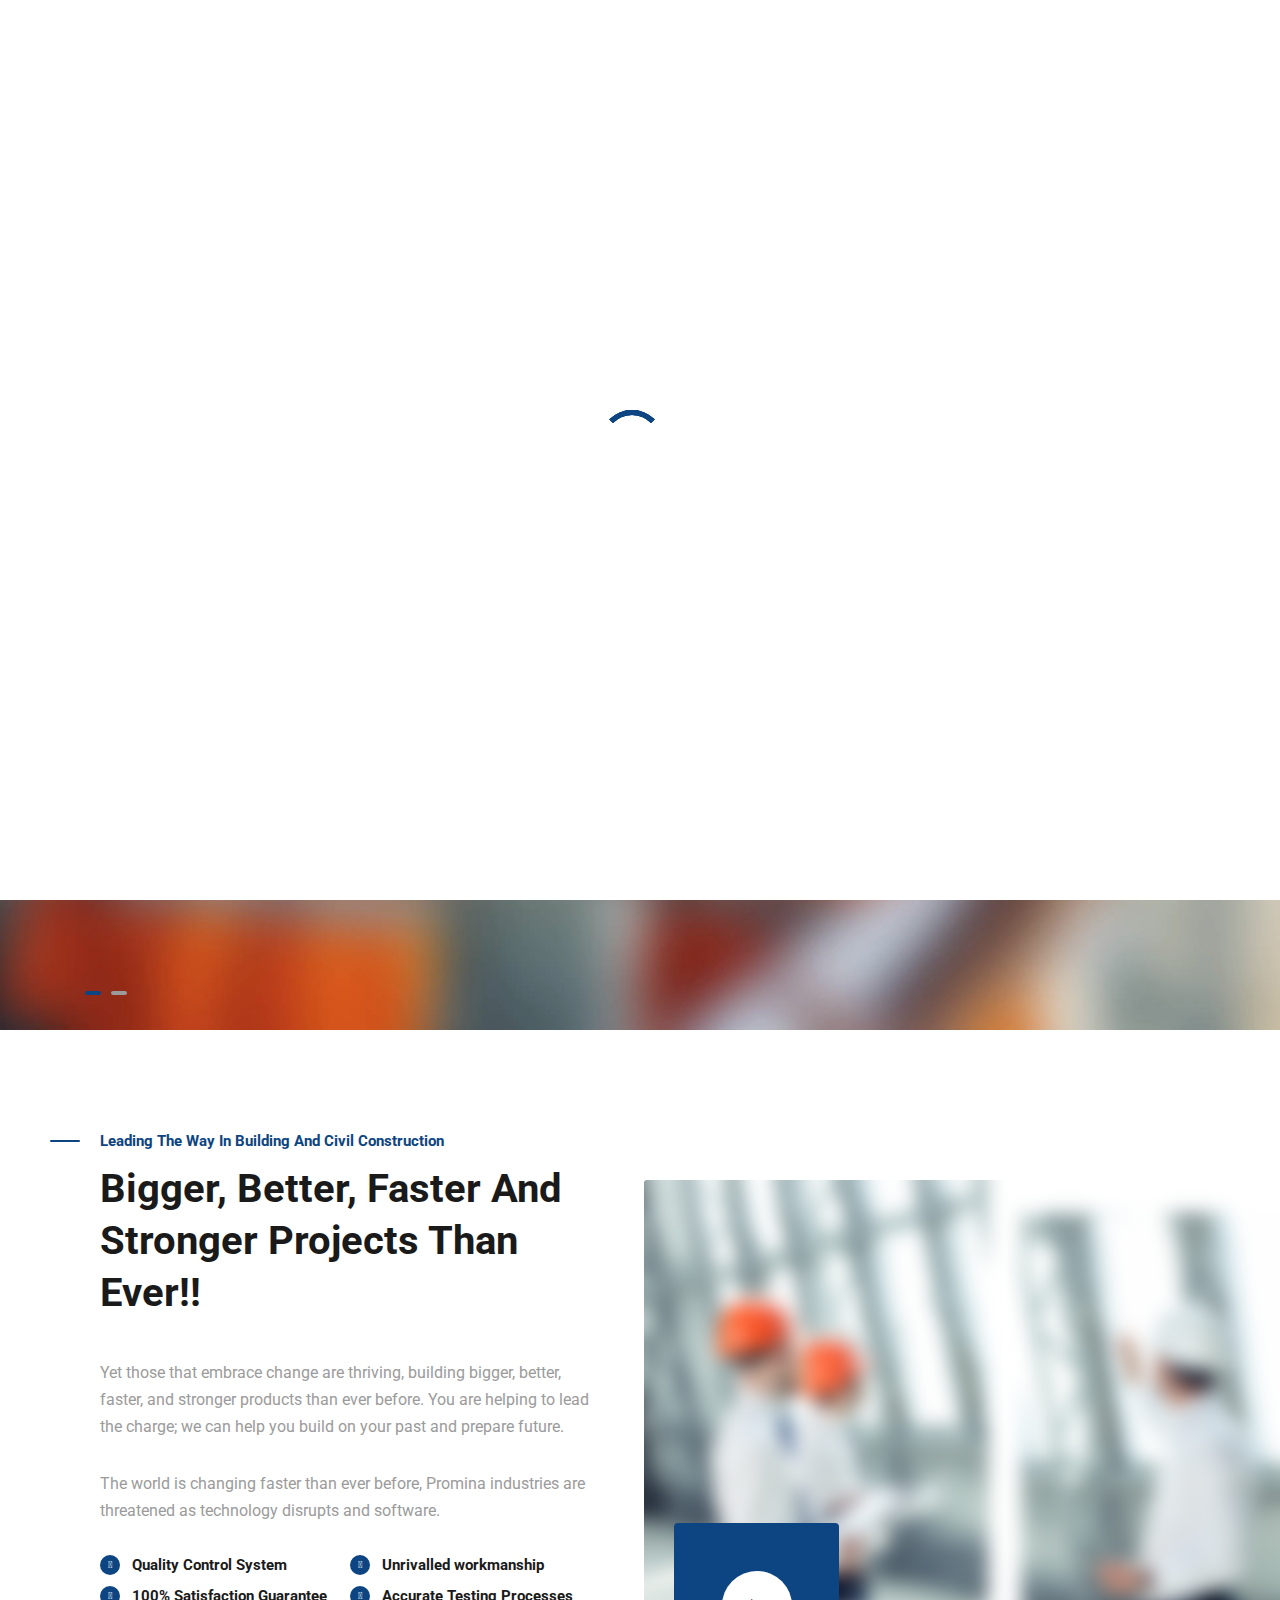
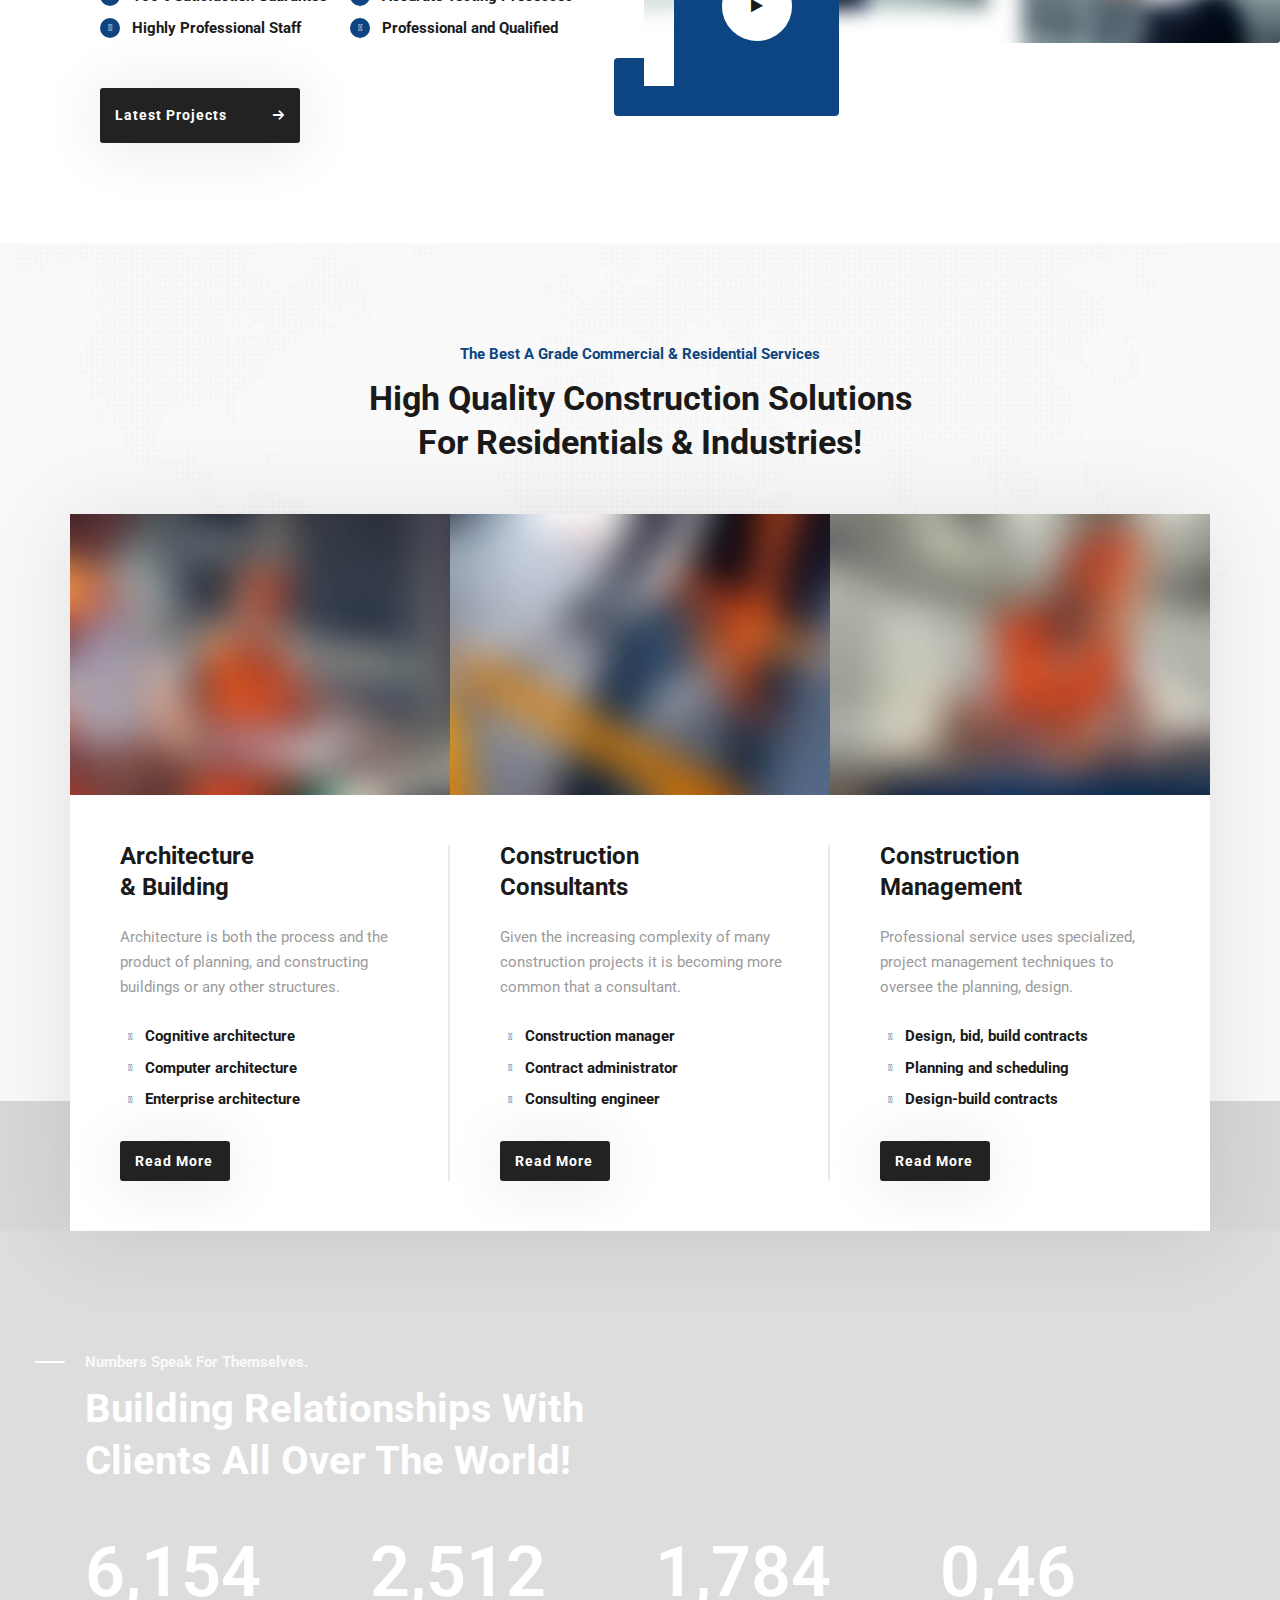
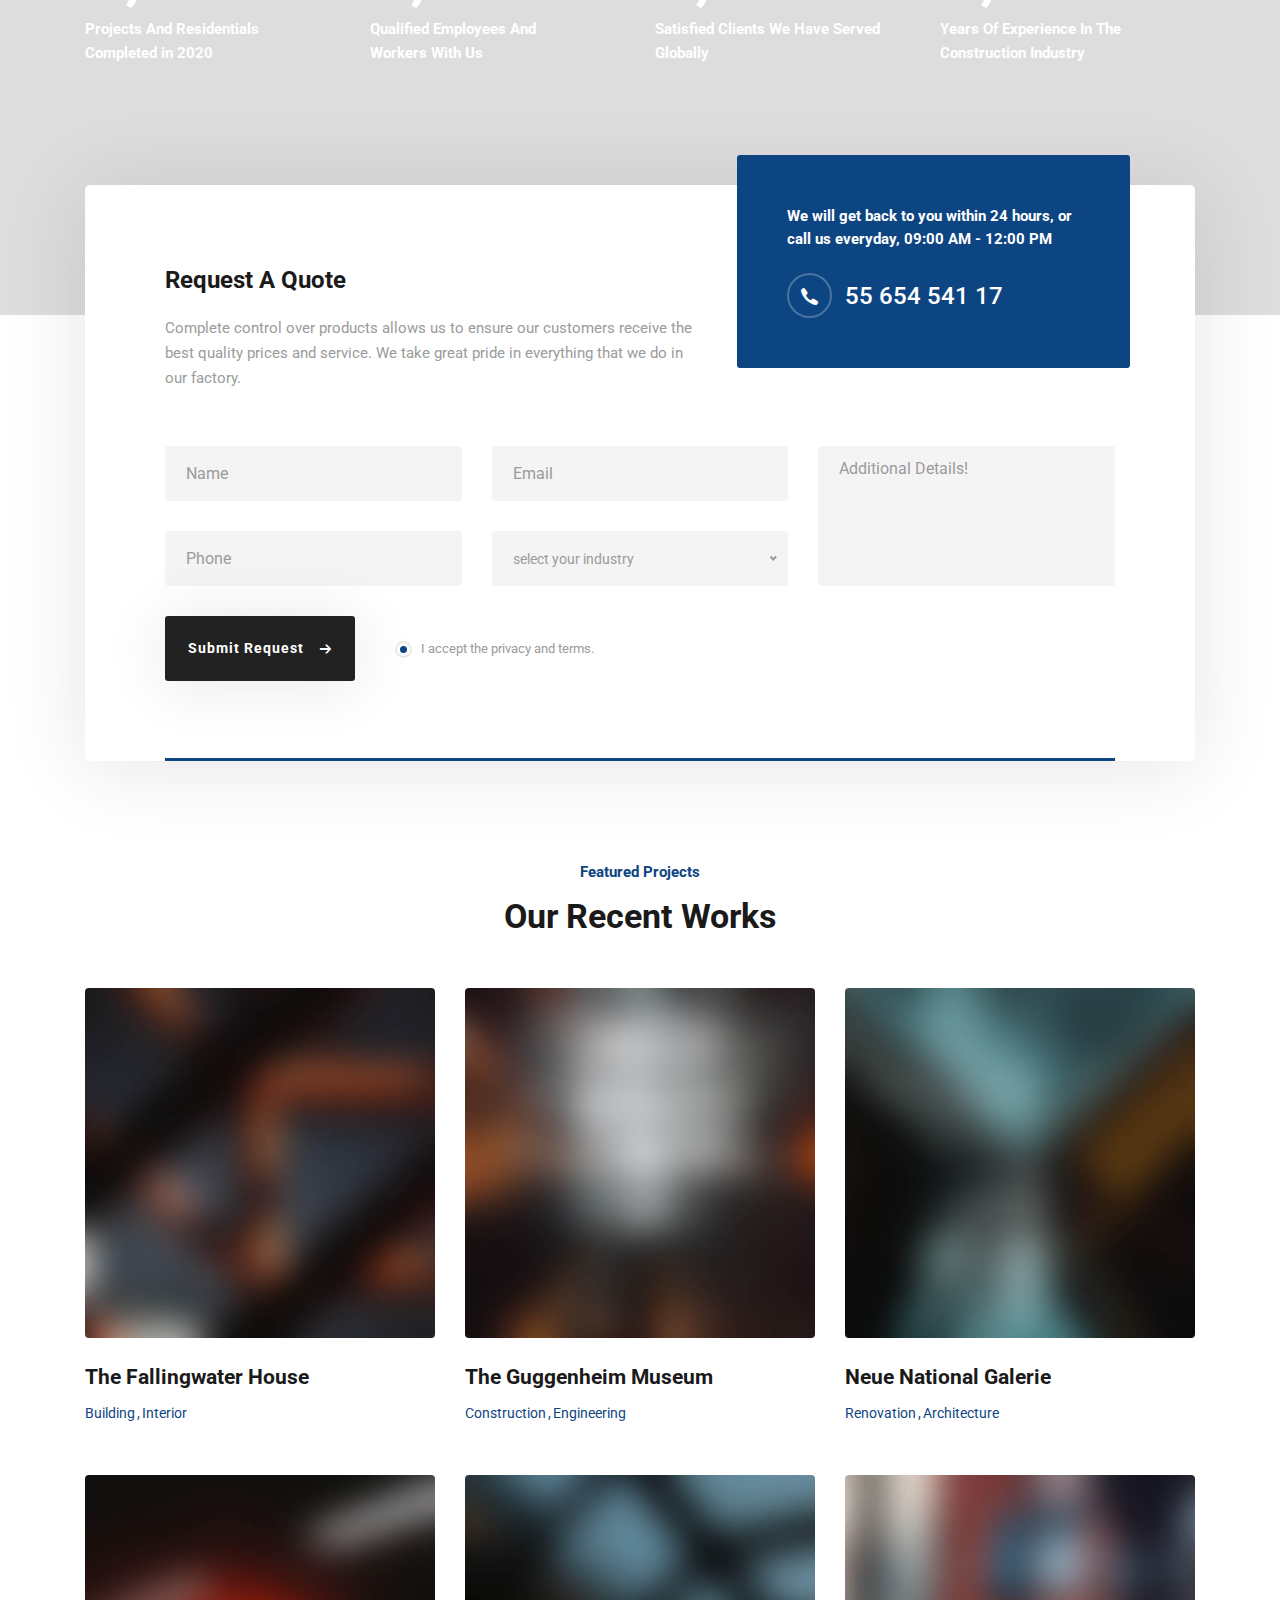
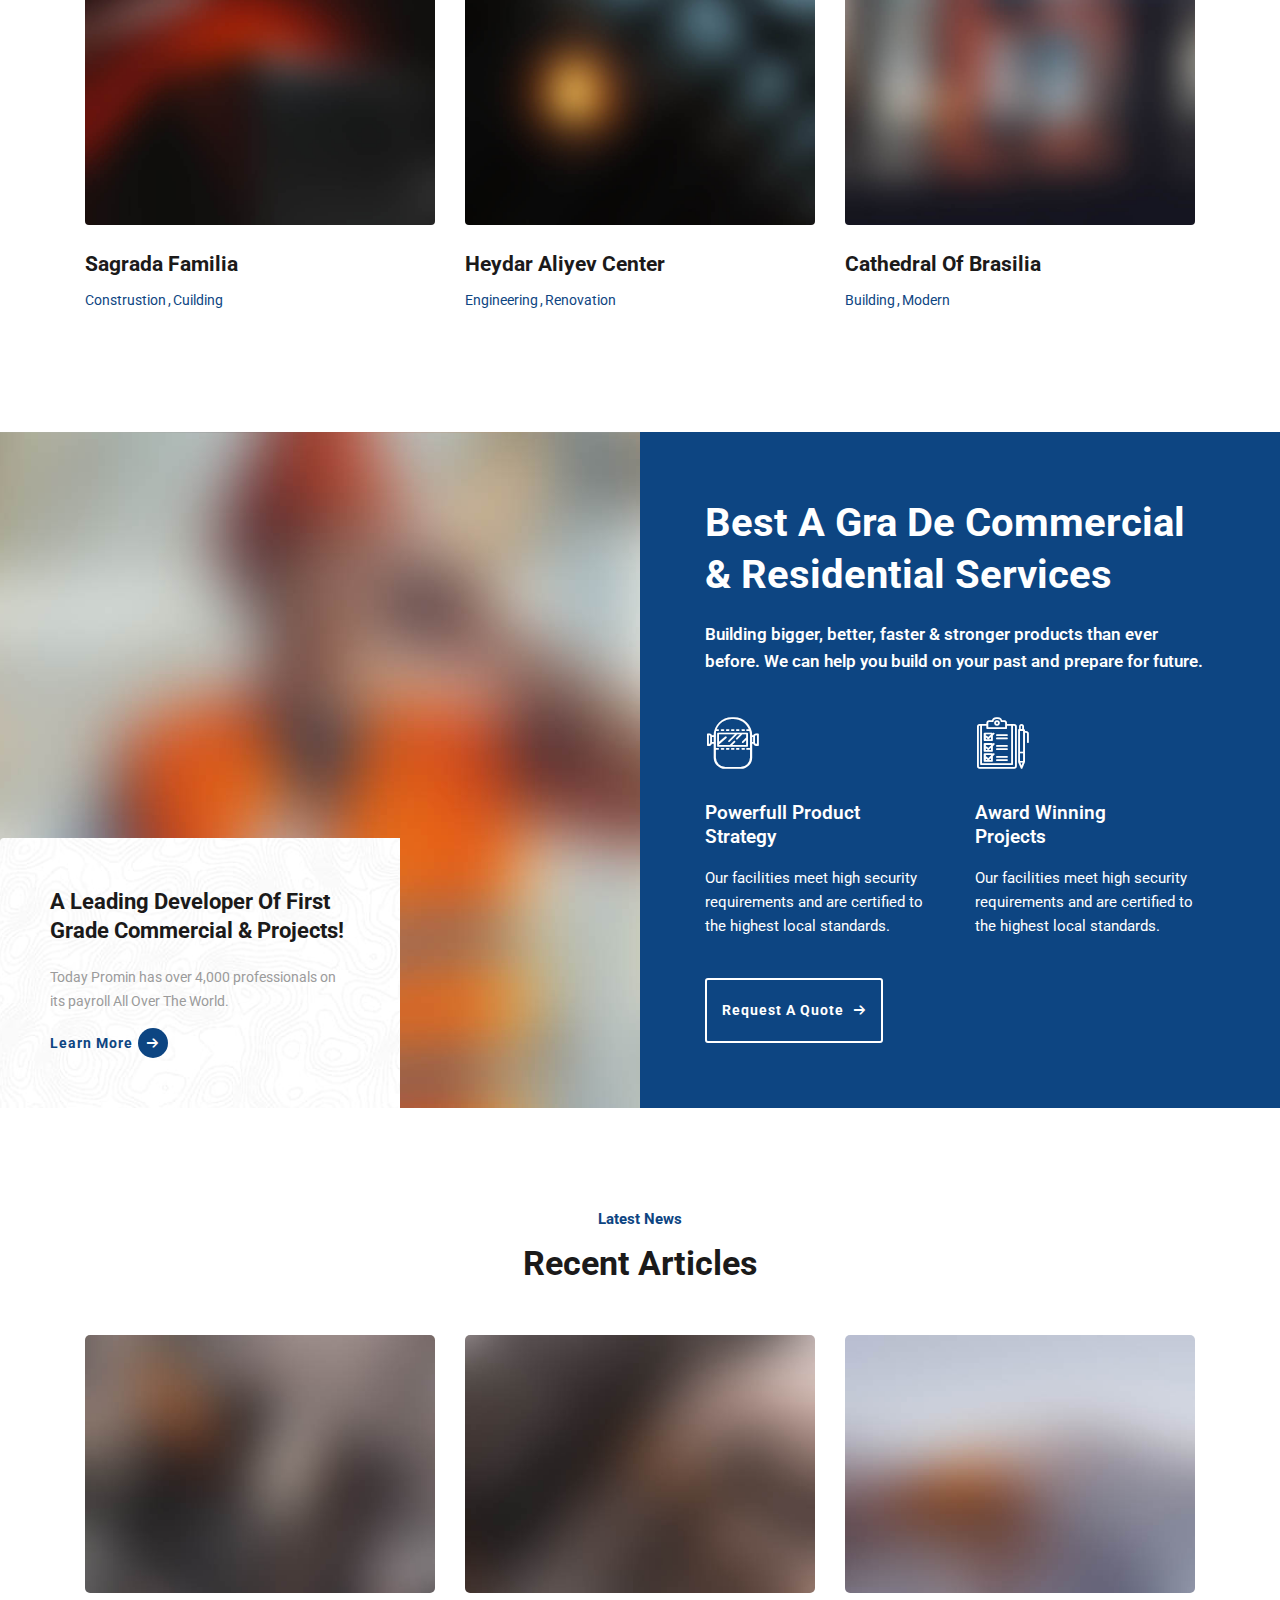
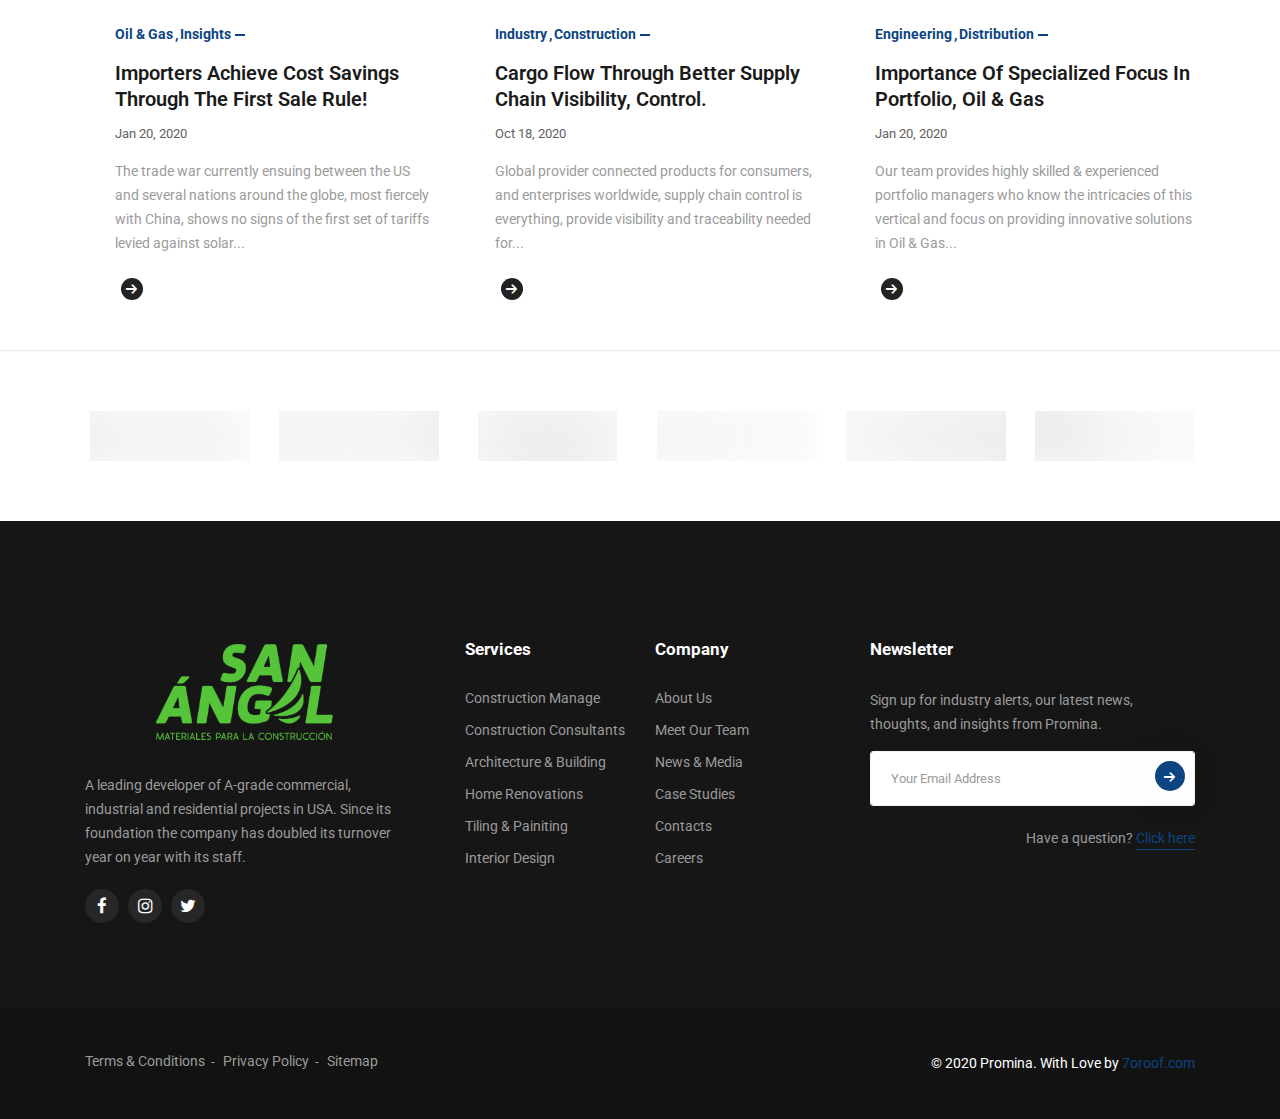
<file: public/home-classic.html>
<!DOCTYPE html>
<html lang="en">

<head>
  <meta charset="UTF-8" />
  <meta name="viewport" content="width=device-width, initial-scale=1.0" />
  <meta http-equiv="X-UA-Compatible" content="ie=edge" />
  <meta name="description" content="Promina - Construction And Building Template">
  <link href="assets/images/favicon/favicon.png" rel="icon">
  <title>Promina - Construction And Building Template</title>
  <link rel="stylesheet"
    href="https://fonts.googleapis.com/css?family=Barlow:400,500,600,700%7cRoboto:400,500,700&display=swap">
  <link rel="stylesheet" href="assets/css/libraries.css">
  <link rel="stylesheet" href="assets/css/style.css">
</head>

<body>
  <div class="wrapper">
    <div class="preloader">
      <div class="loading"><span></span><span></span><span></span><span></span></div>
    </div><!-- /.preloader -->

    <!-- =========================
        Header
    =========================== -->
    <header class="header header-light header-layout2">
      <div class="header__topbar d-none d-xl-block">
        <div class="container">
          <div class="row">
            <div class="col-sm-12 col-md-5 col-lg-3">
              <ul class="header__topbar-links d-flex flex-wrap list-unstyled mb-0">
                <li><a href="#">New & Media</a></li>
                <li><a href="contacs.html">Contacts</a></li>
                <li><a href="careers.html">Careers</a></li>
              </ul>
            </div><!-- /.col-lg-5 -->
            <div class="col-sm-12 col-md-7 col-lg-9 header__topbar-right">
              <div class="header__topbar-right-inner d-flex flex-wrap justify-content-between">
                <ul class="social__icons list-unstyled mb-0">
                  <li><a href="#"><i class="fa fa-facebook"></i></a></li>
                  <li><a href="#"><i class="fa fa-instagram"></i></a></li>
                  <li><a href="#"><i class="fa fa-twitter"></i></a></li>
                </ul>
                <ul class="contact__list list-unstyled mb-0 d-flex flex-wrap">
                  <li>
                    <i class="icon-phone"></i><span>Phone:</span>
                    <a href="tel:556554117">+55 654 541 17</a>
                  </li>
                  <li>
                    <i class="icon-envelope"></i><span>Email:</span>
                    <a href="Promine:optime@7oroof.com">Promine@7oroof.com</a>
                  </li>
                  <li><i class="icon-clock"></i><span>Hours: Mon-Fri: 8am – 7pm</span></li>
                </ul>
              </div>
            </div><!-- /.col-lg-7 -->
          </div><!-- /.row -->
        </div><!-- /.container -->
      </div><!-- /.header__topbar -->
      <nav class="navbar navbar-expand-lg sticky-navbar">
        <div class="container">
          <a class="navbar-brand" href="index.html">
            <img src="assets/images/logo/logo-light.png" class="logo-light" alt="logo">
            <img src="assets/images/logo/logo-dark.png" class="logo-dark" alt="logo">
          </a>
          <button class="navbar-toggler" type="button">
            <span class="menu-lines"><span></span></span>
          </button>
          <div class="collapse navbar-collapse" id="mainNavigation">
            <ul class="navbar-nav ml-auto">
              <li class="nav__item with-dropdown">
                <a href="index.html" class="dropdown-toggle nav__item-link active">Home</a>
                <i class="fa fa-angle-down" data-toggle="dropdown"></i>
                <ul class="dropdown-menu">
                  <li class="nav__item"><a href="index.html" class="nav__item-link">Home Moderm</a></li>
                  <!-- /.nav-item -->
                  <li class="nav__item"><a href="home-classic.html" class="nav__item-link">Home classic</a></li>
                  <!-- /.nav-item -->
                  <li class="nav__item"><a href="home-architecture.html" class="nav__item-link">Home Architecture</a>
                  </li>
                  <!-- /.nav-item -->
                </ul><!-- /.dropdown-menu -->
              </li><!-- /.nav-item -->
              <li class="nav__item with-dropdown">
                <a href="about-us.html" class="dropdown-toggle nav__item-link">Company</a>
                <i class="fa fa-angle-down" data-toggle="dropdown"></i>
                <ul class="dropdown-menu">
                  <li class="nav__item"><a href="about-us.html" class="nav__item-link">About Us</a></li>
                  <!-- /.nav-item -->
                  <li class="nav__item"><a href="core-values.html" class="nav__item-link">core values</a></li>
                  <!-- /.nav-item -->
                  <li class="nav__item"><a href="leadership-team.html" class="nav__item-link">Leadership Team</a></li>
                  <!-- /.nav-item -->
                  <li class="nav__item"><a href="pricing.html" class="nav__item-link">Pricing & Plans</a></li>
                  <!-- /.nav-item -->
                  <li class="nav__item"><a href="faqs.html" class="nav__item-link">Help & FAQs</a></li>
                  <!-- /.nav-item -->
                  <li class="nav__item"><a href="careers.html" class="nav__item-link">careers</a></li>
                  <!-- /.nav-item -->
                </ul><!-- /.dropdown-menu -->
              </li><!-- /.nav-item -->
              <li class="nav__item with-dropdown">
                <a href="services.html" class="dropdown-toggle nav__item-link">Services</a>
                <i class="fa fa-angle-down" data-toggle="dropdown"></i>
                <ul class="dropdown-menu">
                  <li class="nav__item"><a href="services-single-service.html" class="nav__item-link">Construction
                      Manage</a></li>
                  <!-- /.nav-item -->
                  <li class="nav__item"><a href="services-single-service.html" class="nav__item-link">Construction
                      Consultants</a></li>
                  <!-- /.nav-item -->
                  <li class="nav__item"><a href="services-single-service.html" class="nav__item-link">Architecture &
                      Building</a></li>
                  <!-- /.nav-item -->
                  <li class="nav__item"><a href="services-single-service.html" class="nav__item-link">Home
                      Renovations</a></li>
                  <!-- /.nav-item -->
                  <li class="nav__item"><a href="services-single-service.html" class="nav__item-link">Tiling &
                      Painiting</a></li>
                  <!-- /.nav-item -->
                  <li class="nav__item"><a href="services-single-service.html" class="nav__item-link">Interior
                      Design</a></li>
                  <!-- /.nav-item -->
                </ul><!-- /.dropdown-menu -->
              </li><!-- /.nav-item -->
              <li class="nav__item with-dropdown">
                <a href="projects-grid.html" class="dropdown-toggle nav__item-link">Projects</a>
                <i class="fa fa-angle-down" data-toggle="dropdown"></i>
                <ul class="dropdown-menu">
                  <li class="nav__item"><a href="projects-grid.html" class="nav__item-link">projects grid</a></li>
                  <!-- /.nav-item -->
                  <li class="nav__item"><a href="projects-standard.html" class="nav__item-link">projects standard</a>
                  </li><!-- /.nav-item -->
                  <li class="nav__item"><a href="projects-carousel.html" class="nav__item-link">projects carousel</a>
                  </li><!-- /.nav-item -->
                  <li class="nav__item"><a href="projects-single-project.html" class="nav__item-link">projects
                      single</a></li><!-- /.nav-item -->
                </ul><!-- /.dropdown-menu -->
              </li><!-- /.nav-item -->
              <li class="nav__item with-dropdown">
                <a href="blog.html" class="dropdown-toggle nav__item-link">News & Media</a>
                <i class="fa fa-angle-down" data-toggle="dropdown"></i>
                <ul class="dropdown-menu">
                  <li class="nav__item">
                    <a href="blog.html" class="nav__item-link">Blog Grid</a>
                  </li><!-- /.nav-item -->
                  <li class="nav__item">
                    <a href="blog-single-post.html" class="nav__item-link">Single Blog Post</a>
                  </li><!-- /.nav-item -->
                </ul><!-- /.dropdown-menu -->
              </li><!-- /.nav-item -->
              <li class="nav__item">
                <a href="contacs.html" class="nav__item-link">Contacts</a>
              </li><!-- /.nav-item -->
            </ul><!-- /.navbar-nav -->
          </div><!-- /.navbar-collapse -->
          <ul class="actions__list list-unstyled d-flex align-items-center mb-0 ml-30">
            <li>
              <a href="request-quote.html" class="btn btn__primary action__btn-request">
                <span>Get A Quote</span><i class="icon-arrow-right"></i>
              </a>
            </li>
            <li><button type="button" class="search-popup-trigger"><i class="fa fa-search"></i></button></li>
          </ul><!-- /.actions__list -->
        </div><!-- /.container -->
      </nav><!-- /.navabr -->
    </header><!-- /.Header -->

    <!-- ============================
        Slider
    ============================== -->
    <section class="slider slider-layout2">
      <div class="slick-carousel carousel-arrows-light m-slides-0"
        data-slick='{"slidesToShow": 1, "arrows": true, "dots": true, "speed": 700,"fade": true,"cssEase": "linear"}'>
        <div class="slide-item align-v-h bg-overlay bg-overlay-2">
          <div class="bg-img"><img src="assets/images/sliders/3.jpg" alt="slide img"></div>
          <div class="container">
            <div class="row">
              <div class="col-sm-12 col-md-12 col-lg-12 col-xl-8">
                <div class="slide__content">
                  <h2 class="slide__title">A Grade Commercial &Residential Projects</h2>
                  <p class="slide__desc">A leading developer of A-grade commercial, industrial and residential projects
                    in USA, since its foundation the company has doubled its turnover year on year.</p>
                  <a href="services.html" class="btn btn__white btn__icon btn__lg mr-30">
                    <span>Our Services</span><i class="icon-arrow-right"></i>
                  </a>
                  <a class="video__btn popup-video" href="https://www.youtube.com/watch?v=nrJtHemSPW4">
                    <div class="video__player">
                      <span class="video__player-animation"></span>
                      <span class="video__player-animation video__player-animation-2"></span>
                      <i class="fa fa-play"></i>
                    </div>
                    <span class="video__btn-title color-white ml-20">Play Video</span>
                  </a>
                </div><!-- /.slide-content -->
              </div><!-- /.col-xl-8 -->
              <div class="col-sm-12 col-md-12 col-lg-12 col-xl-4 d-none d-xl-block">
                <div class="info__slider-wrap d-flex justify-content-end mt-30">
                  <div class="info__slider">
                    <div class="slick-carousel" data-slick='{"slidesToShow": 1, "arrows": false, "dots": true}'>
                      <div class="info__slider-item">
                        <div class="info__slider-icon"><i class="icon-wrench5"></i></div>
                        <h5 class="info__slider-title">Utilising latest processing solutions, and decades of work
                          experience.</h5>
                      </div><!-- /.info__slider-item -->
                      <div class="info__slider-item">
                        <div class="info__slider-icon"><i class="icon-wheelbarrow"></i></div>
                        <h5 class="info__slider-title">Designing, construction, planning & infrastructures management
                          such.</h5>
                      </div><!-- /.info__slider-item -->
                    </div>
                  </div><!-- /.info__slider -->
                </div>
              </div><!-- /.col-xl-4 -->
            </div><!-- /.row -->
          </div><!-- /.container -->
        </div><!-- /.slide-item -->
        <div class="slide-item align-v-h bg-overlay">
          <div class="bg-img"><img src="assets/images/sliders/4.jpg" alt="slide img"></div>
          <div class="container">
            <div class="row">
              <div class="col-sm-12 col-md-12 col-lg-12 col-xl-8">
                <div class="slide__content">
                  <h2 class="slide__title">The Best A Grade Residential Services</h2>
                  <p class="slide__desc">A leading developer of A-grade commercial, industrial and residential projects
                    in USA, since its foundation the company has doubled its turnover year on year.</p>
                  <a href="services.html" class="btn btn__white btn__icon btn__lg mr-30">
                    <span>Our Services</span><i class="icon-arrow-right"></i>
                  </a>
                  <a class="video__btn popup-video" href="https://www.youtube.com/watch?v=nrJtHemSPW4">
                    <div class="video__player">
                      <span class="video__player-animation"></span>
                      <span class="video__player-animation video__player-animation-2"></span>
                      <i class="fa fa-play"></i>
                    </div>
                    <span class="video__btn-title color-white ml-20">Play Video</span>
                  </a>
                </div><!-- /.slide-content -->
              </div><!-- /.col-xl-8 -->
              <div class="col-sm-12 col-md-12 col-lg-12 col-xl-4 d-none d-xl-block">
                <div class="info-slider-wrapper d-flex justify-content-end mt-30">
                  <div class="info__slider">
                    <div class="slick-carousel" data-slick='{"slidesToShow": 1, "arrows": false, "dots": true}'>
                      <div class="info__slider-item">
                        <div class="info__slider-icon"><i class="icon-wrench5"></i></div>
                        <h5 class="info__slider-title">Utilising latest processing solutions, and decades of work
                          experience.</h5>
                      </div><!-- /.info__slider-item -->
                      <div class="info__slider-item">
                        <div class="info__slider-icon"><i class="icon-wheelbarrow"></i></div>
                        <h5 class="info__slider-title">Designing, construction, planning & infrastructures management
                          such.</h5>
                      </div><!-- /.info__slider-item -->
                    </div>
                  </div><!-- /.info__slider -->
                </div>
              </div><!-- /.col-xl-4 -->
            </div><!-- /.row -->
          </div><!-- /.container -->
        </div><!-- /.slide-item -->
      </div><!-- /.carousel -->
    </section><!-- /.slider -->

    <!-- ========================
      About Layout 2
    =========================== -->
    <section class="about-layout2">
      <div class="container-fluid">
        <div class="row">
          <div class="text-block">
            <div class="heading-layout2 mb-30">
              <span class="heading__subtitle">Leading The Way In Building And Civil Construction</span>
              <h2 class="heading__title">Bigger, Better, Faster And Stronger Projects Than Ever!!</h2>
              <p class="heading__desc mb-30 mt-40">Yet those that embrace change are thriving, building bigger, better,
                faster, and
                stronger products than ever before. You are helping to lead the charge; we can help you build on your
                past and prepare future.</p>
              <p class="heading__desc">The world is changing faster than ever before, Promina industries are
                threatened
                as technology disrupts and software.</p>
            </div><!-- /heading -->
            <ul class="list-items list-unstyled mb-40">
              <li>Quality Control System</li>
              <li>Unrivalled workmanship</li>
              <li>100% Satisfaction Guarantee</li>
              <li>Accurate Testing Processes</li>
              <li>Highly Professional Staff</li>
              <li>Professional and Qualified</li>
            </ul>
            <a href="projects-grid.html" class="btn btn__secondary btn__icon">
              <span>Latest Projects</span><i class="icon-arrow-right"></i>
            </a>
          </div><!-- /.col-xl-7 -->
          <div class="imgs-block mt-50">
            <div class="about__img">
              <img src="assets/images/about/2.png" alt="about" class="img-fluid w-100">
            </div><!-- /.about-img -->
            <div class="video__box">
              <a class="video__btn video__btn-white popup-video" href="https://www.youtube.com/watch?v=nrJtHemSPW4">
                <div class="video__player">
                  <span class="video__player-animation"></span>
                  <span class="video__player-animation video__player-animation-2"></span>
                  <i class="fa fa-play"></i>
                </div>
              </a>
            </div><!-- /.video__box -->
          </div><!-- /.col-xl-5 -->
        </div><!-- /.row -->
      </div><!-- /.container -->
    </section><!-- /.About Layout 2 -->

    <!-- =========================== 
      Features layout 1
    ============================= -->
    <section class="features-layout1 bg-gray pb-0">
      <div class="fetures-bg">
        <div class="bg-img"><img src="assets/images/backgrounds/map.png" alt="background"></div>
      </div>
      <div class="container col-padding-0">
        <div class="row">
          <div class="col-sm-12 col-md-12 col-lg-6 offset-lg-3">
            <div class="heading text-center mb-50">
              <span class="heading__subtitle">The Best A Grade Commercial & Residential Services</span>
              <h2 class="heading__title">High Quality Construction Solutions For Residentials & Industries!</h2>
            </div><!-- /.heading -->
          </div><!-- /.col-lg-6 -->
        </div><!-- /.row -->
        <div class="row features-wrapper">
          <!-- Feature Item #1 -->
          <div class="col-sm-12 col-md-4 col-lg-4">
            <div class="feature-item">
              <div class="feature__img">
                <img src="assets/images/features/1.jpg" alt="portfolio img">
              </div><!-- /.portfolio-img -->
              <div class="feature__content">
                <h4 class="feature__title">Architecture <br> & Building</h4>
                <p class="feature__desc">Architecture is both the process and the product of planning, and
                  constructing buildings or any other structures.</p>
                <ul class="list-items list-items-layout2 list-unstyled mb-30">
                  <li>Cognitive architecture</li>
                  <li>Computer architecture</li>
                  <li>Enterprise architecture</li>
                </ul>
                <a href="services-single-service.html" class="btn btn__secondary"><span>Read More</span><i
                    class="icon-arrow-right"></i></a>
              </div><!-- /.portfolio-content -->
            </div><!-- /.portfolio-item -->
          </div><!-- /.col-lg-4 -->
          <!-- Feature Item #2 -->
          <div class="col-sm-12 col-md-4 col-lg-4">
            <div class="feature-item">
              <div class="feature__img">
                <img src="assets/images/features/2.jpg" alt="portfolio img">
              </div><!-- /.portfolio-img -->
              <div class="feature__content">
                <h4 class="feature__title">Construction <br> Consultants</h4>
                <p class="feature__desc">Given the increasing complexity of many construction projects it is becoming
                  more common that a consultant.</p>
                <ul class="list-items list-items-layout2 list-unstyled mb-30">
                  <li>Construction manager</li>
                  <li>Contract administrator</li>
                  <li>Consulting engineer</li>
                </ul>
                <a href="services-single-service.html" class="btn btn__secondary"><span>Read More</span><i
                    class="icon-arrow-right"></i></a>
              </div><!-- /.portfolio-content -->
            </div><!-- /.portfolio-item -->
          </div><!-- /.col-lg-4 -->
          <!-- Feature Item #3 -->
          <div class="col-sm-12 col-md-4 col-lg-4">
            <div class="feature-item">
              <div class="feature__img">
                <img src="assets/images/features/3.jpg" alt="portfolio img">
              </div><!-- /.portfolio-img -->
              <div class="feature__content">
                <h4 class="feature__title">Construction <br> Management</h4>
                <p class="feature__desc">Professional service uses specialized, project management techniques to oversee
                  the planning, design.</p>
                <ul class="list-items list-items-layout2 list-unstyled mb-30">
                  <li>Design, bid, build contracts</li>
                  <li>Planning and scheduling</li>
                  <li>Design-build contracts</li>
                </ul>
                <a href="services-single-service.html" class="btn btn__secondary"><span>Read More</span><i
                    class="icon-arrow-right"></i></a>
              </div><!-- /.portfolio-content -->
            </div><!-- /.portfolio-item -->
          </div><!-- /.col-lg-4 -->
        </div><!-- /.row -->
      </div><!-- /.container -->
    </section><!-- /.Features layout 1 -->

    <!-- =========================
       Banner layout 3
      =========================== -->
    <section class="banner-layout3 bg-overlay bg-parallax mt--130">
      <div class="bg-img"><img src="assets/images/banners/4.jpg" alt="background"></div>
      <div class="container">
        <div class="row">
          <div class="col-sm-12 col-md-12 col-lg-6">
            <div class="heading-layout2 heading-light mb-50">
              <span class="heading__subtitle">Numbers Speak For Themselves.</span>
              <h2 class="heading__title">Building Relationships With Clients All Over The World!</h2>
            </div><!-- /.heading -->
          </div><!-- /.col-lg-6 -->
        </div><!-- /.row -->
        <div class="row counter-light">
          <!-- counter item #1 -->
          <div class="col-6 col-sm-3">
            <div class="counter-item">
              <h4 class="counter">6,154</h4>
              <p class="counter__desc">Projects And Residentials Completed in 2020</p>
            </div>
          </div><!-- /.col-sm-3 -->
          <!-- counter item #2 -->
          <div class="col-6 col-sm-3">
            <div class="counter-item">
              <h4 class="counter">2,512</h4>
              <p class="counter__desc">Qualified Employees And Workers With Us</p>
            </div>
          </div><!-- /.col-sm-3 -->
          <!-- counter item #3 -->
          <div class="col-6 col-sm-3">
            <div class="counter-item">
              <h4 class="counter">1,784</h4>
              <p class="counter__desc">Satisfied Clients We Have Served Globally</p>
            </div>
          </div><!-- /.col-sm-3 -->
          <div class="col-6 col-sm-3">
            <div class="counter-item">
              <h4 class="counter">0,46</h4>
              <p class="counter__desc">Years Of Experience In The Construction Industry</p>
            </div>
          </div><!-- /.col-sm-3 -->
        </div><!-- /.row -->
      </div><!-- /.container -->
    </section><!-- /.Banner layout 3 -->

    <!-- ==========================
        contact layout 3
    =========================== -->
    <section class="contact-layout3 p-0 mt--130">
      <div class="container">
        <div class="row">
          <div class="col-sm-12 col-md-12 col-lg-12">
            <div class="contact-panel">
              <form method="post" action="assets/php/contact.php" id="contactForm" class="contact__panel-form">
                <div class="row mb-40">
                  <div class="col-sm-12 col-lg-5 col-lg-7">
                    <h4 class="contact__panel-title">Request A Quote</h4>
                    <p class="contact__panel-desc">Complete control over products allows us to ensure our
                      customers receive the best quality prices and service. We take great pride in everything that we
                      do in our factory.</p>
                  </div><!-- /.col-lg-8 -->
                  <div class="col-sm-12 col-md-5 col-lg-5">
                    <div class="contact__panel-info">
                      <strong class="contact__panel-info-title">We will get back to you within 24 hours, or call us
                        everyday, 09:00 AM - 12:00 PM</strong>
                      <div class="contact__number d-flex align-items-center">
                        <i class="icon-phone"></i>
                        <a href="tel:5565454117">55 654 541 17</a>
                      </div>
                    </div><!-- /.contact__panel-info-bottom -->
                  </div><!-- /.col-lg-4 -->
                </div><!-- /.row -->
                <div class="row">
                  <div class="col-sm-12 col-md-4 col-lg-4">
                    <div class="form-group">
                      <input type="text" class="form-control" placeholder="Name" id="contact-name" name="contact-name"
                        required>
                    </div>
                    <div class="form-group">
                      <input type="text" class="form-control" placeholder="Phone" id="contact-Phone"
                        name="contact-phone" required>
                    </div>
                  </div><!-- /.col-lg-6 -->
                  <div class="col-sm-12 col-md-4 col-lg-4">
                    <div class="form-group">
                      <input type="email" class="form-control" placeholder="Email" id="contact-email"
                        name="contact-email" required>
                    </div>
                    <div class="form-group">
                      <select class="form-control">
                        <option>select your industry</option>
                        <option>Petroleum & Gas Energy</option>
                        <option>Construction & Engineering</option>
                        <option>Mechanical Engineering</option>
                      </select>
                    </div>
                  </div><!-- /.col-lg-6 -->
                  <div class="col-sm-12 col-md-4 col-lg-4">
                    <div class="form-group">
                      <textarea class="form-control" placeholder="Additional Details!" id="contact-messgae"
                        name="contact-messgae" required></textarea>
                    </div>
                  </div><!-- /.col-lg-12 -->
                  <div class="col-sm-12 col-md-12 col-lg-12 d-flex d-flex align-items-center">
                    <button type="submit" class="btn btn__secondary mr-40">
                      <span class="mx-2">Submit Request</span><i class="icon-arrow-right mx-2"></i>
                    </button>
                    <div class="form-group input-radio my-3">
                      <label class="label-radio">I accept the privacy and terms.
                        <input type="checkbox" checked>
                        <span class="radio-indicator"></span>
                      </label>
                    </div>
                  </div><!-- /.col-lg-12 -->
                </div><!-- /.row -->
              </form>
            </div><!-- /.contact-panel -->
          </div><!-- /.col-lg-12 -->
        </div><!-- /.row -->
      </div><!-- /.container -->
    </section><!-- /.contact layout 3 -->

    <!-- =========================== 
      portfolio Grid 
    ============================= -->
    <section class="portfolio-grid pb-70">
      <div class="container">
        <div class="row">
          <div class="col-sm-12 col-md-12 col-lg-6 offset-lg-3">
            <div class="heading text-center mb-50">
              <span class="heading__subtitle">Featured Projects</span>
              <h2 class="heading__title">Our Recent Works</h2>
            </div><!-- /.heading -->
          </div><!-- /.col-lg-6 -->
        </div><!-- /.row -->
        <div class="row">
          <!-- portfolio item #1 -->
          <div class="col-sm-6 col-md-6 col-lg-4">
            <div class="portfolio-item">
              <div class="portfolio__img">
                <img src="assets/images/portfolio/grid/1.jpg" alt="portfolio img">
              </div><!-- /.portfolio-img -->
              <div class="portfolio__content">
                <h4 class="portfolio__title"><a href="#">The Fallingwater House</a></h4>
                <div class="portfolio__cat">
                  <a href="#">Building</a><a href="#">Interior</a>
                </div><!-- /.portfolio-cat -->
              </div><!-- /.portfolio-content -->
            </div><!-- /.portfolio-item -->
          </div><!-- /.col-lg-4 -->
          <!-- portfolio item #2 -->
          <div class="col-sm-6 col-md-6 col-lg-4">
            <div class="portfolio-item">
              <div class="portfolio__img">
                <img src="assets/images/portfolio/grid/2.jpg" alt="portfolio img">
              </div><!-- /.portfolio-img -->
              <div class="portfolio__content">
                <h4 class="portfolio__title"><a href="#">The Guggenheim Museum</a></h4>
                <div class="portfolio__cat">
                  <a href="#">Construction</a><a href="#">Engineering</a>
                </div><!-- /.portfolio-cat -->
              </div><!-- /.portfolio-content -->
            </div><!-- /.portfolio-item -->
          </div><!-- /.col-lg-4 -->
          <!-- portfolio item #3 -->
          <div class="col-sm-6 col-md-6 col-lg-4">
            <div class="portfolio-item">
              <div class="portfolio__img">
                <img src="assets/images/portfolio/grid/3.jpg" alt="portfolio img">
              </div><!-- /.portfolio-img -->
              <div class="portfolio__content">
                <h4 class="portfolio__title"><a href="#">Neue National Galerie</a></h4>
                <div class="portfolio__cat">
                  <a href="#">Renovation</a><a href="#">Architecture</a>
                </div><!-- /.portfolio-cat -->
              </div><!-- /.portfolio-content -->
            </div><!-- /.portfolio-item -->
          </div><!-- /.col-lg-4 -->
          <!-- portfolio item #4 -->
          <div class="col-sm-6 col-md-6 col-lg-4">
            <div class="portfolio-item">
              <div class="portfolio__img">
                <img src="assets/images/portfolio/grid/4.jpg" alt="portfolio img">
              </div><!-- /.portfolio-img -->
              <div class="portfolio__content">
                <h4 class="portfolio__title"><a href="#">Sagrada Familia</a></h4>
                <div class="portfolio__cat">
                  <a href="#">Construstion</a><a href="#">Cuilding</a>
                </div><!-- /.portfolio-cat -->
              </div><!-- /.portfolio-content -->
            </div><!-- /.portfolio-item -->
          </div><!-- /.col-lg-4 -->
          <!-- portfolio item #5 -->
          <div class="col-sm-6 col-md-6 col-lg-4">
            <div class="portfolio-item">
              <div class="portfolio__img">
                <img src="assets/images/portfolio/grid/5.jpg" alt="portfolio img">
              </div><!-- /.portfolio-img -->
              <div class="portfolio__content">
                <h4 class="portfolio__title"><a href="#">Heydar Aliyev Center</a></h4>
                <div class="portfolio__cat">
                  <a href="#">Engineering</a><a href="#">Renovation</a>
                </div><!-- /.portfolio-cat -->
              </div><!-- /.portfolio-content -->
            </div><!-- /.portfolio-item -->
          </div><!-- /.col-lg-4 -->
          <!-- portfolio item #6 -->
          <div class="col-sm-6 col-md-6 col-lg-4">
            <div class="portfolio-item">
              <div class="portfolio__img">
                <img src="assets/images/portfolio/grid/6.jpg" alt="portfolio img">
              </div><!-- /.portfolio-img -->
              <div class="portfolio__content">
                <h4 class="portfolio__title"><a href="#">Cathedral of Brasilia</a></h4>
                <div class="portfolio__cat">
                  <a href="#">Building</a><a href="#">Modern</a>
                </div><!-- /.portfolio-cat -->
              </div><!-- /.portfolio-content -->
            </div><!-- /.portfolio-item -->
          </div><!-- /.col-lg-4 -->
        </div><!-- /.row -->
      </div><!-- /.container -->
    </section><!-- /.portfolio Grid -->

    <!-- =========================
       Banner layout 1
      =========================== -->
    <section class="banner-layout1 p-0">
      <div class="container-fluid col-padding-0 bg-theme">
        <div class="row">
          <div class="col-sm-12 col-md-12 col-lg-6 background-banner">
            <div class="bg-img"><img src="assets/images/banners/1.jpg" alt="background"></div>
            <div class="cta__banner">
              <div class="bg-img"><img src="assets/images/backgrounds/1.jpg" alt="background"></div>
              <h5 class="cta__title">A Leading Developer Of First
                Grade Commercial & Projects! </h5>
              <p class="cta__desc">Today Promin has over 4,000 professionals on its payroll All Over The World.</p>
              <a href="#" class="btn btn__primary btn__link">
                <span>Learn More</span> <i class="icon-arrow-right"></i>
              </a>
            </div><!-- /.cta__banner -->
          </div><!-- /.col-lg-6 -->
          <div class="col-sm-12 col-md-12 col-lg-6">
            <div class="inner-padding">
              <div class="heading-layout2 heading-light mb-40">
                <h2 class="heading__title">Best A Gra de Commercial & Residential Services</h2>
                <p class="heading__desc">Building bigger, better, faster & stronger products than ever before. We can
                  help you build on your past and prepare for future.</p>
              </div><!-- /.heading -->
              <div class="row fancybox-light">
                <!-- fancybox item #1 -->
                <div class="col-sm-6 col-md-6 col-lg-6">
                  <div class="fancybox-item">
                    <div class="fancybox__icon">
                      <i class="icon-welding"></i>
                    </div><!-- /.fancybox-icon -->
                    <div class="fancybox__content">
                      <h4 class="fancybox__title">Powerfull Product<br> Strategy</h4>
                      <p class="fancybox__desc">Our facilities meet high security requirements and are certified to the
                        highest local standards.</p>
                    </div><!-- /.fancybox-content -->
                  </div><!-- /.fancybox-item -->
                </div><!-- /.col-lg-6 -->
                <!-- fancybox item #2 -->
                <div class="col-sm-6 col-md-6 col-lg-6">
                  <div class="fancybox-item">
                    <div class="fancybox__icon">
                      <i class="icon-checklist"></i>
                    </div><!-- /.fancybox-icon -->
                    <div class="fancybox__content">
                      <h4 class="fancybox__title">Award Winning <br>Projects </h4>
                      <p class="fancybox__desc">Our facilities meet high security requirements and are certified to the
                        highest local standards.</p>
                    </div><!-- /.fancybox-content -->
                  </div><!-- /.fancybox-item -->
                </div><!-- /.col-lg-6 -->
              </div><!-- /.row -->
              <a href="request-quote.html" class="btn btn__white btn__bordered btn__icon box-shadow-none">
                <span>Request A Quote</span><i class="icon-arrow-right"></i>
              </a>
            </div>
          </div><!-- /.col-lg-6 -->
        </div><!-- /.row -->
      </div><!-- /.container -->
    </section><!-- /.Banner layout 1 -->

    <!-- ======================
      Blog Grid
    ========================= -->
    <section class="blog-grid pb-0">
      <div class="container">
        <div class="row">
          <div class="col-sm-12 col-md-12 col-lg-6 offset-lg-3">
            <div class="heading text-center mb-50">
              <span class="heading__subtitle">Latest News</span>
              <h2 class="heading__title">Recent Articles</h2>
            </div><!-- /.heading -->
          </div><!-- /.col-lg-6 -->
        </div><!-- /.row -->
        <div class="row">
          <!-- Blog Item #1 -->
          <div class="col-sm-12 col-md-6 col-lg-4">
            <div class="blog-item">
              <div class="blog__img">
                <a href="blog-single-post.html">
                  <img src="assets/images/blog/grid/1.jpg" alt="blog image">
                </a>
              </div><!-- /.blog-img -->
              <div class="blog__content">
                <div class="blog__meta">
                  <div class="blog__meta-cat">
                    <a href="#">Oil & Gas</a><a href="#">Insights</a>
                  </div><!-- /.blog-meta-cat -->
                </div><!-- /.blog-meta -->
                <h4 class="blog__title"><a href="#">Importers achieve cost savings through the First Sale rule!</a></h4>
                <span class="blog__meta-date">Jan 20, 2020</span>
                <p class="blog__desc">The trade war currently ensuing between the US and several nations around the
                  globe, most fiercely with China, shows no signs of the first set of tariffs levied against solar...
                </p>
                <a href="blog-single-post.html" class="btn btn__secondary btn__link">
                  <span>Read More</span>
                  <i class="icon-arrow-right"></i>
                </a>
              </div><!-- /.blog-content -->
            </div><!-- /.blog-item -->
          </div><!-- /.col-lg-4 -->
          <!-- Blog Item #2 -->
          <div class="col-sm-12 col-md-6 col-lg-4">
            <div class="blog-item">
              <div class="blog__img">
                <a href="blog-single-post.html">
                  <img src="assets/images/blog/grid/2.jpg" alt="blog image">
                </a>
              </div><!-- /.blog-img -->
              <div class="blog__content">
                <div class="blog__meta">
                  <div class="blog__meta-cat">
                    <a href="#">Industry</a><a href="#">Construction</a>
                  </div><!-- /.blog-meta-cat -->
                </div><!-- /.blog-meta -->
                <h4 class="blog__title"><a href="#">Cargo flow through better supply chain visibility, control.</a></h4>
                <span class="blog__meta-date">Oct 18, 2020</span>
                <p class="blog__desc">Global provider connected products for consumers, and enterprises worldwide,
                  supply chain control is everything, provide visibility and traceability needed for...</p>
                <a href="blog-single-post.html" class="btn btn__secondary btn__link">
                  <span>Read More</span>
                  <i class="icon-arrow-right"></i>
                </a>
              </div><!-- /.blog-content -->
            </div><!-- /.blog-item -->
          </div><!-- /.col-lg-4 -->
          <!-- Blog Item #3 -->
          <div class="col-sm-12 col-md-6 col-lg-4">
            <div class="blog-item">
              <div class="blog__img">
                <a href="blog-single-post.html">
                  <img src="assets/images/blog/grid/3.jpg" alt="blog image">
                </a>
              </div><!-- /.blog-img -->
              <div class="blog__content">
                <div class="blog__meta">
                  <div class="blog__meta-cat">
                    <a href="#">Engineering</a><a href="#">Distribution</a>
                  </div><!-- /.blog-meta-cat -->
                </div><!-- /.blog-meta -->
                <h4 class="blog__title"><a href="#">Importance of specialized focus in portfolio, Oil & Gas</a></h4>
                <span class="blog__meta-date">Jan 20, 2020</span>
                <p class="blog__desc">Our team provides highly skilled & experienced portfolio managers who know the
                  intricacies of this vertical and focus on providing innovative solutions in Oil & Gas...</p>
                <a href="blog-single-post.html" class="btn btn__secondary btn__link">
                  <span>Read More</span>
                  <i class="icon-arrow-right"></i>
                </a>
              </div><!-- /.blog-content -->
            </div><!-- /.blog-item -->
          </div><!-- /.col-lg-4 -->
        </div><!-- /.row -->
      </div><!-- /.container -->
    </section><!-- /.blog Grid -->

    <!-- =====================
         Clients
      ======================== -->
    <section class="clients border-top">
      <div class="container">
        <div class="row">
          <div class="col-sm-12 col-md-12 col-lg-12">
            <div class="slick-carousel"
              data-slick='{"slidesToShow": 6, "arrows": false, "dots": false, "autoplay": true,"autoplaySpeed": 2000, "infinite": true, "responsive": [ {"breakpoint": 992, "settings": {"slidesToShow": 4}}, {"breakpoint": 767, "settings": {"slidesToShow": 3}}, {"breakpoint": 480, "settings": {"slidesToShow": 2}}]}'>
              <div class="client">
                <a href="#"><img src="assets/images/clients/1.png" alt="client"></a>
              </div><!-- /.client -->
              <div class="client">
                <a href="#"><img src="assets/images/clients/2.png" alt="client"></a>
              </div><!-- /.client -->
              <div class="client">
                <a href="#"><img src="assets/images/clients/3.png" alt="client"></a>
              </div><!-- /.client -->
              <div class="client">
                <a href="#"><img src="assets/images/clients/4.png" alt="client"></a>
              </div><!-- /.client -->
              <div class="client">
                <a href="#"><img src="assets/images/clients/5.png" alt="client"></a>
              </div><!-- /.client -->
              <div class="client">
                <a href="#"><img src="assets/images/clients/6.png" alt="client"></a>
              </div><!-- /.client -->
              <div class="client">
                <a href="#"><img src="assets/images/clients/3.png" alt="client"></a>
              </div><!-- /.client -->
              <div class="client">
                <a href="#"><img src="assets/images/clients/4.png" alt="client"></a>
              </div><!-- /.client -->
            </div><!-- /.carousel -->
          </div><!-- /.col-lg-12 -->
        </div><!-- /.row -->
      </div><!-- /.container -->
    </section><!-- /.clients -->

    <!-- ========================
      Footer
    ========================== -->
    <footer class="footer">
      <div class="footer-top">
        <div class="container">
          <div class="row">
            <div class="col-sm-12 col-md-6 col-lg-3 col-xl-4 footer__widget footer__widget-about">
              <div class="footer__widget-content">
                <img src="assets/images/logo/logo-footer.png" alt="logo" class="mb-30">
                <p class="mb-20">A leading developer of A-grade commercial, industrial and residential projects in USA.
                  Since its foundation the company has doubled its turnover year on year with its staff.</p>
                <ul class="social__icons list-unstyled">
                  <li><a href="#"><i class="fa fa-facebook"></i></a></li>
                  <li><a href="#"><i class="fa fa-instagram"></i></a></li>
                  <li><a href="#"><i class="fa fa-twitter"></i></a></li>
                </ul><!-- /.social-icons -->
              </div>
            </div><!-- /.col-xl-4 -->
            <div class="col-6 col-sm-6 col-md-6 col-lg-2 col-xl-2 footer__widget footer__widget-nav">
              <h6 class="footer__widget-title">Services</h6>
              <div class="footer__widget-content">
                <nav>
                  <ul class="list-unstyled">
                    <li><a href="#">Construction Manage</a></li>
                    <li><a href="#">Construction Consultants</a></li>
                    <li><a href="#">Architecture & Building</a></li>
                    <li><a href="#">Home Renovations</a></li>
                    <li><a href="#">Tiling & Painiting</a></li>
                    <li><a href="#">Interior Design</a></li>
                  </ul>
                </nav>
              </div><!-- /.footer-widget-content -->
            </div><!-- /.col-xl-2 -->
            <div class="col-6 col-sm-6 col-md-6 col-lg-2 col-xl-2 footer__widget footer__widget-nav">
              <h6 class="footer__widget-title">Company</h6>
              <div class="footer__widget-content">
                <nav>
                  <ul class="list-unstyled">
                    <li><a href="about-us.html">About Us</a></li>
                    <li><a href="leadership-team.html">Meet Our Team</a></li>
                    <li><a href="blog.html">News & Media</a></li>
                    <li><a href="projects-grid.html">Case Studies</a></li>
                    <li><a href="contacs.html">Contacts</a></li>
                    <li><a href="careers.html">Careers</a></li>
                  </ul>
                </nav>
              </div><!-- /.footer-widget-content -->
            </div><!-- /.col-xl-2 -->
            <div class="col-sm-12 col-md-6 col-lg-4 col-xl-4 footer__widget footer__widget-newsletter">
              <h6 class="footer__widget-title">Newsletter</h6>
              <div class="footer__widget-content">
                <p>Sign up for industry alerts, our latest news, thoughts, and insights from Promina.</p>
                <form class="widget__newsletter-form">
                  <div class="form-group mb-0">
                    <input type="text" class="form-control" placeholder="Your Email Address">
                    <button type="submit" class="btn btn__primary">
                      <i class="icon-arrow-right"></i>
                    </button>
                  </div>
                </form>
              </div><!-- /.footer-widget-content -->
              <p class="text-right footer__more-info mt-20 mb-0">Have a question? <a href="#">Click here</a></p>
            </div><!-- /.col-xl-4 -->
          </div><!-- /.row -->
        </div><!-- /.container -->
      </div><!-- /.footer-top -->
      <div class="footer-bottom">
        <div class="container">
          <div class="row align-items-center">
            <div class="col-sm-12 col-md-12 col-lg-12 d-flex flex-wrap justify-content-between">
              <nav>
                <ul class="footer__copyright-links list-unstyled d-flex flex-wrap mb-0">
                  <li><a href="#">Terms & Conditions </a></li>
                  <li><a href="#">Privacy Policy</a></li>
                  <li><a href="#">Sitemap</a></li>
                </ul>
              </nav>
              <p class="mb-0 color-white"> &copy; 2020 Promina. With Love by
                <a href="http://themeforest.net/user/7oroof">7oroof.com</a>
              </p>
            </div><!-- /.col-lg-12 -->
          </div><!-- /.row -->
        </div><!-- /.container -->
      </div><!-- /.Footer-bottom -->
    </footer><!-- /.Footer -->
    <button id="scrollTopBtn"><i class="fa fa-long-arrow-up"></i></button>

    <div class="search-popup">
      <i class="search__popup-close">&times;</i>
      <form class="search__popup-form">
        <input type="text" class="search__input" placeholder="Type Words Then Enter">
        <button class="module__search-btn"><i class="fa fa-search"></i></button>
      </form>
    </div><!-- /. search-popup -->

  </div><!-- /.wrapper -->

  <script src="assets/js/jquery-3.5.1.min.js"></script>
  <script src="assets/js/plugins.js"></script>
  <script src="assets/js/main.js"></script>
</body>

</html>
</file>
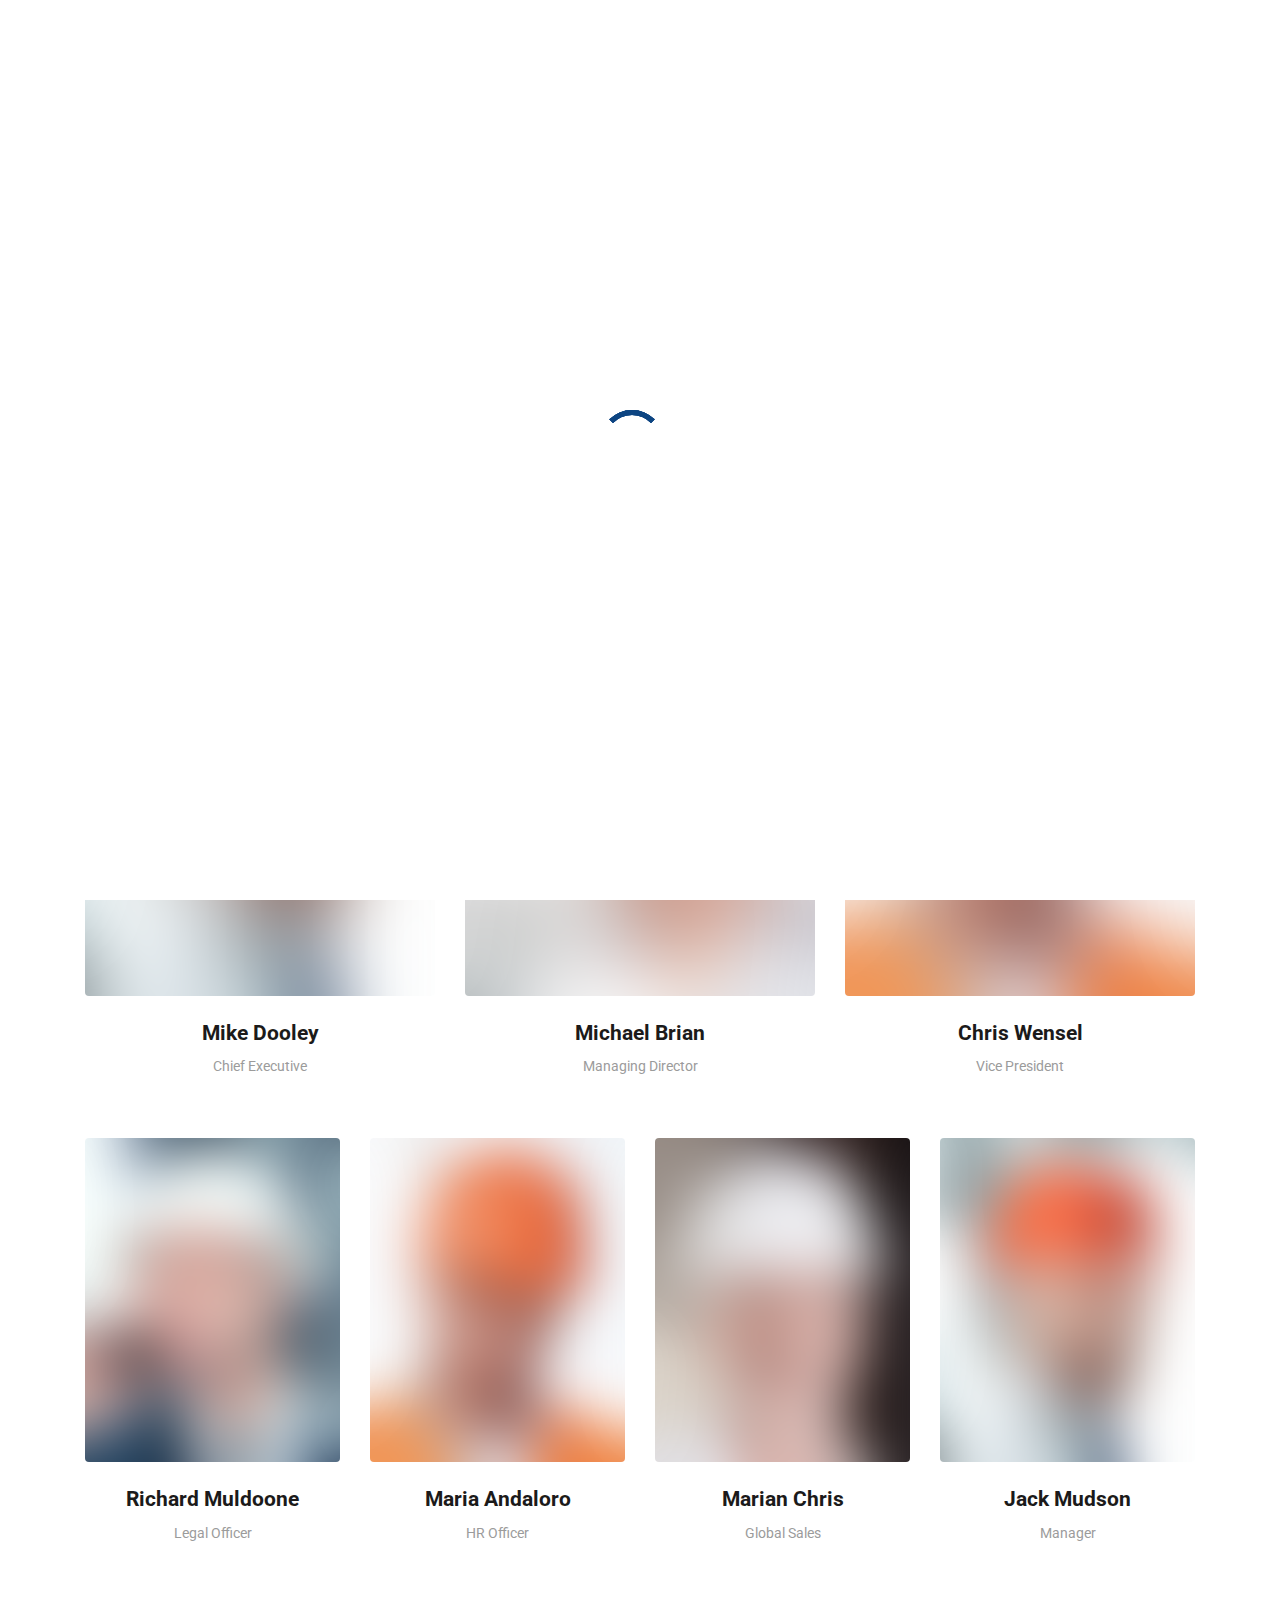
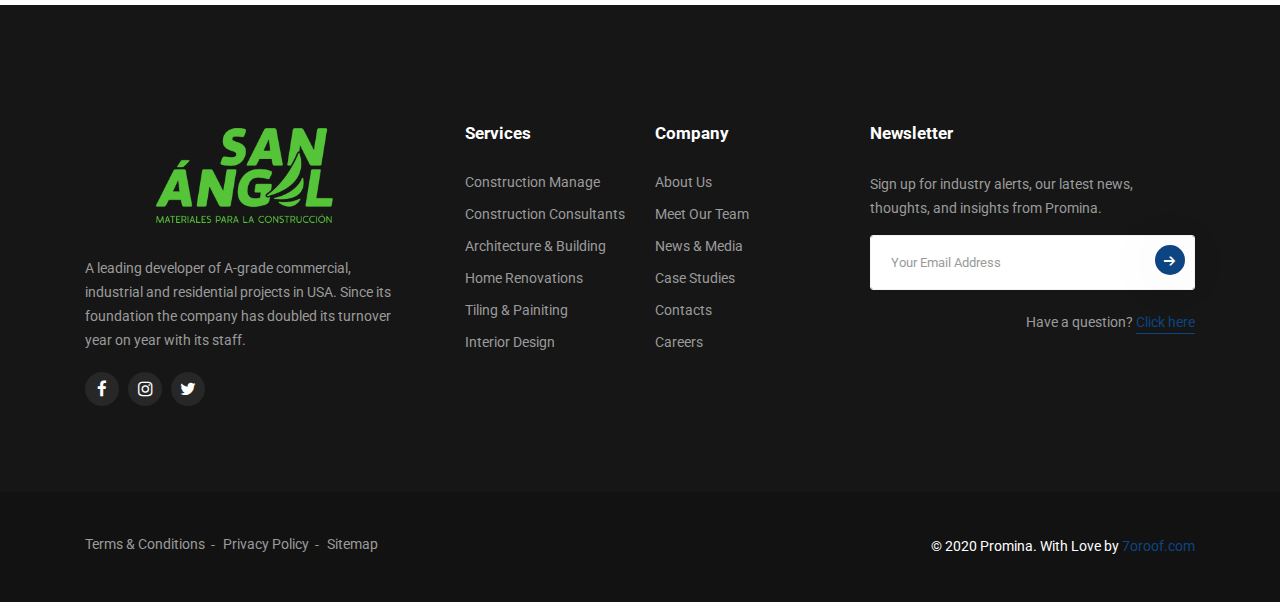
<file: public/leadership-team.html>
<!DOCTYPE html>
<html lang="en">

<head>
  <meta charset="UTF-8" />
  <meta name="viewport" content="width=device-width, initial-scale=1.0" />
  <meta http-equiv="X-UA-Compatible" content="ie=edge" />
  <meta name="description" content="Promina - Construction And Building Template">
  <link href="assets/images/favicon/favicon.png" rel="icon">
  <title>Promina - Construction And Building Template</title>
  <link rel="stylesheet"
    href="https://fonts.googleapis.com/css?family=Barlow:400,500,600,700%7cRoboto:400,500,700&display=swap">
  <link rel="stylesheet" href="assets/css/libraries.css">
  <link rel="stylesheet" href="assets/css/style.css">
</head>

<body>
  <div class="wrapper">
    <div class="preloader">
      <div class="loading"><span></span><span></span><span></span><span></span></div>
    </div><!-- /.preloader -->

    <!-- =========================
        Header
    =========================== -->
    <header class="header header-transparent header-layout1">
      <nav class="navbar navbar-expand-lg sticky-navbar">
        <div class="container-fluid">
          <a class="navbar-brand" href="index.html">
            <img src="assets/images/logo/logo-light.png" class="logo-light" alt="logo">
            <img src="assets/images/logo/logo-dark.png" class="logo-dark" alt="logo">
          </a>
          <button class="navbar-toggler" type="button">
            <span class="menu-lines"><span></span></span>
          </button>
          <div class="collapse navbar-collapse" id="mainNavigation">
            <ul class="navbar-nav">
              <li class="nav__item with-dropdown">
                <a href="index.html" class="dropdown-toggle nav__item-link">Home</a>
                <i class="fa fa-angle-down" data-toggle="dropdown"></i>
                <ul class="dropdown-menu">
                  <li class="nav__item"><a href="index.html" class="nav__item-link">Home Moderm</a></li>
                  <!-- /.nav-item -->
                  <li class="nav__item"><a href="home-classic.html" class="nav__item-link">Home classic</a></li>
                  <!-- /.nav-item -->
                  <li class="nav__item"><a href="home-architecture.html" class="nav__item-link">Home Architecture</a>
                  </li>
                  <!-- /.nav-item -->
                </ul><!-- /.dropdown-menu -->
              </li><!-- /.nav-item -->
              <li class="nav__item with-dropdown">
                <a href="about-us.html" class="dropdown-toggle nav__item-link active">Company</a>
                <i class="fa fa-angle-down" data-toggle="dropdown"></i>
                <ul class="dropdown-menu">
                  <li class="nav__item"><a href="about-us.html" class="nav__item-link">About Us</a></li>
                  <!-- /.nav-item -->
                  <li class="nav__item"><a href="core-values.html" class="nav__item-link">core values</a></li>
                  <!-- /.nav-item -->
                  <li class="nav__item"><a href="leadership-team.html" class="nav__item-link">Leadership Team</a></li>
                  <!-- /.nav-item -->
                  <li class="nav__item"><a href="pricing.html" class="nav__item-link">Pricing & Plans</a></li>
                  <!-- /.nav-item -->
                  <li class="nav__item"><a href="faqs.html" class="nav__item-link">Help & FAQs</a></li>
                  <!-- /.nav-item -->
                  <li class="nav__item"><a href="careers.html" class="nav__item-link">careers</a></li>
                  <!-- /.nav-item -->
                </ul><!-- /.dropdown-menu -->
              </li><!-- /.nav-item -->
              <li class="nav__item with-dropdown">
                <a href="services.html" class="dropdown-toggle nav__item-link">Services</a>
                <i class="fa fa-angle-down" data-toggle="dropdown"></i>
                <ul class="dropdown-menu">
                  <li class="nav__item"><a href="services-single-service.html" class="nav__item-link">Construction
                      Manage</a></li>
                  <!-- /.nav-item -->
                  <li class="nav__item"><a href="services-single-service.html" class="nav__item-link">Construction
                      Consultants</a></li>
                  <!-- /.nav-item -->
                  <li class="nav__item"><a href="services-single-service.html" class="nav__item-link">Architecture &
                      Building</a></li>
                  <!-- /.nav-item -->
                  <li class="nav__item"><a href="services-single-service.html" class="nav__item-link">Home
                      Renovations</a></li>
                  <!-- /.nav-item -->
                  <li class="nav__item"><a href="services-single-service.html" class="nav__item-link">Tiling &
                      Painiting</a></li>
                  <!-- /.nav-item -->
                  <li class="nav__item"><a href="services-single-service.html" class="nav__item-link">Interior
                      Design</a></li>
                  <!-- /.nav-item -->
                </ul><!-- /.dropdown-menu -->
              </li><!-- /.nav-item -->
              <li class="nav__item with-dropdown">
                <a href="projects-grid.html" class="dropdown-toggle nav__item-link">Projects</a>
                <i class="fa fa-angle-down" data-toggle="dropdown"></i>
                <ul class="dropdown-menu">
                  <li class="nav__item"><a href="projects-grid.html" class="nav__item-link">projects grid</a></li>
                  <!-- /.nav-item -->
                  <li class="nav__item"><a href="projects-standard.html" class="nav__item-link">projects standard</a>
                  </li><!-- /.nav-item -->
                  <li class="nav__item"><a href="projects-carousel.html" class="nav__item-link">projects carousel</a>
                  </li><!-- /.nav-item -->
                  <li class="nav__item"><a href="projects-single-project.html" class="nav__item-link">projects
                      single</a></li><!-- /.nav-item -->
                </ul><!-- /.dropdown-menu -->
              </li><!-- /.nav-item -->
              <li class="nav__item with-dropdown">
                <a href="blog.html" class="dropdown-toggle nav__item-link">News & Media</a>
                <i class="fa fa-angle-down" data-toggle="dropdown"></i>
                <ul class="dropdown-menu">
                  <li class="nav__item">
                    <a href="blog.html" class="nav__item-link">Blog Grid</a>
                  </li><!-- /.nav-item -->
                  <li class="nav__item">
                    <a href="blog-single-post.html" class="nav__item-link">Single Blog Post</a>
                  </li><!-- /.nav-item -->
                </ul><!-- /.dropdown-menu -->
              </li><!-- /.nav-item -->
              <li class="nav__item">
                <a href="contacs.html" class="nav__item-link">Contacts</a>
              </li><!-- /.nav-item -->
              <li class="nav__item nav__item-btn d-none d-md-block">
                <a href="request-quote.html" class="btn btn__primary action__btn-request">
                  <span>Get A Quote</span><i class="icon-arrow-right"></i>
                </a>
              </li>
            </ul><!-- /.navbar-nav -->
          </div><!-- /.navbar-collapse -->
          <div class="contact__number d-flex align-items-center">
            <i class="icon-phone"></i>
            <a href="tel:5565454117">55 654 541 17</a>
          </div><!-- /.contact__numbr -->
        </div><!-- /.container -->
      </nav><!-- /.navabr -->
    </header><!-- /.Header -->

    <!-- ========================
       page title 
    =========================== -->
    <section class="page-title page-title-layout1 bg-overlay bg-overlay-2 bg-parallax">
      <div class="bg-img"><img src="assets/images/page-titles/3.jpg" alt="background"></div>
      <div class="container">
        <div class="row">
          <div class="col-sm-12 col-md-12 col-lg-12 col-xl-6">
            <span class="pagetitle__subheading">Leading The Way In Building And Civil Construction</span>
            <h1 class="pagetitle__heading mb-0">Ready to Bring Bigger, Better, Faster And Stronger Projects Than Ever
              Before!!</h1>
          </div><!-- /.col-xl-6 -->
        </div><!-- /.row -->
      </div><!-- /.container -->
    </section><!-- /.page-title -->

    <!-- ========================
        Team layout 1
    ========================== -->
    <section class="team-layout1 text-center  pb-30">
      <div class="container">
        <div class="row">
          <!-- Member #1 -->
          <div class="col-sm-6 col-md-4 col-lg-4">
            <div class="member">
              <div class="member__img">
                <img src="assets/images/team/1.png" alt="member img">
                <div class="member__hover">
                  <div class="member__content-inner">
                    <ul class="social__icons  justify-content-center list-unstyled mb-0">
                      <li><a href="#"><i class="fa fa-facebook"></i></a></li>
                      <li><a href="#"><i class="fa fa-instagram"></i></a></li>
                      <li><a href="#"><i class="fa fa-twitter"></i></a></li>
                    </ul><!-- /.social-icons -->
                  </div><!-- /.member-content-inner -->
                </div><!-- /.member-hover -->
              </div><!-- /.member-img -->
              <div class="member__info">
                <h5 class="member__name">Mike Dooley</h5>
                <p class="member__desc">Chief Executive</p>
              </div><!-- /.member-info -->
            </div><!-- /.member -->
          </div><!-- /.col-lg-4 -->
          <!-- Member #2 -->
          <div class="col-sm-6 col-md-4 col-lg-4">
            <div class="member">
              <div class="member__img">
                <img src="assets/images/team/2.png" alt="member img">
                <div class="member__hover">
                  <div class="member__content-inner">
                    <ul class="social__icons justify-content-center list-unstyled mb-0">
                      <li><a href="#"><i class="fa fa-facebook"></i></a></li>
                      <li><a href="#"><i class="fa fa-instagram"></i></a></li>
                      <li><a href="#"><i class="fa fa-twitter"></i></a></li>
                    </ul><!-- /.social-icons -->
                  </div><!-- /.member-content-inner -->
                </div><!-- /.member-hover -->
              </div><!-- /.member-img -->
              <div class="member__info">
                <h5 class="member__name">Michael Brian</h5>
                <p class="member__desc">Managing Director</p>
              </div><!-- /.member-info -->
            </div><!-- /.member -->
          </div><!-- /.col-lg-4 -->
          <!-- Member #3 -->
          <div class="col-sm-6 col-md-4 col-lg-4">
            <div class="member">
              <div class="member__img">
                <img src="assets/images/team/3.png" alt="member img">
                <div class="member__hover">
                  <div class="member__content-inner">
                    <ul class="social__icons justify-content-center list-unstyled mb-0">
                      <li><a href="#"><i class="fa fa-facebook"></i></a></li>
                      <li><a href="#"><i class="fa fa-instagram"></i></a></li>
                      <li><a href="#"><i class="fa fa-twitter"></i></a></li>
                    </ul><!-- /.social-icons -->
                  </div><!-- /.member-content-inner -->
                </div><!-- /.member-hover -->
              </div><!-- /.member-img -->
              <div class="member__info">
                <h5 class="member__name">Chris Wensel</h5>
                <p class="member__desc">Vice President</p>
              </div><!-- /.member-info -->
            </div><!-- /.member -->
          </div><!-- /.col-lg-4 -->
        </div> <!-- /.row -->
      </div><!-- /.container -->
    </section><!-- /.Team layout 1  -->

    <!-- ========================
        Team layout 2
    ========================== -->
    <section class="team-layout2 text-center pt-0 pb-30">
      <div class="container">
        <div class="row">
          <!-- Member #1 -->
          <div class="col-sm-6 col-md-6 col-lg-3">
            <div class="member">
              <div class="member__img">
                <img src="assets/images/team/4.png" alt="member img">
                <div class="member__hover">
                  <div class="member__content-inner">
                    <ul class="social__icons justify-content-center list-unstyled mb-0">
                      <li><a href="#"><i class="fa fa-facebook"></i></a></li>
                      <li><a href="#"><i class="fa fa-instagram"></i></a></li>
                      <li><a href="#"><i class="fa fa-twitter"></i></a></li>
                    </ul><!-- /.social-icons -->
                  </div><!-- /.member-content-inner -->
                </div><!-- /.member-hover -->
              </div><!-- /.member-img -->
              <div class="member__info">
                <h5 class="member__name">Richard Muldoone</h5>
                <p class="member__desc">Legal Officer</p>
              </div><!-- /.member-info -->
            </div><!-- /.member -->
          </div><!-- /.col-lg-3 -->
          <!-- Member #2 -->
          <div class="col-sm-6 col-md-6 col-lg-3">
            <div class="member">
              <div class="member__img">
                <img src="assets/images/team/3.png" alt="member img">
                <div class="member__hover">
                  <div class="member__content-inner">
                    <ul class="social__icons  justify-content-center list-unstyled mb-0">
                      <li><a href="#"><i class="fa fa-facebook"></i></a></li>
                      <li><a href="#"><i class="fa fa-instagram"></i></a></li>
                      <li><a href="#"><i class="fa fa-twitter"></i></a></li>
                    </ul><!-- /.social-icons -->
                  </div><!-- /.member-content-inner -->
                </div><!-- /.member-hover -->
              </div><!-- /.member-img -->
              <div class="member__info">
                <h5 class="member__name">Maria Andaloro</h5>
                <p class="member__desc">HR Officer</p>
              </div><!-- /.member-info -->
            </div><!-- /.member -->
          </div><!-- /.col-lg-3 -->
          <!-- Member #3 -->
          <div class="col-sm-6 col-md-6 col-lg-3">
            <div class="member">
              <div class="member__img">
                <img src="assets/images/team/5.png" alt="member img">
                <div class="member__hover">
                  <div class="member__content-inner">
                    <ul class="social__icons justify-content-center list-unstyled mb-0">
                      <li><a href="#"><i class="fa fa-facebook"></i></a></li>
                      <li><a href="#"><i class="fa fa-instagram"></i></a></li>
                      <li><a href="#"><i class="fa fa-twitter"></i></a></li>
                    </ul><!-- /.social-icons -->
                  </div><!-- /.member-content-inner -->
                </div><!-- /.member-hover -->
              </div><!-- /.member-img -->
              <div class="member__info">
                <h5 class="member__name">Marian Chris</h5>
                <p class="member__desc">Global Sales</p>
              </div><!-- /.member-info -->
            </div><!-- /.member -->
          </div><!-- /.col-lg-3 -->
          <!-- Member #4 -->
          <div class="col-sm-6 col-md-6 col-lg-3">
            <div class="member">
              <div class="member__img">
                <img src="assets/images/team/1.png" alt="member img">
                <div class="member__hover">
                  <div class="member__content-inner">
                    <ul class="social__icons justify-content-center list-unstyled mb-0">
                      <li><a href="#"><i class="fa fa-facebook"></i></a></li>
                      <li><a href="#"><i class="fa fa-instagram"></i></a></li>
                      <li><a href="#"><i class="fa fa-twitter"></i></a></li>
                    </ul><!-- /.social-icons -->
                  </div><!-- /.member-content-inner -->
                </div><!-- /.member-hover -->
              </div><!-- /.member-img -->
              <div class="member__info">
                <h5 class="member__name">Jack Mudson</h5>
                <p class="member__desc">Manager</p>
              </div><!-- /.member-info -->
            </div><!-- /.member -->
          </div><!-- /.col-lg-3 -->
        </div> <!-- /.row -->
      </div><!-- /.container -->
    </section><!-- /.Team layout 2  -->

    <!-- ========================
      Footer
    ========================== -->
    <footer class="footer">
      <div class="footer-top">
        <div class="container">
          <div class="row">
            <div class="col-sm-12 col-md-6 col-lg-3 col-xl-4 footer__widget footer__widget-about">
              <div class="footer__widget-content">
                <img src="assets/images/logo/logo-footer.png" alt="logo" class="mb-30">
                <p class="mb-20">A leading developer of A-grade commercial, industrial and residential projects in USA.
                  Since its foundation the company has doubled its turnover year on year with its staff.</p>
                <ul class="social__icons list-unstyled">
                  <li><a href="#"><i class="fa fa-facebook"></i></a></li>
                  <li><a href="#"><i class="fa fa-instagram"></i></a></li>
                  <li><a href="#"><i class="fa fa-twitter"></i></a></li>
                </ul><!-- /.social-icons -->
              </div>
            </div><!-- /.col-xl-4 -->
            <div class="col-6 col-sm-6 col-md-6 col-lg-2 col-xl-2 footer__widget footer__widget-nav">
              <h6 class="footer__widget-title">Services</h6>
              <div class="footer__widget-content">
                <nav>
                  <ul class="list-unstyled">
                    <li><a href="#">Construction Manage</a></li>
                    <li><a href="#">Construction Consultants</a></li>
                    <li><a href="#">Architecture & Building</a></li>
                    <li><a href="#">Home Renovations</a></li>
                    <li><a href="#">Tiling & Painiting</a></li>
                    <li><a href="#">Interior Design</a></li>
                  </ul>
                </nav>
              </div><!-- /.footer-widget-content -->
            </div><!-- /.col-xl-2 -->
            <div class="col-6 col-sm-6 col-md-6 col-lg-2 col-xl-2 footer__widget footer__widget-nav">
              <h6 class="footer__widget-title">Company</h6>
              <div class="footer__widget-content">
                <nav>
                  <ul class="list-unstyled">
                    <li><a href="about-us.html">About Us</a></li>
                    <li><a href="leadership-team.html">Meet Our Team</a></li>
                    <li><a href="blog.html">News & Media</a></li>
                    <li><a href="projects-grid.html">Case Studies</a></li>
                    <li><a href="contacs.html">Contacts</a></li>
                    <li><a href="careers.html">Careers</a></li>
                  </ul>
                </nav>
              </div><!-- /.footer-widget-content -->
            </div><!-- /.col-xl-2 -->
            <div class="col-sm-12 col-md-6 col-lg-4 col-xl-4 footer__widget footer__widget-newsletter">
              <h6 class="footer__widget-title">Newsletter</h6>
              <div class="footer__widget-content">
                <p>Sign up for industry alerts, our latest news, thoughts, and insights from Promina.</p>
                <form class="widget__newsletter-form">
                  <div class="form-group mb-0">
                    <input type="text" class="form-control" placeholder="Your Email Address">
                    <button type="submit" class="btn btn__primary">
                      <i class="icon-arrow-right"></i>
                    </button>
                  </div>
                </form>
              </div><!-- /.footer-widget-content -->
              <p class="text-right footer__more-info mt-20 mb-0">Have a question? <a href="#">Click here</a></p>
            </div><!-- /.col-xl-4 -->
          </div><!-- /.row -->
        </div><!-- /.container -->
      </div><!-- /.footer-top -->
      <div class="footer-bottom">
        <div class="container">
          <div class="row align-items-center">
            <div class="col-sm-12 col-md-12 col-lg-12 d-flex flex-wrap justify-content-between">
              <nav>
                <ul class="footer__copyright-links list-unstyled d-flex flex-wrap mb-0">
                  <li><a href="#">Terms & Conditions </a></li>
                  <li><a href="#">Privacy Policy</a></li>
                  <li><a href="#">Sitemap</a></li>
                </ul>
              </nav>
              <p class="mb-0 color-white"> &copy; 2020 Promina. With Love by
                <a href="http://themeforest.net/user/7oroof">7oroof.com</a>
              </p>
            </div><!-- /.col-lg-12 -->
          </div><!-- /.row -->
        </div><!-- /.container -->
      </div><!-- /.Footer-bottom -->
    </footer><!-- /.Footer -->
    <button id="scrollTopBtn"><i class="fa fa-long-arrow-up"></i></button>

  </div><!-- /.wrapper -->

  <script src="assets/js/jquery-3.5.1.min.js"></script>
  <script src="assets/js/plugins.js"></script>
  <script src="assets/js/main.js"></script>
</body>

</html>
</file>
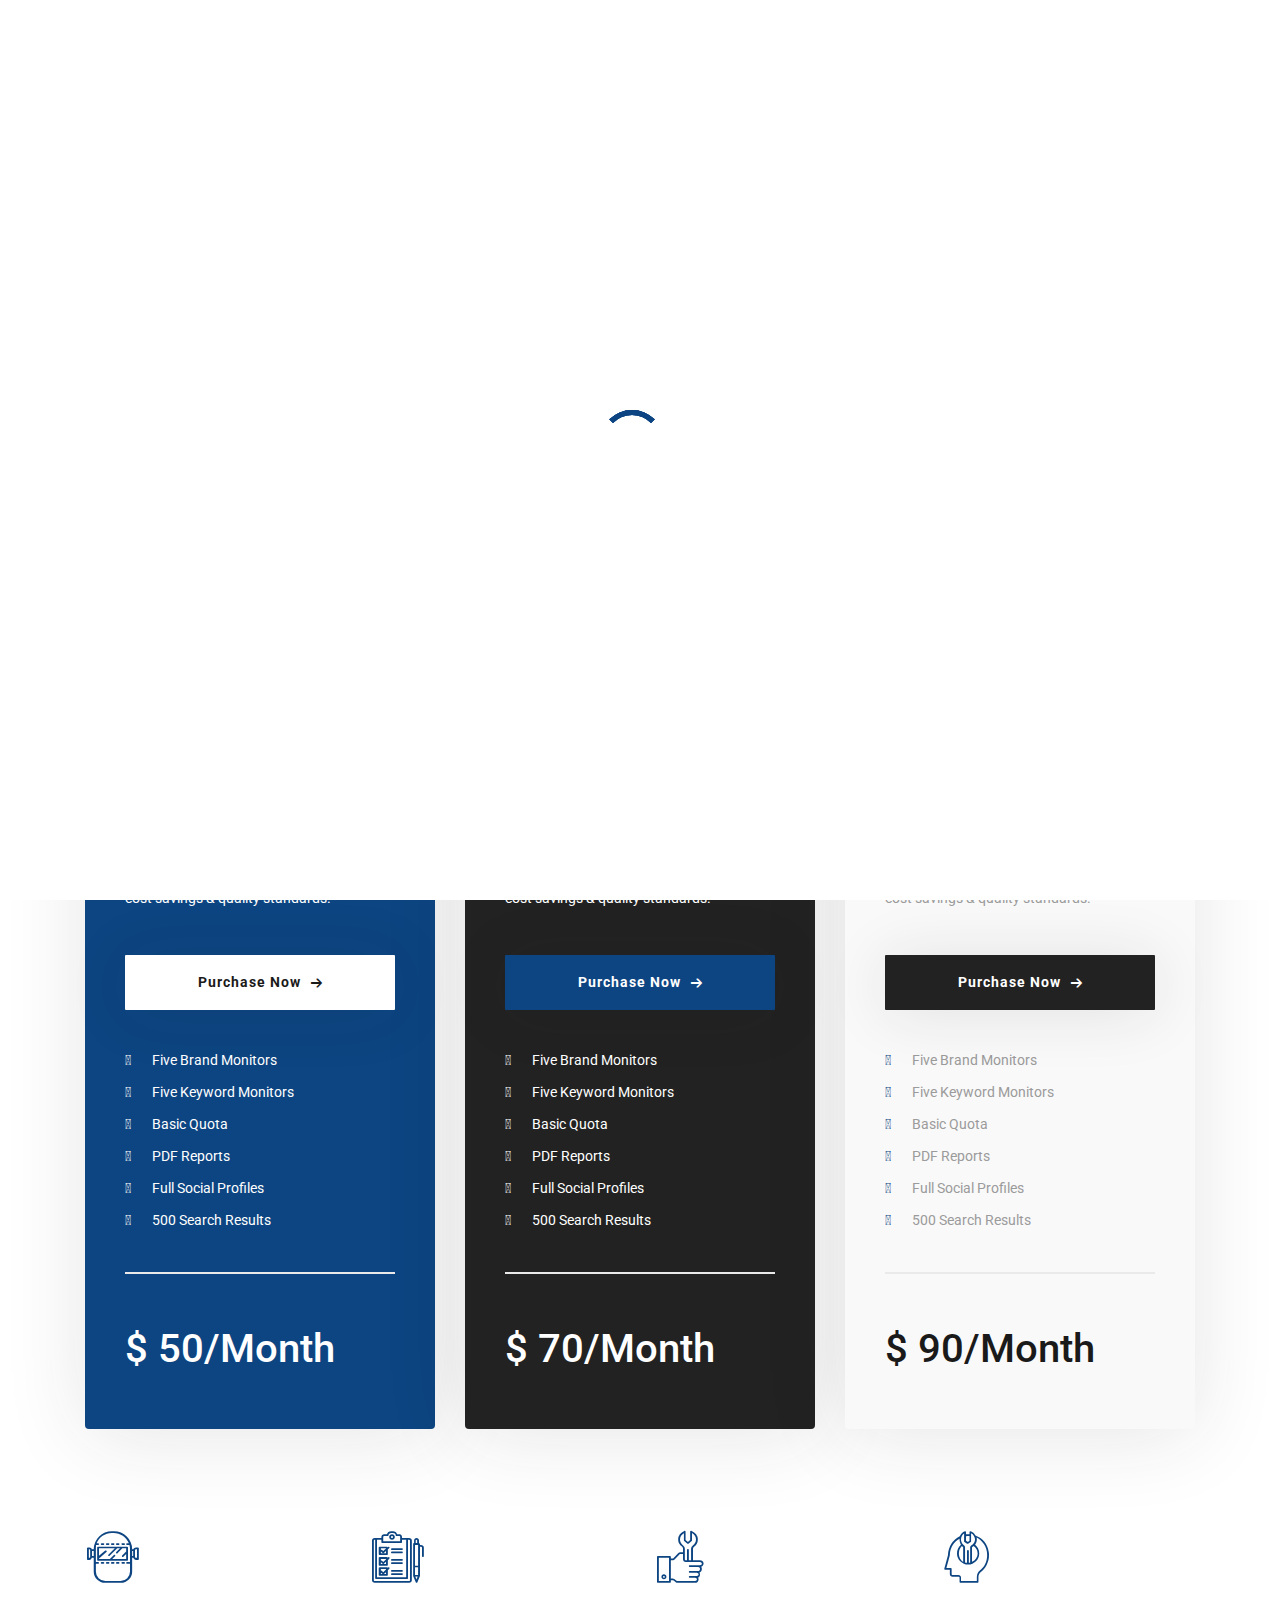
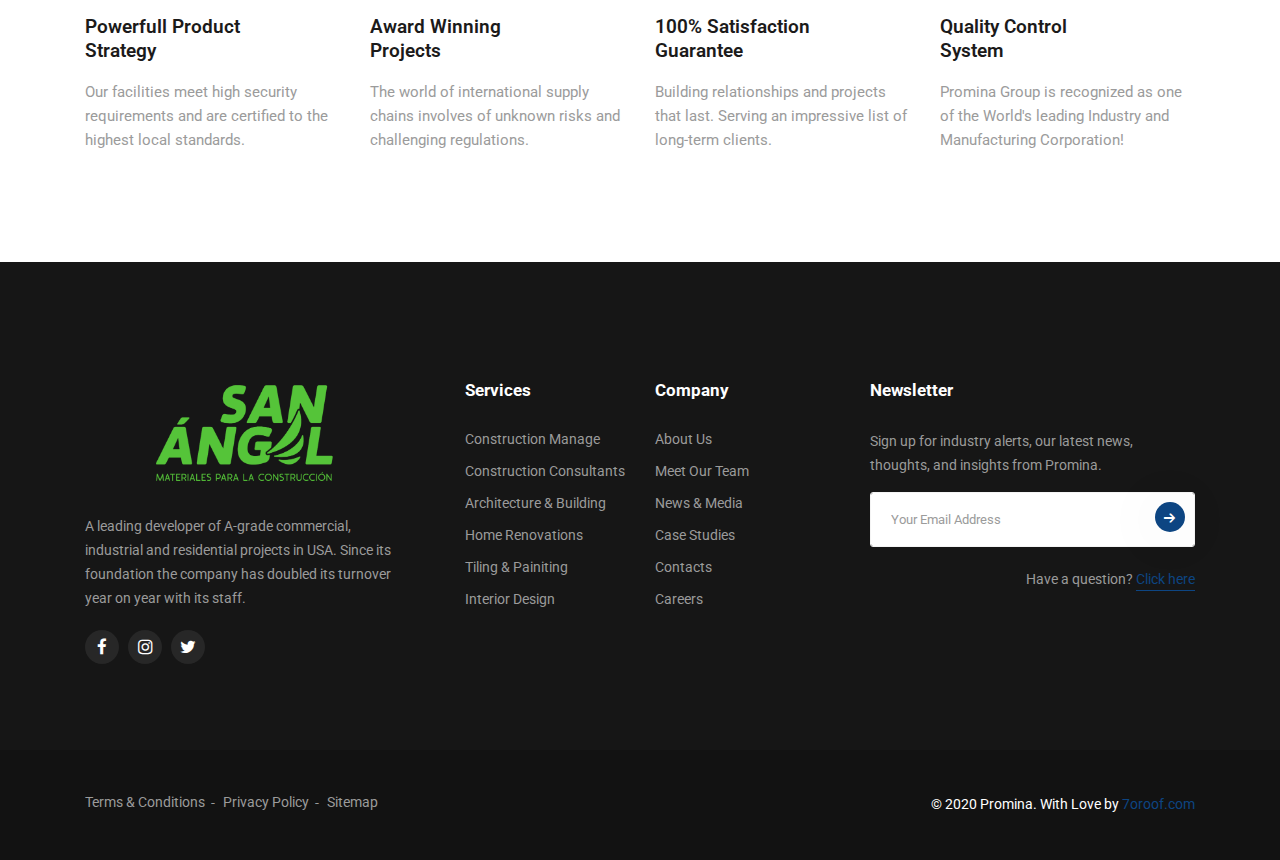
<file: public/pricing.html>
<!DOCTYPE html>
<html lang="en">

<head>
  <meta charset="UTF-8" />
  <meta name="viewport" content="width=device-width, initial-scale=1.0" />
  <meta http-equiv="X-UA-Compatible" content="ie=edge" />
  <meta name="description" content="Promina - Construction And Building Template">
  <link href="assets/images/favicon/favicon.png" rel="icon">
  <title>Promina - Construction And Building Template</title>
  <link rel="stylesheet"
    href="https://fonts.googleapis.com/css?family=Barlow:400,500,600,700%7cRoboto:400,500,700&display=swap">
  <link rel="stylesheet" href="assets/css/libraries.css">
  <link rel="stylesheet" href="assets/css/style.css">
</head>

<body>
  <div class="wrapper">
    <div class="preloader">
      <div class="loading"><span></span><span></span><span></span><span></span></div>
    </div><!-- /.preloader -->

    <!-- =========================
        Header
    =========================== -->
    <header class="header header-transparent header-layout1">
      <nav class="navbar navbar-expand-lg sticky-navbar">
        <div class="container-fluid">
          <a class="navbar-brand" href="index.html">
            <img src="assets/images/logo/logo-light.png" class="logo-light" alt="logo">
            <img src="assets/images/logo/logo-dark.png" class="logo-dark" alt="logo">
          </a>
          <button class="navbar-toggler" type="button">
            <span class="menu-lines"><span></span></span>
          </button>
          <div class="collapse navbar-collapse" id="mainNavigation">
            <ul class="navbar-nav">
              <li class="nav__item with-dropdown">
                <a href="index.html" class="dropdown-toggle nav__item-link">Home</a>
                <i class="fa fa-angle-down" data-toggle="dropdown"></i>
                <ul class="dropdown-menu">
                  <li class="nav__item"><a href="index.html" class="nav__item-link">Home Moderm</a></li>
                  <!-- /.nav-item -->
                  <li class="nav__item"><a href="home-classic.html" class="nav__item-link">Home classic</a></li>
                  <!-- /.nav-item -->
                  <li class="nav__item"><a href="home-architecture.html" class="nav__item-link">Home Architecture</a>
                  </li>
                  <!-- /.nav-item -->
                </ul><!-- /.dropdown-menu -->
              </li><!-- /.nav-item -->
              <li class="nav__item with-dropdown">
                <a href="about-us.html" class="dropdown-toggle nav__item-link active">Company</a>
                <i class="fa fa-angle-down" data-toggle="dropdown"></i>
                <ul class="dropdown-menu">
                  <li class="nav__item"><a href="about-us.html" class="nav__item-link">About Us</a></li>
                  <!-- /.nav-item -->
                  <li class="nav__item"><a href="core-values.html" class="nav__item-link">core values</a></li>
                  <!-- /.nav-item -->
                  <li class="nav__item"><a href="leadership-team.html" class="nav__item-link">Leadership Team</a></li>
                  <!-- /.nav-item -->
                  <li class="nav__item"><a href="pricing.html" class="nav__item-link">Pricing & Plans</a></li>
                  <!-- /.nav-item -->
                  <li class="nav__item"><a href="faqs.html" class="nav__item-link">Help & FAQs</a></li>
                  <!-- /.nav-item -->
                  <li class="nav__item"><a href="careers.html" class="nav__item-link">careers</a></li>
                  <!-- /.nav-item -->
                </ul><!-- /.dropdown-menu -->
              </li><!-- /.nav-item -->
              <li class="nav__item with-dropdown">
                <a href="services.html" class="dropdown-toggle nav__item-link">Services</a>
                <i class="fa fa-angle-down" data-toggle="dropdown"></i>
                <ul class="dropdown-menu">
                  <li class="nav__item"><a href="services-single-service.html" class="nav__item-link">Construction
                      Manage</a></li>
                  <!-- /.nav-item -->
                  <li class="nav__item"><a href="services-single-service.html" class="nav__item-link">Construction
                      Consultants</a></li>
                  <!-- /.nav-item -->
                  <li class="nav__item"><a href="services-single-service.html" class="nav__item-link">Architecture &
                      Building</a></li>
                  <!-- /.nav-item -->
                  <li class="nav__item"><a href="services-single-service.html" class="nav__item-link">Home
                      Renovations</a></li>
                  <!-- /.nav-item -->
                  <li class="nav__item"><a href="services-single-service.html" class="nav__item-link">Tiling &
                      Painiting</a></li>
                  <!-- /.nav-item -->
                  <li class="nav__item"><a href="services-single-service.html" class="nav__item-link">Interior
                      Design</a></li>
                  <!-- /.nav-item -->
                </ul><!-- /.dropdown-menu -->
              </li><!-- /.nav-item -->
              <li class="nav__item with-dropdown">
                <a href="projects-grid.html" class="dropdown-toggle nav__item-link">Projects</a>
                <i class="fa fa-angle-down" data-toggle="dropdown"></i>
                <ul class="dropdown-menu">
                  <li class="nav__item"><a href="projects-grid.html" class="nav__item-link">projects grid</a></li>
                  <!-- /.nav-item -->
                  <li class="nav__item"><a href="projects-standard.html" class="nav__item-link">projects standard</a>
                  </li><!-- /.nav-item -->
                  <li class="nav__item"><a href="projects-carousel.html" class="nav__item-link">projects carousel</a>
                  </li><!-- /.nav-item -->
                  <li class="nav__item"><a href="projects-single-project.html" class="nav__item-link">projects
                      single</a></li><!-- /.nav-item -->
                </ul><!-- /.dropdown-menu -->
              </li><!-- /.nav-item -->
              <li class="nav__item with-dropdown">
                <a href="blog.html" class="dropdown-toggle nav__item-link">News & Media</a>
                <i class="fa fa-angle-down" data-toggle="dropdown"></i>
                <ul class="dropdown-menu">
                  <li class="nav__item">
                    <a href="blog.html" class="nav__item-link">Blog Grid</a>
                  </li><!-- /.nav-item -->
                  <li class="nav__item">
                    <a href="blog-single-post.html" class="nav__item-link">Single Blog Post</a>
                  </li><!-- /.nav-item -->
                </ul><!-- /.dropdown-menu -->
              </li><!-- /.nav-item -->
              <li class="nav__item">
                <a href="contacs.html" class="nav__item-link">Contacts</a>
              </li><!-- /.nav-item -->
              <li class="nav__item nav__item-btn d-none d-md-block">
                <a href="request-quote.html" class="btn btn__primary action__btn-request">
                  <span>Get A Quote</span><i class="icon-arrow-right"></i>
                </a>
              </li>
            </ul><!-- /.navbar-nav -->
          </div><!-- /.navbar-collapse -->
          <div class="contact__number d-flex align-items-center">
            <i class="icon-phone"></i>
            <a href="tel:5565454117">55 654 541 17</a>
          </div><!-- /.contact__numbr -->
        </div><!-- /.container -->
      </nav><!-- /.navabr -->
    </header><!-- /.Header -->

    <!-- ========================
       page title 
    =========================== -->
    <section class="page-title page-title-layout1 bg-overlay bg-overlay-3 bg-parallax text-center">
      <div class="bg-img"><img src="assets/images/page-titles/4.jpg" alt="background"></div>
      <div class="container">
        <div class="row">
          <div class="col-sm-12 col-md-12 col-lg-12 col-xl-6 offset-xl-3">
            <nav>
              <ol class="breadcrumb justify-content-center mb-20">
                <li class="breadcrumb-item"><a href="index.html">Home</a></li>
                <li class="breadcrumb-item"><a href="about-us.html">Company</a></li>
                <li class="breadcrumb-item active" aria-current="page">Pricing & Plans</li>
              </ol>
            </nav>
            <h1 class="pagetitle__heading mb-0">Effective & Flexible Pricing That Adapts Your Needs</h1>
          </div><!-- /.col-xl-6 -->
        </div><!-- /.row -->
      </div><!-- /.container -->
    </section><!-- /.page-title -->

    <!-- =========================
      Pricing 
      =========================== -->
    <section class="pricing pb-70">
      <div class="container">
        <div class="row">
          <div class="col-sm-12 col-md-12 col-lg-6 offset-lg-3">
            <div class="heading text-center mb-50">
              <span class="heading__subtitle">Effective & Flexible Pricing That Adapts Your Needs</span>
              <h2 class="heading__title">High Quality Construction Solutions For Residentials & Industries!!</h2>
            </div><!-- /heading -->
          </div><!-- /.col-lg-6 -->
        </div><!-- /.row -->
        <div class="row">
          <div class="col-sm-12 col-md-4 col-lg-4">
            <div class="pricing-item pricing-item-theme">
              <div class="pricing__header">
                <h5 class="pricing__title">Starter Plan</h5>
                <p class="pricing__desc">Fast portfolio turnaround time, substantial cost savings & quality standards.
                </p>
                <a class="btn btn__white btn__block" href="#">
                  <span>Purchase Now</span><i class="icon-arrow-right"></i>
                </a>
              </div><!--  Pricing header  -->
              <div class="pricing__content">
                <ul class="pricing__list list-unstyled">
                  <li>Five Brand Monitors</li>
                  <li>Five Keyword Monitors</li>
                  <li>Basic Quota </li>
                  <li>PDF reports</li>
                  <li>Full Social Profiles</li>
                  <li>500 Search Results </li>
                </ul>
                <div class="pricing__price">$ 50/Month</div>
              </div><!-- /.Pricing-content  -->
            </div><!-- /.pricing-item -->
          </div><!-- /.col-lg-4 -->
          <div class="col-sm-12 col-md-4 col-lg-4">
            <div class="pricing-item pricing-item-dark">
              <div class="pricing__header">
                <h5 class="pricing__title">Basic Plan</h5>
                <p class="pricing__desc">Fast portfolio turnaround time, substantial cost savings & quality standards.
                </p>
                <a class="btn btn__primary btn__block" href="#">
                  <span>Purchase Now</span><i class="icon-arrow-right"></i>
                </a>
              </div><!--  Pricing header  -->
              <div class="pricing__content">
                <ul class="pricing__list list-unstyled">
                  <li>Five Brand Monitors</li>
                  <li>Five Keyword Monitors</li>
                  <li>Basic Quota </li>
                  <li>PDF reports</li>
                  <li>Full Social Profiles</li>
                  <li>500 Search Results </li>
                </ul>
                <div class="pricing__price">$ 70/Month</div>
              </div><!-- /.Pricing-content  -->
            </div><!-- /.pricing-item -->
          </div><!-- /.col-lg-4 -->
          <div class="col-sm-12 col-md-4 col-lg-4">
            <div class="pricing-item pricing-item-gray">
              <div class="pricing__header">
                <h5 class="pricing__title">Advanced Plan</h5>
                <p class="pricing__desc">Fast portfolio turnaround time, substantial cost savings & quality standards.
                </p>
                <a class="btn btn__secondary btn__block" href="#">
                  <span>Purchase Now</span><i class="icon-arrow-right"></i>
                </a>
              </div><!--  Pricing header  -->
              <div class="pricing__content">
                <ul class="pricing__list list-unstyled">
                  <li>Five Brand Monitors</li>
                  <li>Five Keyword Monitors</li>
                  <li>Basic Quota </li>
                  <li>PDF reports</li>
                  <li>Full Social Profiles</li>
                  <li>500 Search Results </li>
                </ul>
                <div class="pricing__price">$ 90/Month</div>
              </div><!-- /.Pricing-content  -->
            </div><!-- /.pricing-item -->
          </div><!-- /.col-lg-4 -->
        </div><!-- /.row -->
      </div><!-- /.container -->
    </section><!-- /.pricing  -->

    <!-- =========================
      fancybox-layout1 
      =========================== -->
    <section class="fancybox-layout1 pt-0 pb-70">
      <div class="container">
        <div class="row">
          <!-- fancybox item #1 -->
          <div class="col-sm-6 col-md-3 col-lg-3">
            <div class="fancybox-item">
              <div class="fancybox__icon">
                <i class="icon-welding"></i>
              </div><!-- /.fancybox-icon -->
              <div class="fancybox__content">
                <h4 class="fancybox__title">Powerfull Product<br> Strategy</h4>
                <p class="fancybox__desc">Our facilities meet high security requirements and are certified to the
                  highest local standards.</p>
              </div><!-- /.fancybox-content -->
            </div><!-- /.fancybox-item -->
          </div><!-- /.col-lg-3 -->
          <!-- fancybox item #2 -->
          <div class="col-sm-6 col-md-3 col-lg-3">
            <div class="fancybox-item">
              <div class="fancybox__icon">
                <i class="icon-checklist"></i>
              </div><!-- /.fancybox-icon -->
              <div class="fancybox__content">
                <h4 class="fancybox__title">Award Winning <br>Projects </h4>
                <p class="fancybox__desc">The world of international supply chains involves of unknown risks and
                  challenging regulations.</p>
              </div><!-- /.fancybox-content -->
            </div><!-- /.fancybox-item -->
          </div><!-- /.col-lg-3 -->
          <!-- fancybox item #3 -->
          <div class="col-sm-6 col-md-3 col-lg-3">
            <div class="fancybox-item">
              <div class="fancybox__icon">
                <i class="icon-wrench5"></i>
              </div><!-- /.fancybox-icon -->
              <div class="fancybox__content">
                <h4 class="fancybox__title">100% Satisfaction <br> Guarantee</h4>
                <p class="fancybox__desc">Building relationships and projects that last. Serving an impressive list of
                  long-term clients.</p>
              </div><!-- /.fancybox-content -->
            </div><!-- /.fancybox-item -->
          </div><!-- /.col-lg-3 -->
          <!-- fancybox item #4 -->
          <div class="col-sm-6 col-md-3 col-lg-3">
            <div class="fancybox-item">
              <div class="fancybox__icon">
                <i class="icon-engineer2"></i>
              </div><!-- /.fancybox-icon -->
              <div class="fancybox__content">
                <h4 class="fancybox__title">Quality Control <br> System</h4>
                <p class="fancybox__desc">Promina Group is recognized as one of the World's leading Industry and
                  Manufacturing Corporation!</p>
              </div><!-- /.fancybox-content -->
            </div><!-- /.fancybox-item -->
          </div><!-- /.col-lg-3 -->
        </div><!-- /.row -->
      </div><!-- /.container -->
    </section><!-- /.fancybox-layout1  -->

    <!-- ========================
      Footer
    ========================== -->
    <footer class="footer">
      <div class="footer-top">
        <div class="container">
          <div class="row">
            <div class="col-sm-12 col-md-6 col-lg-3 col-xl-4 footer__widget footer__widget-about">
              <div class="footer__widget-content">
                <img src="assets/images/logo/logo-footer.png" alt="logo" class="mb-30">
                <p class="mb-20">A leading developer of A-grade commercial, industrial and residential projects in USA.
                  Since its foundation the company has doubled its turnover year on year with its staff.</p>
                <ul class="social__icons list-unstyled">
                  <li><a href="#"><i class="fa fa-facebook"></i></a></li>
                  <li><a href="#"><i class="fa fa-instagram"></i></a></li>
                  <li><a href="#"><i class="fa fa-twitter"></i></a></li>
                </ul><!-- /.social-icons -->
              </div>
            </div><!-- /.col-xl-4 -->
            <div class="col-6 col-sm-6 col-md-6 col-lg-2 col-xl-2 footer__widget footer__widget-nav">
              <h6 class="footer__widget-title">Services</h6>
              <div class="footer__widget-content">
                <nav>
                  <ul class="list-unstyled">
                    <li><a href="#">Construction Manage</a></li>
                    <li><a href="#">Construction Consultants</a></li>
                    <li><a href="#">Architecture & Building</a></li>
                    <li><a href="#">Home Renovations</a></li>
                    <li><a href="#">Tiling & Painiting</a></li>
                    <li><a href="#">Interior Design</a></li>
                  </ul>
                </nav>
              </div><!-- /.footer-widget-content -->
            </div><!-- /.col-xl-2 -->
            <div class="col-6 col-sm-6 col-md-6 col-lg-2 col-xl-2 footer__widget footer__widget-nav">
              <h6 class="footer__widget-title">Company</h6>
              <div class="footer__widget-content">
                <nav>
                  <ul class="list-unstyled">
                    <li><a href="about-us.html">About Us</a></li>
                    <li><a href="leadership-team.html">Meet Our Team</a></li>
                    <li><a href="blog.html">News & Media</a></li>
                    <li><a href="projects-grid.html">Case Studies</a></li>
                    <li><a href="contacs.html">Contacts</a></li>
                    <li><a href="careers.html">Careers</a></li>
                  </ul>
                </nav>
              </div><!-- /.footer-widget-content -->
            </div><!-- /.col-xl-2 -->
            <div class="col-sm-12 col-md-6 col-lg-4 col-xl-4 footer__widget footer__widget-newsletter">
              <h6 class="footer__widget-title">Newsletter</h6>
              <div class="footer__widget-content">
                <p>Sign up for industry alerts, our latest news, thoughts, and insights from Promina.</p>
                <form class="widget__newsletter-form">
                  <div class="form-group mb-0">
                    <input type="text" class="form-control" placeholder="Your Email Address">
                    <button type="submit" class="btn btn__primary">
                      <i class="icon-arrow-right"></i>
                    </button>
                  </div>
                </form>
              </div><!-- /.footer-widget-content -->
              <p class="text-right footer__more-info mt-20 mb-0">Have a question? <a href="#">Click here</a></p>
            </div><!-- /.col-xl-4 -->
          </div><!-- /.row -->
        </div><!-- /.container -->
      </div><!-- /.footer-top -->
      <div class="footer-bottom">
        <div class="container">
          <div class="row align-items-center">
            <div class="col-sm-12 col-md-12 col-lg-12 d-flex flex-wrap justify-content-between">
              <nav>
                <ul class="footer__copyright-links list-unstyled d-flex flex-wrap mb-0">
                  <li><a href="#">Terms & Conditions </a></li>
                  <li><a href="#">Privacy Policy</a></li>
                  <li><a href="#">Sitemap</a></li>
                </ul>
              </nav>
              <p class="mb-0 color-white"> &copy; 2020 Promina. With Love by
                <a href="http://themeforest.net/user/7oroof">7oroof.com</a>
              </p>
            </div><!-- /.col-lg-12 -->
          </div><!-- /.row -->
        </div><!-- /.container -->
      </div><!-- /.Footer-bottom -->
    </footer><!-- /.Footer -->
    <button id="scrollTopBtn"><i class="fa fa-long-arrow-up"></i></button>

  </div><!-- /.wrapper -->

  <script src="assets/js/jquery-3.5.1.min.js"></script>
  <script src="assets/js/plugins.js"></script>
  <script src="assets/js/main.js"></script>
</body>

</html>
</file>
<file: Documentation/assets/css/style.css>
body {
	font-family:Helvetica Neue , Helvetica, Arial, sans-serif !important; 
	font-size:16px; 
	position:relative;
	overflow:hidden !important
}

.headline{
	font: 700 68px/1.1 Helvetica Neue , Helvetica, Arial, sans-serif !important;
	margin-top: 2px;
	padding: 40px 0;
}

.title{
	font: 700 36px/40px Helvetica Neue , Helvetica, Arial, sans-serif; 
	margin-top:0
}

p{ 
	font-size:20px;
	line-height:32px; 
	margin-bottom:20px
}

.list-unstyled { 
	list-style-type:none;
}

ul {
	font-size:18px; 
	line-height:32px; 
	margin-bottom:20px
}

section { 
	margin-bottom:60px;
}

.underline{ 
	text-decoration:underline; 
	font-weight:bold; 
	text-height:36px
}
.main-content{
	border-top: 1px solid #eee;
	margin-top:  60px;
}
.sidebar {  
	background-color: #232323 !important; 
	overflow:hidden ;
    width: 290px;
    padding-left: 20px;
    overflow-y: scroll;
}
.sidebar .nav{
	background-color: #232323 !important; 
}
.main-content .container-fluid{
	padding-left: 0;
	padding-right: 0;
}
.main-content .content{
	padding-top: 60px;
}
.main-content .content .col-md-12{
	padding: 60px 30px;
}
.main-content .content .col-md-12:nth-child(even){
	background-color: #fafafa;
	border-top: 1px solid #f7f7f9;
	border-bottom: 1px solid #f7f7f9;
}
.affix {
  top: 20px;
   height:100%;
 }

.subhead{ 
	font-size:36px; 
	margin-bottom:24px; 
	font-weight:700;
	text-transform: capitalize;
}
 .subhead span{
    font-size: 12px;
    font-weight: 400;
}

.subhead2{ 
	font-size:28px; 
	margin-bottom:24px; 
	margin-top:48px; 
	font-weight:700
}

.prettyprint, 
img { 
	margin-top:24px; 
	margin-bottom:24px
}

.lead { 
	font-weight:700
}

.nav>li>a{
	color:#526476; 
	font-size:13px;
	font-weight:700;
	padding:5px 15px 0px 0px; 
	text-transform: capitalize
}

.nav>li>a:hover,
.nav>li>a:focus{
	color:#fff;
	background-color: transparent;
}

.text-muted { 
	font-weight:700;
	padding: 10px 15px 0px 0px;
}
.nav .text-white{
	color:#fff
}
.img-thumbnail{
    display: block;
}
mark {
    color: #000;
    background: #ff0;
}
/* ----------------------------------------------------------------
	Loading Screen
-----------------------------------------------------------------*/
.preloader {
    width:100%;
    height:100%;
    left:0;
    top:0;
    position:fixed;
    z-index:99999;
    background-color:#fff;
	overflow:hidden;
}

.spinner {
  margin: 90px 0 0 -50px;
  width: 70px;
  text-align: center;
  position:absolute;
  top:50%;
  left:50%;
}

.spinner > div {
  width: 18px;
  height: 18px;
  background-color:#ffc527;

  border-radius: 100%;
  display: inline-block;
  -webkit-animation: sk-bouncedelay 1.4s infinite ease-in-out both;
  animation: sk-bouncedelay 1.4s infinite ease-in-out both;
}

.spinner .bounce1 {
  -webkit-animation-delay: -0.32s;
  animation-delay: -0.32s;
}

.spinner .bounce2 {
  -webkit-animation-delay: -0.16s;
  animation-delay: -0.16s;
}

@-webkit-keyframes sk-bouncedelay {
  0%, 80%, 100% { -webkit-transform: scale(0) }
  40% { -webkit-transform: scale(1.0) }
}

@keyframes sk-bouncedelay {
  0%, 80%, 100% { 
    -webkit-transform: scale(0);
    transform: scale(0);
  } 40% { 
    -webkit-transform: scale(1.0);
    transform: scale(1.0);
  }
}



.scrollToTop{
	width:90px; 
	height:auto;
	padding:5px; 
	text-align:center; 
	background: whiteSmoke;
	font-weight: bold;
	color: #444;
	text-decoration: none;
	position:fixed;
	bottom:40px;
	right:20px;
	display:none;
}
.scrollToTop:hover{
	text-decoration:none;
}

/*------------------------------------*\
    #Side Nav
\*------------------------------------*/
.header-fixed-side {
	width: 270px;
	position: fixed;
	border-radius: 0;
	height: 100%;
	left: 0;
	top: 0;
	background-color: #232323;
	-webkit-transition: all 0.3s ease;
	-moz-transition: all 0.3s ease;
	transition: all 0.3s ease;
	overflow: scroll;
}

.header-fixed-side .header--panel {
	width: 100%;
	height: 100%;
}

.header-fixed-side .navbar-header {
	float: none;
}

.header-fixed-side .header--panel-logo {
	width: 100%;
	display: block;
	padding: 30px 30px 30px 0;
	margin-bottom: 20px;
}

.header-fixed-side .header--panel .navbar-nav {
	margin-bottom: 0;
	padding: 30px;
	margin: 0;
	float: none;
}

.header-fixed-side .header--panel .navbar-nav > li {
	margin-right: 0;
	float: none;
}

.header-fixed-side .header--panel .navbar-nav > li:last-child {
	border-bottom: none;
}

.header-fixed-side .navbar-nav a {
	font-size: 13px;
	font-weight: 800;
	line-height: 39px;
	text-transform: uppercase;
	color: #333333;
	margin-bottom: 0;
	position: relative;
	text-align: center;
}

.header-fixed-side .header--panel .navbar-nav li:last-child a {
	margin-bottom: 0;
}

.header-fixed-side .header--panel .navbar-nav a:hover {
	color: #0cb4ce;
}

.header--panel-footer {
	position: absolute;
	bottom: 30px;
	width: 100%;
	text-align: center;
}

.header-fixed-side .header--panel .header--panel-social {
	margin-bottom: 20px;
}

.header-fixed-side .header--panel .header--panel-social a {
	line-height: 24px;
	font-size: 14px;
	font-weight: 400;
	color: #646464;
	text-align: center;
	display: inline-block;
	margin-right: 24px;
	-webkit-transition: all 0.4s ease-in-out;
	-moz-transition: all 0.4s ease-in-out;
	-o-transition: all 0.4s ease-in-out;
	transition: all 0.4s ease-in-out;
}

.header-fixed-side .header--panel .header--panel-social a:last-of-type {
	margin-right: 0;
}

.header-fixed-side .header--panel .header--panel-social a.share-facebook:hover {
	color: #3B5998;
}

.header-fixed-side .header--panel .header--panel-social a.share-twitter:hover {
	color: #00ACEE;
}

.header-fixed-side .header--panel .header--panel-social a.share-instagram:hover {
	color: #9b6954;
}

.header-fixed-side .header--panel .header--panel-social a.share-linkedin:hover {
	color: #0E76A8;
}

.header-fixed-side .header--panel .header--panel-copyright {
	text-align: center;
	font-size: 13px;
	font-weight: 400;
}

.header-fixed-side .header--panel .header--panel-copyright a {
	color: #0cb4ce;
}

.side-header .wrapper {
	margin: 0 0 0 270px !important;
	width: auto !important;
}

.side-header .wrapper .container {
	width: auto !important;
}

/* Header Fixed Dark */
.header-fixed-dark .header--panel .header--panel-copyright,
.header-fixed-dark .header--panel .header--panel-social a,
.header-fixed-dark .navbar-nav a {
	color: #ffffff;
}

.header-fixed-dark .header--panel .navbar-nav > li {
	border-bottom-color: rgba(255, 255, 255, 0.15) !important;
}


/* Custom, iPhone Retina */
@media only screen and (min-width: 320px) and (max-width: 991px) {

.header-fixed-side {
	width: 100%;
	position: relative;
}

.header-fixed-light .navbar-toggle {
	border-color: #222222;
}

.header-fixed-light .navbar-toggle .icon-bar {
	background-color: #222222;
}

.side-header .wrapper {
	margin: 0 !important;
}

.header-fixed-side .header--panel-logo {
	padding: 0 0 0 15px;
	margin-bottom: 0;
	float: left;
	width: auto;
}

.header--panel-footer {
	display: none;
}

.header-fixed-side .container > .navbar-collapse {
	margin-left: 0;
	background-color: #ffffff;
	border-top: 1px solid #f7f7f7;
}

.header-fixed-side .header--panel .header--panel-social a {
	color: #646464;
}

.header-fixed-side .navbar-nav a {
	color: #333333 !important;
}

.header-fixed-side .header--panel .navbar-nav a:hover {
	color: #0cb4ce !important;
}
}

@media only screen and (min-width: 992px) and (max-width: 1200px) {

.header-fixed-side .header--panel-logo {
	margin-bottom: 30px;
}
}
</file>
<file: Documentation/assets/css/prettify.css>
.com { color: #93a1a1; }
.lit { color: #195f91; }
.pun, .opn, .clo { color: #93a1a1; }
.fun { color: #dc322f; }
.str, .atv { color: #D14; }
.kwd, .linenums .tag { color: #1e347b; }
.typ, .atn, .dec, .var { color: teal; }
.pln { color: #48484c; }

.prettyprint {
  padding: 8px;
  background-color: #f7f7f9;
  border: 1px solid #e1e1e8;
}
.prettyprint.linenums {
  -webkit-box-shadow: inset 40px 0 0 #fbfbfc, inset 41px 0 0 #ececf0;
     -moz-box-shadow: inset 40px 0 0 #fbfbfc, inset 41px 0 0 #ececf0;
          box-shadow: inset 40px 0 0 #fbfbfc, inset 41px 0 0 #ececf0;
}

/* Specify class=linenums on a pre to get line numbering */
ol.linenums {
  margin: 0 0 0 0px; /* IE indents via margin-left */
} 
ol.linenums li {
  padding-left: 12px;
  color: #bebec5;
  line-height: 18px;
  text-shadow: 0 1px 0 #fff;
}
</file>
<file: public/assets/css/style.css>
/*--------------------------
    Project Name: Promina
    Version: 1.0
    Author: 7oorof
    Devloped by: Ahmed Abdallah (a.abdallah999@gmail.com)
    Relase Date: June 2020
---------------------------*/
/*---------------------------
      Table of Contents
    -------------------------

    01- Global Styles
    02- Helper Classes
    03- Background & Colors
    04- Typography
    05- page title 
    06- Buttons
    07- Forms
    08- Tabs
    09- Icons
    10- Breadcrumb
    11- Pagination
    12- Lists
    13- Animations
    14- Header & Navbar 
    15- Accordions
    16- Banners
    17- Footer
    18- Call to Action
    19- Carousel
    20- Slider
    21- Video
    22- Features
    23- Fancybox
    24- portfolio
    25- Team
    26- Testimonials
    27- Clients
    28- Blog
    29- Contact
    30- Pricing
    31- Counters
    32- Sidebar
    33- About
    34- Banners
    35- Careers
    36- Services

----------------------------*/
/*-------------------------- 
      Global Styles
---------------------------*/
@font-face {
  font-family: auro-black-italic;
  src: url(../fonts/Auro-Black\ Italic.otf);
}

@font-face {
  font-family: auro-black;
  src: url(../fonts/Auro-Black.otf);
}

@font-face {
  font-family: auro-bold-italic;
  src: url(../fonts/Auro-Bold\ Italic.otf);
}

@font-face {
  font-family: auro-bold;
  src: url(../fonts/Auro-Bold.otf);
}

@font-face {
  font-family: auro-book-italic;
  src: url(../fonts/Auro-Book\ Italic.otf);
}

@font-face {
  font-family: auro-book;
  src: url(../fonts/Auro-Book.otf);
}

@font-face {
  font-family: auro-light-italic;
  src: url(../fonts/Auro-Light\ Italic.otf);
}

@font-face {
  font-family: auro-light;
  src: url(../fonts/Auro-Light.otf);
}

@font-face {
  font-family: auro-medium-italic;
  src: url(../fonts/Auro-Medium\ Italic.otf);
}

@font-face {
  font-family: auro-medium;
  src: url(../fonts/Auro-Medium.otf);
}

@font-face {
  font-family: auro-regular-italic;
  src: url(../fonts/Auro-Regular\ Italic.otf);
}

@font-face {
  font-family: auro-regular;
  src: url(../fonts/Auro-Regular.otf);
}

body {
  -webkit-font-smoothing: antialiased;
  -moz-osx-font-smoothing: grayscale;
  background-color: #ffffff;
  font-size: 15px;
  color: #9b9b9b;
  overflow-x: hidden;
  
}

::selection {
  background-color: #0d4582;
  color: #ffffff;
}

a {
  color: #0d4582;
  -webkit-transition: color 0.3s ease;
  -moz-transition: color 0.3s ease;
  -ms-transition: color 0.3s ease;
  -o-transition: color 0.3s ease;
  transition: color 0.3s ease;
}

a:hover {
  color: #732500;
  text-decoration: none;
}

section {
  position: relative;
  padding-top: 100px;
  padding-bottom: 100px;
}

img {
  max-width: 100%;
}

/*-------------------------
     RESET Default Styles
 --------------------------*/
* {
  outline: none;
}

button {
  border: none;
  padding: 0;
}

button,
button:focus,
.form-control,
.form-control:focus {
  outline: none;
  background-color: transparent;
  -webkit-box-shadow: none;
  -moz-box-shadow: none;
  -ms-box-shadow: none;
  -o-box-shadow: none;
  box-shadow: none;
}

textarea {
  resize: none;
}

select {
  background-color: transparent;
}

@media (min-width: 768px) and (max-width: 1200px) {
  .container {
    max-width: 100%;
  }
}

/*----------------------------
      Helper Classes
----------------------------*/
.col-padding-0>.row {
  margin: 0;
}

.col-padding-0,
.col-padding-0>.row>[class*=col-] {
  padding: 0;
}

.inner-padding {
  padding: 65px;
}

.vertical-align-center {
  position: relative;
  top: 50%;
  -webkit-transform: translateY(-50%);
  -moz-transform: translateY(-50%);
  -ms-transform: translateY(-50%);
  -o-transform: translateY(-50%);
  transform: translateY(-50%);
}

.box-shadow-none {
  box-shadow: none !important;
}

.background-banner {
  min-height: 500px;
}

.width-auto {
  width: auto !important;
}

.fz-13 {
  font-size: 13px !important;
}

.fz-25 {
  font-size: 25px !important;
}

.font-secondary {
}

.lh-1 {
  line-height: 1 !important;
}

.vh-100 {
  height: 100vh !important;
}

.list-inline>li {
  display: inline-block;
}

.align-v {
  display: flex !important;
  align-items: center !important;
}

.align-v-h {
  display: flex !important;
  justify-content: center !important;
  align-items: center !important;
}

.border-top {
  border-top: 1px solid #eaeaea !important;
}

.border-bottom {
  border-bottom: 1px solid #eaeaea !important;
}

@media (min-width: 992px) {
  .col-lg-5th {
    -ms-flex: 0 0 20%;
    flex: 0 0 20%;
    max-width: 20%;
  }
}

.extra-padding {
  padding-bottom: 280px;
}

.z-index-2 {
  z-index: 2;
}

.mt--90 {
  margin-top: -90px;
}

.mt--100 {
  margin-top: -80px;
}

.mt--130 {
  margin-top: -130px;
}

.mt--140 {
  margin-top: -140px;
}

.mt--200 {
  margin-top: -200px;
}

/*  margin Top */
.mt-0 {
  margin-top: 0 !important;
}

.mt-5 {
  margin-top: 5px !important;
}

.mt-10 {
  margin-top: 10px !important;
}

.mt-20 {
  margin-top: 20px !important;
}

.mt-30 {
  margin-top: 30px !important;
}

.mt-40 {
  margin-top: 40px !important;
}

.mt-50 {
  margin-top: 50px !important;
}

.mt-60 {
  margin-top: 60px !important;
}

.mt-70 {
  margin-top: 70px !important;
}

.mt-80 {
  margin-top: 80px !important;
}

.mt-90 {
  margin-top: 90px !important;
}

.mt-100 {
  margin-top: 100px !important;
}

.mt-120 {
  margin-top: 120px !important;
}

/* Margin Bottom */
.mb-0 {
  margin-bottom: 0 !important;
}

.mb-5 {
  margin-bottom: 5px !important;
}

.mb-10 {
  margin-bottom: 10px !important;
}

.mb-20 {
  margin-bottom: 20px !important;
}

.mb-25 {
  margin-bottom: 25px !important;
}

.mb-30 {
  margin-bottom: 30px !important;
}

.mb-40 {
  margin-bottom: 40px !important;
}

.mb-45 {
  margin-bottom: 45px !important;
}

.mb-50 {
  margin-bottom: 50px !important;
}

.mb-60 {
  margin-bottom: 60px !important;
}

.mb-70 {
  margin-bottom: 70px !important;
}

.mb-80 {
  margin-bottom: 80px !important;
}

.mb-90 {
  margin-bottom: 90px !important;
}

.mb-100 {
  margin-bottom: 100px !important;
}

.mt--100 {
  margin-top: -100px;
}

/* Margin Right */
.mr-0 {
  margin-right: 0 !important;
}

.mr-20 {
  margin-right: 20px !important;
}

.mr-30 {
  margin-right: 30px !important;
}

.mr-40 {
  margin-right: 40px !important;
}

.mr-50 {
  margin-right: 50px !important;
}

/* Margin Left */
.ml-0 {
  margin-left: 0 !important;
}

.ml-20 {
  margin-left: 20px !important;
}

.ml-30 {
  margin-left: 30px !important;
}

.ml-40 {
  margin-left: 40px !important;
}

.ml-50 {
  margin-left: 50px !important;
}

/* padding Top */
.pb-10 {
  padding-top: 10px !important;
}

.pt-20 {
  padding-top: 20px !important;
}

.pt-30 {
  padding-top: 30px !important;
}

.pt-40 {
  padding-top: 40px !important;
}

.pt-50 {
  padding-top: 50px !important;
}

.pt-60 {
  padding-top: 60px !important;
}

.pt-70 {
  padding-top: 70px !important;
}

.pt-80 {
  padding-top: 80px !important;
}

.pt-90 {
  padding-top: 90px !important;
}

.pt-100 {
  padding-top: 100px !important;
}

.pt-110 {
  padding-top: 110px !important;
}

.pt-120 {
  padding-top: 120px !important;
}

.pt-130 {
  padding-top: 130px !important;
}

.pt-140 {
  padding-top: 140px !important;
}

.pt-150 {
  padding-top: 150px !important;
}

.pt-170 {
  padding-top: 170px !important;
}

/*  Padding Bottom */
.pb-10 {
  padding-bottom: 10px !important;
}

.pb-20 {
  padding-bottom: 20px !important;
}

.pb-30 {
  padding-bottom: 30px !important;
}

.pb-40 {
  padding-bottom: 40px !important;
}

.pb-50 {
  padding-bottom: 50px !important;
}

.pb-60 {
  padding-bottom: 60px !important;
}

.pb-70 {
  padding-bottom: 70px !important;
}

.pb-80 {
  padding-bottom: 80px !important;
}

.pb-90 {
  padding-bottom: 90px !important;
}

.pb-100 {
  padding-bottom: 100px !important;
}

.pb-110 {
  padding-bottom: 110px !important;
}

.pb-120 {
  padding-bottom: 120px !important;
}

.pb-130 {
  padding-bottom: 130px !important;
}

.pb-140 {
  padding-bottom: 140px !important;
}

.pb-150 {
  padding-bottom: 150px !important;
}

.pb-170 {
  padding-bottom: 170px !important;
}

/* padding Right */
.pr-0 {
  padding-right: 0 !important;
}

.pr-15 {
  padding-right: 15px !important;
}

.pr-20 {
  padding-right: 20px !important;
}

.pr-30 {
  padding-right: 30px !important;
}

.pr-50 {
  padding-right: 50px !important;
}

.pr-60 {
  padding-right: 60px !important;
}

.pr-70 {
  padding-right: 70px !important;
}

.pr-100 {
  padding-right: 100px !important;
}

/* padding Left */
.pl-0 {
  padding-left: 0 !important;
}

.pl-15 {
  padding-left: 15px !important;
}

.pl-20 {
  padding-left: 20px !important;
}

.pl-30 {
  padding-left: 30px !important;
}

.pl-50 {
  padding-left: 50px !important;
}

.pl-60 {
  padding-left: 60px !important;
}

.pl-70 {
  padding-left: 70px !important;
}

.pl-100 {
  padding-left: 100px !important;
}

@media (max-width: 1200px) {
  .inner-padding {
    padding: 30px !important;
  }
}

/* Medium Devices */
@media (min-width: 768px) and (max-width: 991px) {
  section {
    padding-top: 75px;
    padding-bottom: 75px;
  }

  .mt-30 {
    margin-top: 30.7692307692px !important;
  }

  .mt-40 {
    margin-top: 28.5714285714px !important;
  }

  .mt-50 {
    margin-top: 35.7142857143px !important;
  }

  .mt-60 {
    margin-top: 42.8571428571px !important;
  }

  .mt-70 {
    margin-top: 50px !important;
  }

  .mt-80 {
    margin-top: 57.1428571429px !important;
  }

  .mt-90 {
    margin-top: 64.2857142857px !important;
  }

  .mt-100 {
    margin-top: 71.4285714286px !important;
  }

  .mb-30 {
    margin-bottom: 23.0769230769px !important;
  }

  .mb-40 {
    margin-bottom: 28.5714285714px !important;
  }

  .mb-50 {
    margin-bottom: 35.7142857143px !important;
  }

  .mb-60 {
    margin-bottom: 42.8571428571px !important;
  }

  .mb-70 {
    margin-bottom: 50px !important;
  }

  .mb-80 {
    margin-bottom: 57.1428571429px !important;
  }

  .mb-90 {
    margin-bottom: 64.2857142857px !important;
  }

  .mb-100 {
    margin-bottom: 71.4285714286px !important;
  }

  /* Margin Right */
  .mr-30 {
    margin-right: 23.0769230769px !important;
  }

  .mr-40 {
    margin-right: 28.5714285714px !important;
  }

  .mr-50 {
    margin-right: 35.7142857143px !important;
  }

  /* Margin Left */
  .ml-30 {
    margin-left: 27.2727272727px !important;
  }

  .ml-40 {
    margin-left: 33.3333333333px !important;
  }

  .ml-50 {
    margin-left: 35.7142857143px !important;
  }

  /* padding Top */
  .pt-30 {
    padding-top: 23.0769230769px !important;
  }

  .pt-40 {
    padding-top: 28.5714285714px !important;
  }

  .pt-50 {
    padding-top: 35.7142857143px !important;
  }

  .pt-60 {
    padding-top: 42.8571428571px !important;
  }

  .pt-70 {
    padding-top: 50px !important;
  }

  .pt-80 {
    padding-top: 57.1428571429px !important;
  }

  .pt-90 {
    padding-top: 64.2857142857px !important;
  }

  .pt-100 {
    padding-top: 71.4285714286px !important;
  }

  .pt-110 {
    padding-top: 78.5714285714px !important;
  }

  .pt-120 {
    padding-top: 85.7142857143px !important;
  }

  .pt-130 {
    padding-top: 93.3333333333px !important;
  }

  .pt-140 {
    padding-top: 87.5px !important;
  }

  .pt-150 {
    padding-top: 88.2352941176px !important;
  }

  .pt-160 {
    padding-top: 88.8888888889px !important;
  }

  .pt-170 {
    padding-top: 89.4736842105px !important;
  }

  /*  Padding Bottom */
  .pb-30 {
    padding-bottom: 23.0769230769px !important;
  }

  .pb-40 {
    padding-bottom: 28.5714285714px !important;
  }

  .pb-50 {
    padding-bottom: 35.7142857143px !important;
  }

  .pb-60 {
    padding-bottom: 42.8571428571px !important;
  }

  .pb-70 {
    padding-bottom: 50px !important;
  }

  .pb-80 {
    padding-bottom: 57.1428571429px !important;
  }

  .pb-90 {
    padding-bottom: 64.2857142857px !important;
  }

  .pb-100 {
    padding-bottom: 71.4285714286px !important;
  }

  .pb-110 {
    padding-bottom: 78.5714285714px !important;
  }

  .pb-120 {
    padding-bottom: 85.7142857143px !important;
  }

  .pb-130 {
    padding-bottom: 86.6666666667px !important;
  }

  .pb-140 {
    padding-bottom: 87.5px !important;
  }

  .pb-150 {
    padding-bottom: 88.2352941176px !important;
  }

  .pb-160 {
    padding-bottom: 88.8888888889px !important;
  }

  .pb-170 {
    padding-bottom: 89.4736842105px !important;
  }
}

/* Mobile Phones and tablets */
@media (min-width: 320px) and (max-width: 767px) {
  section {
    padding-top: 50px;
    padding-bottom: 50px;
  }

  .inner-padding {
    padding: 20px !important;
  }

  .text-center-xs-sm {
    text-align: center !important;
  }

  .mt-30 {
    margin-top: 23.0769230769px !important;
  }

  .mt-40 {
    margin-top: 28.5714285714px !important;
  }

  .mt-50 {
    margin-top: 33.3333333333px !important;
  }

  .mt-60 {
    margin-top: 33.3333333333px !important;
  }

  .mt-70 {
    margin-top: 35px !important;
  }

  .mt-80 {
    margin-top: 40px !important;
  }

  .mt-90 {
    margin-top: 45px !important;
  }

  .mt-100 {
    margin-top: 50px !important;
  }

  .mb-30 {
    margin-bottom: 23.0769230769px !important;
  }

  .mb-40 {
    margin-bottom: 28.5714285714px !important;
  }

  .mb-50 {
    margin-bottom: 33.3333333333px !important;
  }

  .mb-60 {
    margin-bottom: 33.3333333333px !important;
  }

  .mb-70 {
    margin-bottom: 35px !important;
  }

  .mb-80 {
    margin-bottom: 40px !important;
  }

  .mb-90 {
    margin-bottom: 45px !important;
  }

  .mb-100 {
    margin-bottom: 50px !important;
  }

  /* Margin Right */
  .mr-30 {
    margin-right: 25px !important;
  }

  .mr-40 {
    margin-right: 30.7692307692px !important;
  }

  .mr-50 {
    margin-right: 33.3333333333px !important;
  }

  /* Margin Left */
  .ml-30 {
    margin-left: 25px !important;
  }

  .ml-40 {
    margin-left: 30.7692307692px !important;
  }

  .ml-50 {
    margin-left: 33.3333333333px !important;
  }

  /* padding Top */
  .pt-30 {
    padding-top: 23.0769230769px !important;
  }

  .pt-40 {
    padding-top: 28.5714285714px !important;
  }

  .pt-50 {
    padding-top: 33.3333333333px !important;
  }

  .pt-60 {
    padding-top: 33.3333333333px !important;
  }

  .pt-70 {
    padding-top: 35px !important;
  }

  .pt-80 {
    padding-top: 40px !important;
  }

  .pt-90 {
    padding-top: 45px !important;
  }

  .pt-100 {
    padding-top: 50px !important;
  }

  .pt-110 {
    padding-top: 55px !important;
  }

  .pt-120 {
    padding-top: 60px !important;
  }

  .pt-130 {
    padding-top: 66.6666666667px !important;
  }

  .pt-140 {
    padding-top: 63.6363636364px !important;
  }

  .pt-150 {
    padding-top: 65.2173913043px !important;
  }

  .pt-160 {
    padding-top: 66.6666666667px !important;
  }

  .pt-170 {
    padding-top: 68px !important;
  }

  /*  Padding Bottom */
  .pb-30 {
    padding-bottom: 23.0769230769px !important;
  }

  .pb-40 {
    padding-bottom: 28.5714285714px !important;
  }

  .pb-50 {
    padding-bottom: 33.3333333333px !important;
  }

  .pb-60 {
    padding-bottom: 33.3333333333px !important;
  }

  .pb-70 {
    padding-bottom: 35px !important;
  }

  .pb-80 {
    padding-bottom: 40px !important;
  }

  .pb-90 {
    padding-bottom: 45px !important;
  }

  .pb-100 {
    padding-bottom: 50px !important;
  }

  .pb-110 {
    padding-bottom: 55px !important;
  }

  .pb-120 {
    padding-bottom: 60px !important;
  }

  .pb-130 {
    padding-bottom: 61.9047619048px !important;
  }

  .pb-140 {
    padding-bottom: 63.6363636364px !important;
  }

  .pb-150 {
    padding-bottom: 65.2173913043px !important;
  }

  .pb-160 {
    padding-bottom: 66.6666666667px !important;
  }

  .pb-170 {
    padding-bottom: 68px !important;
  }
}

/*-------------------------
   Background & Colors
--------------------------*/
/* Colors */
.color-white {
  color: #ffffff !important;
}

.color-gray {
  color: #f9f9f9 !important;
}

.color-dark {
  color: #222222 !important;
}

.color-theme {
  color: #0d4582 !important;
}

.color-heading {
  color: #1b1a1a !important;
}

.color-body {
  color: #9b9b9b !important;
}

/* backgrounds */
.bg-white {
  background-color: #ffffff !important;
}

.bg-gray {
  background-color: #f9f9f9 !important;
}

.bg-dark {
  background-color: #222222 !important;
}

.bg-heading {
  background-color: #1b1a1a !important;
}

.bg-theme {
  background-color: #0d4582 !important;
}

.bg-theme2 {
  background-color: #0d4582 !important;
}

.bg-img {
  position: relative;
  z-index: 1;
}

.background-size-auto {
  background-size: auto !important;
}

.bg-parallax {
  background-attachment: fixed;
}

.bg-overlay:before {
  content: "";
  position: absolute;
  top: 0;
  right: 0;
  bottom: 0;
  left: 0;
  width: 100%;
  height: 100%;
  z-index: -1;
  background-color: rgba(27, 26, 26, 0.15);
}

.bg-overlay-2:before {
  background-color: rgba(27, 26, 26, 0.1);
}

.bg-overlay-3:before {
  background-color: rgba(27, 26, 26, 0.05);
}

.bg-overlay-gradient:before {
  background-color: transparent;
  background: -moz-linear-gradient(-90deg, rgba(27, 26, 26, 0) 0%, rgba(27, 26, 26, 0) 0%, #1b1a1a 85%);
  background: -webkit-linear-gradient(-90deg, rgba(27, 26, 26, 0) 0%, rgba(27, 26, 26, 0) 0%, #1b1a1a 85%);
  background: -ms-linear-gradient(-90deg, rgba(27, 26, 26, 0) 0%, rgba(27, 26, 26, 0) 0%, #1b1a1a 85%);
}

.bg-overlay-theme:before {
  background-color: rgba(13, 69, 130, 0.85);
}

/*-------------------------
   Typography
--------------------------*/
h1,
h2,
h3,
h4,
h5,
h6 {
  color: #1b1a1a;
  text-transform: capitalize;
  font-weight: 700;
  line-height: 1.3;
  margin-bottom: 20px;
}

p {
  font-size: 14px;
  line-height: 24px;
  margin-bottom: 15px;
}

h1 {
  font-size: 52px;
}

h2 {
  font-size: 42px;
}

h3 {
  font-size: 38px;
}

h4 {
  font-size: 32px;
}

h5 {
  font-size: 24px;
}

h6 {
  font-size: 18px;
}

.heading__subtitle {
  position: relative;
  font-size: 15px;
  font-weight: 700;
  color: #0d4582;
  display: block;
  margin-bottom: 10px;
}

.heading__title {
  position: relative;
  font-size: 34px;
  margin-bottom: 20px;
}

.heading__desc {
  font-size: 16px;
  line-height: 27px;
  margin-bottom: 0;
}

.heading-layout2 .heading__subtitle:after {
  content: "";
  position: absolute;
  left: -50px;
  top: 50%;
  width: 30px;
  height: 2px;
  border-radius: 1px;
  background-color: #0d4582;
  -webkit-transform: translateY(-50%);
  -moz-transform: translateY(-50%);
  -ms-transform: translateY(-50%);
  -o-transform: translateY(-50%);
  transform: translateY(-50%);
}

.heading-layout2 .heading__title {
  font-size: 40px;
}

.heading-layout3 .heading__title:after {
  content: "";
  position: absolute;
  left: -50px;
  top: 50%;
  width: 30px;
  height: 2px;
  border-radius: 1px;
  background-color: #0d4582;
  -webkit-transform: translateY(-50%);
  -moz-transform: translateY(-50%);
  -ms-transform: translateY(-50%);
  -o-transform: translateY(-50%);
  transform: translateY(-50%);
}

.heading-light .heading__subtitle {
  color: #f9f9f9;
}

.heading-light .heading__subtitle:after {
  background-color: #ffffff;
}

.heading-light .heading__title,
.heading-light .heading__desc {
  color: #ffffff;
}

.text__block-title {
  font-size: 25px;
  margin-bottom: 17px;
}

.text__block-desc {
  font-size: 16px;
  line-height: 26px;
}

.text__link {
  font-size: 14px;
  font-weight: 700;
}

.text__link a {
  color: #1b1a1a;
  border-bottom: 2px solid #0d4582;
  padding-bottom: 2px;
}

.text__link:hover a {
  color: #0d4582;
}

@media (min-width: 992px) {
  .text__block-layout2 {
    position: relative;
  }

  .text__block-layout2 .text__block-title {
    position: absolute;
    top: 0;
    left: 0;
  }

  .text__block-layout2 .text__block-content {
    padding-left: 230px;
  }
}

@media (max-width: 992px) {
  .heading__title {
    font-size: 30px;
  }

  .heading-layout2 .heading__subtitle:after {
    display: none;
  }
}

/* Mobile Phones and tablets */
@media (min-width: 320px) and (max-width: 767px) {
  .heading__title {
    font-size: 23px;
    margin-bottom: 10px;
  }

  .heading__subtitle,
  .text__link {
    font-size: 13px;
  }

  .heading__desc {
    font-size: 14px;
    line-height: 24px;
  }

  .heading-layout2 .heading__title {
    font-size: 25px;
  }

  .text__block-desc {
    font-size: 14px;
    line-height: 24px;
    margin-bottom: 10px;
  }
}

/*-------------------------
    page title 
-------------------------*/
.header-transparent+.page-title {
  margin-top: -100px;
}

.pagetitle__subheading {
  position: relative;
  font-size: 15px;
  font-weight: 700;
  color: #f9f9f9;
  display: block;
  margin-bottom: 14px;
}

.pagetitle__subheading:after {
  content: "";
  position: absolute;
  left: -50px;
  top: 50%;
  width: 30px;
  height: 2px;
  border-radius: 1px;
  background-color: #ffffff;
  -webkit-transform: translateY(-50%);
  -moz-transform: translateY(-50%);
  -ms-transform: translateY(-50%);
  -o-transform: translateY(-50%);
  transform: translateY(-50%);
}

.pagetitle__heading {
  font-size: 40px;
  color: #ffffff;
  position: absolute;
  left: 0;
  top: 0;
}

.pagetitle__desc {
  font-size: 17px;
  font-weight: 500;
  line-height: 1.4;
  color: #f9f9f9;
  margin-bottom: 30px;
}

.page-title {
  padding-top: 265px;
  padding-bottom: 150px;
}

.page-title .btn:not(.btn__link) {
  height: 55px;
  line-height: 55px;
  min-width: 200px;
}

.page-title .breadcrumb-item+.breadcrumb-item::before {
  color: #ffffff;
}

.page-title .breadcrumb-item.active {
  color: #f9f9f9;
}

.page-title .breadcrumb-item a {
  position: relative;
  color: #ffffff;
}

.page-title .breadcrumb-item a:hover {
  color: #0d4582;
}

.page-title-layout2 {
  padding-top: 235px;
  padding-bottom: 120px;
}

.page-title-layout3 {
  padding-bottom: 140px;
}

.page-title-layout6 {
  padding-top: 310px;
  padding-bottom: 180px;
}

.page-title-layout6 .pagetitle__heading {
  font-size: 64px;
}

.page-title-layout7 {
  padding-top: 300px;
  padding-bottom: 190px;
}

.page-title-layout7 .pagetitle__heading {
  font-size: 64px;
}

.page-title-layout8 {
  padding-top: 40px;
  padding-bottom: 20px;
}

.page-title-layout8 .breadcrumb-item a,
.page-title-layout8 .breadcrumb-item.active,
.page-title-layout8 .breadcrumb-item+.breadcrumb-item:before {
  color: #9b9b9b;
}

@media (max-width: 1200px) {
  .cta__banner-wrapper {
    -ms-flex-pack: start !important;
    justify-content: flex-start !important;
    margin-top: 30px;
  }
}

/* Medium Size Devices */
@media (min-width: 768px) and (max-width: 991px) {
  .page-title {
    padding-top: 200px;
    padding-bottom: 100px;
  }
}

/* Mobile Phones and tablets */
@media (min-width: 320px) and (max-width: 767px) {
  .page-title {
    padding-top: 100px;
    padding-bottom: 50px;
  }

  .page-title .pagetitle__subheading {
    font-size: 14px;
    font-weight: 500;
    margin-bottom: 10px;
  }

  .page-title .pagetitle__desc {
    font-size: 14px;
    font-weight: 400;
    margin-bottom: 10px;
  }

  .page-title .pagetitle__heading {
    font-size: 25px !important;
    margin-bottom: 20px;
  }

  .page-title-layout5 .breadcrumb {
    -ms-flex-pack: start !important;
    justify-content: flex-start !important;
  }

  .page-title-layout8 {
    padding-top: 20px;
    padding-bottom: 10px;
  }
}

/*--------------------
   Buttons
---------------------*/
.btn {
  text-transform: capitalize;
  position: relative;
  z-index: 1;
  font-size: 14px;
  font-weight: 700;
  min-width: 170px;
  height: 65px;
  line-height: 65px;
  text-align: center;
  padding: 0 15px;
  letter-spacing: 1px;
  border: 0;
  border-radius: 3px;
  overflow: hidden;
  -webkit-transition: all 0.3s linear;
  -moz-transition: all 0.3s linear;
  -ms-transition: all 0.3s linear;
  -o-transition: all 0.3s linear;
  transition: all 0.3s linear;
}

.btn:focus,
.btn.active,
.btn:active {
  -moz-box-shadow: none;
  -webkit-box-shadow: none;
  box-shadow: none;
  outline: none;
}

.btn:not(.btn__link) {
  box-shadow: 0px 3px 63px 0px rgba(40, 40, 40, 0.11);
}

.btn:not(.btn__link):before {
  content: "";
  position: absolute;
  top: 0;
  left: 0;
  width: 100%;
  height: 100%;
  z-index: -1;
  background-color: #222222;
  -webkit-transform: scaleX(0);
  -moz-transform: scaleX(0);
  -ms-transform: scaleX(0);
  -o-transform: scaleX(0);
  transform: scaleX(0);
  -webkit-transform-origin: right center;
  -moz-transform-origin: right center;
  -ms-transform-origin: right center;
  -o-transform-origin: right center;
  transform-origin: right center;
  -webkit-transition: transform 0.24s cubic-bezier(0.37, 0.31, 0.31, 0.9);
  -moz-transition: transform 0.24s cubic-bezier(0.37, 0.31, 0.31, 0.9);
  -ms-transition: transform 0.24s cubic-bezier(0.37, 0.31, 0.31, 0.9);
  -o-transition: transform 0.24s cubic-bezier(0.37, 0.31, 0.31, 0.9);
  transition: transform 0.24s cubic-bezier(0.37, 0.31, 0.31, 0.9);
}

.btn:not(.btn__link):hover:before {
  -webkit-transform: scaleX(1);
  -moz-transform: scaleX(1);
  -ms-transform: scaleX(1);
  -o-transform: scaleX(1);
  transform: scaleX(1);
  -webkit-transform-origin: left center;
  -moz-transform-origin: left center;
  -ms-transform-origin: left center;
  -o-transform-origin: left center;
  transform-origin: left center;
}

.btn__primary {
  background-color: #0d4582;
  color: #ffffff;
}

.btn__primary:hover {
  color: #ffffff;
}

.btn__primary:active,
.btn__primary:focus {
  background-color: #0d4582;
  color: #ffffff;
}

.btn__primary.btn__bordered {
  background-color: transparent;
  border: 2px solid #0d4582;
  color: #0d4582;
}

.btn__primary.btn__bordered:hover {
  color: #ffffff;
}

.btn__primary.btn__bordered:before {
  background-color: #0d4582;
}

.btn__secondary {
  background-color: #222222;
  color: #ffffff;
}

.btn__secondary:before {
  background-color: #0d4582 !important;
}

.btn__secondary:hover {
  color: #ffffff;
}

.btn__secondary:active,
.btn__secondary:focus {
  background-color: #222222;
  color: #ffffff;
}

.btn__secondary.btn__bordered {
  background-color: transparent;
  border: 2px solid #222222;
  color: #222222;
}

.btn__secondary.btn__bordered:hover {
  border-color: #0d4582;
  color: #ffffff;
}

.btn__secondary.btn__bordered:before {
  background-color: #222222;
}

.btn__white {
  background-color: #ffffff;
  color: #1b1a1a;
}

.btn__white:hover {
  color: #ffffff;
}

.btn__white:active,
.btn__white:focus {
  background-color: #ffffff;
  color: #1b1a1a;
}

.btn__white.btn__bordered {
  background-color: transparent;
  border: 2px solid #ffffff;
  color: #ffffff;
}

.btn__white.btn__bordered:hover {
  color: #0d4582;
}

.btn__white.btn__bordered:before {
  background-color: #ffffff;
}

.btn__bordered {
  background-color: transparent;
}

.btn__link {
  background-color: transparent;
  border-color: transparent;
  min-width: 0;
  line-height: 1;
  height: auto;
  padding: 0;
  border: none;
}

.btn__link:focus,
.btn__link:active {
  background-color: transparent;
}

.btn__link.btn__primary {
  color: #0d4582;
}

.btn__link.btn__primary:hover {
  color: #222222;
}

.btn__link.btn__secondary {
  color: #222222;
}

.btn__link.btn__secondary:hover {
  color: #0d4582;
}

.btn__rounded {
  border-radius: 50px;
}

.btn__block {
  width: 100%;
}

.btn__icon {
  display: -ms-inline-flexbox;
  display: inline-flex;
  justify-content: space-between;
  -ms-flex-align: center;
  align-items: center;
}

.btn__icon span {
  margin-right: 5px;
}

.btn__icon i {
  margin-left: 5px;
}

.btn__social {
  height: 55px;
  line-height: 55px;
  width: 230px;
  color: #ffffff;
  border-radius: 3px;
  margin-bottom: 5px;
}

.btn__social:hover {
  color: #ffffff;
}

.btn__social:before {
  display: none;
}

.btn__social i {
  font-size: 18px;
  margin-right: 20px;
}

.btn__facebook {
  background-color: #4267b2;
}

.btn__twitter {
  background-color: #1da0f0;
}

.btn__google-plus {
  background-color: #ea4335;
}

.btn__lg {
  min-width: 210px;
}

.btn__loadMore {
  box-shadow: none !important;
  height: auto;
  line-height: 1;
}

.btn__loadMore:before {
  display: none;
}

.btn__loadMore i {
  position: relative;
  z-index: 2;
  display: inline-block;
  font-style: normal;
  width: 27px;
  height: 27px;
  line-height: 27px;
  border-radius: 50%;
  text-align: center;
  background-color: #0d4582;
  color: #ffffff;
  margin-left: 5px;
}

.btn__loadMore i:after {
  content: "";
  position: absolute;
  top: 0;
  left: 0;
  width: 27px;
  height: 27px;
  line-height: 27px;
  border-radius: 50%;
  z-index: -1;
  background-color: #1b1a1a;
  -webkit-transform: scale(0);
  -moz-transform: scale(0);
  -ms-transform: scale(0);
  -o-transform: scale(0);
  transform: scale(0);
  -webkit-transition: all 0.2s ease;
  -moz-transition: all 0.2s ease;
  -ms-transition: all 0.2s ease;
  -o-transition: all 0.2s ease;
  transition: all 0.2s ease;
}

.btn__loadMore:hover i:after {
  -webkit-transform: scale(1);
  -moz-transform: scale(1);
  -ms-transform: scale(1);
  -o-transform: scale(1);
  transform: scale(1);
}

/* Mobile Phones and tablets */
@media (min-width: 320px) and (max-width: 767px) {
  .btn {
    font-size: 13px;
    min-width: 120px;
    height: 50px;
    line-height: 50px;
  }
}

/*---------------------------
        Forms
----------------------------*/
label {
  font-weight: 700;
  line-height: 1;
  margin-bottom: 10px;
  color: #1b1a1a;
}

label.error {
  font-size: 14px;
  font-weight: 400;
  color: red;
  margin-bottom: 0;
  margin-top: 7px;
}

.form-group {
  position: relative;
  margin-bottom: 30px;
}

.form-control {
  height: 55px;
  border: 1px solid #f4f4f4;
  background-color: #f4f4f4;
  border-radius: 1px;
  padding: 0 0 0 20px;
  border-radius: 3px;
}

.form-control:focus {
  background-color: #f4f4f4;
  border-color: #0d4582;
}

textarea.form-control {
  min-height: 105px;
  padding-top: 10px;
}

.form-control::-webkit-input-placeholder {
  color: #9b9b9b;
}

.form-control:-moz-placeholder {
  color: #9b9b9b;
}

.form-control::-moz-placeholder {
  color: #9b9b9b;
}

.form-control:-ms-input-placeholder {
  color: #9b9b9b;
}

.form__title {
  font-size: 18px;
  line-height: 1;
  margin-bottom: 20px;
}

/* Input Radio */
.label-radio {
  display: block;
  position: relative;
  padding-left: 26px;
  margin-bottom: 0;
  cursor: pointer;
  font-size: 13px;
  font-weight: 400;
  color: #9b9b9b;
}

.label-radio input {
  position: absolute;
  z-index: -1;
  opacity: 0;
}

.radio-indicator {
  position: absolute;
  top: -1px;
  left: 0;
  height: 17px;
  width: 17px;
  background: transparent;
  border: 2px solid #eaeaea;
  border-radius: 50%;
}

.label-radio input:checked~.radio-indicator {
  background: transparent;
}

.label-radio:hover input:not([disabled]):checked~.radio-indicator,
.label-radio input:checked:focus~.radio-indicator {
  background: transparent;
}

.radio-indicator:after {
  content: "";
  position: absolute;
  display: none;
  left: 3px;
  top: 3px;
  height: 7px;
  width: 7px;
  border-radius: 50%;
  background: #0d4582;
}

.label-radio input:checked~.radio-indicator:after {
  display: block;
}

.nice-select {
  width: 100%;
  margin-bottom: 30px;
}

.nice-select .current {
  line-height: 55px;
  color: #9b9b9b;
}

/* Extra Small Devices */
@media (min-width: 320px) and (max-width: 767px) {

  .form-group,
  .nice-select {
    margin-bottom: 20px;
  }
}

/*--------------------
    Tabs
--------------------*/
.nav-tabs {
  border-bottom: none;
}

.nav-tabs .nav__link {
  display: block;
  position: relative;
  padding: 0 0 6px;
  margin: 0 30px 20px 0;
  text-transform: capitalize;
  font-size: 14px;
  font-weight: 700;
  line-height: 1;
  color: #1b1a1a;
}

.nav-tabs .nav__link:last-of-type {
  margin-right: 0;
}

.nav-tabs .nav__link:after {
  content: "";
  position: absolute;
  bottom: 0;
  left: 0;
  width: 0;
  height: 2px;
  background-color: #0d4582;
  -webkit-transition: all 0.7s linear;
  -moz-transition: all 0.7s linear;
  -ms-transition: all 0.7s linear;
  -o-transition: all 0.7s linear;
  transition: all 0.7s linear;
}

.nav-tabs .nav__link.active,
.nav-tabs .nav__link:hover {
  color: #0d4582;
}

.nav-tabs .nav__link.active:after,
.nav-tabs .nav__link:hover:after {
  width: 100%;
}

.nav-tabs-white .nav__link {
  color: #ffffff;
}

.nav-tabs-white .nav__link.active,
.nav-tabs-white .nav__link:hover {
  color: #ffffff;
}

.nav-tabs-white .nav__link:after {
  background-color: #fff;
}

/* Mobile Phones and tablets */
@media (min-width: 320px) and (max-width: 767px) {
  .nav-tabs .nav__link {
    font-size: 13px;
    margin: 0 10px 10px 0;
  }
}

/*------------------- 
    Icons
------------------*/
.social__icons {
  display: -ms-flexbox;
  display: -webkit-flex;
  display: flex;
  -ms-flex-wrap: wrap;
  flex-wrap: wrap;
  -ms-flex-align: center;
  align-items: center;
}

.social__icons li {
  margin-right: 20px;
}

.social__icons li a {
  display: block;
  color: #1b1a1a;
  -webkit-transition: all 0.4s linear;
  -moz-transition: all 0.4s linear;
  -o-transition: all 0.4s linear;
  transition: all 0.4s linear;
}

.social__icons li a:hover {
  color: #0d4582;
}

.social__icons li:last-of-type {
  margin-right: 0;
}

.icon-arrow-right {
  font-size: 65%;
}

/*-------------------------
    Breadcrumb
--------------------------*/
.breadcrumb {
  background-color: transparent;
  padding: 0;
}

.breadcrumb-item {
  position: relative;
}

.breadcrumb-item+.breadcrumb-item::before {
  content: "";
}

/* Extra Small Devices */
@media (min-width: 320px) and (max-width: 767px) {

  .breadcrumb-item a,
  .breadcrumb-item+.breadcrumb-item {
    font-size: 12px;
  }
}

/*----------------------
    Pagination
-----------------------*/
.pagination li {
  margin-right: 10px;
}

.pagination li:last-child {
  margin-right: 0;
}

.pagination li a {
  font-size: 20px;
  font-weight: 700;
  display: block;
  width: 50px;
  height: 50px;
  line-height: 48px;
  background-color: #f4f4f4;
  color: #222222;
  text-align: center;
  border: none;
  border-radius: 5px;
  -webkit-transition: all 0.3s linear;
  -moz-transition: all 0.3s linear;
  -ms-transition: all 0.3s linear;
  -o-transition: all 0.3s linear;
  transition: all 0.3s linear;
}

.pagination li a i {
  font-weight: 700;
}

.pagination li a:hover,
.pagination li a.current {
  background-color: #0d4582;
  color: #ffffff;
}

@media (min-width: 320px) and (max-width: 767px) {
  .pagination li a {
    font-size: 18px;
    width: 40px;
    height: 40px;
    line-height: 38px;
  }
}

/*-------------------
    lists
-------------------*/
.list-items li {
  position: relative;
  padding-left: 32px;
  font-size: 15px;
  font-weight: 700;
  color: #1b1a1a;
  margin-bottom: 9px;
}

.list-items li:before {
  content: "";
  position: absolute;
  top: 50%;
  left: 0;
  font-size: 10px;
  font-weight: 400;
  width: 20px;
  height: 20px;
  line-height: 20px;
  text-align: center;
  border-radius: 50%;
  color: #ffffff;
  background-color: #0d4582;
  -webkit-transform: translateY(-50%);
  -moz-transform: translateY(-50%);
  -ms-transform: translateY(-50%);
  -o-transform: translateY(-50%);
  transform: translateY(-50%);
}

.list-items-white li {
  color: #ffffff;
}

.list-items-white li:before {
  background-color: #ffffff;
  color: #0d4582;
}

.list-items-layout2 li {
  padding-left: 25px;
}

.list-items-layout2 li:before {
  background-color: transparent;
  color: #0d4582;
}

@media (max-width: 992px) {
  .list-items-layout2 {
    -ms-flex-direction: column;
    flex-direction: column;
  }

  .list-items-layout2 li {
    -ms-flex: 0 0 100% !important;
    flex: 0 0 100% !important;
    max-width: 100% !important;
  }
}

/* Extra Small Devices */
@media (min-width: 320px) and (max-width: 767px) {
  .list-items li {
    font-size: 15px;
    font-weight: 400;
  }
}

/*------------------------
    Animations
-----------------------*/
@-webkit-keyframes pulsing {
  0% {
    opacity: 0;
    -webkit-transform: scale(1);
    -moz-transform: scale(1);
    -ms-transform: scale(1);
    -o-transform: scale(1);
    transform: scale(1);
  }

  40% {
    opacity: 0.3;
    -webkit-transform: scale(1.2);
    -moz-transform: scale(1.2);
    -ms-transform: scale(1.2);
    -o-transform: scale(1.2);
    transform: scale(1.2);
  }

  100% {
    opacity: 0;
    -webkit-transform: scale(1.5);
    -moz-transform: scale(1.5);
    -ms-transform: scale(1.5);
    -o-transform: scale(1.5);
    transform: scale(1.5);
  }
}

@-moz-keyframes pulsing {
  0% {
    opacity: 0;
    -webkit-transform: scale(1);
    -moz-transform: scale(1);
    -ms-transform: scale(1);
    -o-transform: scale(1);
    transform: scale(1);
  }

  40% {
    opacity: 0.3;
    -webkit-transform: scale(1.2);
    -moz-transform: scale(1.2);
    -ms-transform: scale(1.2);
    -o-transform: scale(1.2);
    transform: scale(1.2);
  }

  100% {
    opacity: 0;
    -webkit-transform: scale(1.5);
    -moz-transform: scale(1.5);
    -ms-transform: scale(1.5);
    -o-transform: scale(1.5);
    transform: scale(1.5);
  }
}

@-ms-keyframes pulsing {
  0% {
    opacity: 0;
    -webkit-transform: scale(1);
    -moz-transform: scale(1);
    -ms-transform: scale(1);
    -o-transform: scale(1);
    transform: scale(1);
  }

  40% {
    opacity: 0.3;
    -webkit-transform: scale(1.2);
    -moz-transform: scale(1.2);
    -ms-transform: scale(1.2);
    -o-transform: scale(1.2);
    transform: scale(1.2);
  }

  100% {
    opacity: 0;
    -webkit-transform: scale(1.5);
    -moz-transform: scale(1.5);
    -ms-transform: scale(1.5);
    -o-transform: scale(1.5);
    transform: scale(1.5);
  }
}

@-o-keyframes pulsing {
  0% {
    opacity: 0;
    -webkit-transform: scale(1);
    -moz-transform: scale(1);
    -ms-transform: scale(1);
    -o-transform: scale(1);
    transform: scale(1);
  }

  40% {
    opacity: 0.3;
    -webkit-transform: scale(1.2);
    -moz-transform: scale(1.2);
    -ms-transform: scale(1.2);
    -o-transform: scale(1.2);
    transform: scale(1.2);
  }

  100% {
    opacity: 0;
    -webkit-transform: scale(1.5);
    -moz-transform: scale(1.5);
    -ms-transform: scale(1.5);
    -o-transform: scale(1.5);
    transform: scale(1.5);
  }
}

@keyframes pulsing {
  0% {
    opacity: 0;
    -webkit-transform: scale(1);
    -moz-transform: scale(1);
    -ms-transform: scale(1);
    -o-transform: scale(1);
    transform: scale(1);
  }

  40% {
    opacity: 0.3;
    -webkit-transform: scale(1.2);
    -moz-transform: scale(1.2);
    -ms-transform: scale(1.2);
    -o-transform: scale(1.2);
    transform: scale(1.2);
  }

  100% {
    opacity: 0;
    -webkit-transform: scale(1.5);
    -moz-transform: scale(1.5);
    -ms-transform: scale(1.5);
    -o-transform: scale(1.5);
    transform: scale(1.5);
  }
}

@-webkit-keyframes slideTopDown {
  0% {
    -webkit-transform: translateY(0);
    -moz-transform: translateY(0);
    -ms-transform: translateY(0);
    -o-transform: translateY(0);
    transform: translateY(0);
  }

  100% {
    -webkit-transform: translateY(-6px);
    -moz-transform: translateY(-6px);
    -ms-transform: translateY(-6px);
    -o-transform: translateY(-6px);
    transform: translateY(-6px);
  }
}

@-moz-keyframes slideTopDown {
  0% {
    -webkit-transform: translateY(0);
    -moz-transform: translateY(0);
    -ms-transform: translateY(0);
    -o-transform: translateY(0);
    transform: translateY(0);
  }

  100% {
    -webkit-transform: translateY(-6px);
    -moz-transform: translateY(-6px);
    -ms-transform: translateY(-6px);
    -o-transform: translateY(-6px);
    transform: translateY(-6px);
  }
}

@-ms-keyframes slideTopDown {
  0% {
    -webkit-transform: translateY(0);
    -moz-transform: translateY(0);
    -ms-transform: translateY(0);
    -o-transform: translateY(0);
    transform: translateY(0);
  }

  100% {
    -webkit-transform: translateY(-6px);
    -moz-transform: translateY(-6px);
    -ms-transform: translateY(-6px);
    -o-transform: translateY(-6px);
    transform: translateY(-6px);
  }
}

@-o-keyframes slideTopDown {
  0% {
    -webkit-transform: translateY(0);
    -moz-transform: translateY(0);
    -ms-transform: translateY(0);
    -o-transform: translateY(0);
    transform: translateY(0);
  }

  100% {
    -webkit-transform: translateY(-6px);
    -moz-transform: translateY(-6px);
    -ms-transform: translateY(-6px);
    -o-transform: translateY(-6px);
    transform: translateY(-6px);
  }
}

@keyframes slideTopDown {
  0% {
    -webkit-transform: translateY(0);
    -moz-transform: translateY(0);
    -ms-transform: translateY(0);
    -o-transform: translateY(0);
    transform: translateY(0);
  }

  100% {
    -webkit-transform: translateY(-6px);
    -moz-transform: translateY(-6px);
    -ms-transform: translateY(-6px);
    -o-transform: translateY(-6px);
    transform: translateY(-6px);
  }
}

@-webkit-keyframes translateHeader {
  0% {
    opacity: 0;
    -webkit-transform: translateY(-100%);
    -moz-transform: translateY(-100%);
    -ms-transform: translateY(-100%);
    -o-transform: translateY(-100%);
    transform: translateY(-100%);
  }

  100% {
    opacity: 1;
    -webkit-transform: translateY(0);
    -moz-transform: translateY(0);
    -ms-transform: translateY(0);
    -o-transform: translateY(0);
    transform: translateY(0);
  }
}

@-moz-keyframes translateHeader {
  0% {
    opacity: 0;
    -webkit-transform: translateY(-100%);
    -moz-transform: translateY(-100%);
    -ms-transform: translateY(-100%);
    -o-transform: translateY(-100%);
    transform: translateY(-100%);
  }

  100% {
    opacity: 1;
    -webkit-transform: translateY(0);
    -moz-transform: translateY(0);
    -ms-transform: translateY(0);
    -o-transform: translateY(0);
    transform: translateY(0);
  }
}

@-ms-keyframes translateHeader {
  0% {
    opacity: 0;
    -webkit-transform: translateY(-100%);
    -moz-transform: translateY(-100%);
    -ms-transform: translateY(-100%);
    -o-transform: translateY(-100%);
    transform: translateY(-100%);
  }

  100% {
    opacity: 1;
    -webkit-transform: translateY(0);
    -moz-transform: translateY(0);
    -ms-transform: translateY(0);
    -o-transform: translateY(0);
    transform: translateY(0);
  }
}

@-o-keyframes translateHeader {
  0% {
    opacity: 0;
    -webkit-transform: translateY(-100%);
    -moz-transform: translateY(-100%);
    -ms-transform: translateY(-100%);
    -o-transform: translateY(-100%);
    transform: translateY(-100%);
  }

  100% {
    opacity: 1;
    -webkit-transform: translateY(0);
    -moz-transform: translateY(0);
    -ms-transform: translateY(0);
    -o-transform: translateY(0);
    transform: translateY(0);
  }
}

@keyframes translateHeader {
  0% {
    opacity: 0;
    -webkit-transform: translateY(-100%);
    -moz-transform: translateY(-100%);
    -ms-transform: translateY(-100%);
    -o-transform: translateY(-100%);
    transform: translateY(-100%);
  }

  100% {
    opacity: 1;
    -webkit-transform: translateY(0);
    -moz-transform: translateY(0);
    -ms-transform: translateY(0);
    -o-transform: translateY(0);
    transform: translateY(0);
  }
}

/*----------------------
    Pre Loader
-----------------------*/
.preloader {
  position: fixed;
  top: 0;
  left: 0;
  right: 0;
  bottom: 0;
  width: 100%;
  height: 100%;
  z-index: 5000;
  background-color: #ffffff;
  display: -ms-flexbox;
  display: flex;
  -ms-flex-pack: center;
  justify-content: center;
  -ms-flex-align: center;
  align-items: center;
}

.preloader .loading {
  position: relative;
  width: 80px;
  height: 80px;
}

.preloader .loading span {
  box-sizing: border-box;
  display: block;
  position: absolute;
  width: 64px;
  height: 64px;
  border: 5px solid #0d4582;
  border-radius: 50%;
  animation: rotating 1.2s cubic-bezier(0.5, 0, 0.5, 1) infinite;
  border-color: #0d4582 transparent transparent transparent;
}

.preloader .loading span:nth-child(1) {
  animation-delay: -0.45s;
}

.preloader .loading span:nth-child(2) {
  animation-delay: -0.3s;
}

.preloader .loading span:nth-child(3) {
  animation-delay: -0.15s;
}

/* Rotating Animation */
@-webkit-keyframes rotating {
  0% {
    -webkit-transform: rotate(0deg);
    -moz-transform: rotate(0deg);
    -ms-transform: rotate(0deg);
    -o-transform: rotate(0deg);
    transform: rotate(0deg);
  }

  100% {
    -webkit-transform: rotate(360deg);
    -moz-transform: rotate(360deg);
    -ms-transform: rotate(360deg);
    -o-transform: rotate(360deg);
    transform: rotate(360deg);
  }
}

@-moz-keyframes rotating {
  0% {
    -webkit-transform: rotate(0deg);
    -moz-transform: rotate(0deg);
    -ms-transform: rotate(0deg);
    -o-transform: rotate(0deg);
    transform: rotate(0deg);
  }

  100% {
    -webkit-transform: rotate(360deg);
    -moz-transform: rotate(360deg);
    -ms-transform: rotate(360deg);
    -o-transform: rotate(360deg);
    transform: rotate(360deg);
  }
}

@-ms-keyframes rotating {
  0% {
    -webkit-transform: rotate(0deg);
    -moz-transform: rotate(0deg);
    -ms-transform: rotate(0deg);
    -o-transform: rotate(0deg);
    transform: rotate(0deg);
  }

  100% {
    -webkit-transform: rotate(360deg);
    -moz-transform: rotate(360deg);
    -ms-transform: rotate(360deg);
    -o-transform: rotate(360deg);
    transform: rotate(360deg);
  }
}

@-o-keyframes rotating {
  0% {
    -webkit-transform: rotate(0deg);
    -moz-transform: rotate(0deg);
    -ms-transform: rotate(0deg);
    -o-transform: rotate(0deg);
    transform: rotate(0deg);
  }

  100% {
    -webkit-transform: rotate(360deg);
    -moz-transform: rotate(360deg);
    -ms-transform: rotate(360deg);
    -o-transform: rotate(360deg);
    transform: rotate(360deg);
  }
}

@keyframes rotating {
  0% {
    -webkit-transform: rotate(0deg);
    -moz-transform: rotate(0deg);
    -ms-transform: rotate(0deg);
    -o-transform: rotate(0deg);
    transform: rotate(0deg);
  }

  100% {
    -webkit-transform: rotate(360deg);
    -moz-transform: rotate(360deg);
    -ms-transform: rotate(360deg);
    -o-transform: rotate(360deg);
    transform: rotate(360deg);
  }
}

/*----------------------------
      Header & Navbar
-----------------------------*/
.header {
  position: relative;
  z-index: 1010;
}

/* Navbar */
.navbar {
  padding: 0;
  height: 100px;
  max-height: 100px;
  background-color: #ffffff;
  border-bottom: 1px solid #ededed;
  /*  dropdown-menu  */
}

.navbar>.container,
.navbar>.container-fluid {
  position: relative;
  height: 100px;
}

.navbar .navbar-brand {
  padding: 0;
  margin: 0;
  line-height: 100px;
}

.navbar .logo-light {
  margin-top: 10px;
  width: 14rem;
  display: none;
}

.navbar .contact__number a {
  color: #1b1a1a;
}

.navbar .contact__number a i {
  color: #1b1a1a;
}

.navbar .navbar-toggler {
  padding: 0;
  border: none;
  border-radius: 0;
  width: 23px;
  position: relative;
}

.navbar .navbar-toggler .menu-lines {
  display: inline-block;
}

.navbar .navbar-toggler .menu-lines:before,
.navbar .navbar-toggler .menu-lines:after {
  content: "";
  position: absolute;
  top: 5px;
  left: 0;
  width: 23px;
  height: 2px;
  display: inline-block;
  background-color: #333333;
  -webkit-transition: 0.3s ease;
  -moz-transition: 0.3s ease;
  -ms-transition: 0.3s ease;
  -o-transition: 0.3s ease;
  transition: 0.3s ease;
}

.navbar .navbar-toggler .menu-lines:after {
  top: 10px;
}

.navbar .navbar-toggler .menu-lines span {
  position: absolute;
  top: 0;
  left: 0;
  width: 23px;
  height: 2px;
  background-color: #333333;
}

.navbar .navbar-toggler.actived .menu-lines>span {
  opacity: 0;
}

.navbar .navbar-toggler.actived .menu-lines:before {
  top: 0;
  -webkit-transform: rotate(-45deg);
  -moz-transform: rotate(-45deg);
  -ms-transform: rotate(-45deg);
  -o-transform: rotate(-45deg);
  transform: rotate(-45deg);
}

.navbar .navbar-toggler.actived .menu-lines:after {
  top: 0;
  -webkit-transform: rotate(45deg);
  -moz-transform: rotate(45deg);
  -ms-transform: rotate(45deg);
  -o-transform: rotate(45deg);
  transform: rotate(45deg);
}

.navbar .nav__item {
  position: relative;
  margin-right: 30px;
}

.navbar .nav__item:last-child {
  margin-right: 0;
}

.navbar .nav__item .nav__item-link {
  font-size: 15px;
  font-weight: 700;
  text-transform: capitalize;
  display: block;
  position: relative;
  color: #1b1a1a;
  line-height: 100px;
  letter-spacing: 0.4px;
}

.navbar .nav__item .nav__item-link:before {
  content: "";
  position: absolute;
  left: 0;
  bottom: 0;
  width: 100%;
  height: 2px;
  background-color: #0d4582;
  -webkit-transform: scale3d(0, 1, 1);
  -moz-transform: scale3d(0, 1, 1);
  -ms-transform: scale3d(0, 1, 1);
  -o-transform: scale3d(0, 1, 1);
  transform: scale3d(0, 1, 1);
  -webkit-transform-origin: 100% 50%;
  -moz-transform-origin: 100% 50%;
  -ms-transform-origin: 100% 50%;
  -o-transform-origin: 100% 50%;
  transform-origin: 100% 50%;
  -webkit-transition: transform 2s cubic-bezier(0.2, 1, 0.3, 1);
  -moz-transition: transform 2s cubic-bezier(0.2, 1, 0.3, 1);
  -ms-transition: transform 2s cubic-bezier(0.2, 1, 0.3, 1);
  -o-transition: transform 2s cubic-bezier(0.2, 1, 0.3, 1);
  transition: transform 2s cubic-bezier(0.2, 1, 0.3, 1);
}

.navbar .nav__item .nav__item-link.active:before,
.navbar .nav__item .nav__item-link:hover:before {
  -webkit-transform: scale3d(1, 1, 1);
  -moz-transform: scale3d(1, 1, 1);
  -ms-transform: scale3d(1, 1, 1);
  -o-transform: scale3d(1, 1, 1);
  transform: scale3d(1, 1, 1);
  -webkit-transform-origin: 0 50%;
  -moz-transform-origin: 0 50%;
  -ms-transform-origin: 0 50%;
  -o-transform-origin: 0 50%;
  transform-origin: 0 50%;
}

.navbar .dropdown-toggle:after {
  content: "";
  border: none;
  vertical-align: middle;
  margin-left: 0;
  position: absolute;
  right: 0;
  top: 50%;
  -webkit-transform: translateY(-50%);
  -moz-transform: translateY(-50%);
  -ms-transform: translateY(-50%);
  -o-transform: translateY(-50%);
  transform: translateY(-50%);
}

.navbar .dropdown-menu {
  border-radius: 0;
  border: none;
  margin: 0;
  background-color: #ffffff;
}

.navbar .dropdown-menu .nav__item {
  padding: 0 20px;
  margin-right: 0;
}

.navbar .dropdown-menu .nav__item .nav__item-link {
  color: #9b9b9b;
  text-transform: capitalize;
  font-weight: 400;
  line-height: 33px !important;
  white-space: nowrap;
  position: relative;
  padding-left: 20px;
  -webkit-transition: all 0.7s ease;
  -moz-transition: all 0.7s ease;
  -ms-transition: all 0.7s ease;
  -o-transition: all 0.7s ease;
  transition: all 0.7s ease;
}

.navbar .dropdown-menu .nav__item .nav__item-link:after {
  content: "";
  position: absolute;
  top: 50%;
  left: 0px;
  width: 0;
  height: 2px;
  opacity: 0;
  background-color: #0d4582;
  -webkit-transform: translateY(-50%);
  -moz-transform: translateY(-50%);
  -ms-transform: translateY(-50%);
  -o-transform: translateY(-50%);
  transform: translateY(-50%);
  -webkit-transition: all 0.3s ease;
  -moz-transition: all 0.3s ease;
  -ms-transition: all 0.3s ease;
  -o-transition: all 0.3s ease;
  transition: all 0.3s ease;
}

.navbar .dropdown-menu .nav__item .nav__item-link:hover {
  color: #0d4582;
}

.navbar .dropdown-menu .nav__item .nav__item-link:hover:after {
  opacity: 1;
  width: 11px;
}

.navbar .dropdown-menu .dropdown-toggle:after {
  right: 0;
}

/* header topbar */
.header__topbar {
  overflow: hidden;
  background-color: #0d4582;
  max-height: 50px;
  padding-top: 14px;
  padding-bottom: 14px;
}

.header__topbar .contact__list li {
  position: relative;
  font-size: 13px;
  margin-right: 15px;
  margin-bottom: 0;
  color: #9b9b9b;
}

.header__topbar .contact__list li a {
  color: #9b9b9b;
}

.header__topbar .contact__list li a:hover {
  color: #0d4582;
}

.header__topbar .contact__list li i {
  color: #0d4582;
  margin-right: 8px;
}

.header__topbar .contact__list li:last-child {
  margin-right: 0;
}

.header__topbar .social__icons a {
  color: #ffffff;
}

.header__topbar .social__icons a:last-child {
  margin-right: 0;
}

.header__topbar .social__icons a:hover {
  color: #0d4582;
}

.header__topbar .header__topbar-links li a {
  display: block;
  color: #ffffff;
  position: relative;
  font-size: 13px;
  margin-right: 10px;
  padding-right: 10px;
}

.header__topbar .header__topbar-links li a:after {
  content: "-";
  position: absolute;
  right: 0;
}

.header__topbar .header__topbar-links li a:hover {
  color: #ffffff;
}

.header__topbar .header__topbar-links li:last-child a:after {
  display: none;
}

.header__topbar .header__topbar-right {
  position: static;
}

.header__topbar .header__topbar-right:after {
  content: "";
  position: absolute;
  top: 0;
  height: 50px;
  width: 100%;
  background-color: #222222;
  -webkit-transform: translateX(-30px);
  -moz-transform: translateX(-30px);
  -ms-transform: translateX(-30px);
  -o-transform: translateX(-30px);
  transform: translateX(-30px);
}

.header__topbar .header__topbar-right .header__topbar-right-inner {
  position: relative;
  z-index: 2;
}

/* navbar transparent */
.header-transparent .navbar {
  border-bottom: 1px solid rgba(255, 255, 255, 0.15);
  background-color: transparent;
}

.header-transparent .navbar .navbar-toggler .menu-lines:before,
.header-transparent .navbar .navbar-toggler .menu-lines:after,
.header-transparent .navbar .navbar-toggler .menu-lines span {
  background-color: #ffffff;
}

.header-transparent .logo-light {
  display: inline-block;
}

.header-transparent .logo-dark {
  
  width: 14rem;
  display: none;
}

.header-transparent .nav__item .nav__item-link,
.header-transparent .search-popup-trigger {
  color: #ffffff;
}

.header-transparent .action__btn-request:before {
  background-color: #ffffff;
}

.header-transparent .action__btn-request:hover {
  color: #0d4582;
}

/* navbar Light */
.header-light .navbar {
  border-bottom: 0;
  box-shadow: 0px 5px 83px 0px rgba(40, 40, 40, 0.12);
}

.header-layout1 .action__btn-request {
  border: 0 !important;
}

.header-layout2 .navbar,
.header-layout2 .navbar .nav__item .nav__item-link {
  line-height: 80px;
}

.header-layout2 .navbar,
.header-layout2 .navbar>.container,
.header-layout2 .navbar>.container-fluid {
  height: 80px;
}

.header-layout3 .action__btn-request {
  height: 45px;
  line-height: 45px;
}

.header-layout3 .fixed-navbar .action__btn-request {
  border-color: #1b1a1a;
  color: #1b1a1a !important;
}

.header-layout3 .fixed-navbar .action__btn-request:hover {
  color: #ffffff !important;
}

/* fixed-navbar */
.fixed-navbar {
  position: fixed;
  top: 0;
  right: 0;
  left: 0;
  width: 100%;
  z-index: 1040;
  border-bottom: 0 !important;
  height: 90px;
  max-height: 90px;
  background-color: #ffffff !important;
  box-shadow: 0 3px 4px rgba(0, 0, 0, 0.07);
  -webkit-animation: translateHeader 0.8s;
  -moz-animation: translateHeader 0.8s;
  -ms-animation: translateHeader 0.8s;
  -o-animation: translateHeader 0.8s;
  animation: translateHeader 0.8s;
}

.fixed-navbar>.container,
.fixed-navbar>.container-fluid {
  position: relative;
  height: 90px;
}

.fixed-navbar .navbar-brand {
  line-height: 90px;
}

.fixed-navbar .header__top-right {
  display: none !important;
}

.fixed-navbar .nav__item .nav__item-link {
  color: #333333;
  line-height: 90px;
}

.fixed-navbar .logo-light {
  display: none;
}

.fixed-navbar .logo-dark {
  width: 14rem;
  display: inline-block;
}

.fixed-navbar .navbar-nav {
  margin-top: 0;
}

.fixed-navbar .action__btn,
.fixed-navbar .action__btn-phone a,
.fixed-navbar .search-popup-trigger {
  color: #333333;
}

.actions__list li {
  margin-left: 30px;
}

.actions__list li:first-child {
  margin-left: 0;
}

.action__btn-request {
  min-width: 140px;
  height: 55px;
  line-height: 55px;
  box-shadow: none !important;
  -webkit-transition: all 0.4s ease;
  -moz-transition: all 0.4s ease;
  -ms-transition: all 0.4s ease;
  -o-transition: all 0.4s ease;
  transition: all 0.4s ease;
}

.action__btn-request span {
  margin-right: 7px;
}

/* search-popup */
.search-popup {
  position: fixed;
  z-index: 2300;
  top: 0;
  right: 0;
  bottom: 0;
  width: 100%;
  height: 100%;
  opacity: 0;
  background-color: rgba(27, 26, 26, 0.98);
  -webkit-transform: translateX(100%);
  -moz-transform: translateX(100%);
  -ms-transform: translateX(100%);
  -o-transform: translateX(100%);
  transform: translateX(100%);
  -webkit-transition: all 0.5s ease-in-out;
  -moz-transition: all 0.5s ease-in-out;
  -ms-transition: all 0.5s ease-in-out;
  -o-transition: all 0.5s ease-in-out;
  transition: all 0.5s ease-in-out;
}

/* search-popup */
.search-popup.active {
  opacity: 1;
  -webkit-transform: translateX(0);
  -moz-transform: translateX(0);
  -ms-transform: translateX(0);
  -o-transform: translateX(0);
  transform: translateX(0);
}

.search-popup.active .search__popup-form {
  -webkit-transform: translateY(-50%) scaleX(1);
  -moz-transform: translateY(-50%) scaleX(1);
  -ms-transform: translateY(-50%) scaleX(1);
  -o-transform: translateY(-50%) scaleX(1);
  transform: translateY(-50%) scaleX(1);
}

.search-popup.inActive {
  opacity: 0;
  -webkit-transition-delay: 0.5s;
  -moz-transition-delay: 0.5s;
  -ms-transition-delay: 0.5s;
  -o-transition-delay: 0.5s;
  transition-delay: 0.5s;
  -webkit-transform: translateX(100%);
  -moz-transform: translateX(100%);
  -ms-transform: translateX(100%);
  -o-transform: translateX(100%);
  transform: translateX(100%);
}

.search-popup.inActive .search__popup-form {
  -webkit-transition-delay: 0s;
  -moz-transition-delay: 0s;
  -ms-transition-delay: 0s;
  -o-transition-delay: 0s;
  transition-delay: 0s;
  -webkit-transform: translateY(-50%) scaleX(0);
  -moz-transform: translateY(-50%) scaleX(0);
  -ms-transform: translateY(-50%) scaleX(0);
  -o-transform: translateY(-50%) scaleX(0);
  transform: translateY(-50%) scaleX(0);
}

.search-popup .search__popup-close {
  position: absolute;
  top: 50px;
  right: 50px;
  font-size: 35px;
  color: #ffffff;
  cursor: pointer;
  font-style: normal;
  -webkit-transition: all 0.2s linear;
  -moz-transition: all 0.2s linear;
  -ms-transition: all 0.2s linear;
  -o-transition: all 0.2s linear;
  transition: all 0.2s linear;
}

.search-popup .search__popup-close:hover {
  color: #0d4582;
  -webkit-transform: rotate(90deg);
  -moz-transform: rotate(90deg);
  -ms-transform: rotate(90deg);
  -o-transform: rotate(90deg);
  transform: rotate(90deg);
}

.search-popup .search__popup-form {
  position: absolute;
  top: 50%;
  left: 0;
  right: 0;
  width: 100%;
  max-width: 550px;
  margin: -40px auto 0;
  -webkit-transform: translateY(-50%) scaleX(0);
  -moz-transform: translateY(-50%) scaleX(0);
  -ms-transform: translateY(-50%) scaleX(0);
  -o-transform: translateY(-50%) scaleX(0);
  transform: translateY(-50%) scaleX(0);
  -webkit-transition: all 0.5s ease-in-out;
  -moz-transition: all 0.5s ease-in-out;
  -ms-transition: all 0.5s ease-in-out;
  -o-transition: all 0.5s ease-in-out;
  transition: all 0.5s ease-in-out;
  -webkit-transition-delay: 0.5s;
  -moz-transition-delay: 0.5s;
  -ms-transition-delay: 0.5s;
  -o-transition-delay: 0.5s;
  transition-delay: 0.5s;
}

.search-popup .module__search-btn {
  position: absolute;
  top: 0;
  left: 0;
  line-height: 80px;
  text-align: center;
  font-size: 28px;
  cursor: pointer;
  color: #0d4582;
  -webkit-transition: 0.3s ease;
  -moz-transition: 0.3s ease;
  -ms-transition: 0.3s ease;
  -o-transition: 0.3s ease;
  transition: 0.3s ease;
}

.search-popup .module__search-btn:hover {
  color: #ffffff;
}

.search-popup .search__input {
  z-index: 1;
  height: 80px;
  padding: 0 0 0 40px;
  background: transparent;
  border: none;
  border-bottom: 2px solid #2f2e2e;
  width: 100%;
  color: #ffffff;
  font-size: 35px;
  -webkit-transition: all 0.3s ease;
  -moz-transition: all 0.3s ease;
  -ms-transition: all 0.3s ease;
  -o-transition: all 0.3s ease;
  transition: all 0.3s ease;
}

.search-popup .search__input::-webkit-input-placeholder {
  color: #9b9b9b;
}

.search-popup .search__input:-moz-placeholder {
  color: #9b9b9b;
}

.search-popup .search__input::-moz-placeholder {
  color: #9b9b9b;
}

.search-popup .search__input:-ms-input-placeholder {
  color: #9b9b9b;
}

.search-popup .search__input::placeholder {
  color: #9b9b9b;
}

@media (min-width: 1500px) {
  .header-layout1 .navbar .navbar-collapse {
    padding: 0 50px;
  }

  .header-layout1 .navbar .nav__item-btn {
    right: 50px;
  }
}

@media (min-width: 1200px) {

  .header-layout1 .navbar .navbar-brand,
  .header-layout1 .navbar .contact__number {
    padding: 0 50px;
  }

  .header-layout1 .navbar .navbar-collapse {
    padding: 0 30px;
  }
}

@media (min-width: 992px) and (max-width: 1200px) {
  .header-layout1 .navbar .navbar-brand {
    padding: 0 10px;
  }

  .header-layout1 .navbar .contact__number {
    padding: 0 10px;
  }
}

/* Mobile and Tablets */
@media (max-width: 991px) {
  .navbar .navbar-toggler {
    position: absolute;
    right: 15px;
    height: 13px;
  }

  .navbar .collapse:not(.show) {
    display: block;
  }

  .navbar .contact__number {
    position: absolute;
    right: 60px;
  }

  .navbar .navbar-nav {
    margin: 0 !important;
  }

  .navbar .nav__item {
    margin-right: 0;
  }

  .navbar .nav__item .nav__item-link {
    color: #222222;
    line-height: 35px !important;
    padding-left: 15px;
  }

  .navbar .nav__item .nav__item-link:hover {
    color: #0d4582;
  }

  .navbar .nav__item .nav__item-link:before {
    display: none;
  }

  .navbar .navbar-collapse {
    background-color: white;
    box-shadow: 0 3px 4px rgba(0, 0, 0, 0.07);
    z-index: 50;
    padding: 15px 0;
    position: absolute;
    left: 0;
    width: 100%;
    top: 100%;
    visibility: hidden;
    opacity: 0;
    -webkit-transition: 0.3s ease;
    -moz-transition: 0.3s ease;
    -ms-transition: 0.3s ease;
    -o-transition: 0.3s ease;
    transition: 0.3s ease;
    -webkit-transform: translateY(30px);
    -moz-transform: translateY(30px);
    -ms-transform: translateY(30px);
    -o-transform: translateY(30px);
    transform: translateY(30px);
  }

  .navbar .navbar-collapse .navbar-modules {
    padding: 0 15px;
  }

  .navbar .menu-opened.navbar-collapse {
    opacity: 1;
    visibility: visible;
    -webkit-transform: translateY(0);
    -moz-transform: translateY(0);
    -ms-transform: translateY(0);
    -o-transform: translateY(0);
    transform: translateY(0);
  }

  .navbar i[data-toggle=dropdown] {
    position: absolute;
    top: 7px;
    right: 15px;
    z-index: 2;
    width: 25px;
    height: 25px;
    line-height: 25px;
    cursor: pointer;
    text-align: center;
    border-radius: 2px;
    color: #ffffff;
    background-color: #0d4582;
  }

  .navbar .dropdown-toggle:after {
    display: none;
  }

  .navbar .nav__item.opened>i[data-toggle=dropdown]:before,
  .navbar .nav__item.show>i[data-toggle=dropdown]:before {
    content: "";
  }

  .navbar .dropdown-menu {
    background-color: white;
  }

  .navbar .dropdown-menu .nav__item {
    padding: 0 15px 0 30px;
  }

  .navbar .dropdown-menu .nav__item .nav__item-link {
    padding-left: 0;
    border-bottom: none;
  }

  .navbar .dropdown-menu .dropdown-menu-col .nav__item {
    padding: 0;
  }

  .navbar .dropdown-menu-col h6 {
    font-size: 13px;
    margin: 10px 0 5px;
  }

  .navbar .nav__item.dropdown-submenu>.dropdown-menu.show {
    padding-left: 10px;
  }

  .navbar .dropdown-submenu .dropdown-menu .nav__item {
    padding: 0 0 0 15px;
  }

  .navbar .navbar-nav .dropdown-menu.show {
    padding: 0;
  }

  .navbar .mega-dropdown-menu .container {
    max-width: none;
  }

  .navbar .mega-dropdown-menu>.nav__item {
    padding: 0 10px;
  }

  .navbar .mega-dropdown-menu .nav__item {
    padding: 0;
  }

  .fixed-navbar {
    position: static;
    animation: none;
  }

  .header-transparent+.page-title {
    margin-top: 0;
  }

  .header .navbar,
  .header-transparent .navbar {
    background-color: #ffffff;
  }

  .header .logo-dark,
  .header-transparent .logo-dark {
    width: 14rem;
    display: inline-block;
  }

  .header .logo-light,
  .header-transparent .logo-light {
    display: none;
  }

  .header .action__btn,
  .header-transparent .action__btn {
    color: #333333;
    margin: 0 60px 0 0;
  }

  .header .contact__number a,
  .header-transparent .contact__number a {
    font-size: 16px;
  }

  .header .contact__number i,
  .header-transparent .contact__number i {
    width: 30px;
    height: 30px;
    line-height: 28px;
    font-size: 12px;
    margin-right: 8px;
    border-width: 1px;
  }

  .header .navbar .navbar-toggler .menu-lines:before,
  .header .navbar .navbar-toggler .menu-lines:after,
  .header .navbar .navbar-toggler .menu-lines span,
  .header-transparent .navbar .navbar-toggler .menu-lines:before,
  .header-transparent .navbar .navbar-toggler .menu-lines:after,
  .header-transparent .navbar .navbar-toggler .menu-lines span {
    background-color: #333333;
  }

  .header .navbar-expand-lg>.container,
  .header .navbar-expand-lg>.container-fluid,
  .header-transparent .navbar-expand-lg>.container,
  .header-transparent .navbar-expand-lg>.container-fluid {
    width: 100%;
    max-width: none;
  }

  .header .navbar,
  .header .navbar>.container,
  .header .navbar>.container-fluid,
  .header-transparent .navbar,
  .header-transparent .navbar>.container,
  .header-transparent .navbar>.container-fluid {
    height: 80px;
  }

  .header .header-layout2 .navbar,
  .header .header-layout2 .navbar .navbar-brand,
  .header .navbar-brand,
  .header-transparent .header-layout2 .navbar,
  .header-transparent .header-layout2 .navbar .navbar-brand,
  .header-transparent .navbar-brand {
    margin-left: 15px;
    line-height: 80px !important;
  }

  .header .header-layout2 .navbar,
  .header .header-layout2 .navbar .navbar-brand,
  .header-transparent .header-layout2 .navbar,
  .header-transparent .header-layout2 .navbar .navbar-brand {
    line-height: 80px;
  }

  .header-layout2 .navbar {
    line-height: 80px;
  }

  .header-transparent .search-popup-trigger {
    color: #1b1a1a;
  }

  .header-layout3 .action__btn-request {
    background-color: #1b1a1a;
    border: 2px solid #1b1a1a;
    color: #ffffff !important;
  }

  .header-layout3 .action__btn-request:before {
    background-color: #1b1a1a;
  }

  .navbar .actions__list {
    position: absolute;
    right: 60px;
  }

  .navbar .actions__list li {
    margin-left: 15px;
  }

  .action__btn-request {
    min-width: 100px;
    height: 40px;
    line-height: 40px;
    font-size: 12px;
  }
}

/* Medium and large Screens */
@media (min-width: 992px) {
  .navbar .dropdown-menu {
    width: auto;
    min-width: 235px;
    padding: 25px 0 23px;
    border-radius: 0 0 4px 4px;
    box-shadow: 0px 3px 63px 0px rgba(40, 40, 40, 0.11);
  }

  .navbar .dropdown-menu .nav__item .nav__item-link:before {
    display: none;
  }

  .navbar .nav__item.with-dropdown>.dropdown-menu,
  .navbar .nav__item.dropdown-submenu>.mega-menu,
  .navbar .nav__item.with-dropdown>.mega-menu,
  .navbar .nav__item.with-dropdown>.dropdown-menu>.nav__item.dropdown-submenu>.dropdown-menu {
    display: block;
    position: absolute;
    left: 0;
    right: auto;
    z-index: 1050;
    opacity: 0;
    visibility: hidden;
    -webkit-transition: all 0.5s ease;
    -moz-transition: all 0.5s ease;
    -ms-transition: all 0.5s ease;
    -o-transition: all 0.5s ease;
    transition: all 0.5s ease;
    -webkit-transform: translateY(10px);
    -moz-transform: translateY(10px);
    -ms-transform: translateY(10px);
    -o-transform: translateY(10px);
    transform: translateY(10px);
  }

  .navbar .nav__item.with-dropdown>.dropdown-menu>.nav__item.dropdown-submenu>.dropdown-menu,
  .navbar .nav__item.dropdown-submenu>.dropdown-menu>.nav__item.with-dropdown>.dropdown-menu {
    top: 0;
    left: 100%;
  }

  .navbar .nav__item.with-dropdown:hover>.dropdown-menu,
  .navbar .nav__item.dropdown-submenu:hover>.mega-menu,
  .navbar .nav__item.with-dropdown:hover>.mega-menu,
  .navbar .nav__item.with-dropdown>.dropdown-menu>.nav__item.dropdown-submenu:hover>.dropdown-menu {
    opacity: 1;
    visibility: visible;
    -webkit-transform: translateY(0);
    -moz-transform: translateY(0);
    -ms-transform: translateY(0);
    -o-transform: translateY(0);
    transform: translateY(0);
  }

  .navbar .nav__item.with-dropdown.mega-dropdown {
    position: static;
  }

  .navbar .nav__item.with-dropdown .mega-dropdown-menu {
    width: 100%;
  }

  .navbar .dropdown-menu.mega-dropdown-menu .nav__item {
    padding: 0;
  }

  .navbar .dropdown-menu.mega-dropdown-menu .nav__item .nav__item-link {
    overflow: hidden;
    -webkit-transition: all 0.4s ease;
    -moz-transition: all 0.4s ease;
    -ms-transition: all 0.4s ease;
    -o-transition: all 0.4s ease;
    transition: all 0.4s ease;
  }

  .navbar .dropdown-menu.mega-dropdown-menu .nav__item .nav__item-link:after {
    content: "";
    position: absolute;
    top: auto;
    left: -7px;
    font-size: 7px;
    -webkit-transition: all 0.4s ease;
    -moz-transition: all 0.4s ease;
    -ms-transition: all 0.4s ease;
    -o-transition: all 0.4s ease;
    transition: all 0.4s ease;
    opacity: 0;
    color: #0d4582;
  }

  .navbar .dropdown-menu.mega-dropdown-menu .nav__item .nav__item-link:hover {
    padding-left: 15px;
  }

  .navbar .dropdown-menu.mega-dropdown-menu .nav__item .nav__item-link:hover:after {
    opacity: 1;
    left: 4px;
  }

  .navbar-nav>.nav__item>.dropdown-toggle:after {
    display: none;
  }

  .nav__item i[data-toggle=dropdown] {
    display: none;
  }

  .header-transparent.header-layout1 .navbar-brand {
    border-color: rgba(255, 255, 255, 0.15);
  }

  .header-transparent.header-layout1 .contact__number {
    border-color: rgba(255, 255, 255, 0.15);
  }

  .header-transparent.header-layout1 .contact__number a {
    color: #ffffff;
  }

  .header-transparent.header-layout1 .contact__number i {
    color: #ffffff;
    border-color: rgba(255, 255, 255, 0.25);
  }

  .header-transparent .fixed-navbar .navbar-brand {
    border-color: rgba(27, 26, 26, 0.1);
  }

  .header-transparent .fixed-navbar .contact__number {
    border-color: rgba(27, 26, 26, 0.1);
  }

  .header-transparent .fixed-navbar .contact__number a {
    color: #1b1a1a;
  }

  .header-transparent .fixed-navbar .contact__number i {
    color: #1b1a1a;
    border-color: rgba(27, 26, 26, 0.25);
  }

  .header-transparent .fixed-navbar .action__btn-request {
    color: #ffffff;
  }

  .header-transparent .fixed-navbar .action__btn-request:before {
    background-color: #1b1a1a;
  }

  .header-layout1 .navbar-brand {
    border-right: 1px solid rgba(27, 26, 26, 0.1);
  }

  .header-layout1 .contact__number {
    border-left: 1px solid rgba(27, 26, 26, 0.1);
  }

  .header-layout1 .contact__number a {
    line-height: 100px;
  }

  .header-layout1 .navbar-collapse {
    position: relative;
    padding-left: 20px;
  }

  .header-layout1 .nav__item-btn {
    position: absolute;
    right: 30px;
    top: 22px;
  }
}

/* Large Size Screens */
@media (min-width: 992px) and (max-width: 1200px) {
  .navbar .nav__item {
    margin-right: 15px;
  }

  .action__btn-request {
    width: 130px;
    font-size: 12px;
  }

  .navbar .logo-light {
    max-width: 140px;
  }
}

/* Mobile Phones and tablets */
@media (min-width: 320px) and (max-width: 767px) {
  .dropdown-menu.mega-dropdown-menu>.nav__item {
    padding: 0 15px;
  }

  .dropdown-menu.mega-dropdown-menu .nav__item:last-child>.nav__item-link {
    border-bottom: 1px solid #f2f2f2;
  }

  .dropdown-menu.mega-dropdown-menu [class^=col-]:last-child .nav__item:last-child>.nav__item-link {
    border-bottom: none;
  }
}

/* Extra Small Devices */
@media (min-width: 320px) and (max-width: 575px) {
  .search-popup .search__popup-form {
    max-width: 90%;
  }

  .search-popup .search__input {
    font-size: 20px;
    font-weight: 400;
  }
}

@media (max-width: 450px) {
  .navbar-brand img {
    max-width: 110px;
  }

  .navbar-modules .modules__btns-list li {
    margin-left: 10px;
  }
}

@media (max-width: 360px) {
  .navbar-brand img {
    max-width: 100px;
  }

  .action__btn-request {
    display: none;
  }
}

/*----------------------
    Accordions
------------------------*/
.accordion-item {
  border: 2px solid #eaeaea;
  background-color: #ffffff;
  border-radius: 3px;
  padding: 25px 30px;
  margin-bottom: 27px;
}

.accordion-item .accordion__item-title {
  color: #222222;
  font-weight: 700;
  font-size: 17px;
  cursor: pointer;
  display: block;
  position: relative;
  padding-right: 25px;
}

.accordion-item .accordion__item-title:after {
  position: absolute;
  right: 0;
  top: 0;
  content: "";
  background-color: transparent;
  color: #1b1a1a;
  font-size: 10px;
  font-weight: 400;
  text-align: center;
  width: 20px;
  height: 20px;
  line-height: 20px;
  border-radius: 3px;
}

.accordion-item.opened {
  border-color: #0d4582;
}

.accordion-item.opened .accordion__item-title {
  color: #0d4582;
}

.accordion-item.opened .accordion__item-title:after {
  background-color: #0d4582;
  color: #ffffff;
  content: "";
}

.accordion-item .accordion__item-body {
  padding-top: 25px;
}

.accordion-item .accordion__item-body p {
  margin-bottom: 0;
}

/* Mobile Phones and tablets */
@media (min-width: 320px) and (max-width: 767px) {
  .accordion-item {
    padding: 15px 20px;
  }
}

/*-------------------------
    Footer
--------------------------*/
.footer {
  background-color: #161616;
}

.footer-top {
  padding-top: 120px;
  padding-bottom: 40px;
}

.footer__widget {
  margin-bottom: 30px;
}

.footer__widget-title {
  color: #ffffff;
  font-size: 17px;
  text-transform: capitalize;
  line-height: 1;
  margin-bottom: 30px;
}

.widget__newsletter-form {
  position: relative;
}

.widget__newsletter-form .form-control {
  font-size: 13px;
  background-color: #ffffff;
}

.widget__newsletter-form .btn {
  min-width: 30px;
  width: 30px;
  height: 30px;
  line-height: 26px;
  border-radius: 50%;
  padding: 0;
  position: absolute;
  top: 10px;
  right: 10px;
}

.footer__widget-nav li a {
  display: block;
  position: relative;
  color: #9b9b9b;
  font-size: 14px;
  margin-bottom: 11px;
}

.footer__widget-nav li a:hover {
  color: #0d4582;
}

.footer__more-info {
  font-size: 14px;
}

.footer__more-info a {
  color: #0d4582;
  position: relative;
  padding-bottom: 4px;
}

.footer__more-info a:after {
  content: "";
  position: absolute;
  bottom: 0;
  left: 0;
  width: 100%;
  height: 1px;
  background-color: #0d4582;
  -webkit-transition: all 0.3s ease;
  -moz-transition: all 0.3s ease;
  -ms-transition: all 0.3s ease;
  -o-transition: all 0.3s ease;
  transition: all 0.3s ease;
}

.footer__more-info a:hover {
  color: #ffffff;
}

.footer__more-info a:hover:after {
  background-color: #ffffff;
}

.footer__copyright-links li {
  margin-right: 8px;
  margin-bottom: 5px;
}

.footer__copyright-links li:last-child {
  margin-right: 0;
}

.footer__copyright-links li a {
  display: block;
  position: relative;
  color: #9b9b9b;
  font-size: 14px;
  padding-right: 10px;
}

.footer__copyright-links li a:hover {
  color: #ffffff;
}

.footer__copyright-links li a:after {
  content: "-";
  position: absolute;
  top: 1px;
  right: 0;
  color: #9b9b9b;
}

.footer__copyright-links li:last-child a {
  margin-right: 0;
  padding-right: 0;
}

.footer__copyright-links li:last-child a:after {
  display: none;
}

.footer .social__icons li {
  margin-right: 9px;
}

.footer .social__icons li a {
  width: 34px;
  height: 34px;
  line-height: 34px;
  text-align: center;
  background-color: #272727;
  color: #ffffff;
  font-size: 17px;
  border-radius: 50%;
}

.footer .social__icons li a:hover {
  background-color: #ffffff;
  color: #272727;
}

.footer-bottom {
  background-color: #121212;
  padding-top: 42px;
  padding-bottom: 42px;
}

/* Scroll Top Button */
#scrollTopBtn {
  position: fixed;
  right: 10px;
  bottom: 30px;
  width: 45px;
  height: 45px;
  opacity: 0;
  z-index: 1000;
  font-size: 18px;
  border-radius: 50%;
  color: #ffffff;
  background-color: #0d4582;
  overflow: hidden;
  -webkit-transition: all 0.3s ease-in-out;
  -moz-transition: all 0.3s ease-in-out;
  -ms-transition: all 0.3s ease-in-out;
  -o-transition: all 0.3s ease-in-out;
  transition: all 0.3s ease-in-out;
}

#scrollTopBtn:hover {
  background-color: #222222;
}

#scrollTopBtn.actived {
  right: 30px;
  opacity: 1;
}

@media (min-width: 1200px) {
  .footer__widget-about {
    padding-right: 40px;
  }

  .footer__widget-newsletter {
    padding-left: 40px;
  }
}

@media (max-width: 1200px) {

  .footer__widget-nav li a,
  .footer__copyright-links li a {
    font-size: 13px;
  }
}

/* Medium Size Screens */
@media (min-width: 768px) and (max-width: 991px) {
  .footer-top {
    padding-top: 70px;
    padding-bottom: 20px;
  }

  .footer__widget:first-of-type {
    order: 1;
  }

  .footer__widget:last-of-type {
    order: 2;
  }

  .footer__widget:nth-of-type(2) {
    order: 3;
  }

  .footer__widget:nth-of-type(3) {
    order: 4;
  }
}

/* Mobile Phones and tablets */
@media (min-width: 320px) and (max-width: 767px) {
  .footer-top {
    padding-top: 50px;
    padding-bottom: 0;
  }

  .footer-top .footer__widget-title {
    margin-bottom: 20px;
  }

  .footer-bottom {
    padding-top: 25px;
    padding-bottom: 25px;
  }

  .footer .text-right {
    text-align: left !important;
  }
}

/* Extra Small Devices */
@media (min-width: 320px) and (max-width: 575px) {
  #scrollTopBtn {
    bottom: 20px;
    width: 30px;
    height: 30px;
    font-size: 14px;
  }

  #scrollTopBtn.actived {
    right: 20px;
  }
}

/*-------------------------
    Call to Action
--------------------------*/
.cta__banner {
  background-color: #0d4582;
  max-width: 400px;
  padding: 50px;
  border-radius: 4px;
  overflow: hidden;
  position: relative;
}

.cta__banner .cta__title {
  font-size: 22px;
}

.cta__banner .cta__desc {
  margin-bottom: 15px;
}

.cta__banner .cta__icon {
  line-height: 1;
  margin-bottom: 20px;
}

.cta__banner .cta__icon i {
  font-size: 60px;
  line-height: 1;
  color: #ffffff;
}

.cta__banner .btn {
  display: -webkit-flex;
  display: -ms-flexbox;
  display: flex;
  -ms-flex-align: center;
  align-items: center;
}

.cta__banner .btn i {
  width: 30px;
  height: 30px;
  line-height: 30px;
  border-radius: 50%;
  margin-left: 5px;
  color: #ffffff;
  background-color: #0d4582;
  -webkit-transition: all 0.3s linear;
  -moz-transition: all 0.3s linear;
  -ms-transition: all 0.3s linear;
  -o-transition: all 0.3s linear;
  transition: all 0.3s linear;
}

.cta__banner .btn:hover i {
  background-color: #1b1a1a;
}

.cta__banner-white {
  background-color: #ffffff;
}

.cta__banner-white .cta__title {
  color: #1b1a1a;
  margin-bottom: 15px;
}

.cta__banner-white .cta__desc {
  color: #9b9b9b;
  font-size: 15px;
  font-weight: 700;
}

/* Mobile Phones and tablets */
@media (min-width: 320px) and (max-width: 767px) {
  .cta__banner .cta__title {
    font-size: 16px;
  }
}

/*----------------------
    Carousel
-----------------------*/
.slick-list {
  margin: 0 -10px;
}

.slick-slide {
  margin: 0 10px;
}

.m-slides-0 .slick-list {
  margin: 0;
}

.m-slides-0 .slick-slide {
  margin: 0;
}

.slick-arrow {
  position: absolute;
  top: 50%;
  -webkit-transform: translateY(-50%);
  -moz-transform: translateY(-50%);
  -ms-transform: translateY(-50%);
  -o-transform: translateY(-50%);
  transform: translateY(-50%);
  color: rgba(27, 26, 26, 0.7);
  width: 45px;
  height: 45px;
  line-height: 45px;
  font-size: 0;
  z-index: 3;
  -webkit-transition: all 0.3s linear;
  -moz-transition: all 0.3s linear;
  -ms-transition: all 0.3s linear;
  -o-transition: all 0.3s linear;
  transition: all 0.3s linear;
}

.slick-arrow:hover {
  color: #1b1a1a;
}

.slick-arrow.slick-next:before,
.slick-arrow.slick-prev:before {
  font-size: 55px;
}

.slick-arrow.slick-next {
  right: 0;
}

.slick-arrow.slick-next:before {
  content: "";
}

.slick-arrow.slick-prev {
  left: 0;
}

.slick-arrow.slick-prev:before {
  content: "";
}

.carousel-arrows-light .slick-arrow {
  color: rgba(255, 255, 255, 0.7);
}

.carousel-arrows-light .slick-arrow:hover {
  color: #ffffff;
}

.slick-dots {
  list-style: none;
  padding: 0;
  text-align: center;
  margin-bottom: 0;
  z-index: 2;
}

.slick-dots li {
  display: inline-block;
  margin: 5px;
  position: relative;
  z-index: 1;
  padding: 0;
  font-size: 0;
  width: 16px;
  height: 4px;
  cursor: pointer;
  border-radius: 3px;
  background-color: #9b9b9b;
}

.slick-dots li button {
  font-size: 0;
  width: 100%;
}

.slick-dots li.slick-active {
  background-color: #0d4582;
}

/*------------------------
    Slider 
--------------------------*/
.header-transparent+.slider {
  margin-top: -100px;
}

.header-transparent+.slider .slide-item {
  padding-top: 100px;
}

.slider {
  padding: 0;
  overflow-x: hidden;
}

.slider .slide-item {
  height: 100vh;
}

.slider .slide__subtitle {
  display: block;
  font-size: 14px;
  line-height: 1;
  font-weight: 700;
  color: #0d4582;
  margin-bottom: 18px;
}

.slider .slide__title {
  font-size: 85px;
  line-height: 1.2;
  color: #ffffff;
  margin-bottom: 30px;
}

.slider .slide__desc {
  font-size: 18px;
  line-height: 1.5;
  font-weight: 700;
  color: #ffffff;
  max-width: 650px;
  margin-bottom: 30px;
}

.slider .btn__lg {
  min-width: 200px;
}

.slider .btn__white:before {
  background-color: #0d4582;
}

.slider .slick-dots {
  position: absolute;
  left: 50%;
  bottom: 30px;
  text-align: left;
  width: 100%;
  max-width: 1140px;
  -webkit-transform: translateX(calc(-50% + 10px));
  -moz-transform: translateX(calc(-50% + 10px));
  -ms-transform: translateX(calc(-50% + 10px));
  -o-transform: translateX(calc(-50% + 10px));
  transform: translateX(calc(-50% + 10px));
}

.slider-layout2 .slide__title {
  font-size: 75px;
}

.slider-layout2 .info__slider .slick-dots {
  position: static;
  -webkit-transform: translateX(0);
  -moz-transform: translateX(0);
  -ms-transform: translateX(0);
  -o-transform: translateX(0);
  transform: translateX(0);
}

.slider-layout2 .video__btn .video__player-animation {
  border-color: #ffffff;
}

.slider-layout3 .slick-dots {
  left: 0;
  max-width: none;
  text-align: center;
  -webkit-transform: translateX(0);
  -moz-transform: translateX(0);
  -ms-transform: translateX(0);
  -o-transform: translateX(0);
  transform: translateX(0);
}

@media (min-width: 1200px) {
  .slider .slick-arrow.slick-next {
    right: 30px;
  }

  .slider .slick-arrow.slick-prev {
    left: 30px;
  }

  .slider-layout3 .slide__title {
    font-size: 95px;
    margin-left: -80px;
  }
}

@media (min-width: 768px) and (max-width: 1200px) {
  .slider .slide-item {
    padding-right: 30px;
    padding-left: 30px;
  }
}

/* Large Size Screens */
@media (min-width: 992px) and (max-width: 1200px) {
  .slider .slide__title {
    font-size: 65px;
  }
}

/* Medium Size Screens */
@media (min-width: 768px) and (max-width: 991px) {
  .slider .slide__title {
    font-size: 50px;
    line-height: 60px;
    margin-bottom: 10px;
  }
}

/* Mobile Phones and tablets */
@media (min-width: 320px) and (max-width: 767px) {
  .header-transparent+.slider {
    margin-top: 0;
  }

  .slider {
    overflow: hidden;
  }

  .slider .slide-item {
    padding: 100px 10px;
  }

  .slider .slide-item {
    height: auto;
  }
}

/*  Small Screens and tablets  */
@media (min-width: 576px) and (max-width: 767px) {
  .slider .slide__title {
    font-size: 40px;
    line-height: 50px;
    margin-bottom: 10px;
  }

  .slider .slick-dots {
    -webkit-transform: translateX(calc(-50% + 70px));
    -moz-transform: translateX(calc(-50% + 70px));
    -ms-transform: translateX(calc(-50% + 70px));
    -o-transform: translateX(calc(-50% + 70px));
    transform: translateX(calc(-50% + 70px));
  }
}

/* Extra Small Devices */
@media (min-width: 320px) and (max-width: 575px) {
  .slider .slide__subtitle {
    margin-bottom: 15px;
  }

  .slider .slide__title {
    font-size: 30px;
    line-height: 40px;
    margin-bottom: 10px;
  }

  .slider .slide__desc {
    font-size: 15px;
    font-weight: 400;
    margin-bottom: 20px;
  }

  .slider .btn {
    margin-bottom: 10px;
  }

  .slider .btn__lg {
    min-width: 140px;
  }

  .slider .slick-dots {
    -webkit-transform: translateX(calc(-50% + 20px));
    -moz-transform: translateX(calc(-50% + 20px));
    -ms-transform: translateX(calc(-50% + 20px));
    -o-transform: translateX(calc(-50% + 20px));
    transform: translateX(calc(-50% + 20px));
  }

  .slider .slick-arrow:before {
    font-size: 30px;
  }

  .slider .slick-arrow.slick-prev {
    left: -10px;
  }

  .slider .slick-arrow.slick-next {
    right: -10px;
  }
}

/*--------------------------
      Video
--------------------------*/
.video__btn {
  text-align: center;
  display: inline-block;
  position: relative;
  padding-left: 70px;
  height: 70px;
}

.video__btn .video__player {
  position: absolute;
  top: 0;
  left: 0;
  width: 70px;
  height: 70px;
  line-height: 70px;
  border-radius: 50%;
  background-color: #0d4582;
  color: #ffffff;
}

.video__btn .video__player-animation {
  position: absolute;
  display: block;
  width: 100%;
  height: 100%;
  opacity: 0.2;
  border: 2px solid #0d4582;
  border-radius: 50%;
  -webkit-animation: pulsing 3s linear 0s infinite;
  -moz-animation: pulsing 3s linear 0s infinite;
  -ms-animation: pulsing 3s linear 0s infinite;
  -o-animation: pulsing 3s linear 0s infinite;
  animation: pulsing 3s linear 0s infinite;
}

.video__btn .video__player-animation-2 {
  animation-delay: 1s;
}

.video__btn .video__player-animation-3 {
  animation-delay: 1.8s;
}

.video__btn:hover .video__player-animation {
  opacity: 0;
  animation-play-state: paused;
}

.video__btn .video__btn-title {
  font-size: 14px;
  font-weight: 700;
  padding-top: 20px;
  line-height: 1;
  display: inline-block;
}

.video__btn-white .video__player {
  background-color: #ffffff !important;
  color: #1b1a1a;
}

.video__btn-white .video__player-animation {
  border-color: #ffffff !important;
}

.video__btn-theme .video__player-animation {
  border-color: #0d4582;
}

.video-banner {
  position: relative;
}

.video-banner .video__btn {
  position: absolute;
  top: 50%;
  left: 50%;
  -webkit-transform: translate(-50%, -50%);
  -moz-transform: translate(-50%, -50%);
  -ms-transform: translate(-50%, -50%);
  -o-transform: translate(-50%, -50%);
  transform: translate(-50%, -50%);
}

.video-banner .video__btn-title {
  position: absolute;
  bottom: -60px;
  left: 0;
  line-height: 1.5;
}

@media (min-width: 320px) and (max-width: 575px) {
  .video__btn {
    padding-left: 50px;
    height: 50px;
  }

  .video__btn .video__player {
    width: 50px;
    height: 50px;
    line-height: 50px;
  }
}

/*-----------------------
    Features
------------------------*/
.feature-item {
  position: relative;
  margin-bottom: 30px;
}

.feature-item .feature__img {
  overflow: hidden;
}

.feature-item .feature__img img {
  -webkit-transition: transform 0.3s ease;
  -moz-transition: transform 0.3s ease;
  -ms-transition: transform 0.3s ease;
  -o-transition: transform 0.3s ease;
  transition: transform 0.3s ease;
}

.feature-item .feature__content {
  position: relative;
  padding: 46px 45px 20px 50px;
}

.feature-item .feature__subtitle {
  font-size: 14px;
  display: inline-block;
  margin-bottom: 6px;
}

.feature-item .feature__title {
  font-size: 24px;
  margin-bottom: 22px;
}

.feature-item .feature__desc {
  font-size: 15px;
  line-height: 25px;
  margin-bottom: 25px;
}

.feature-item .feature__icon {
  font-size: 55px;
  line-height: 1;
  color: #0d4582;
  margin-bottom: 25px;
}

.feature-item .btn {
  height: 40px;
  line-height: 40px;
  min-width: 110px;
}

.feature-item .btn i {
  opacity: 0;
  margin-left: -10px;
  -webkit-transition: all 0.3s linear;
  -moz-transition: all 0.3s linear;
  -ms-transition: all 0.3s linear;
  -o-transition: all 0.3s linear;
  transition: all 0.3s linear;
}

.feature-item .btn:hover i {
  opacity: 1;
  margin-left: 7px;
}

.feature-item:hover .fancybox__icon {
  -webkit-animation: slideTopDown 1s infinite alternate;
  -moz-animation: slideTopDown 1s infinite alternate;
  -ms-animation: slideTopDown 1s infinite alternate;
  -o-animation: slideTopDown 1s infinite alternate;
  animation: slideTopDown 1s infinite alternate;
}

.feature-item:hover .feature__img img {
  -webkit-transform: scale(1.1);
  -moz-transform: scale(1.1);
  -ms-transform: scale(1.1);
  -o-transform: scale(1.1);
  transform: scale(1.1);
}

.features-wrapper {
  position: relative;
  z-index: 3;
  background-color: #ffffff;
  box-shadow: 0px 5px 83px 0px rgba(40, 40, 40, 0.12);
}

.features-wrapper .feature__content:before {
  content: "";
  position: absolute;
  top: 50px;
  right: 0;
  bottom: 20px;
  width: 2px;
  background-color: #eaeaea;
}

.features-wrapper>[class^=col-]:last-child .feature-item .feature__content:before {
  display: none;
}

.features-layout2 .feature-item .feature__content {
  padding: 0;
}

.features-layout2 .feature-item:hover .feature__icon {
  -webkit-animation: slideTopDown 1s infinite alternate;
  -moz-animation: slideTopDown 1s infinite alternate;
  -ms-animation: slideTopDown 1s infinite alternate;
  -o-animation: slideTopDown 1s infinite alternate;
  animation: slideTopDown 1s infinite alternate;
}

.fetures-bg {
  position: absolute;
  top: 0;
  left: 0;
  z-index: 0;
  width: 100%;
  height: 50%;
}

@media (max-width: 992px) {
  .feature-item .feature__content {
    padding: 20px;
  }

  .feature-item .feature__content:before {
    top: 20px;
  }

  .feature-item .feature__title {
    font-size: 20px;
    margin-bottom: 10px;
  }

  .feature-item .feature__desc {
    font-size: 14px;
    margin-bottom: 10px;
  }
}

@media (min-width: 320px) and (max-width: 767px) {
  .feature-item .feature__content:before {
    display: none;
  }
}

/*-----------------------
     fancybox 
------------------------*/
.fancybox-item {
  position: relative;
  margin-bottom: 40px;
}

.fancybox-item .fancybox__icon {
  font-size: 55px;
  line-height: 1;
  color: #0d4582;
  margin-bottom: 25px;
}

.fancybox-item .fancybox__title {
  font-size: 19px;
  font-weight: 600;
  margin-bottom: 16px;
  -webkit-transition: all 0.3s ease;
  -moz-transition: all 0.3s ease;
  -ms-transition: all 0.3s ease;
  -o-transition: all 0.3s ease;
  transition: all 0.3s ease;
}

.fancybox-item .fancybox__desc {
  font-size: 15px;
  margin-bottom: 0;
}

.fancybox-item:hover .fancybox__icon {
  -webkit-animation: slideTopDown 1s infinite alternate;
  -moz-animation: slideTopDown 1s infinite alternate;
  -ms-animation: slideTopDown 1s infinite alternate;
  -o-animation: slideTopDown 1s infinite alternate;
  animation: slideTopDown 1s infinite alternate;
}

.fancybox-item:hover .fancybox__title {
  color: #0d4582;
}

.fancybox-layout2 .fancybox-item {
  display: -webkit-flex;
  display: -ms-flexbox;
  display: flex;
}

.fancybox-layout2 .fancybox-item .fancybox__icon {
  -ms-flex: 0 100px;
  flex: 0 0 100px;
  max-width: 100px;
}

.fancybox-layout2 .fancybox-item .fancybox__content {
  -ms-flex: 0 calc(100% - 100px);
  flex: 0 0 calc(100% - 100px);
  max-width: calc(100% - 100px);
}

.fancybox-light .fancybox-item .fancybox__icon,
.fancybox-light .fancybox-item .fancybox__title,
.fancybox-light .fancybox-item .fancybox__desc,
.fancybox-light .fancybox-item:hover .fancybox__title {
  color: #ffffff;
}

@media (max-width: 992px) {
  .fancybox-layout2 .fancybox-item .fancybox__icon {
    -ms-flex: 0 70px;
    flex: 0 0 70px;
    max-width: 70px;
  }

  .fancybox-layout2 .fancybox-item .fancybox__content {
    -ms-flex: 0 calc(100% - 70px);
    flex: 0 0 calc(100% - 70px);
    max-width: calc(100% - 70px);
  }
}

/* Medium Size Screens */
@media (min-width: 768px) and (max-width: 991px) {
  .fancybox-item .fancybox__title {
    margin-bottom: 12px;
  }
}

/* Mobile Phones and tablets */
@media (min-width: 320px) and (max-width: 767px) {
  .fancybox-item {
    margin-bottom: 30px;
  }

  .fancybox-item .fancybox__icon {
    font-size: 40px;
    margin-bottom: 5px;
  }

  .fancybox-item .fancybox__title {
    font-size: 15px;
    margin-bottom: 5px;
  }
}

/*-----------------------
    portfolio
------------------------*/
.portfolio-item {
  position: relative;
  margin-bottom: 50px;
}

.portfolio-item .portfolio__img {
  position: relative;
  overflow: hidden;
}

.portfolio-item .portfolio__img img {
  width: 100%;
  max-width: 100%;
  border-radius: 4px;
  -webkit-transition: all 0.6s linear;
  -moz-transition: all 0.6s linear;
  -ms-transition: all 0.6s linear;
  -o-transition: all 0.6s linear;
  transition: all 0.6s linear;
}

/*.portfolio-item .portfolio__img div {
  background-image: url("cal.png");
  background-color: #cccccc;
}*/

.portfolio-item:hover .portfolio__img img {
  -webkit-transform: scale(1.1);
  -moz-transform: scale(1.1);
  -ms-transform: scale(1.1);
  -o-transform: scale(1.1);
  transform: scale(1.1);
}

.portfolio-item .portfolio__content {
  padding-top: 26px;
}

.portfolio-item .portfolio__cat a {
  position: relative;
  font-size: 14px;
  color: #0d4582;
  padding-right: 7px;
}

.portfolio-item .portfolio__cat a:hover {
  color: #1b1a1a;
}

.portfolio-item .portfolio__cat a:after {
  content: ",";
  position: absolute;
  top: -2px;
  right: 2px;
  color: #0d4582;
}

.portfolio-item .portfolio__cat a:last-child:after {
  display: none;
}

.portfolio-item .portfolio__title {
  font-size: 21px;
  margin-bottom: 11px;
}

.portfolio-item .portfolio__title a {
  color: #1b1a1a;
}

.portfolio-item .portfolio__title a:hover {
  color: #0d4582;
}

.portfolio-item .portfolio__desc {
  font-size: 15px;
  margin-top: 18px;
  margin-bottom: 20px;
}

.portfolio-filter li {
  margin-bottom: 20px;
  margin-right: 30px;
}

.portfolio-filter li:last-child {
  margin-right: 0;
}

.portfolio-filter li a {
  position: relative;
  color: #1b1a1a;
  font-size: 14px;
  font-weight: 700;
  line-height: 1;
  text-transform: capitalize;
  display: block;
  padding-bottom: 4px;
}

.portfolio-filter li a:after {
  content: "";
  position: absolute;
  bottom: 0;
  left: 0;
  width: 0;
  height: 2px;
  background-color: #0d4582;
  -webkit-transition: all 0.7s linear;
  -moz-transition: all 0.7s linear;
  -ms-transition: all 0.7s linear;
  -o-transition: all 0.7s linear;
  transition: all 0.7s linear;
}

.portfolio-filter li a:hover,
.portfolio-filter li a.active {
  color: #0d4582;
}

.portfolio-filter li a:hover:after,
.portfolio-filter li a.active:after {
  width: 100%;
}

.mix {
  display: none;
}

.portfolio-hidden>.portfolio-item {
  display: none;
}

.portfolio-standard .portfolio-item {
  box-shadow: 0px 5px 83px 0px rgba(40, 40, 40, 0.08);
  border-radius: 4px;
}

.portfolio-standard .portfolio-item .portfolio__img img {
  border-radius: 4px 4px 0 0;
}

.portfolio-standard .portfolio-item .portfolio__content {
  padding: 36px 30px 0 35px;
}

.portfolio-standard .portfolio-item .btn__loadMore {
  font-size: 15px;
  width: 100%;
  height: 60px;
  line-height: 60px;
  display: -webkit-flex;
  display: -ms-flexbox;
  display: flex;
  -ms-flex-pack: center;
  justify-content: center;
  -ms-flex-align: center;
  align-items: center;
  border-radius: 0;
}

.portfolio-standard .portfolio-item .btn__loadMore:hover {
  background-color: #0d4582;
  color: #ffffff;
}

.portfolio-standard .portfolio-item .btn__loadMore:hover i {
  color: #ffffff;
}

.portfolio-standard .portfolio-item .btn__loadMore:hover:after {
  opacity: 0;
}

.portfolio-standard .portfolio-item .btn__loadMore:after {
  content: "";
  position: absolute;
  top: 0;
  left: 0;
  width: 100%;
  height: 2px;
  background-color: #eaeaea;
  -webkit-transition: opacity 0.2s ease;
  -moz-transition: opacity 0.2s ease;
  -ms-transition: opacity 0.2s ease;
  -o-transition: opacity 0.2s ease;
  transition: opacity 0.2s ease;
}

.portfolio-standard .portfolio-item .btn__loadMore i {
  background-color: #0d4582;
  color: #ffffff;
}

.portfolio-standard-carousel {
  overflow-x: hidden;
}

.portfolio-standard-carousel .slick-list {
  margin: -15px;
  overflow: visible;
}

.portfolio-standard-carousel .slick-slide {
  margin: 15px;
  -webkit-transition: opacity 0.3s ease, visibility 0.3s ease;
  -moz-transition: opacity 0.3s ease, visibility 0.3s ease;
  -ms-transition: opacity 0.3s ease, visibility 0.3s ease;
  -o-transition: opacity 0.3s ease, visibility 0.3s ease;
  transition: opacity 0.3s ease, visibility 0.3s ease;
}

.portfolio-standard-carousel .slick-slide.slick-active {
  opacity: 1;
  visibility: visible;
}

.portfolio-standard-carousel .slick-slide:not(.slick-active) {
  opacity: 0;
  visibility: hidden;
}

.portfolio-carousel .portfolio-item {
  border-radius: 4px;
  overflow: hidden;
  margin-bottom: 20px;
}

.portfolio-carousel .portfolio-item .portfolio__hover {
  position: absolute;
  bottom: 0;
  left: 0;
  z-index: 3;
  width: 100%;
  height: 100%;
  display: -webkit-flex;
  display: -ms-flexbox;
  display: flex;
  -ms-flex-align: end;
  align-items: flex-end;
  background-image: linear-gradient(180deg, rgba(27, 26, 26, 0.3) 0%, rgba(0, 0, 0, 0) 82%);
}

.portfolio-carousel .portfolio-item .portfolio__content {
  position: relative;
  padding: 0 100px 50px 50px;
  -webkit-transform: translateY(90px);
  -moz-transform: translateY(90px);
  -ms-transform: translateY(90px);
  -o-transform: translateY(90px);
  transform: translateY(90px);
  -webkit-transition: all 0.6s ease;
  -moz-transition: all 0.6s ease;
  -ms-transition: all 0.6s ease;
  -o-transition: all 0.6s ease;
  transition: all 0.6s ease;
}

.portfolio-carousel .portfolio-item .portfolio__cat a {
  color: #0d4582;
}

.portfolio-carousel .portfolio-item .portfolio__title {
  font-size: 31px;
  font-weight: 600;
  margin-top: 10px;
  margin-bottom: 0;
}

.portfolio-carousel .portfolio-item .portfolio__title a {
  color: #ffffff;
}

.portfolio-carousel .portfolio-item .portfolio__desc {
  color: #ffffff;
  margin-top: 10px;
  margin-bottom: 0;
  opacity: 0;
  -webkit-transition: all 0.3s ease;
  -moz-transition: all 0.3s ease;
  -ms-transition: all 0.3s ease;
  -o-transition: all 0.3s ease;
  transition: all 0.3s ease;
}

.portfolio-carousel .portfolio-item .btn__loadMore {
  position: absolute;
  bottom: 60px;
  right: -20px;
  opacity: 0;
  -webkit-transition: all 0.3s ease;
  -moz-transition: all 0.3s ease;
  -ms-transition: all 0.3s ease;
  -o-transition: all 0.3s ease;
  transition: all 0.3s ease;
}

.portfolio-carousel .portfolio-item .btn__loadMore i {
  background-color: #ffffff;
  color: #0d4582;
  -webkit-transition: all 0.3s ease;
  -moz-transition: all 0.3s ease;
  -ms-transition: all 0.3s ease;
  -o-transition: all 0.3s ease;
  transition: all 0.3s ease;
}

.portfolio-carousel .portfolio-item .btn__loadMore i:hover {
  background-color: #0d4582;
  color: #ffffff;
}

.portfolio-carousel .portfolio-item .btn__loadMore i:after {
  display: none;
}

.portfolio-carousel .portfolio-item:hover .portfolio__content {
  -webkit-transform: translateY(0);
  -moz-transform: translateY(0);
  -ms-transform: translateY(0);
  -o-transform: translateY(0);
  transform: translateY(0);
}

.portfolio-carousel .portfolio-item:hover .portfolio__desc,
.portfolio-carousel .portfolio-item:hover .btn__loadMore {
  opacity: 1;
}

.portfolio-grid-layout2 .portfolio-item .portfolio__content {
  position: absolute;
  top: 0;
  left: 0;
  width: 100%;
  height: 100%;
  background-color: rgba(34, 34, 34, 0.85);
  opacity: 0;
  padding: 0;
  display: -webkit-flex;
  display: -ms-flexbox;
  display: flex;
  -ms-flex-pack: justify;
  justify-content: center;
  -ms-flex-align: center;
  align-items: center;
  -ms-flex-direction: column;
  flex-direction: column;
  -webkit-transition: all 0.4s linear;
  -moz-transition: all 0.4s linear;
  -ms-transition: all 0.4s linear;
  -o-transition: all 0.4s linear;
  transition: all 0.4s linear;
}

.portfolio-grid-layout2 .portfolio-item .portfolio__title,
.portfolio-grid-layout2 .portfolio-item .portfolio__cat {
  opacity: 0;
  -webkit-transition: all 0.4s linear;
  -moz-transition: all 0.4s linear;
  -ms-transition: all 0.4s linear;
  -o-transition: all 0.4s linear;
  transition: all 0.4s linear;
  -webkit-transition-delay: 0.5s;
  -moz-transition-delay: 0.5s;
  -ms-transition-delay: 0.5s;
  -o-transition-delay: 0.5s;
  transition-delay: 0.5s;
}

.portfolio-grid-layout2 .portfolio-item .portfolio__title a,
.portfolio-grid-layout2 .portfolio-item .portfolio__cat a:hover {
  color: #ffffff;
}

.portfolio-grid-layout2 .portfolio-item:hover .portfolio__content {
  opacity: 1;
}

.portfolio-grid-layout2 .portfolio-item:hover .portfolio__content .portfolio__title,
.portfolio-grid-layout2 .portfolio-item:hover .portfolio__content .portfolio__cat {
  opacity: 1;
}

.portfolio-single .portfolio__icon {
  background-color: #ffffff;
  position: relative;
  width: 144px;
  height: 144px;
  padding: 10px;
  margin: -75px auto 0;
  border-radius: 50%;
}

.portfolio-single .portfolio__icon i {
  width: 124px;
  height: 124px;
  line-height: 124px;
  font-size: 75px;
  color: #0d4582;
  text-align: center;
  display: inline-block;
  border: 2px solid #0d4582;
  border-radius: 50%;
}

.portfolio-single .portfolio-item .portfolio__title {
  font-size: 35px;
  margin-bottom: 11px;
}

.portfolio-single .portfolio-item .portfolio__desc {
  font-size: 25px;
  font-weight: 700;
  line-height: 1.3;
  color: #1b1a1a;
}

.portfolio-single .list-items-layout2 {
  display: -webkit-flex;
  display: -ms-flexbox;
  display: flex;
  -ms-flex-wrap: wrap;
  flex-wrap: wrap;
}

.portfolio-single .list-items-layout2 li {
  -ms-flex: 0 0 50%;
  flex: 0 0 50%;
  max-width: 50%;
}

.portfolio-single .portfolio-slider .slick-arrow.slick-next {
  right: 320px;
}

.portfolio-single .portfolio-slider .slick-arrow.slick-prev {
  left: 320px;
}

.portfolio__meta-list li {
  font-size: 15px;
  margin-bottom: 13px;
}

.portfolio__meta-list li strong {
  color: #1b1a1a;
  display: inline-block;
  min-width: 120px;
}

@media (min-width: 1500px) {
  .portfolio-carousel .slick-slider {
    width: 190%;
  }
}

@media (min-width: 1200px) {
  .portfolio-carousel .slick-slider {
    width: 130%;
  }

  .portfolio-single .btn__icon {
    min-width: 370px;
  }

  .portfolio-single .portfolio-slider .slick-slide {
    margin: 0 20px;
  }

  .portfolio-single .portfolio-slider .slick-dots {
    margin-top: 15px;
  }
}

@media (max-width: 992px) {
  .portfolio-single .portfolio-slider .slick-list {
    margin: 0 -5px;
  }

  .portfolio-single .portfolio-slider .slick-slide {
    margin: 0 5px;
  }

  .portfolio-single .portfolio-slider .slick-arrow.slick-next {
    right: 40px;
  }

  .portfolio-single .portfolio-slider .slick-arrow.slick-prev {
    left: 40px;
  }

  .portfolio-carousel .nav-tabs {
    -ms-flex-pack: start !important;
    justify-content: flex-start !important;
  }
}

/* Mobile Phones and tablets */
@media (min-width: 320px) and (max-width: 767px) {
  .portfolio-item .portfolio__title {
    font-size: 16px;
    margin-bottom: 7px;
  }

  .portfolio-filter li {
    margin-right: 10px;
    margin-bottom: 5px;
  }

  .portfolio-filter li a {
    font-size: 13px;
  }

  .portfolio-carousel .portfolio-item .portfolio__content {
    padding: 0 40px 20px 20px;
  }

  .portfolio-carousel .portfolio-item .portfolio__title {
    font-size: 18px;
    margin-top: 0;
  }

  .portfolio-carousel .portfolio-item .portfolio__desc {
    font-size: 13px;
    line-height: 22px;
  }

  .portfolio-standard .portfolio-item .portfolio__content {
    padding: 15px 15px 0 15px;
  }

  .portfolio-standard-carousel .slick-slide {
    margin: 5px;
  }

  .portfolio-standard-carousel .slick-list {
    margin: -15px;
  }

  .portfolio-standard-carousel .portfolio-item .portfolio__desc {
    font-size: 13px;
    line-height: 23px;
    margin-top: 10px;
  }
}

@media (min-width: 320px) and (max-width: 370px) {
  .portfolio-carousel .portfolio-item .portfolio__content {
    -webkit-transform: translateY(0);
    -moz-transform: translateY(0);
    -ms-transform: translateY(0);
    -o-transform: translateY(0);
    transform: translateY(0);
  }

  .portfolio-carousel .portfolio-item .portfolio__desc {
    display: none;
  }

  .portfolio-item .portfolio__desc {
    font-size: 13px;
    line-height: 23px;
    margin-top: 10px;
  }
}

/*--------------------
     Team
---------------------*/
.member {
  position: relative;
  margin-bottom: 30px;
}

.member .member__img {
  position: relative;
}

.member .member__img img {
  width: 100%;
  border-radius: 4px;
}

.member .member__info {
  padding-top: 24px;
}

.member .member__info .member__name {
  font-size: 21px;
  margin-bottom: 7px;
}

.member .member__info .member__desc {
  margin-bottom: 0;
}

.member .member__hover {
  position: absolute;
  top: 0;
  right: 0;
  left: 0;
  bottom: 0;
  opacity: 0;
  width: 100%;
  height: 100%;
  overflow: hidden;
  border-radius: 4px;
  background-color: rgba(254, 90, 14, 0.85);
  -webkit-transition: all 0.5s linear;
  -moz-transition: all 0.5s linear;
  -ms-transition: all 0.5s linear;
  -o-transition: all 0.5s linear;
  transition: all 0.5s linear;
}

.member .member__content-inner {
  position: absolute;
  left: 0;
  bottom: 10px;
  width: 100%;
  opacity: 0;
  -webkit-transition: all 0.5s linear;
  -moz-transition: all 0.5s linear;
  -ms-transition: all 0.5s linear;
  -o-transition: all 0.5s linear;
  transition: all 0.5s linear;
}

.member .social__icons li {
  margin-right: 40px;
}

.member .social__icons li:last-child {
  margin-right: 0;
}

.member .social__icons li a {
  color: #ffffff;
  opacity: 0;
  -webkit-transition: all 0.3s linear;
  -moz-transition: all 0.3s linear;
  -ms-transition: all 0.3s linear;
  -o-transition: all 0.3s linear;
  transition: all 0.3s linear;
}

.member .social__icons li a:hover {
  color: #1b1a1a;
}

.member:hover .member__hover {
  opacity: 1;
}

.member:hover .member__content-inner {
  bottom: 50px;
  opacity: 1;
}

.member:hover .social__icons li a {
  opacity: 1;
}

.team-layout2 .member .member__hover {
  background-color: transparent;
}

.team-layout2 .member .member__content-inner {
  background-color: #0d4582;
  border-radius: 4px;
  width: auto;
  left: 50%;
  -webkit-transform: translateX(-50%);
  -moz-transform: translateX(-50%);
  -ms-transform: translateX(-50%);
  -o-transform: translateX(-50%);
  transform: translateX(-50%);
}

.team-layout2 .member .member__content-inner .social__icons li {
  margin-right: 0;
}

.team-layout2 .member .member__content-inner .social__icons li a {
  padding: 15px;
}

.team-layout2 .member:hover .member__content-inner {
  bottom: 30px;
}

/* Mobile Phones and tablets */
@media (min-width: 320px) and (max-width: 767px) {
  .member {
    max-width: 400px;
    margin: 0 auto 30px;
  }

  .member .member__info {
    padding-top: 15px;
  }

  .member .member__info .member__name {
    font-size: 17px;
    margin-bottom: 0;
  }
}

/*----------------------------
     Testimonial
------------------------------*/
.testimonial-item {
  position: relative;
}

.testimonial-item:before {
  content: "";
  position: absolute;
  top: 0;
  right: 70px;
  width: 96px;
  height: 71px;
  z-index: -1;
  background-image: url(../images/icons/quote.png);
}

.testimonial-item .testimonial__desc {
  font-size: 30px;
  line-height: 1.5;
  font-weight: 700;
  font-style: italic;
  color: #1b1a1a;
  margin-bottom: 0;
}

.testimonial__meta {
  display: block;
}

.testimonial__meta .testimonial__meta-title {
  color: #1b1a1a;
  font-size: 16px;
  font-weight: 700;
  line-height: 1;
  margin-bottom: 2px;
  display: block;
  white-space: nowrap;
}

.testimonial__meta .testimonial__meta-desc {
  line-height: 25px;
  font-weight: 400;
  font-size: 12px;
  color: #616161;
  margin-bottom: 0;
  display: block;
}

.testimonial__thumb {
  width: 50px;
  height: 50px;
  overflow: hidden;
  border-radius: 50%;
  display: inline-block;
  margin-bottom: 15px;
  -webkit-transform: scale(0.8);
  -moz-transform: scale(0.8);
  -ms-transform: scale(0.8);
  -o-transform: scale(0.8);
  transform: scale(0.8);
  -webkit-transition: opacity 0.4s ease;
  -moz-transition: opacity 0.4s ease;
  -ms-transition: opacity 0.4s ease;
  -o-transition: opacity 0.4s ease;
  transition: opacity 0.4s ease;
}

.testimonial__thumb img {
  max-width: 100%;
  border-radius: 50%;
}

.testimonials .heading__title {
  font-size: 15px;
}

.testimonials .testimonials-wrapper {
  display: -webkit-flex;
  display: -ms-flexbox;
  display: flex;
  -ms-flex-wrap: wrap;
  flex-wrap: wrap;
  overflow: hidden;
}

.testimonials .slider-nav {
  flex: 0 0 260px;
  max-width: 260px;
  max-height: 110px;
  margin-left: -110px;
}

.testimonials .slider-with-navs {
  flex: 0 0 calc(100% - 260px);
  max-width: calc(100% - 260px);
}

.testimonials .slick-dots {
  text-align: left;
}

.testimonials .slick-list {
  margin: 0;
}

.testimonials .slick-slide {
  margin: 0;
}

.testimonials .slick__nav-item {
  cursor: pointer;
  text-align: right;
}

.testimonials .slick__nav-item .testimonial__meta {
  -webkit-transition: opacity 0.4s ease;
  -moz-transition: opacity 0.4s ease;
  -ms-transition: opacity 0.4s ease;
  -o-transition: opacity 0.4s ease;
  transition: opacity 0.4s ease;
}

@media (min-width: 992px) {
  .testimonials .slick__nav-item .testimonial__meta {
    opacity: 0;
  }
}

.testimonials .slick__nav-item.slick-current .testimonial__meta {
  opacity: 1;
}

.testimonials .slick__nav-item.slick-current .testimonial__thumb {
  -webkit-transform: scale(1);
  -moz-transform: scale(1);
  -ms-transform: scale(1);
  -o-transform: scale(1);
  transform: scale(1);
  -webkit-transition: transform 0.4s ease;
  -moz-transition: transform 0.4s ease;
  -ms-transition: transform 0.4s ease;
  -o-transition: transform 0.4s ease;
  transition: transform 0.4s ease;
}

.testimonials .slick__nav-item:not(.slick-current) {
  -webkit-transform: translateX(25px);
  -moz-transform: translateX(25px);
  -ms-transform: translateX(25px);
  -o-transform: translateX(25px);
  transform: translateX(25px);
}

.testimonials-layout2 {
  padding-top: 80px;
  padding-bottom: 80px;
}

@media (max-width: 992px) {
  .testimonials .slick__nav-item {
    margin-left: 2px;
  }

  .testimonials .slick__nav-item:not(.slick-current) {
    -webkit-transform: translateX(0);
    -moz-transform: translateX(0);
    -ms-transform: translateX(0);
    -o-transform: translateX(0);
    transform: translateX(0);
  }

  .testimonials .heading__title {
    margin-bottom: 20px;
  }
}

@media (min-width: 992px) {
  .testimonials .heading {
    padding-left: 160px;
  }
}

/* Medium Size Screens */
@media (min-width: 768px) and (max-width: 991px) {
  .testimonial-item .testimonial__desc {
    font-size: 18px;
    line-height: 28px;
  }
}

/* Mobile Phones and tablets */
@media (max-width: 992px) {
  .testimonial-item .testimonial__desc {
    font-size: 15px;
    margin-bottom: 0;
  }

  .testimonials .testimonials-wrapper {
    -ms-flex-direction: column;
    flex-direction: column;
  }

  .testimonials .slick__nav-item {
    text-align: left;
    margin: 0;
  }

  .testimonials .slider-with-navs {
    flex: 0 0 100%;
    max-width: 100%;
  }

  .testimonials .slider-nav {
    margin-left: 0;
  }

  .testimonials .slider-nav .slick-list {
    padding: 0 !important;
  }

  .testimonial__meta .testimonial__meta-title {
    font-size: 13px;
    margin-bottom: 0;
  }
}

/* Custom Media in Mobile Phones */
@media (max-width: 380px) {
  .testimonial__thumb {
    width: 35px;
    height: 35px;
    margin-bottom: 0;
  }

  .testimonial__meta .testimonial__meta-title,
  .testimonial__meta .testimonial__meta-desc {
    font-size: 11px;
  }

  .testimonials .slider-nav {
    max-height: 80px;
  }
}

/*---------------------------
    Client
---------------------------*/
.clients {
  padding-top: 60px;
  padding-bottom: 60px;
}

.clients .client {
  position: relative;
  text-align: center;
}

.clients .client img {
  display: inline-block;
  width: auto !important;
  max-width: 100%;
}

/* Medium Size Screens */
@media (min-width: 768px) and (max-width: 991px) {
  .clients {
    padding-top: 40px;
    padding-bottom: 40px;
  }
}

/* Mobile Phones and tablets */
@media (min-width: 320px) and (max-width: 767px) {
  .clients {
    padding-top: 30px;
    padding-bottom: 30px;
  }
}

/*--------------------
     Blog
-------------------*/
.blog-item {
  position: relative;
  margin-bottom: 50px;
}

.blog-item .blog__img {
  position: relative;
  overflow: hidden;
  border-radius: 5px;
}

.blog-item .blog__img img {
  -webkit-transition: all 0.9s ease;
  -moz-transition: all 0.9s ease;
  -ms-transition: all 0.9s ease;
  -o-transition: all 0.9s ease;
  transition: all 0.9s ease;
}

.blog-item:hover .blog__img img {
  -webkit-transform: scale(1.1);
  -moz-transform: scale(1.1);
  -ms-transform: scale(1.1);
  -o-transform: scale(1.1);
  transform: scale(1.1);
}

.blog-item .blog__content {
  padding-top: 30px;
  padding-left: 30px;
  overflow: hidden;
}

.blog-item .blog__meta {
  display: -webkit-flex;
  display: -ms-flexbox;
  display: flex;
  -ms-flex-wrap: wrap;
  flex-wrap: wrap;
  margin-bottom: 14px;
}

.blog-item .blog__meta-cat {
  position: relative;
  padding-right: 14px;
}

.blog-item .blog__meta-cat:after {
  content: "";
  position: absolute;
  top: 11px;
  right: 0;
  width: 10px;
  height: 2px;
  background-color: #0d4582;
}

.blog-item .blog__meta-cat a {
  position: relative;
  color: #0d4582;
  padding-right: 7px;
  font-size: 14px;
  font-weight: 700;
}

.blog-item .blog__meta-cat a:hover {
  color: #1b1a1a;
}

.blog-item .blog__meta-cat a:after {
  content: ",";
  position: absolute;
  top: -1px;
  right: 2px;
  color: #0d4582;
}

.blog-item .blog__meta-cat a:last-child {
  padding-right: 0;
}

.blog-item .blog__meta-cat a:last-child:after {
  display: none;
}

.blog-item .blog__meta-date {
  display: block;
  font-size: 13px;
  color: #616161;
  margin-bottom: 16px;
}

.blog-item .blog__title {
  font-size: 20px;
  font-weight: 600;
  margin-bottom: 12px;
}

.blog-item .blog__title a {
  color: #1b1a1a;
}

.blog-item .blog__title a:hover {
  color: #0d4582;
}

.blog-item .blog__desc {
  margin-bottom: 0;
}

.blog-item .btn__link {
  margin-top: 23px;
  display: -ms-flexbox;
  display: -webkit-flex;
  display: flex;
  -ms-flex-align: center;
  align-items: center;
  -webkit-transition: all 0.5s linear;
  -moz-transition: all 0.5s linear;
  -ms-transition: all 0.5s linear;
  -o-transition: all 0.5s linear;
  transition: all 0.5s linear;
  -webkit-transform: translateX(-80px);
  -moz-transform: translateX(-80px);
  -ms-transform: translateX(-80px);
  -o-transform: translateX(-80px);
  transform: translateX(-80px);
}

.blog-item .btn__link span {
  opacity: 0;
  margin-right: 8px;
  -webkit-transition: all 0.5s linear;
  -moz-transition: all 0.5s linear;
  -ms-transition: all 0.5s linear;
  -o-transition: all 0.5s linear;
  transition: all 0.5s linear;
}

.blog-item .btn__link i {
  width: 22px;
  height: 22px;
  line-height: 22px;
  background-color: #222222;
  color: #ffffff;
  border-radius: 50%;
  -webkit-transition: all 0.5s linear;
  -moz-transition: all 0.5s linear;
  -ms-transition: all 0.5s linear;
  -o-transition: all 0.5s linear;
  transition: all 0.5s linear;
}

.blog-item:hover .btn__link {
  color: #0d4582;
  -webkit-transform: translateX(0);
  -moz-transform: translateX(0);
  -ms-transform: translateX(0);
  -o-transform: translateX(0);
  transform: translateX(0);
}

.blog-item:hover .btn__link span {
  opacity: 1;
}

.blog-item:hover .btn__link i {
  background-color: #0d4582;
}

/* Blog Sigle */
.blog-single .blog-item .blog__meta-cat,
.blog-single .blog-item .blog__meta-date {
  margin-bottom: 0;
}

.blog-single .blog-item .blog__title {
  font-size: 35px;
}

.blog-single .blog-item .blog__content {
  padding-left: 0;
}

.blog-carousel .slick-arrow {
  top: -50px;
  height: 32px;
  line-height: 32px;
  color: #ffffff;
  background-color: #0d4582;
}

.blog-carousel .slick-arrow:hover {
  background-color: #1b1a1a;
}

.blog-carousel .slick-arrow:before {
  font-size: 10px;
}

.blog-carousel .slick-arrow.slick-prev {
  width: 82px;
  border-radius: 15px;
  right: 45px;
  left: auto;
}

.blog-carousel .slick-arrow.slick-prev:before {
  content: "";
  display: block;
  -webkit-transform: translateX(-20px);
  -moz-transform: translateX(-20px);
  -ms-transform: translateX(-20px);
  -o-transform: translateX(-20px);
  transform: translateX(-20px);
}

.blog-carousel .slick-arrow.slick-prev:after {
  content: "Prev";
  color: #ffffff;
  font-size: 15px;
  font-weight: 700;
  position: absolute;
  top: 50%;
  right: 15px;
  -webkit-transform: translateY(-50%);
  -moz-transform: translateY(-50%);
  -ms-transform: translateY(-50%);
  -o-transform: translateY(-50%);
  transform: translateY(-50%);
}

.blog-carousel .slick-arrow.slick-next {
  width: 32px;
  border-radius: 50%;
  background-color: #1b1a1a;
}

.blog-carousel .slick-arrow.slick-next:hover {
  background-color: #0d4582;
}

.blog-carousel .slick-arrow.slick-next:before {
  content: "";
}

.blog__meta-author {
  font-size: 13px;
}

.blog__meta-author a {
  color: #1b1a1a;
}

.blog-single .blog__meta>* {
  margin-right: 20px;
}

.blog-single .blog__meta>*:last-child {
  margin-right: 0;
}

.blog-single .blog__desc {
  margin-bottom: 21px;
}

.blog-single .blog__desc p {
  font-size: 16px;
  line-height: 26px;
  margin-bottom: 24px;
}

.blog-standard .blog-item .blog__desc {
  margin-bottom: 22px;
}

.blog-widget {
  padding-top: 40px;
  margin-bottom: 60px;
}

.blog__widget-title {
  font-size: 22px;
  margin-bottom: 24px;
}

.blog-share .blog__share-title {
  color: #222222;
  font-size: 14px;
  line-height: 1;
  font-weight: 700;
  margin-right: 22px;
  margin-bottom: 0;
}

.blog-share .social__icons a {
  color: #0f2b5b;
}

.blog-share .social__icons a:hover {
  color: #0d4582;
}

.blog-nav {
  display: -webkit-flex;
  display: -ms-flexbox;
  display: flex;
  -ms-flex-pack: justify;
  justify-content: space-between;
  border-top: 1px solid #eaeaea;
  padding-top: 30px;
}

.blog-nav .blog__prev,
.blog-nav .blog__next {
  position: relative;
  min-height: 70px;
}

.blog-nav .blog__prev:hover h6,
.blog-nav .blog__next:hover h6 {
  color: #0d4582;
}

.blog-nav .blog__next {
  text-align: right;
}

.blog-nav .blog__next .blog__nav-img {
  right: 0;
  left: auto;
}

.blog-nav .blog__nav-img {
  position: absolute;
  top: 0;
  left: 0;
  width: 95px;
  height: 70px;
  border-radius: 4px;
  overflow: hidden;
}

.blog-nav .blog__nav-img img {
  width: 100%;
  height: 100%;
}

.blog-nav .blog__nav-content span {
  font-size: 13px;
  color: #616161;
  display: block;
  margin-bottom: 1px;
}

.blog-nav .blog__nav-content h6 {
  font-size: 17px;
  font-weight: 700;
  margin-bottom: 0;
  -webkit-transition: all 0.3s ease;
  -moz-transition: all 0.3s ease;
  -ms-transition: all 0.3s ease;
  -o-transition: all 0.3s ease;
  transition: all 0.3s ease;
}

.blog-nav .blog__next .blog__nav-content {
  padding-right: 115px;
}

.blog-nav .blog__prev .blog__nav-content {
  padding-left: 115px;
}

.blog-author {
  display: -webkit-flex;
  display: -ms-flexbox;
  display: flex;
  background-color: #f4f4f4;
  padding: 40px;
  border-radius: 4px;
}

.blog-author .blog__author-avatar {
  width: 70px;
  height: 70px;
  min-width: 70px;
  border-radius: 50%;
  overflow: hidden;
  margin-right: 30px;
  margin-bottom: 20px;
}

.blog-author .blog__author-name {
  font-size: 22px;
  line-height: 1;
  margin-bottom: 15px;
}

.blog-author .blog__author-bio {
  font-size: 15px;
  line-height: 23px;
  margin-bottom: 13px;
}

.blog-author .social__icons li {
  margin-right: 30px;
}

.blog-author .social__icons:last-child {
  margin-right: 0;
}

.blog-author .social__icons a {
  font-size: 15px;
  color: #1b1a1a;
}

.blog-author .social__icons a:hover {
  color: #0d4582;
}

.comments-list .comment__item {
  position: relative;
  padding-bottom: 20px;
  border-bottom: 2px solid #eaeaea;
  margin-bottom: 30px;
}

.comments-list .comment__item:last-child {
  border-bottom: none;
  padding-bottom: 0;
  margin-bottom: 0;
}

.comments-list .comment__item .comment__avatar {
  position: absolute;
  top: 0;
  left: 0;
  width: 60px;
  height: 60px;
  overflow: hidden;
  border-radius: 50%;
}

.comments-list .comment__item .comment__content {
  padding-left: 90px;
}

.comments-list .comment__item .comment__content .comment__author {
  font-size: 15px;
  margin-bottom: 11px;
}

.comments-list .comment__item .comment__content .comment__date {
  color: #616161;
  font-size: 12px;
  line-height: 1;
  display: block;
  margin-bottom: 10px;
}

.comments-list .comment__item .comment__content .comment__desc {
  margin-bottom: 6px;
}

.comments-list .comment__item .comment__content .comment__reply {
  text-transform: capitalize;
  font-size: 14px;
  font-weight: 700;
  line-height: 1;
  color: #0d4582;
  display: inline-block;
}

.comments-list .comment__item .comment__content .comment__reply:hover {
  color: #1b1a1a;
}

.comments-list .comment__item .nested__comment {
  border-top: 1px solid #eaeaea;
  padding: 30px 0 0 0;
  margin: 30px 0 0 90px;
}

.blog-comments-form .form-group {
  margin-bottom: 20px;
}

.blog-tags ul li a {
  position: relative;
  font-size: 14px;
  padding-right: 5px;
}

.blog-tags ul li a:hover {
  color: #1b1a1a;
}

.blog-tags ul li a:before {
  content: ",";
  position: absolute;
  top: -2px;
  right: 1px;
  color: #0d4582;
}

.blog-tags ul li:last-child a:before {
  display: none;
}

/* Medium Size Screens */
@media (min-width: 768px) and (max-width: 991px) {
  .blog-single .blog-item .blog__title {
    padding: 0 40px;
  }
}

/* Mobile Phones and tablets */
@media (min-width: 320px) and (max-width: 767px) {
  .blog-item {
    margin-bottom: 30px;
  }

  .blog-item .blog__title {
    font-size: 18px;
    line-height: 22px;
    margin-bottom: 10px;
  }

  .blog-item .blog__content {
    padding-left: 0;
  }

  .blog-single .blog-item .blog__title {
    font-size: 20px;
    line-height: 30px;
    padding: 0;
  }

  .blog__tags ul {
    justify-content: flex-start !important;
  }

  .comments-list .comment__item .comment__avatar {
    width: 40px;
    height: 40px;
  }

  .comments-list .comment__item .comment__content {
    padding-left: 50px;
  }

  .comments-list .comment__item .comment__content .comment__desc {
    font-size: 13px;
  }

  .blog-nav {
    display: block;
  }

  .blog-nav .blog__prev {
    margin-bottom: 20px;
  }

  .blog-nav .blog__nav-content h6 {
    font-size: 13px;
  }

  .blog-nav .blog__nav-img {
    width: 60px;
    height: 60px;
  }

  .blog-nav .blog__prev .blog__nav-content {
    padding-left: 70px;
  }

  .blog-nav .blog__next .blog__nav-content {
    padding-right: 70px;
  }

  .comments-list .comment__item .nested__comment {
    padding: 20px 0 0 0;
    margin: 20px 0 0 40px;
  }
}

/* Extra Small Devices */
@media (min-width: 320px) and (max-width: 575px) {
  .blog-author {
    display: block;
    padding: 20px;
  }

  .blog-item .btn__link {
    -webkit-transform: translateX(0);
    -moz-transform: translateX(0);
    -ms-transform: translateX(0);
    -o-transform: translateX(0);
    transform: translateX(0);
  }

  .blog-item .btn__link span {
    opacity: 1;
    margin-right: 7px;
  }
}

/*----------------------------
    Contact
----------------------------*/
.contact-info-box {
  margin-bottom: 30px;
}

.contact-info-box .contact__info-box-title {
  font-size: 17px;
  margin-bottom: 20px;
}

.contact-info-box .contact__info-list {
  margin-bottom: 0;
}

.contact-info-box .contact__info-list li {
  font-size: 14px;
  margin-bottom: 9px;
}

.contact-info-box .contact__info-list li a {
  color: #9b9b9b;
}

.contact-info-layout2 .contact-info-box .contact__info-box-icon {
  flex: 0 0 70px;
}

.contact-info-layout2 .contact-info-box .contact__info-box-icon i {
  width: 48px;
  height: 48px;
  line-height: 48px;
  text-align: center;
  border-radius: 50%;
  display: block;
  color: #ffffff;
  background-color: #0d4582;
}

.contact-info-layout2 .contact-info-box .contact__info-box-title {
  margin-bottom: 10px;
}

.contact-info-layout2 .contact-info-box .contact__info-list li {
  margin-bottom: 2px;
}

.contact-info-layout2 .cta__banner {
  border-radius: 4px;
  max-width: 530px;
  padding: 50px 130px 50px 50px;
  margin-left: 20px;
  margin-top: -185px;
  z-index: 4;
  margin-bottom: 30px;
}

.contact-info-layout2 .cta__banner:after {
  content: "";
  font-size: 200px;
  position: absolute;
  bottom: 20px;
  right: 30px;
  z-index: 1;
  line-height: 1;
  color: rgba(255, 255, 255, 0.1);
}

.contact-info-layout2 .cta__banner .cta__title {
  line-height: 1.4;
  margin-bottom: 17px;
}

.contact-info-layout2 .cta__banner .cta__title,
.contact-info-layout2 .cta__banner .cta__desc,
.contact-info-layout2 .cta__banner .btn {
  position: relative;
  z-index: 2;
}

.contact-info-layout2 .cta__banner .btn i {
  width: 32px;
  height: 32px;
  line-height: 32px;
  color: #0d4582;
  background-color: #ffffff;
  -webkit-transition: all 0.3s ease;
  -moz-transition: all 0.3s ease;
  -ms-transition: all 0.3s ease;
  -o-transition: all 0.3s ease;
  transition: all 0.3s ease;
}

.contact-info-layout2 .cta__banner .btn:hover i {
  -webkit-transform: translateX(6px);
  -moz-transform: translateX(6px);
  -ms-transform: translateX(6px);
  -o-transform: translateX(6px);
  transform: translateX(6px);
}

.contact__number i {
  width: 45px;
  height: 45px;
  line-height: 43px;
  border-radius: 50%;
  text-align: center;
  border: 2px solid rgba(27, 26, 26, 0.25);
  font-size: 17px;
  margin-right: 13px;
}

.contact__number a {
  font-size: 24px;
  font-weight: 500;
  line-height: 1;
}

.contact-panel {
  box-shadow: 0px 5px 83px 0px rgba(40, 40, 40, 0.12);
  background-color: #fff;
  padding: 80px 80px 40px;
  border-radius: 5px;
  display: -webkit-flex;
  display: -ms-flexbox;
  display: flex;
  -ms-flex-wrap: wrap;
  flex-wrap: wrap;
  position: relative;
  z-index: 2;
}

.contact-panel:after {
  content: "";
  position: absolute;
  bottom: 0;
  left: 80px;
  width: -webkit-calc(100% - 160px);
  width: -moz-calc(100% - 160px);
  width: -o-calc(100% - 160px);
  width: calc(100% - 160px);
  height: 3px;
  background-color: #0d4582;
}

.contact-panel .contact__panel-info {
  flex: 0 0 34%;
  max-width: 34%;
  padding-bottom: 40px;
}

.contact-panel .contact__panel-info-top {
  background-color: #333333;
  border-radius: 4px 4px 0 0;
  padding: 50px 50px 32px;
}

.contact-panel .contact__panel-info-top .contact-info-box:last-of-type {
  margin-bottom: 0;
}

.contact-panel .contact__panel-info-bottom {
  background-color: #222222;
  border-radius: 0 0 4px 4px;
  padding: 50px 50px 42px;
}

.contact-panel .contact__panel-info-bottom .contact__panel-info-title {
  font-size: 16px;
  line-height: 26px;
  color: #ffffff;
  display: block;
  margin-bottom: 25px;
}

.contact-panel .contact-info-box .contact__info-list li {
  color: #ffffff;
  margin-bottom: 6px;
}

.contact-panel .contact-info-box .contact__info-list li a {
  color: #ffffff;
}

.contact-panel .contact-info-box .contact__info-box-title {
  color: #ffffff;
  margin-bottom: 11px;
}

.contact-panel .contact__number i {
  color: #ffffff;
  border-color: rgba(255, 255, 255, 0.25);
}

.contact-panel .contact__number a {
  color: #ffffff;
}

.contact-panel .contact__panel-form {
  flex: 0 0 66%;
  max-width: 66%;
  padding-left: 50px;
  padding-bottom: 40px;
}

.contact-panel .contact__panel-title {
  font-size: 24px;
}

.contact-panel .contact__panel-desc {
  font-size: 15px;
  line-height: 25px;
}

.contact-panel .nice-select .list {
  width: 100%;
}

.google-map+.contact-layout1 {
  position: relative;
  z-index: 3;
  margin-top: -120px;
}

.contact-layout2 .contact-panel .contact__panel-info-top,
.contact-layout2 .contact-panel .contact__panel-info-bottom {
  background-color: #0d4582;
}

.contact-layout2 .contact__number i {
  border-color: rgba(255, 255, 255, 0.25);
}

.contact-layout3 .contact-panel .contact__panel-form {
  flex: 0 0 100%;
  max-width: 100%;
  padding-left: 0;
  padding-bottom: 40px;
}

.contact-layout3 .contact-panel .contact__panel-info {
  background-color: #0d4582;
  flex: 0 0 100%;
  max-width: 100%;
  padding: 40px;
  border-radius: 3px;
}

.contact-layout3 .contact-panel .contact__panel-info .contact__panel-info-title {
  display: block;
  color: #ffffff;
  margin-bottom: 23px;
}

.contact-layout3 .contact__number i {
  border-color: rgba(255, 255, 255, 0.25);
}

.contact-layout3 textarea.form-control {
  min-height: 140px;
}

.google-map-layout2 {
  z-index: 2;
}

.google-map-layout2:after {
  content: "";
  position: absolute;
  bottom: 0;
  left: 0;
  z-index: -1;
  width: 100%;
  height: 140px;
  background-color: #161616;
}

.google-map-layout2 .contact-info-carousel {
  position: absolute;
  right: 50px;
  top: 50px;
  z-index: 4;
  width: 300px;
  padding: 50px 30px;
  text-align: center;
  background-color: #ffffff;
}

.google-map-layout2 .contact-info-carousel .contact__info-title {
  font-size: 15px;
  margin-bottom: 15px;
}

.google-map-layout2 .contact-info-carousel .contact-info-box .contact__info-box-title {
  font-size: 22px;
  margin-bottom: 20px;
  color: #0d4582;
}

.google-map-layout2 .contact-info-carousel .contact-info-box .contact__info-list li:first-child {
  margin-bottom: 20px;
}

.google-map-layout2 .contact-info-carousel .slick-arrow {
  position: absolute;
  top: 100%;
  width: 30px;
  height: 30px;
  line-height: 30px;
  border-radius: 50%;
  color: #ffffff;
  background-color: #0d4582;
}

.google-map-layout2 .contact-info-carousel .slick-arrow:hover {
  background-color: #1b1a1a;
}

.google-map-layout2 .contact-info-carousel .slick-arrow:before {
  font-size: 10px;
}

.google-map-layout2 .contact-info-carousel .slick-arrow.slick-next {
  right: 80px;
}

.google-map-layout2 .contact-info-carousel .slick-arrow.slick-next:before {
  content: "";
}

.google-map-layout2 .contact-info-carousel .slick-arrow.slick-prev {
  left: 80px;
}

.google-map-layout2 .contact-info-carousel .slick-arrow.slick-prev:before {
  content: "";
}

/* Large Size Screens */
@media (min-width: 992px) and (max-width: 1200px) {
  .contact-panel {
    padding: 40px 20px 0;
  }

  .contact-panel:after {
    left: 20px;
    width: -webkit-calc(100% - 40px);
    width: -moz-calc(100% - 40px);
    width: -o-calc(100% - 40px);
    width: calc(100% - 40px);
  }
}

@media (min-width: 992px) {
  .contact-layout3 .contact-panel .contact__panel-info {
    padding: 50px;
    position: absolute;
    top: -110px;
  }
}

/* Mobile Phones and tablets */
@media (max-width: 992px) {
  .contact-panel {
    background-color: #fff;
    padding: 20px;
    flex-direction: column;
  }

  .contact-panel:after {
    left: 20px;
    width: -webkit-calc(100% - 40px);
    width: -moz-calc(100% - 40px);
    width: -o-calc(100% - 40px);
    width: calc(100% - 40px);
  }

  .contact-panel .contact__panel-info,
  .contact-panel .contact__panel-form {
    flex: 0 0 100%;
    max-width: 100%;
    padding-bottom: 20px;
    padding-left: 0;
  }

  .contact-info-layout2 .cta__banner {
    margin: 0;
  }

  .google-map-layout2 .contact-info-carousel {
    position: static;
    margin: 0 auto 30px;
    box-shadow: 0px 5px 83px 0px rgba(40, 40, 40, 0.12);
  }
}

/* Mobile Phones and tablets */
@media (min-width: 320px) and (max-width: 767px) {
  .contact-info-layout2 .cta__banner {
    padding: 20px;
  }

  .contact-panel .contact__panel-info-top,
  .contact-panel .contact__panel-info-bottom {
    padding: 20px;
  }
}

/*--------------------------
        pricing
--------------------------*/
.pricing-item {
  position: relative;
  background-color: #ffffff;
  padding: 50px 40px 60px;
  -webkit-transition: all 0.3s ease;
  -moz-transition: all 0.3s ease;
  -ms-transition: all 0.3s ease;
  -o-transition: all 0.3s ease;
  transition: all 0.3s ease;
  box-shadow: 0px 5px 83px 0px rgba(40, 40, 40, 0.12);
  border-radius: 4px;
  margin-bottom: 30px;
}

.pricing-item:hover {
  -webkit-transform: translateY(-4px);
  -moz-transform: translateY(-4px);
  -ms-transform: translateY(-4px);
  -o-transform: translateY(-4px);
  transform: translateY(-4px);
}

.pricing-item .pricing__title {
  font-size: 17px;
  margin-bottom: 17px;
}

.pricing-item .pricing__desc {
  margin-bottom: 45px;
}

.pricing-item .pricing__price {
  font-size: 40px;
  font-weight: 500;
  line-height: 1;
  color: #1b1a1a;
}

.pricing-item .pricing__list {
  padding-top: 40px;
  padding-bottom: 30px;
  margin-bottom: 55px;
  border-bottom: 2px solid #eaeaea;
}

.pricing-item .pricing__list li {
  position: relative;
  padding-left: 27px;
  font-size: 14px;
  margin-bottom: 11px;
  text-transform: capitalize;
}

.pricing-item .pricing__list li:after {
  content: "";
  position: absolute;
  top: 0;
  left: 0;
  color: #0d4582;
}

.pricing-item .btn {
  height: 55px;
  line-height: 55px;
  border-radius: 1px;
}

.pricing-item .btn span {
  margin-right: 10px;
}

.pricing-item-theme {
  background-color: #0d4582;
}

.pricing-item-dark {
  background-color: #222222;
}

.pricing-item-gray {
  background-color: #f9f9f9;
}

.pricing-item-theme .pricing__title,
.pricing-item-theme .pricing__desc,
.pricing-item-theme .pricing__price,
.pricing-item-theme .pricing__list li,
.pricing-item-theme .pricing__list li::after,
.pricing-item-dark .pricing__title,
.pricing-item-dark .pricing__desc,
.pricing-item-dark .pricing__price,
.pricing-item-dark .pricing__list li,
.pricing-item-dark .pricing__list li::after {
  color: #ffffff;
}

.pricing-item-theme .btn:not(.btn__link):hover,
.pricing-item-dark .btn:not(.btn__link):hover {
  color: #0d4582;
}

.pricing-item-theme .btn:not(.btn__link):before,
.pricing-item-dark .btn:not(.btn__link):before {
  background-color: #ffffff;
}

/* Medium Size Screens */
@media (min-width: 768px) and (max-width: 991px) {
  .pricing-item {
    padding: 30px;
  }

  .pricing-item .pricing__list {
    padding-top: 20px;
    padding-bottom: 20px;
    margin-bottom: 25px;
  }

  .pricing-item .pricing__title {
    margin-bottom: 10px;
  }

  .pricing-item .pricing__price {
    font-size: 30px;
    margin-bottom: 0;
  }

  .pricing-item .pricing__title,
  .pricing-item .pricing__desc {
    margin-bottom: 10px;
  }
}

/* Mobile Phones and tablets */
@media (min-width: 320px) and (max-width: 767px) {
  .pricing-item {
    padding: 30px 20px;
  }

  .pricing-item .pricing__desc {
    margin-bottom: 20px;
  }

  .pricing-item .pricing__list {
    padding-top: 15px;
    padding-bottom: 15px;
    margin-bottom: 15px;
  }

  .pricing-item .pricing__price {
    font-size: 30px;
    margin-bottom: 0;
  }
}

/*---------------------------
    Counters
--------------------------*/
.counter-item {
  margin-bottom: 20px;
}

.counter-item .counter {
  font-size: 70px;
  font-weight: 600;
  line-height: 1;
  margin-bottom: 10px;
}

.counter-item .counter__desc {
  color: #9b9b9b;
  font-size: 15px;
  font-weight: 700;
  margin-bottom: 0;
  padding-right: 30px;
}

.counters-layout2 .counter {
  font-size: 60px;
  font-weight: 600;
  color: #0d4582;
}

.counter-light .counter-item .counter,
.counter-light .counter-item .counter__desc {
  color: #ffffff;
}

/* Mobile Phones and tablets */
@media (max-width: 992px) {
  .counter-item .counter {
    font-size: 25px;
  }

  .counter-item .counter__desc {
    font-size: 11px;
    line-height: 14px;
    padding-right: 0;
  }
}

@media (max-width: 375px) {
  .counter-item .counter__desc {
    font-size: 10px;
    line-height: 15px;
  }
}

/*--------------------
    Sidebar
----------------------*/
.sidebar {
  position: relative;
  margin-right: 20px;
  z-index: 2;
}

.widget {
  position: relative;
  background-color: #f4f4f4;
  padding: 40px;
  margin-bottom: 40px;
  border-radius: 4px;
}

.widget:before {
  content: "";
  position: absolute;
  top: 0;
  left: 40px;
  width: calc(100% - 80px);
  height: 3px;
  background-color: #0d4582;
}

.widget:last-child {
  margin-bottom: 0;
}

.widget .widget__title {
  font-size: 22px;
  font-weight: 700;
  letter-spacing: 0.5px;
  margin-bottom: 26px;
}

.widget-search .widget__form-search {
  position: relative;
}

.widget-search .widget__form-search .form-control {
  background-color: #fff;
  border: 2px solid #eaeaea;
  padding-right: 30px;
}

.widget-search .widget__form-search button {
  position: absolute;
  top: 0;
  right: 15px;
  width: auto;
  color: #333333;
  padding: 0;
  min-width: 0;
  font-size: 18px;
  line-height: 55px;
  height: 55px;
}

.widget-search .widget__form-search button:before {
  display: none;
}

.widget-search .widget__form-search button:hover {
  color: #0d4582;
}

.widget-categories ul li a {
  position: relative;
  display: -webkit-flex;
  display: -ms-flexbox;
  display: flex;
  -ms-flex-pack: justify;
  justify-content: space-between;
  -ms-flex-align: center;
  align-items: center;
  padding: 18px 20px;
  color: #1b1a1a;
  font-size: 15px;
  font-weight: 700;
  text-transform: capitalize;
  margin-bottom: 2px;
  border-radius: 3px;
  background-color: #ffffff;
  box-shadow: 0 5px 83px 0 rgba(40, 40, 40, 0.04);
  -webkit-transition: all 0.3s linear;
  -moz-transition: all 0.3s linear;
  -ms-transition: all 0.3s linear;
  -o-transition: all 0.3s linear;
  transition: all 0.3s linear;
}

.widget-categories ul li a.active,
.widget-categories ul li a:hover {
  background-color: #0d4582;
  color: #ffffff;
}

.widget-tags ul {
  display: -webkit-flex;
  display: -ms-flexbox;
  display: flex;
  -ms-flex-wrap: wrap;
  flex-wrap: wrap;
}

.widget-tags ul li a {
  display: block;
  font-size: 14px;
  background-color: #0d4582;
  color: #ffffff;
  line-height: 1;
  text-transform: capitalize;
  padding: 8px 10px;
  margin: 0 10px 10px 0;
  border-radius: 3px;
  -webkit-transition: all 0.4s ease;
  -moz-transition: all 0.4s ease;
  -ms-transition: all 0.4s ease;
  -o-transition: all 0.4s ease;
  transition: all 0.4s ease;
}

.widget-tags ul li a:hover {
  background-color: #1b1a1a;
}

/*widget posts*/
.widget-posts .widget-post-item .widget__post-title {
  font-size: 17px;
  margin-bottom: 0;
}

.widget-posts .widget-post-item .widget__post-title a {
  color: #222222;
}

.widget-posts .widget-post-item:hover .widget__post-title a {
  color: #0d4582;
}

.widget-posts .widget-post-item .widget__post-img {
  margin-bottom: 19px;
}

.widget-posts .widget-post-item .widget__post-date {
  line-height: 1;
  font-size: 13px;
  display: inline-block;
  margin-right: 20px;
  margin-bottom: 7px;
}

.widget-posts .widget-post-item .widget__post-cat {
  margin-bottom: 7px;
  line-height: 1;
}

.widget-posts .widget-post-item .widget__post-cat a {
  position: relative;
  font-size: 13px;
  color: #0d4582;
  padding-right: 7px;
}

.widget-posts .widget-post-item .widget__post-cat a:hover {
  color: #1b1a1a;
}

.widget-posts .widget-post-item .widget__post-cat a:after {
  content: ",";
  position: absolute;
  top: 0;
  right: 2px;
  color: #0d4582;
}

.widget-posts .widget-post-item .widget__post-cat a:last-child {
  padding: 0;
}

.widget-posts .slick-dots {
  text-align: left;
}

/* Widget Download */
.widget-download .btn {
  padding: 0 25px;
  height: 75px;
  text-align: left;
}

.widget-download .btn span {
  display: block;
  margin-top: 10px;
}

.widget-download .btn img {
  position: absolute;
  top: 0;
  left: 25px;
  width: 22px;
  height: 24px;
}

/* Widget help */
.widget-help {
  overflow: hidden;
  padding: 50px;
}

.widget-help .widget__content {
  position: relative;
}

.widget-help .widget__content h5 {
  color: #ffffff;
  font-size: 22px;
  margin-bottom: 17px;
}

.widget-help .widget__content p {
  color: #f9f9f9;
  font-size: 15px;
  line-height: 25px;
  margin-bottom: 26px;
}

.widget-help .widget__content .btn i {
  width: 30px;
  height: 30px;
  line-height: 30px;
  border-radius: 50%;
  background-color: #fff;
  color: #0d4582;
  display: inline-block;
}

.widget-help:after {
  content: "";
  font-size: 200px;
  position: absolute;
  bottom: 0;
  right: 0;
  line-height: 1;
  color: rgba(255, 255, 255, 0.1);
}

/* Large Size Screens */
@media (min-width: 992px) and (max-width: 1200px) {
  .sidebar {
    margin-right: 0;
  }

  .widget {
    padding: 20px;
    margin-bottom: 30px;
  }
}

/* Tablets and  Small Screens */
@media (min-width: 576px) and (max-width: 767px) {
  .widget {
    padding: 25px;
  }

  .widget .widget__title {
    margin-bottom: 25px;
  }
}

/* Mobile Phones and tablets */
@media (min-width: 320px) and (max-width: 575px) {
  .widget {
    padding: 15px;
  }

  .widget .widget__title {
    margin-bottom: 20px;
  }

  .widget-help .widget__content p {
    margin-bottom: 30px;
  }

  .widget-categories ul {
    padding: 0;
  }

  .widget-categories ul li a {
    font-size: 13px;
    padding: 10px;
  }

  .widget-download .btn {
    height: 60px;
  }
}

/*----------------------
    About
-----------------------*/
.about__img img {
  border-radius: 3px;
}

.about-layout1 .heading-layout2 .heading__subtitle:after {
  display: none;
}

.about-layout1 .btn__icon {
  height: 55px;
  line-height: 55px;
  min-width: 200px;
}

.about-layout1 .cta__banner {
  position: absolute;
  bottom: 60px;
  left: -55px;
  border-radius: 4px 0 0 4px;
  padding: 30px;
  max-width: 290px;
}

.about-layout1 .cta__banner .cta__title {
  line-height: 1.4;
  margin-bottom: 22px;
}

.about-layout1 .cta__banner .btn i {
  width: 32px;
  height: 32px;
  line-height: 32px;
  color: #0d4582;
  background-color: #ffffff;
}

.about-layout2 .text-block {
  -ms-flex: 0 0 100%;
  flex: 0 0 100%;
  max-width: 100%;
  padding-left: 15px;
  padding-right: 15px;
}

.about-layout2 .imgs-block {
  -ms-flex: 0 0 100%;
  flex: 0 0 100%;
  max-width: 100%;
  padding-left: 30px;
  position: relative;
}

.about-layout2 .list-items {
  display: -ms-flexbox;
  display: flex;
  -ms-flex-wrap: wrap;
  flex-wrap: wrap;
}

.about-layout2 .list-items li {
  -ms-flex: 0 0 50%;
  flex: 0 0 50%;
  max-width: 50%;
}

.about-layout2 .video__box {
  position: absolute;
  left: 60px;
  bottom: 55px;
  width: 165px;
  height: 165px;
  border-radius: 4px 4px 0 0;
  background-color: #0d4582;
}

.about-layout2 .video__box:before {
  content: "";
  position: absolute;
  right: 0;
  bottom: -28px;
  width: calc(100% + 60px);
  height: 30px;
  border-radius: 0 0 4px 4px;
  background-color: #0d4582;
}

.about-layout2 .video__box:after {
  content: "";
  position: absolute;
  left: -60px;
  bottom: 0;
  width: 30px;
  height: 30px;
  border-radius: 4px 0 0 0;
  background-color: #0d4582;
}

.about-layout2 .video__box .video__btn {
  position: absolute;
  top: 50%;
  left: 50%;
  -webkit-transform: translate(-50%, -50%);
  -moz-transform: translate(-50%, -50%);
  -ms-transform: translate(-50%, -50%);
  -o-transform: translate(-50%, -50%);
  transform: translate(-50%, -50%);
}

.about-layout2 .btn__icon {
  min-width: 200px;
  height: 55px;
  line-height: 55px;
}

/* Extra Large Size Screens */
@media (min-width: 1200px) {
  .about-layout2 .text-block {
    -ms-flex: 0 0 48%;
    flex: 0 0 48%;
    max-width: 48%;
    padding-left: 100px;
  }

  .about-layout2 .imgs-block {
    -ms-flex: 0 0 52%;
    flex: 0 0 52%;
    max-width: 52%;
  }
}

@media (min-width: 1300px) {
  .about-layout1 .heading-layout2 .heading__title {
    margin-left: -80px;
  }

  .about-layout1 .inner-wrapper {
    padding-right: 70px;
  }
}

@media (min-width: 1500px) {
  .about-layout2 .text-block {
    -ms-flex: 0 0 53%;
    flex: 0 0 53%;
    max-width: 53%;
    padding-left: 200px;
    padding-right: 50px;
  }

  .about-layout2 .imgs-block {
    -ms-flex: 0 0 47%;
    flex: 0 0 47%;
    max-width: 47%;
  }
}

@media (min-width: 1700px) {
  .about-layout2 .text-block {
    -ms-flex: 0 0 55%;
    flex: 0 0 55%;
    max-width: 55%;
    padding-left: 300px;
    padding-right: 100px;
  }

  .about-layout2 .imgs-block {
    -ms-flex: 0 0 45%;
    flex: 0 0 45%;
    max-width: 45%;
  }
}

@media (max-width: 1200px) {
  .about-layout1 .cta__banner {
    bottom: 20px;
    left: 20px;
  }
}

/* Mobile Phones and tablets */
@media (min-width: 320px) and (max-width: 575px) {
  .about-layout2 .list-items {
    -ms-flex-direction: column;
    flex-direction: column;
  }

  .about-layout2 .list-items li {
    -ms-flex: 0 0 100%;
    flex: 0 0 100%;
    max-width: 100%;
  }

  .about-layout2 .imgs-block {
    padding-right: 15px;
    padding-left: 15px;
  }

  .about-layout2 .video__box {
    position: relative;
    left: 0;
    bottom: 0;
    border-radius: 4px;
  }

  .about-layout2 .video__box:before,
  .about-layout2 .video__box:after {
    display: none;
  }
}

/*-----------------------
    banner
------------------------*/
.banner-layout1 .heading__desc {
  font-size: 17px;
  line-height: 27px;
  font-weight: 600;
}

.banner-layout1 .cta__banner {
  position: absolute;
  bottom: 0;
  left: 0;
  padding: 50px;
  border-radius: 4px 0 0 0;
}

.banner-layout2 {
  padding-top: 135px;
  padding-bottom: 240px;
}

.banner-layout3 {
  padding-top: 250px;
  padding-bottom: 230px;
}

.banner-layout4 .fancybox-item {
  margin-bottom: 0;
}

.banner-layout4 .video__box {
  position: absolute;
  left: 160px;
  bottom: 70px;
  width: 165px;
  height: 165px;
  border-radius: 4px 4px 0 0;
  background-color: #0d4582;
}

.banner-layout4 .video__box .video__btn {
  position: absolute;
  top: 50%;
  left: 50%;
  -webkit-transform: translate(-50%, -50%);
  -moz-transform: translate(-50%, -50%);
  -ms-transform: translate(-50%, -50%);
  -o-transform: translate(-50%, -50%);
  transform: translate(-50%, -50%);
}

.banner-layout4 .video__box-text {
  position: absolute;
  bottom: -70px;
  left: -160px;
  width: calc(100% + 160px);
  height: 100px;
  background-color: #0d4582;
}

.banner-layout4 .video__box-text span {
  position: absolute;
  right: 45px;
  z-index: 3;
  top: 30px;
  font-size: 15px;
  font-weight: 700;
  width: 80px;
  text-align: center;
}

.info__slider {
  background-color: #ffffff;
  border-radius: 4px;
  padding: 50px 40px 45px 50px;
  width: 300px;
}

.info__slider .info__slider-icon {
  color: #1b1a1a;
  font-size: 70px;
  line-height: 1;
  margin-bottom: 25px;
}

.info__slider .info__slider-title {
  font-size: 17px;
  line-height: 1.4;
  margin-bottom: 10px;
}

.info__slider .slick-dots {
  text-align: left;
}

/* Extra Large Size Screens */
@media (min-width: 1400px) {

  .banner-layout1 .inner-padding,
  .banner-layout4 .inner-padding {
    padding-right: 120px;
    padding-left: 120px;
  }
}

@media (min-width: 1200px) {
  .banner-layout4 .background-banner {
    margin-top: -80px;
  }
}

@media (max-width: 1200px) {
  .banner-layout4 {
    padding-bottom: 70px !important;
  }

  .banner-layout4 .video__box {
    bottom: 0;
  }
}

@media (min-width: 992px) {
  .banner-layout4 .container-fluid>.row>.col-xl-6 {
    -ms-flex: 0 0 44%;
    flex: 0 0 44%;
    max-width: 44%;
  }

  .banner-layout4 .container-fluid>.row>.col-xl-6:last-child {
    -ms-flex: 0 0 56%;
    flex: 0 0 56%;
    max-width: 56%;
  }
}

@media (max-width: 992px) {
  .info-slider-wrapper {
    -ms-flex-pack: start !important;
    justify-content: flex-start !important;
  }

  .banner-layout2 {
    padding-top: 50px;
    padding-bottom: 180px;
  }
}

@media (min-width: 992px) and (max-width: 1200px) {
  .banner-layout4 .video__box {
    bottom: 70px;
  }
}

/* Extra Small Devices */
@media (min-width: 320px) and (max-width: 575px) {
  .banner-layout1 .heading__desc {
    font-size: 14px;
    line-height: 24px;
    font-weight: 400;
  }

  .banner-layout4 .fancybox-item {
    margin-bottom: 30px;
  }
}

/*-----------------------
    careers
------------------------*/
.careers .slick-slide {
  margin: 15px;
}

.careers .slick-list {
  margin: -15px;
}

.careers .slick-dots {
  margin-top: 15px;
}

.job-item {
  background-color: #fff;
  padding: 50px 40px 40px;
  border-radius: 4px;
  box-shadow: 0 0 12px 0 rgba(40, 40, 40, 0.08);
  -webkit-transition: all 0.4s ease;
  -moz-transition: all 0.4s ease;
  -ms-transition: all 0.4s ease;
  -o-transition: all 0.4s ease;
  transition: all 0.4s ease;
}

.job-item:hover {
  box-shadow: 0 0 15px 0 rgba(40, 40, 40, 0.1);
  -webkit-transform: translateY(-2px);
  -moz-transform: translateY(-2px);
  -ms-transform: translateY(-2px);
  -o-transform: translateY(-2px);
  transform: translateY(-2px);
}

.job-item .job__meta {
  margin-bottom: 32px;
}

.job-item .job__type {
  font-size: 13px;
  text-transform: capitalize;
  background-color: #0d4582;
  color: #ffffff;
  padding: 3px 10px;
  border-radius: 3px;
  margin-right: 10px;
}

.job-item .job__location {
  font-size: 13px;
}

.job-item .job__title {
  font-size: 21px;
  margin-bottom: 18px;
}

.job-item .job__desc {
  font-size: 15px;
}

.job-item .btn__link {
  display: -ms-flexbox;
  display: -webkit-flex;
  display: flex;
  -ms-flex-align: center;
  align-items: center;
}

.job-item .btn__link i {
  font-size: 10px;
  width: 22px;
  height: 22px;
  line-height: 22px;
  background-color: #0d4582;
  color: #ffffff;
  border-radius: 50%;
  margin-left: 8px;
  -webkit-transition: all 0.5s linear;
  -moz-transition: all 0.5s linear;
  -ms-transition: all 0.5s linear;
  -o-transition: all 0.5s linear;
  transition: all 0.5s linear;
}

.job-item .btn__link:hover {
  color: #0d4582;
}

.job-item .btn__link:hover i {
  background-color: #0d4582;
}

/* Mobile Phones and tablets */
@media (min-width: 320px) and (max-width: 767px) {
  .job-item {
    padding: 30px;
  }

  .job-item .job__meta {
    margin-bottom: 20px;
  }

  .job-item .job__title {
    margin-bottom: 10px;
  }
}

/*-----------------------
    Services 
--------------------------*/
.service-item {
  position: relative;
  margin-bottom: 30px;
  overflow: hidden;
  border-radius: 4px;
  box-shadow: 0px 5px 83px 0px rgba(40, 40, 40, 0.04);
  -webkit-transition: all 0.4s linear;
  -moz-transition: all 0.4s linear;
  -ms-transition: all 0.4s linear;
  -o-transition: all 0.4s linear;
  transition: all 0.4s linear;
  background-color: #fff;
  padding: 50px 40px 50px;
}

.service-item .service__icon {
  margin-bottom: 50px;
}

.service-item .service__icon i {
  font-size: 65px;
  line-height: 1;
  color: #0d4582;
  -webkit-transition: all 0.2s linear;
  -moz-transition: all 0.2s linear;
  -ms-transition: all 0.2s linear;
  -o-transition: all 0.2s linear;
  transition: all 0.2s linear;
}

.service-item .service__title {
  position: relative;
  font-size: 24px;
  padding-bottom: 36px;
  margin-bottom: 35px;
  -webkit-transition: all 0.2s linear;
  -moz-transition: all 0.2s linear;
  -ms-transition: all 0.2s linear;
  -o-transition: all 0.2s linear;
  transition: all 0.2s linear;
}

.service-item .service__title:after {
  content: "";
  position: absolute;
  bottom: 0;
  left: 0;
  width: 100%;
  height: 2px;
  background-color: #eaeaea;
  -webkit-transition: all 0.2s linear;
  -moz-transition: all 0.2s linear;
  -ms-transition: all 0.2s linear;
  -o-transition: all 0.2s linear;
  transition: all 0.2s linear;
}

.service-item .service__desc {
  font-size: 15px;
  line-height: 25px;
  margin-bottom: 0;
  -webkit-transition: all 0.2s linear;
  -moz-transition: all 0.2s linear;
  -ms-transition: all 0.2s linear;
  -o-transition: all 0.2s linear;
  transition: all 0.2s linear;
}

.service-item .btn__link {
  margin-top: 14px;
  height: 32px;
  line-height: 32px;
}

.service-item .btn__link i {
  width: 22px;
  height: 22px;
  line-height: 22px;
  background-color: #0d4582;
  color: #ffffff;
  border-radius: 50%;
  display: inline-block;
  -webkit-transition: all 0.3s linear;
  -moz-transition: all 0.3s linear;
  -ms-transition: all 0.3s linear;
  -o-transition: all 0.3s linear;
  transition: all 0.3s linear;
}

.service-item .service__content {
  position: relative;
  z-index: 2;
}

.service-item .service__overlay {
  position: absolute;
  left: 0;
  bottom: 0;
  width: 100%;
  height: 100%;
  opacity: 0;
  text-align: center;
  z-index: 1;
  -webkit-transition: all 0.5s linear;
  -moz-transition: all 0.5s linear;
  -ms-transition: all 0.5s linear;
  -o-transition: all 0.5s linear;
  transition: all 0.5s linear;
}

.service-item:hover {
  -webkit-transform: translateY(-5px);
  -moz-transform: translateY(-5px);
  -ms-transform: translateY(-5px);
  -o-transform: translateY(-5px);
  transform: translateY(-5px);
}

.service-item:hover .service__overlay {
  opacity: 1;
}

.service-item:hover .service__title,
.service-item:hover .service__desc,
.service-item:hover .service__icon i,
.service-item:hover .btn__link {
  color: #ffffff;
}

.service-item:hover .service__title:after {
  background-color: #ffffff;
}

.service-item:hover .btn__link i {
  width: 30px;
  height: 30px;
  line-height: 30px;
  color: #0d4582;
  background-color: #ffffff;
}

.services-bg {
  position: absolute;
  top: 0;
  left: 0;
  z-index: 0;
  width: 100%;
  height: 50%;
}

@media (min-width: 992px) {
  .services-layout2 {
    padding-bottom: 160px;
  }
}

/* Medium Size Screens */
@media (min-width: 768px) and (max-width: 991px) {
  .service-item .service__icon {
    margin-bottom: 15px;
  }

  .service-item .service__icon i {
    font-size: 50px;
  }

  .service-item .service__title {
    font-size: 25px;
    margin-bottom: 10px;
  }
}

/* Mobile Phones and tablets */
@media (min-width: 320px) and (max-width: 767px) {
  .service-item {
    padding: 20px;
  }

  .service-item .service__title {
    font-size: 18px;
    padding-bottom: 15px;
    margin-bottom: 5px;
  }

  .service-item .service__icon {
    margin-bottom: 20px;
  }

  .service-item .service__icon i {
    font-size: 45px;
  }
}
</file>
